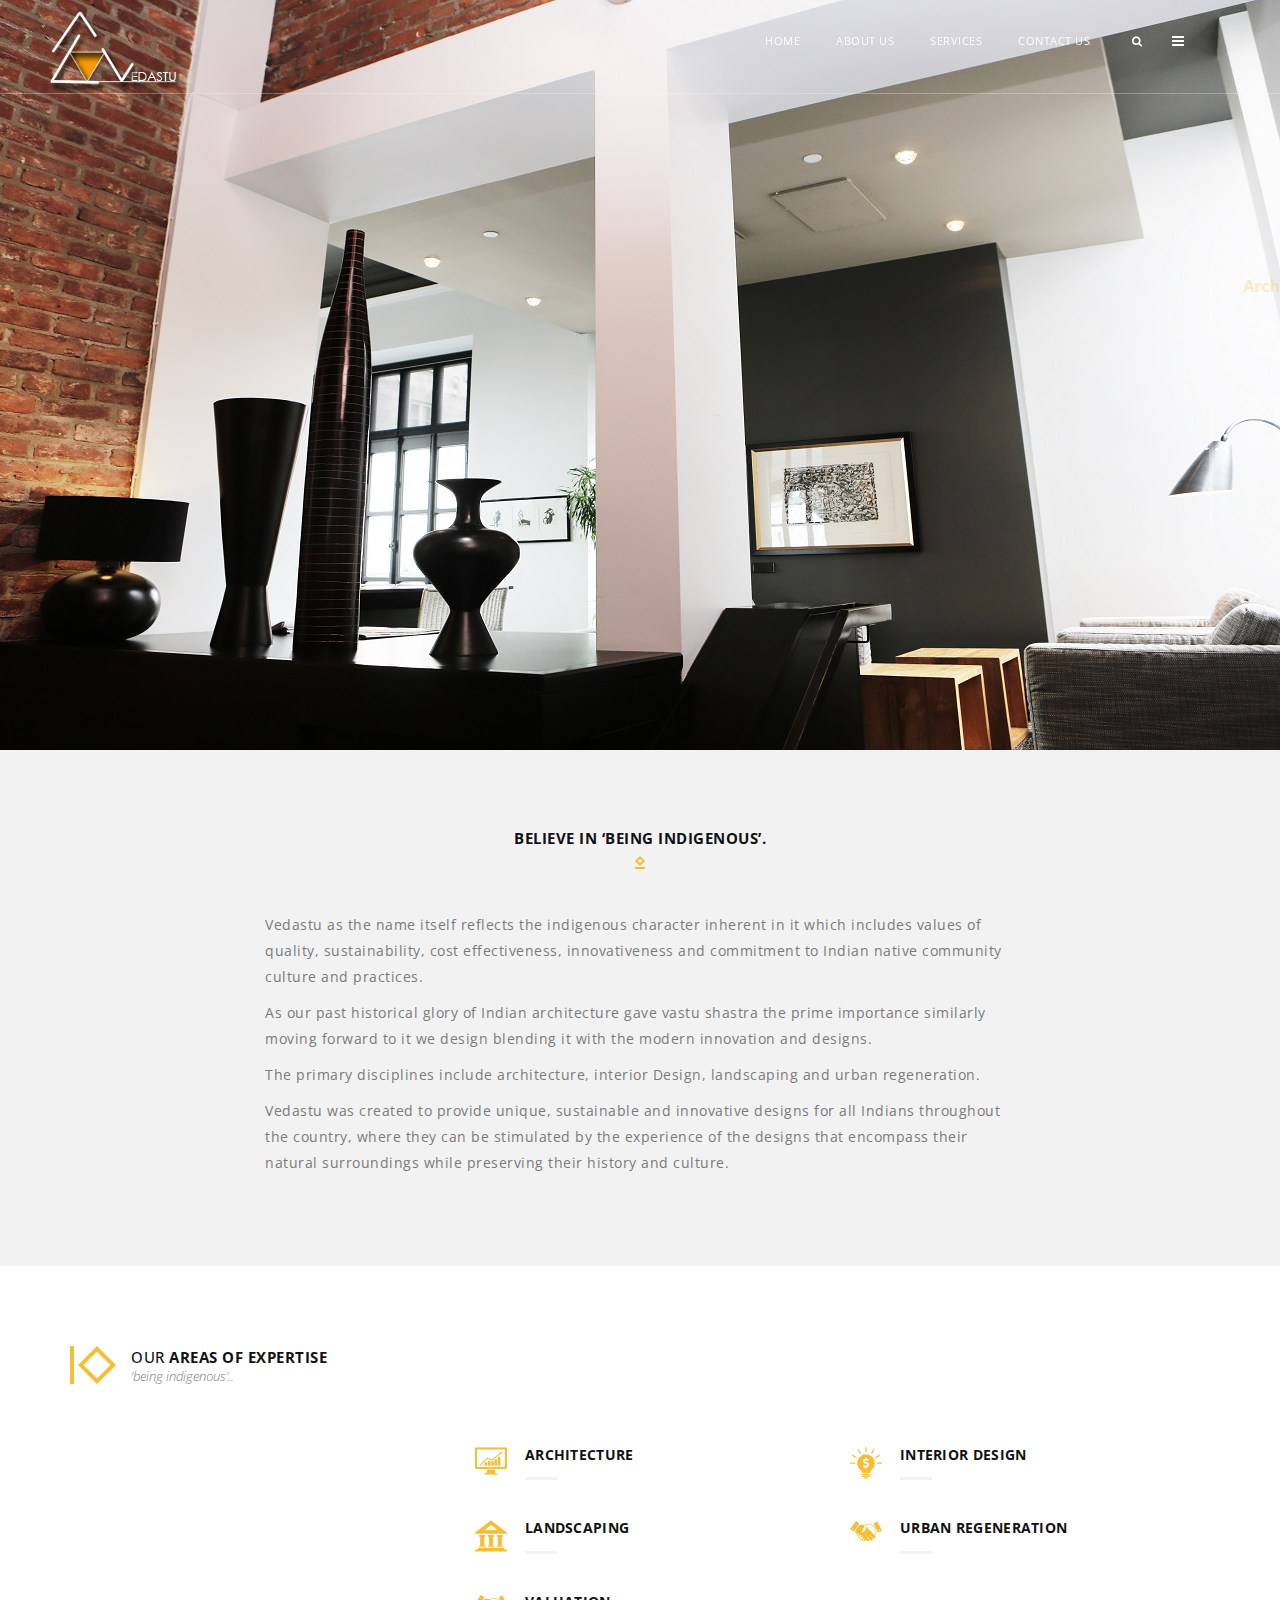
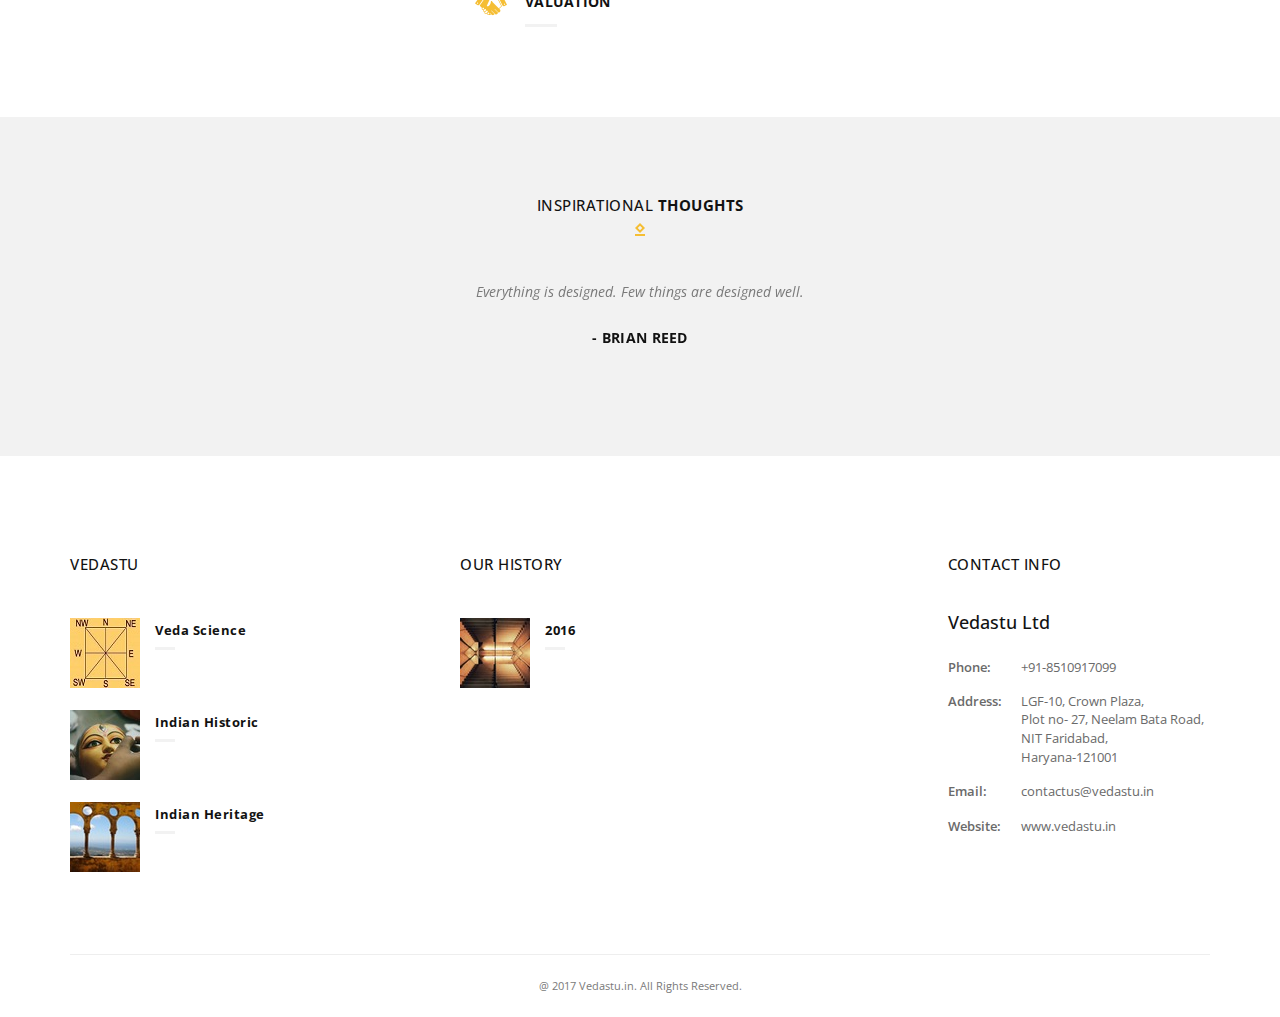
<file: index.html>
﻿<!DOCTYPE html>
<!--[if IE 9]>
<html class="ie ie9" lang="en-US">
<![endif]-->
<html lang="en-US">
<head>
    <meta charset="UTF-8">
    <meta name="viewport" content="width=device-width, initial-scale=1.0, maximum-scale=1.0, user-scalable=no" />

    <title>Vedastu - Being Indigenous</title>


    <link href='https://fonts.googleapis.com/css?family=Open+Sans:400,300,600,700,800' rel='stylesheet' type='text/css'>



    <link rel="stylesheet" href="assets/css/bootstrap.css">
    <link rel="stylesheet" href="assets/css/animate.css">
    <link rel="stylesheet" href="assets/css/jquery-ui.css">
    <link rel="stylesheet" href="assets/css/simple-line-icons.css">
    <link rel="stylesheet" href="assets/css/font-awesome.min.css">
    <link rel="stylesheet" href="assets/css/icon-font.css">
    <link rel="stylesheet" href="assets/css/anchro.css">

    <link rel="stylesheet" href="assets/rs-plugin/css/settings.css">

    <!--[if lt IE 9]>
    <script src="https://oss.maxcdn.com/libs/html5shiv/3.7.0/html5shiv.js"></script>
    <script src="https://oss.maxcdn.com/libs/respond.js/1.3.0/respond.min.js"></script>
    <![endif]-->

</head>
<body>


    <div class="sidebar-menu-container" id="sidebar-menu-container">

        <div class="sidebar-menu-push">

            <div class="sidebar-menu-overlay"></div>

            <div class="sidebar-menu-inner">

                <header class="site-header">
                    <div id="main-header" class="main-header header-sticky">
                        <div class="inner-header container clearfix">
                            <div class="logo">
                                <a href="index.html"></a>
                            </div>
                            <div class="header-right-toggle pull-right">
                                <a href="javascript:void(0)" class="side-menu-button"><i class="fa fa-bars"></i></a>
                            </div>
                            <nav class="main-navigation text-right hidden-xs hidden-sm">
                                <ul>
                                    <li><a href="index.html">Home</a></li>
                                    <li><a href="about.html">About Us</a></li>
                                    <!--<li>
                                        <a href="#" class="has-submenu">Projects</a>
                                        <ul class="sub-menu">
                                            <li><a href="projects-3-columns.html">Three Columns</a></li>
                                            <li><a href="projects-4-columns.html">Four Columns</a></li>
                                            <li><a href="single-project.html">Single Project</a></li>
                                        </ul>
                                    </li>-->
                                    <li><a href="services.html">Services</a></li>
                                    <!--<li><a href="#" class="has-submenu">Blog Entries</a>
                                        <ul class="sub-menu">
                                            <li><a href="blog-classic.html">Classic</a></li>
                                            <li><a href="blog-grids.html">Grids System</a></li>
                                            <li><a href="single-post.html">Single Post</a></li>
                                        </ul>
                                    </li>-->
                                    <li><a href="contact.html">Contact Us</a></li>
                                    <li>
                                        <p><a href="#" id="example-show" class="showLink" onclick="showHide('example');return false;"><i class="fa fa-search"></i></a></p>
                                        <div id="example" class="more">
                                            <form method="get" id="blog-search" class="blog-search">
                                                <input type="text" class="blog-search-field" name="s" placeholder="Type to search" value="">
                                            </form>
                                            <p>
                                                <a href="#" id="example-hide" class="hideLink"
                                                   onclick="showHide('example');return false;">
                                                    <i class="
                                                       fa fa-close"></i>
                                                </a>
                                            </p>
                                        </div>
                                    </li>
                                </ul>
                            </nav>
                        </div>
                    </div>
                </header>

                <div class="slider">
                    <div class="fullwidthbanner-container">
                        <div class="fullwidthbanner">
                            <ul>
                                <li class="first-slide" data-transition="fade" data-slotamount="10" data-masterspeed="300">
                                    <img src="assets/images/slider1.jpg" data-fullwidthcentering="on" alt="slide">
                                    <div class="tp-caption first-line lfr tp-resizeme start" data-x="center" data-hoffset="0" data-y="center" 
                                         data-speed="2500" data-start="500" data-easing="Power4.easeOut" data-splitin="none" data-splitout="none"
                                          data-elementdelay="0" data-endelementdelay="0">
                                    <span>Architecture </span><h1>Awesome <em>Interior</em></h1>
                                    <!--<div class="slider-button"><a href="single-project.html">View Project</a></div>-->
                                    </div>
                                </li>
                                <li class="first-slide" data-transition="fade" data-slotamount="10" data-masterspeed="300">
                                    <img src="assets/images/slider4.jpg" data-fullwidthcentering="on" alt="slide">
                                    <div class="tp-caption first-line lfr tp-resizeme start" data-x="center" data-hoffset="0" data-y="center" data-speed="2500"
                                         data-start="500" data-easing="Power4.easeOut" data-splitin="none" data-splitout="none" data-elementdelay="0"
                                         data-endelementdelay="0">
                                        <span>Building </span><h1>Color Combination <em>Texture</em></h1>
                                        <!--<div class="slider-button"><a href="single-project.html">View Project</a></div>-->
                                    </div>
                                </li>
                                <!--<li class="first-slide" data-transition="fade" data-slotamount="10" data-masterspeed="300">
                                    <img src="assets/images/vastu-sastra.jpg" data-fullwidthcentering="on" alt="slide">
                                    <div class="tp-caption first-line lfr tp-resizeme start" data-x="center" data-hoffset="0" data-y="center" data-speed="2500" data-start="500" data-easing="Power4.easeOut" data-splitin="none" data-splitout="none" data-elementdelay="0" data-endelementdelay="0"><span>Building / January 18, 2016</span><h1>Color Combination <em>Texture</em></h1><div class="slider-button"><a href="single-project.html">View Project</a></div></div>
                                </li>-->
         
                                <li class="first-slide" data-transition="fade" data-slotamount="10" data-masterspeed="300">
                                    <img src="assets/images/slider2.jpg" data-fullwidthcentering="on" alt="slide">
                                    <div class="tp-caption first-line lfr tp-resizeme start" data-x="center" data-hoffset="0" data-y="center" data-speed="3000"
                                         data-start="500" data-easing="Power4.easeOut" data-splitin="none" data-splitout="none" data-elementdelay="0"
                                         data-endelementdelay="0">
                                        <span>Interior </span><h1>luxurious <em>Living</em></h1>
                                        <!--<div class="slider-button"><a href="single-project.html">View Project</a></div>-->
                                    </div>
                                </li>
                                <li class="first-slide" data-transition="fade" data-slotamount="10" data-masterspeed="300">
                                    <img src="assets/images/slider3.jpg" data-fullwidthcentering="on" alt="slide">
                                    <div class="tp-caption first-line lfr tp-resizeme start" data-x="center" data-hoffset="0" data-y="center" data-speed="2500"
                                         data-start="500" data-easing="Power4.easeOut" data-splitin="none" data-splitout="none"
                                         data-elementdelay="0" data-endelementdelay="0">
                                        <span>Urban </span>
                                        <h1>Urban <em>Regeneration</em></h1>
                                        <!--<div class="slider-button">
                                                <a href="single-project.html">View Project</a>
                                        </div>-->
                                    </div>
                                </li>
                                
                            </ul>
                        </div>
                    </div>
                </div>

                <section class="first-call-to-action">
                    <div class="container">
                        <div class="row">
                            <div class="col-md-12">
                                <div class="section-heading-middle text-center">
                                    <h2><em>believe in ‘being indigenous’.</em></h2>
                                    <img src="assets/images/icon_small.png" alt="">
                                </div>
                            </div>
                        </div>
                        <div class="row">
                            <div class="col-md-8 col-md-offset-2">
                                <p>Vedastu as the name itself reflects the indigenous character inherent in it which includes values of quality, sustainability, cost effectiveness, innovativeness and commitment to Indian native community culture and practices.</p>
                                <p>As our past historical glory of Indian architecture gave vastu shastra the prime importance similarly moving forward to it we design blending it with the modern innovation and designs.</p>
                                <p>The primary disciplines include architecture, interior Design, landscaping and urban regeneration.</p>
                                <p>Vedastu was created to provide unique, sustainable and innovative designs for all Indians throughout the country, where they can be stimulated by the experience of the designs that encompass their natural surroundings while preserving their history and culture.</p>
                                <!--<div class="accent-button">
                                    <a href="#">Purchase Now</a>
                                </div>-->
                            </div>
                        </div>
                    </div>
                </section>

                <section class="our-services">
                    <div class="container">
                        <div class="row">
                            <div class="col-md-12">
                                <div class="section-heading-left text-left">
                                    <img src="assets/images/icon_big.png" alt="">
                                    <h2>Our <em>Areas of Expertise</em></h2>
                                    <p>‘being indigenous’..</p>
                                </div>
                            </div>
                        </div>
                        <div class="row">
                            <div class="col-md-4">
                                <div class="left-text">
                                    <p></p>
                                    <!--<a href="our-services.html">View all services now</a>-->
                                </div>
                            </div>
                            <div class="col-md-8">
                                <div class="services-item">
                                    <div class="col-md-6">
                                        <div class="service-item">
                                            <img src="assets/images/01-service-icon.png" alt="">
                                            <h4>Architecture</h4>
                                            <div class="line-dec"></div>
                                            <p></p>
                                        </div>
                                    </div>
                                    <div class="col-md-6">
                                        <div class="service-item">
                                            <img src="assets/images/02-service-icon.png" alt="">
                                            <h4>Interior Design</h4>
                                            <div class="line-dec"></div>
                                            <p></p>
                                        </div>
                                    </div>
                                    <div class="col-md-6">
                                        <div class="service-item second-service">
                                            <img src="assets/images/03-service-icon.png" alt="">
                                            <h4>Landscaping</h4>
                                            <div class="line-dec"></div>
                                            <p></p>
                                        </div>
                                    </div>
                                    <div class="col-md-6">
                                        <div class="service-item second-service last-service">
                                            <img src="assets/images/04-service-icon.png" alt="">
                                            <h4>Urban Regeneration</h4>
                                            <div class="line-dec"></div>
                                            <p></p>
                                        </div>
                                    </div>
                                    <div class="col-md-6">
                                        <div class="service-item second-service last-service">
                                            <img src="assets/images/04-service-icon.png" alt="">
                                            <h4>Valuation</h4>
                                            <div class="line-dec"></div>
                                            <p></p>
                                        </div>
                                    </div>
                                </div>
                            </div>
                        </div>
                    </div>
                </section>

                <!--<section class="our-projects">
                    <div class="container">
                        <div class="row">
                            <div class="col-md-12">
                                <div class="section-heading-left black-bg text-left">
                                    <img src="assets/images/icon_big.png" alt="">
                                    <h2>Our <em>Projects</em></h2>
                                    <p>Here are some of <span>our projects</span> we have finished.</p>
                                    <div class="accent-button">
                                        <a href="projects-3-columns.html">View All Projects</a>
                                    </div>
                                </div>
                            </div>
                        </div>
                    </div>
                </section>
                <div class="projects-items">
                    <div class="container">
                        <div class="row">
                            <div class="col-md-12">
                                <div id="owl-projects" class="owl-carousel owl-theme">
                                    <div class="item">
                                        <div class="project-item">
                                            <div class="thumb">
                                                <div class="image">
                                                    <a href="single-project.html"><img src="assets/images/plan-1859392_1920.jpg" alt=""></a>
                                                </div>
                                            </div>
                                            <a href="single-project.html"><h4>Creative appartments style</h4></a>
                                            <span>Building</span>
                                        </div>
                                    </div>
                                    <div class="item">
                                        <div class="project-item">
                                            <div class="thumb">
                                                <div class="image">
                                                    <a href="single-project.html"><img src="assets/images/plan-1859392_1920.jpg" alt=""></a>
                                                </div>
                                            </div>
                                            <a href="single-project.html"><h4>Interior Architecture Design</h4></a>
                                            <span>Interior</span>
                                        </div>
                                    </div>
                                    <div class="item">
                                        <div class="project-item">
                                            <div class="thumb">
                                                <div class="image">
                                                    <a href="single-project.html"><img src="assets/images/plan-1859392_1920.jpg" alt=""></a>
                                                </div>
                                            </div>
                                            <a href="single-project.html"><h4>Lovely colors combination</h4></a>
                                            <span>Construct</span>
                                        </div>
                                    </div>
                                    <div class="item">
                                        <div class="project-item">
                                            <div class="thumb">
                                                <div class="image">
                                                    <a href="single-project.html"><img src="assets/images/plan-1859392_1920.jpg" alt=""></a>
                                                </div>
                                            </div>
                                            <a href="single-project.html"><h4>White interior house</h4></a>
                                            <span>Interior</span>
                                        </div>
                                    </div>
                                    <div class="item">
                                        <div class="project-item">
                                            <div class="thumb">
                                                <div class="image">
                                                    <a href="single-project.html"><img src="assets/images/plan-1859392_1920.jpg" alt=""></a>
                                                </div>
                                            </div>
                                            <a href="single-project.html"><h4>Zik'zak contstruction shapes</h4></a>
                                            <span>Construct</span>
                                        </div>
                                    </div>
                                    <div class="item">
                                        <div class="project-item">
                                            <div class="thumb">
                                                <div class="image">
                                                    <a href="single-project.html"><img src="assets/images/plan-1859392_1920.jpg" alt=""></a>
                                                </div>
                                            </div>
                                            <a href="single-project.html"><h4>Overwall Bridge Consctruct</h4></a>
                                            <span>Construct</span>
                                        </div>
                                    </div>
                                </div>
                            </div>
                        </div>
                        <div class="owl-navigation hidden-sm hidden-xs">
                            <a class="btn prev fa fa-angle-left"></a>
                            <a class="btn next fa fa-angle-right"></a>
                        </div>
                    </div>
                </div>-->

                <section class="testimonials">
                    <div class="container">
                        <div class="row">
                            <div class="col-md-12">
                                <div class="section-heading-middle text-center">
                                    <!--<h2>Let's see what they <em>say</em></h2>-->
                                    <h2>Inspirational <em>Thoughts</em></h2>
                                    <img src="assets/images/icon_small.png" alt="">
                                </div>
                            </div>
                        </div>
                        <div class="row">
                            <div class="col-md-8 col-md-offset-2">
                                <div id="owl-testimonials" class="owl-carousel owl-theme">
                                    <div class="item text-center">
                                        <div class="testimonial-item">
                                            <p>Everything is designed. Few things are designed well.</p>
                                            <h4>- Brian Reed</h4>
                                            <!--<span>Webdesigner</span>-->
                                        </div>
                                    </div>
                                    <div class="item text-center">
                                        <div class="testimonial-item">
                                            <p>Logic will get you from A to B. Imagination will take you anywhere.</p>
                                            <h4>- Albert Einstein</h4>
                                            <!--<span>Manager</span>-->
                                        </div>
                                    </div>
                                    <div class="item text-center">
                                        <div class="testimonial-item">
                                            <p>In pure architecture the smallest detail should have a meaning or serve a purpose.</p>
                                            <h4>- Augustus W. N. Pugin</h4>
                                            <span><!--Marketing Agent--></span>
                                        </div>
                                    </div>
                                    <div class="item text-center">
                                        <div class="testimonial-item">
                                            <p>Architecture should speak of its time and place, but yearn for timelessness.</p>
                                            <h4>- Frank Gehry</h4>
                                            <span><!--Marketing Agent--></span>
                                        </div>
                                    </div>
                                    <div class="item text-center">
                                        <div class="testimonial-item">
                                            <p>Architecture is really about well-being. I think that people want to feel good in a space … On the one hand it's about shelter, but it's also about pleasure</p>
                                            <h4>- Zaha Hadid</h4>
                                            <span><!--Marketing Agent--></span>
                                        </div>
                                    </div>
                                </div>
                            </div>
                        </div>
                    </div>
                </section>

                <footer>
                    <div class="container">
                        <div class="row">
                            <div class="col-md-4">
                                <div class="our-history">
                                    <h6>Vedastu</h6>
                                    <div class="history-item">
                                        <img src="./assets/images/vastu.jpg" alt="">
                                        <h4>Veda Science</h4>
                                        <div class="line-dec"></div>
                                        <p></p><br />
                                    </div>
                                    <div class="history-item">
                                        <img src="./assets/images/pexels/pexels-historic.jpeg" alt="">
                                        <h4>Indian Historic</h4>
                                        <div class="line-dec"></div>
                                        <p></p><br />
                                    </div>
                                    <div class="history-item">
                                        <img src="./assets/images/pexels/pexels-heritage.jpeg" alt="">
                                        <h4>Indian Heritage</h4>
                                        <div class="line-dec"></div>
                                        <p></p><br />
                                    </div>
                                </div>
                            </div>
                            <div class="col-md-5">
                                <div class="our-history">
                                    <h6>Our History</h6>
                                    <div class="history-item">
                                        <img src="./assets/images/pexels/pexels-photo-20.jpeg" alt="">
                                        <h4>2016</h4>
                                        <div class="line-dec"></div>
                                        <p></p><br />
                                    </div>
                                    <!--<div class="history-item">
                                        <img src="./assets/images/pexels/pexels-photo-10.jpeg" alt="">
                                        <h4>2015</h4>
                                        <div class="line-dec"></div>
                                        <p>Flexitarian retro affogato listicle truffaut gluten-free a ready.</p>
                                    </div>-->
                                </div>
                            </div>
                            <div class="col-md-3">
                                <div class="contact-info">
                                    <h6>Contact Info</h6>
                                    <p><h4>Vedastu Ltd</h4></p>
                                    <ul class="contact-list">
                                        <li><span>Phone:</span> +91-8510917099</li>
                                        <li>
                                            <span>Address:</span> LGF-10, Crown Plaza,<br />
                                            <span></span> Plot no- 27, Neelam Bata Road,<br />
                                            <span></span> NIT Faridabad,<br />
                                            <span></span> Haryana-121001
                                        </li>
                                        <li><span>Email:</span> <a href="#">contactus@vedastu.in</a></li>
                                        <li><span>Website:</span> <a href="#">www.vedastu.in</a></li>
                                    </ul>
                                </div>
                            </div>
                        </div>
                        <div class="row">
                            <div class="col-md-12">
                                <div class="copyright-text">
                                    <p>@ 2017 Vedastu.in. All Rights Reserved.</p>
                                </div>
                            </div>
                        </div>
                    </div>
                </footer>

                <a href="#" class="go-top"><i class="fa fa-angle-up"></i></a>

            </div>

        </div>

        <nav class="sidebar-menu slide-from-left">
            <div class="nano">
                <div class="content">
                    <nav class="responsive-menu">
                        <ul>
                            <li><a href="index.html">Home</a></li>
                            <li><a href="about.html">About Us</a></li>
                            <!--<li class="menu-item-has-children">
                                <a href="#">Projects</a>
                                <ul class="sub-menu">
                                    <li><a href="projects-3-columns.html">Three Columns</a></li>
                                    <li><a href="projects-4-columns.html">Four Columns</a></li>
                                    <li><a href="single-project.html">Single Project</a></li>
                                </ul>
                            </li>-->
                            <li><a href="services.html">Services</a></li>
                            <!--<li class="menu-item-has-children">
                                <a href="#">Blog</a>
                                <ul class="sub-menu">
                                    <li><a href="blog-classic.html">Classic</a></li>
                                    <li><a href="blog-grids.html">Grids System</a></li>
                                    <li><a href="single-post.html">Single Post</a></li>
                                </ul>
                            </li>-->
                            <li><a href="contact.html">Contact</a></li>
                        </ul>
                    </nav>
                    <div class="company-info">
                        <img src="assets/images/vedastu-logo_black.png" alt="">
                        <div class="line-dec"></div>
                        <p>Vedastu Ltd</p>
                        <ul class="contact-list">
                            <li><span>Phone:</span>+91-8510917099</li>
                            <li>
                                <span>Address:</span>LGF-10, Crown Plaza,<br />
                                <span></span>Plot no- 27, Neelam Bata Road,<br />
                                <span></span>NIT Faridabad,<br />
                                <span></span>Haryana-121001
                            </li>
                            <li><span>Email:</span> <a href="#">contactus@vedastu.in</a></li>
                            <li><span>Website:</span> <a href="#">www.vedastu.in</a></li>
                        </ul>
                        <ul class="social-icons">
                            <li><a href="#"><i class="fa fa-facebook"></i></a></li>
                            <li><a href="#"><i class="fa fa-twitter"></i></a></li>
                            <li><a href="#"><i class="fa fa-linkedin"></i></a></li>
                            <li><a href="#"><i class="fa fa-behance"></i></a></li>
                        </ul>
                    </div>
                </div>
            </div>
        </nav>

    </div>




    <script type="text/javascript" src="assets/js/jquery-1.11.1.min.js"></script>
    <script type="text/javascript" src="assets/js/bootstrap.min.js"></script>
    <!-- SLIDER REVOLUTION 4.x SCRIPTS  -->
    <script src="assets/rs-plugin/js/jquery.themepunch.tools.min.js"></script>
    <script src="assets/rs-plugin/js/jquery.themepunch.revolution.min.js"></script>

    <script type="text/javascript" src="assets/js/plugins.js"></script>
    <script type="text/javascript" src="assets/js/custom.js"></script>

</body>
</html>
</file>
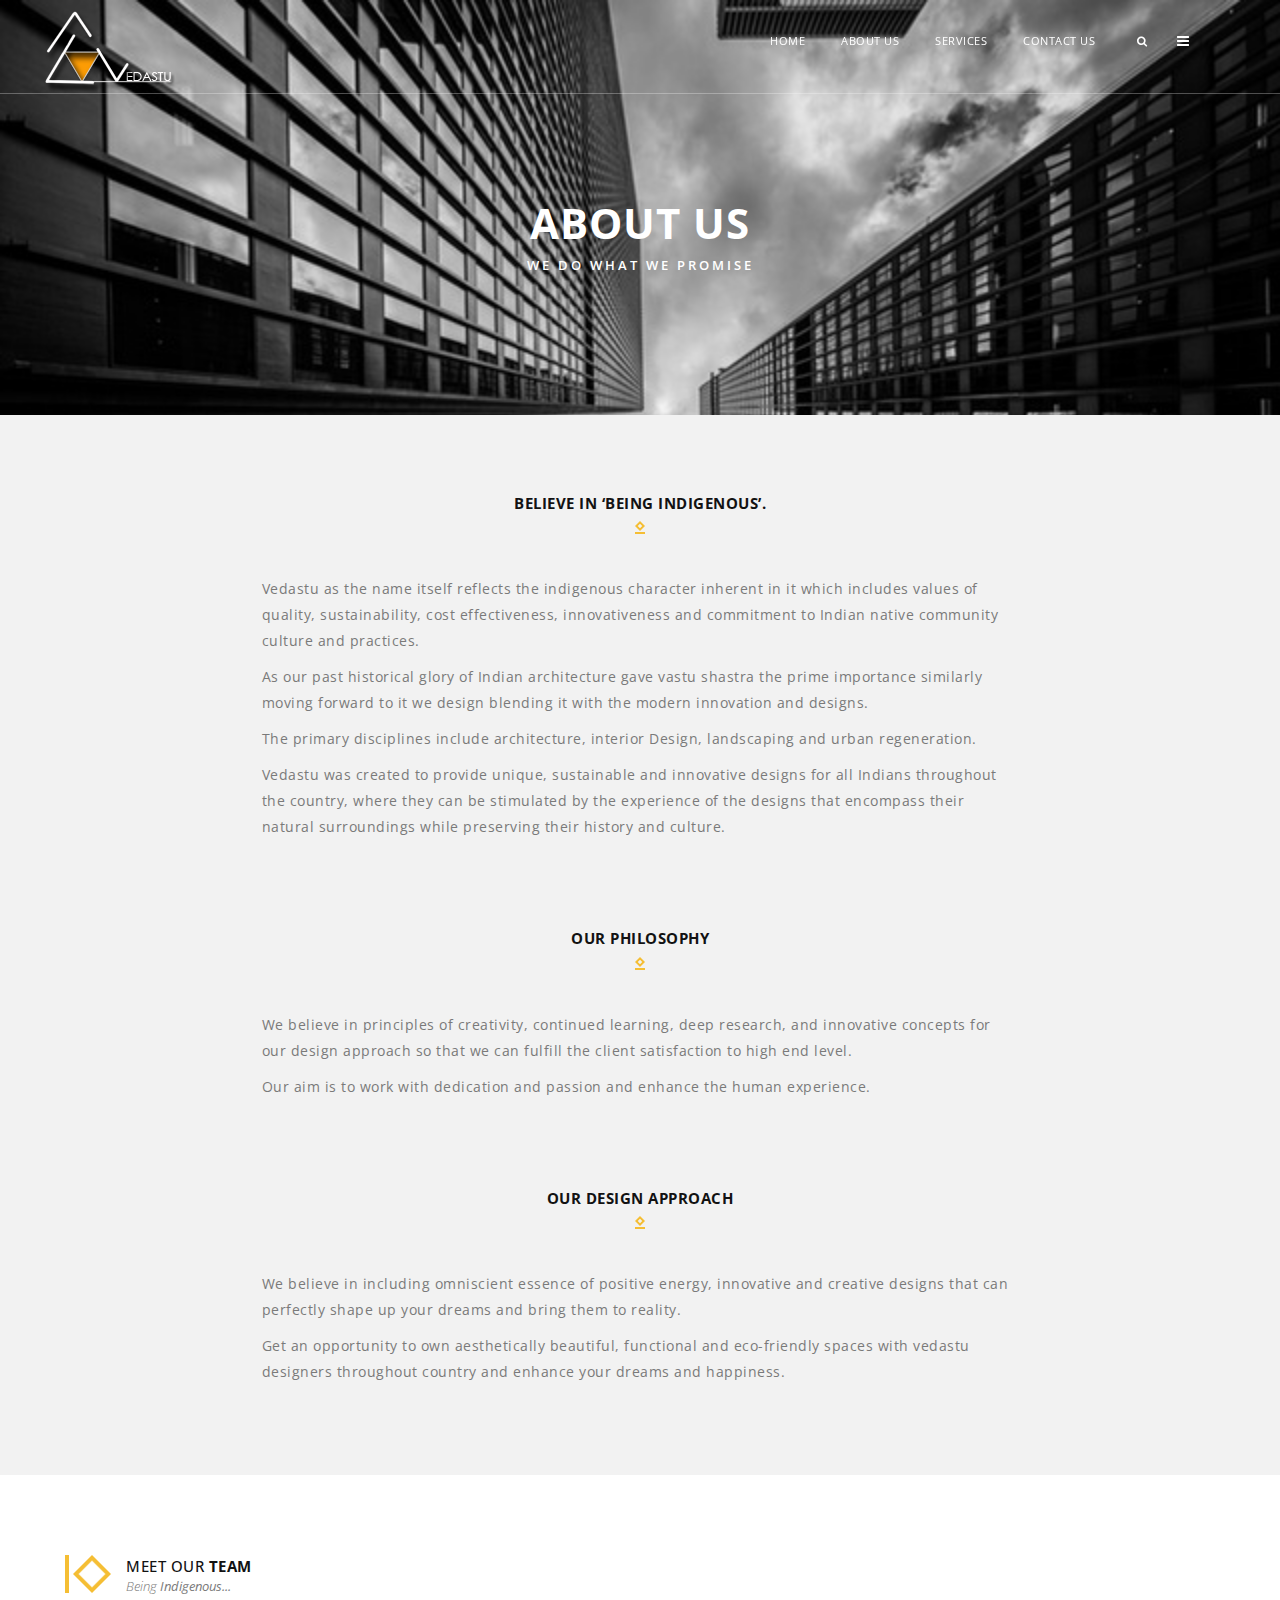
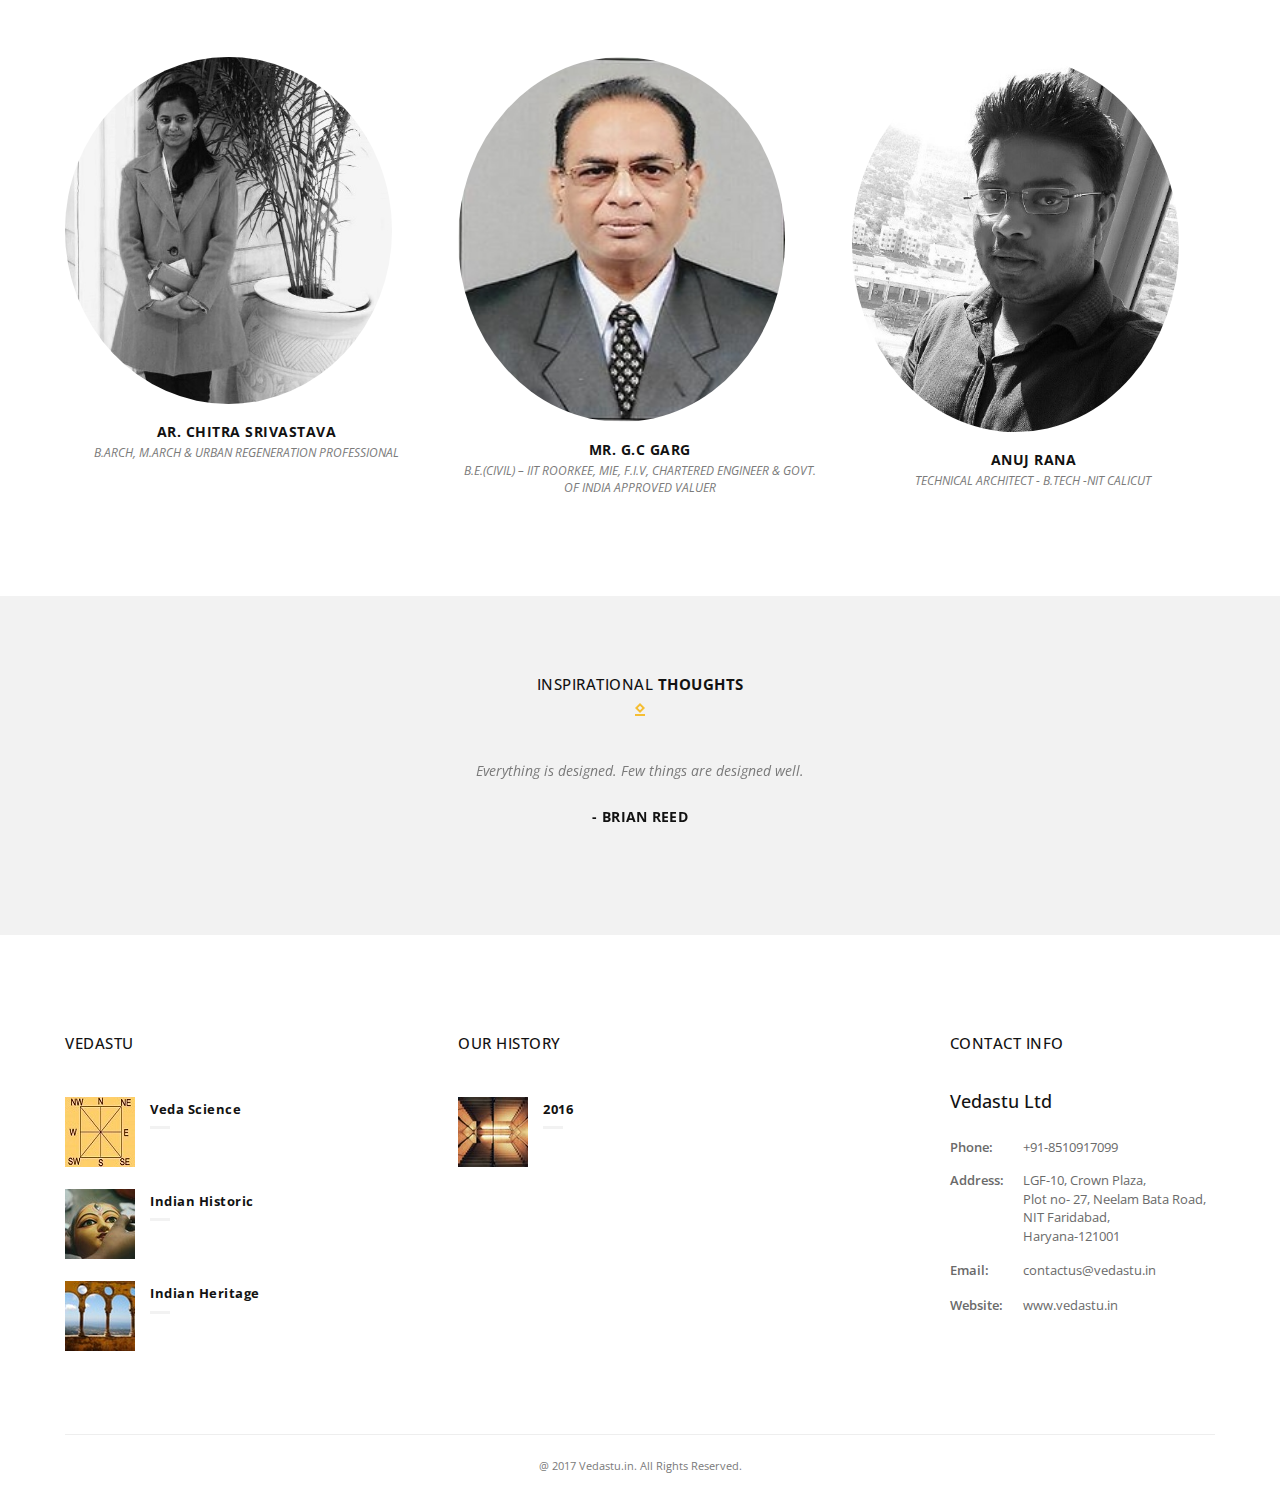
<file: about.html>
﻿<!DOCTYPE html>
<!--[if IE 9]>
<html class="ie ie9" lang="en-US">
<![endif]-->
<html lang="en-US">
<head>
    <meta charset="UTF-8">
    <meta name="viewport" content="width=device-width, initial-scale=1.0, maximum-scale=1.0, user-scalable=no" />

    <title>Vedastu - Being Indigenous</title>


    <link href='https://fonts.googleapis.com/css?family=Open+Sans:400,300,600,700,800' rel='stylesheet' type='text/css'>



    <link rel="stylesheet" href="assets/css/bootstrap.css">
    <link rel="stylesheet" href="assets/css/animate.css">
    <link rel="stylesheet" href="assets/css/jquery-ui.css">
    <link rel="stylesheet" href="assets/css/simple-line-icons.css">
    <link rel="stylesheet" href="assets/css/font-awesome.min.css">
    <link rel="stylesheet" href="assets/css/icon-font.css">
    <link rel="stylesheet" href="assets/css/anchro.css">
    <link rel="stylesheet" href="assets/css/custom.css">

    <link rel="stylesheet" href="assets/rs-plugin/css/settings.css">

    <!--[if lt IE 9]>
    <script src="https://oss.maxcdn.com/libs/html5shiv/3.7.0/html5shiv.js"></script>
    <script src="https://oss.maxcdn.com/libs/respond.js/1.3.0/respond.min.js"></script>
    <![endif]-->

</head>
<body>


    <div class="sidebar-menu-container" id="sidebar-menu-container">

        <div class="sidebar-menu-push">

            <div class="sidebar-menu-overlay"></div>

            <div class="sidebar-menu-inner">

                <header class="site-header">
                    <div id="main-header" class="main-header header-sticky">
                        <div class="inner-header container clearfix">
                            <div class="logo">
                                <a href="index.html"></a>
                            </div>
                            <div class="header-right-toggle pull-right">
                                <a href="javascript:void(0)" class="side-menu-button"><i class="fa fa-bars"></i></a>
                            </div>
                            <nav class="main-navigation text-right hidden-xs hidden-sm">
                                <ul>
                                    <li><a href="index.html">Home</a></li>
                                    <li><a href="about.html">About Us</a></li>
                                    <!--<li>
                                        <a href="#" class="has-submenu">Projects</a>
                                        <ul class="sub-menu">
                                            <li><a href="projects-3-columns.html">Three Columns</a></li>
                                            <li><a href="projects-4-columns.html">Four Columns</a></li>
                                            <li><a href="single-project.html">Single Project</a></li>
                                        </ul>
                                    </li>-->
                                    <li><a href="services.html">Services</a></li>
                                    <!--<li>
                                        <a href="#" class="has-submenu">Blog Entries</a>
                                        <ul class="sub-menu">
                                            <li><a href="blog-classic.html">Classic</a></li>
                                            <li><a href="blog-grids.html">Grids System</a></li>
                                            <li><a href="single-post.html">Single Post</a></li>
                                        </ul>
                                    </li>-->
                                    <li><a href="contact.html">Contact Us</a></li>
                                    <li>
                                        <p><a href="#" id="example-show" class="showLink" onclick="showHide('example');return false;"><i class="fa fa-search"></i></a></p>
                                        <div id="example" class="more">
                                            <form method="get" id="blog-search" class="blog-search">
                                                <input type="text" class="blog-search-field" name="s" placeholder="Type to search" value="">
                                            </form>
                                            <p>
                                                <a href="#" id="example-hide" class="hideLink"
                                                   onclick="showHide('example');return false;">
                                                    <i class="fa fa-close"></i>
                                                </a>
                                            </p>
                                        </div>
                                    </li>
                                </ul>
                            </nav>
                        </div>
                    </div>
                </header>

                <section class="heading-page">
                    <div class="container">
                        <div class="row">
                            <div class="col-md-12">
                                <h1>About Us</h1>
                                <span>We do what we promise</span>
                            </div>
                        </div>
                    </div>
                </section>

                <section class="first-call-to-action">
                    <div class="container">
                        <div class="row">
                            <div class="col-md-12">
                                <div class="section-heading-middle text-center">
                                    <h2><em>believe in ‘being indigenous’.</em></h2>
                                    <img src="assets/images/icon_small.png" alt="">
                                </div>
                            </div>
                        </div>
                        <div class="row">
                            <div class="col-md-8 col-md-offset-2">
                                <p>Vedastu as the name itself reflects the indigenous character inherent in it which includes values of quality, sustainability, cost effectiveness, innovativeness and commitment to Indian native community culture and practices.</p>
                                <p>As our past historical glory of Indian architecture gave vastu shastra the prime importance similarly moving forward to it we design blending it with the modern innovation and designs.</p>
                                <p>The primary disciplines include architecture, interior Design, landscaping and urban regeneration.</p>
                                <p>Vedastu was created to provide unique, sustainable and innovative designs for all Indians throughout the country, where they can be stimulated by the experience of the designs that encompass their natural surroundings while preserving their history and culture.</p>
                                <!--<div class="accent-button">
                                    <a href="#">Let's work together</a>
                                </div>-->
                            </div>
                        </div>
                    </div>
                </section>
                <section style="padding: 0 0 0 0" class="first-call-to-action">
                    <div class="container">
                        <div class="row">
                            <div class="col-md-12">
                                <div class="section-heading-middle text-center">
                                    <h2><em>Our Philosophy</em></h2>
                                    <img src="assets/images/icon_small.png" alt="">
                                </div>
                            </div>
                        </div>
                        <div class="row">
                            <div class="col-md-8 col-md-offset-2">
                                <p>We believe in principles of creativity, continued learning, deep research, and innovative concepts for our design approach so that we can fulfill the client satisfaction to high end level.</p>
                                <p>Our aim is to work with dedication and passion and enhance the human experience.</p>
                                <!--<div class="accent-button">
                                    <a href="#">Let's work together</a>
                                </div>-->
                            </div>
                        </div>
                    </div>
                </section>
                <section class="first-call-to-action">
                    <div class="container">
                        <div class="row">
                            <div class="col-md-12">
                                <div class="section-heading-middle text-center">
                                    <h2><em>Our Design Approach</em></h2>
                                    <img src="assets/images/icon_small.png" alt="">
                                </div>
                            </div>
                        </div>
                        <div class="row">
                            <div class="col-md-8 col-md-offset-2">
                                <p>We believe in including omniscient essence of positive energy, innovative and creative designs that can perfectly shape up your dreams and bring them to reality.</p>
                                <p>Get an opportunity to own aesthetically beautiful, functional and eco-friendly spaces with vedastu designers throughout country and enhance your dreams and happiness.</p>
                                <!--<div class="accent-button">
                                    <a href="#">Let's work together</a>
                                </div>-->
                            </div>
                        </div>
                    </div>
                </section>
                <section class="our-team">
                    <div class="container">
                        <div class="row">
                            <div class="col-md-12">
                                <div class="section-heading-left text-left">
                                    <img src="assets/images/icon_big.png" alt="">
                                    <h2>Meet Our <em>Team</em></h2>
                                    <p>Being <span>Indigenous...</span></p>
                                </div>
                            </div>
                        </div>
                        <div class="row">
                            <div class="col-md-4">
                                <div class="member-item">
                                    <figure>
                                        <a>
                                            <img alt="team-member" src="assets/images/chitra_s1.jpg" />
                                        </a>
                                        <figcaption>
                                            <ul>
                                                <li><a href="#"><i class="fa fa-facebook"></i></a></li>
                                                <li><a href="#"><i class="fa fa-twitter"></i></a></li>
                                                <li><a href="#"><i class="fa fa-linkedin"></i></a></li>
                                                <li><a href="#"><i class="fa fa-linkedin"></i></a></li>
                                            </ul>
                                            <div class="slider-button top-buffer">
                                                <a  href="persona/about_chitra.html">view profile</a>
                                            </div>
                                            
                                        </figcaption>

                                    </figure>
                                    <div class="down-content">
                                        <h3>Ar. Chitra Srivastava </h3>
                                        <span>B.Arch, M.Arch & Urban Regeneration Professional</span><br />
                                    </div>
                                </div>
                            </div>
                            <div class="col-md-4">
                                <div class="member-item">
                                    <figure>
                                        <a href="#"><img alt="team-member" src="assets/images/gc_garg.jpg"></a>
                                        <figcaption>
                                            <ul>
                                                <li><a href="#"><i class="fa fa-facebook"></i></a></li>
                                                <li><a href="#"><i class="fa fa-twitter"></i></a></li>
                                                <li><a href="#"><i class="fa fa-linkedin"></i></a></li>
                                            </ul>
                                            <div class="slider-button top-buffer">
                                                <a href="persona/about_gc.html">view profile</a>
                                            </div>
                                        </figcaption>
                                    </figure>
                                    <div class="down-content">
                                        <h3>Mr. G.C Garg</h3>
                                        <span>B.E.(Civil) – IIT Roorkee, MIE, F.I.V, Chartered Engineer & Govt. Of India Approved Valuer</span>
                                    </div>
                                </div>
                            </div>
                            <div class="col-md-4">
                                <div class="member-item">
                                    <figure>
                                        <a href="#"><img alt="team-member" src="assets/images/anuj_r1.jpg"></a>
                                        <figcaption>
                                            <ul>
                                                <li><a href="#"><i class="fa fa-facebook"></i></a></li>
                                                <li><a href="#"><i class="fa fa-twitter"></i></a></li>
                                                <li><a href="#"><i class="fa fa-linkedin"></i></a></li>
                                            </ul>
                                            <div class="slider-button top-buffer">
                                                <a href="persona/about_anuj.html">view profile</a>
                                            </div>
                                        </figcaption>
                                    </figure>
                                    <div class="down-content">
                                        <h3>Anuj Rana</h3>
                                        <span>Technical Architect - B.Tech -NIT Calicut</span>

                                    </div>
                                </div>
                            </div>
                        </div>
                    </div>
                </section>

                <section class="testimonials">
                    <div class="container">
                        <div class="row">
                            <div class="col-md-12">
                                <div class="section-heading-middle text-center">
                                    <!--<h2>Let's see what they <em>say</em></h2>-->
                                    <h2>Inspirational <em>Thoughts</em></h2>
                                    <img src="assets/images/icon_small.png" alt="">
                                </div>
                            </div>
                        </div>
                        <div class="row">
                            <div class="col-md-8 col-md-offset-2">
                                <div id="owl-testimonials" class="owl-carousel owl-theme">
                                    <div class="item text-center">
                                        <div class="testimonial-item">
                                            <p>Everything is designed. Few things are designed well.</p>
                                            <h4>- Brian Reed</h4>
                                            <!--<span>Webdesigner</span>-->
                                        </div>
                                    </div>
                                    <div class="item text-center">
                                        <div class="testimonial-item">
                                            <p>Logic will get you from A to B. Imagination will take you anywhere.</p>
                                            <h4>- Albert Einstein</h4>
                                            <!--<span>Manager</span>-->
                                        </div>
                                    </div>
                                    <div class="item text-center">
                                        <div class="testimonial-item">
                                            <p>In pure architecture the smallest detail should have a meaning or serve a purpose.</p>
                                            <h4>- Augustus W. N. Pugin</h4>
                                            <span><!--Marketing Agent--></span>
                                        </div>
                                    </div>
                                    <div class="item text-center">
                                        <div class="testimonial-item">
                                            <p>Architecture should speak of its time and place, but yearn for timelessness.</p>
                                            <h4>- Frank Gehry</h4>
                                            <span><!--Marketing Agent--></span>
                                        </div>
                                    </div>
                                    <div class="item text-center">
                                        <div class="testimonial-item">
                                            <p>Architecture is really about well-being. I think that people want to feel good in a space … On the one hand it's about shelter, but it's also about pleasure</p>
                                            <h4>- Zaha Hadid</h4>
                                            <span><!--Marketing Agent--></span>
                                        </div>
                                    </div>
                                </div>
                            </div>
                        </div>
                    </div>
                </section>

                <footer>
                    <div class="container">
                        <div class="row">
                            <div class="col-md-4">
                                <div class="our-history">
                                    <h6>Vedastu</h6>
                                    <div class="history-item">
                                        <img src="./assets/images/vastu.jpg" alt="">
                                        <h4>Veda Science</h4>
                                        <div class="line-dec"></div>
                                        <p></p><br />
                                    </div>
                                    <div class="history-item">
                                        <img src="./assets/images/pexels/pexels-historic.jpeg" alt="">
                                        <h4>Indian Historic</h4>
                                        <div class="line-dec"></div>
                                        <p></p><br />
                                    </div>
                                    <div class="history-item">
                                        <img src="./assets/images/pexels/pexels-heritage.jpeg" alt="">
                                        <h4>Indian Heritage</h4>
                                        <div class="line-dec"></div>
                                        <p></p><br />
                                    </div>
                                </div>
                            </div>
                            <div class="col-md-5">
                                <div class="our-history">
                                    <h6>Our History</h6>
                                    <div class="history-item">
                                        <img src="./assets/images/pexels/pexels-photo-20.jpeg" alt="">
                                        <h4>2016</h4>
                                        <div class="line-dec"></div>
                                        <p></p><br />
                                    </div>
                                    <!--<div class="history-item">
                            <img src="./assets/images/pexels/pexels-photo-10.jpeg" alt="">
                            <h4>2015</h4>
                            <div class="line-dec"></div>
                            <p>Flexitarian retro affogato listicle truffaut gluten-free a ready.</p>
                        </div>-->
                                </div>
                            </div>
                            <div class="col-md-3">
                                <div class="contact-info">
                                    <h6>Contact Info</h6>
                                    <p><h4>Vedastu Ltd</h4></p>
                                    <ul class="contact-list">
                                        <li><span>Phone:</span> +91-8510917099</li>
                                        <li>
                                            <span>Address:</span> LGF-10, Crown Plaza,<br />
                                            <span></span> Plot no- 27, Neelam Bata Road,<br />
                                            <span></span> NIT Faridabad,<br />
                                            <span></span> Haryana-121001
                                        </li>
                                        <li><span>Email:</span> <a href="#">contactus@vedastu.in</a></li>
                                        <li><span>Website:</span> <a href="#">www.vedastu.in</a></li>
                                    </ul>
                                </div>
                            </div>
                        </div>
                        <div class="row">
                            <div class="col-md-12">
                                <div class="copyright-text">
                                    <p>@ 2017 Vedastu.in. All Rights Reserved.</p>
                                </div>
                            </div>
                        </div>
                    </div>
                </footer>

                <a href="#" class="go-top"><i class="fa fa-angle-up"></i></a>

            </div>

        </div>

        <nav class="sidebar-menu slide-from-left">
            <div class="nano">
                <div class="content">
                    <nav class="responsive-menu">
                        <ul>
                            <li><a href="index.html">Home</a></li>
                            <li><a href="about.html">About Us</a></li>
                            <!--<li class="menu-item-has-children">
                            <a href="#">Projects</a>
                            <ul class="sub-menu">
                                <li><a href="projects-3-columns.html">Three Columns</a></li>
                                <li><a href="projects-4-columns.html">Four Columns</a></li>
                                <li><a href="single-project.html">Single Project</a></li>
                            </ul>
                        </li>-->
                            <li><a href="services.html">Services</a></li>
                            <!--<li class="menu-item-has-children">
                            <a href="#">Blog</a>
                            <ul class="sub-menu">
                                <li><a href="blog-classic.html">Classic</a></li>
                                <li><a href="blog-grids.html">Grids System</a></li>
                                <li><a href="single-post.html">Single Post</a></li>
                            </ul>
                        </li>-->
                            <li><a href="contact.html">Contact</a></li>
                        </ul>
                    </nav>
                    <div class="company-info">
                        <img src="assets/images/vedastu-logo_black.png" alt="">
                        <div class="line-dec"></div>
                        <p>Vedastu Ltd</p>
                        <ul class="contact-list">
                            <li><span>Phone:</span>+91-8510917099</li>
                            <li>
                                <span>Address:</span>LGF-10, Crown Plaza,<br />
                                <span></span>Plot no- 27, Neelam Bata Road,<br />
                                <span></span>NIT Faridabad,<br />
                                <span></span>Haryana-121001
                            </li>
                            <li><span>Email:</span> <a href="#">contactus@vedastu.in</a></li>
                            <li><span>Website:</span> <a href="#">www.vedastu.in</a></li>
                        </ul>
                        <ul class="social-icons">
                            <li><a href="#"><i class="fa fa-facebook"></i></a></li>
                            <li><a href="#"><i class="fa fa-twitter"></i></a></li>
                            <li><a href="#"><i class="fa fa-linkedin"></i></a></li>
                            <li><a href="#"><i class="fa fa-behance"></i></a></li>
                        </ul>
                    </div>
                </div>
            </div>
        </nav>

    </div>




    <script type="text/javascript" src="assets/js/jquery-1.11.1.min.js"></script>
    <script type="text/javascript" src="assets/js/bootstrap.min.js"></script>
    <!-- SLIDER REVOLUTION 4.x SCRIPTS  -->
    <script src="assets/rs-plugin/js/jquery.themepunch.tools.min.js"></script>
    <script src="assets/rs-plugin/js/jquery.themepunch.revolution.min.js"></script>

    <script type="text/javascript" src="assets/js/plugins.js"></script>
    <script type="text/javascript" src="assets/js/custom.js"></script>

</body>
</html>
</file>
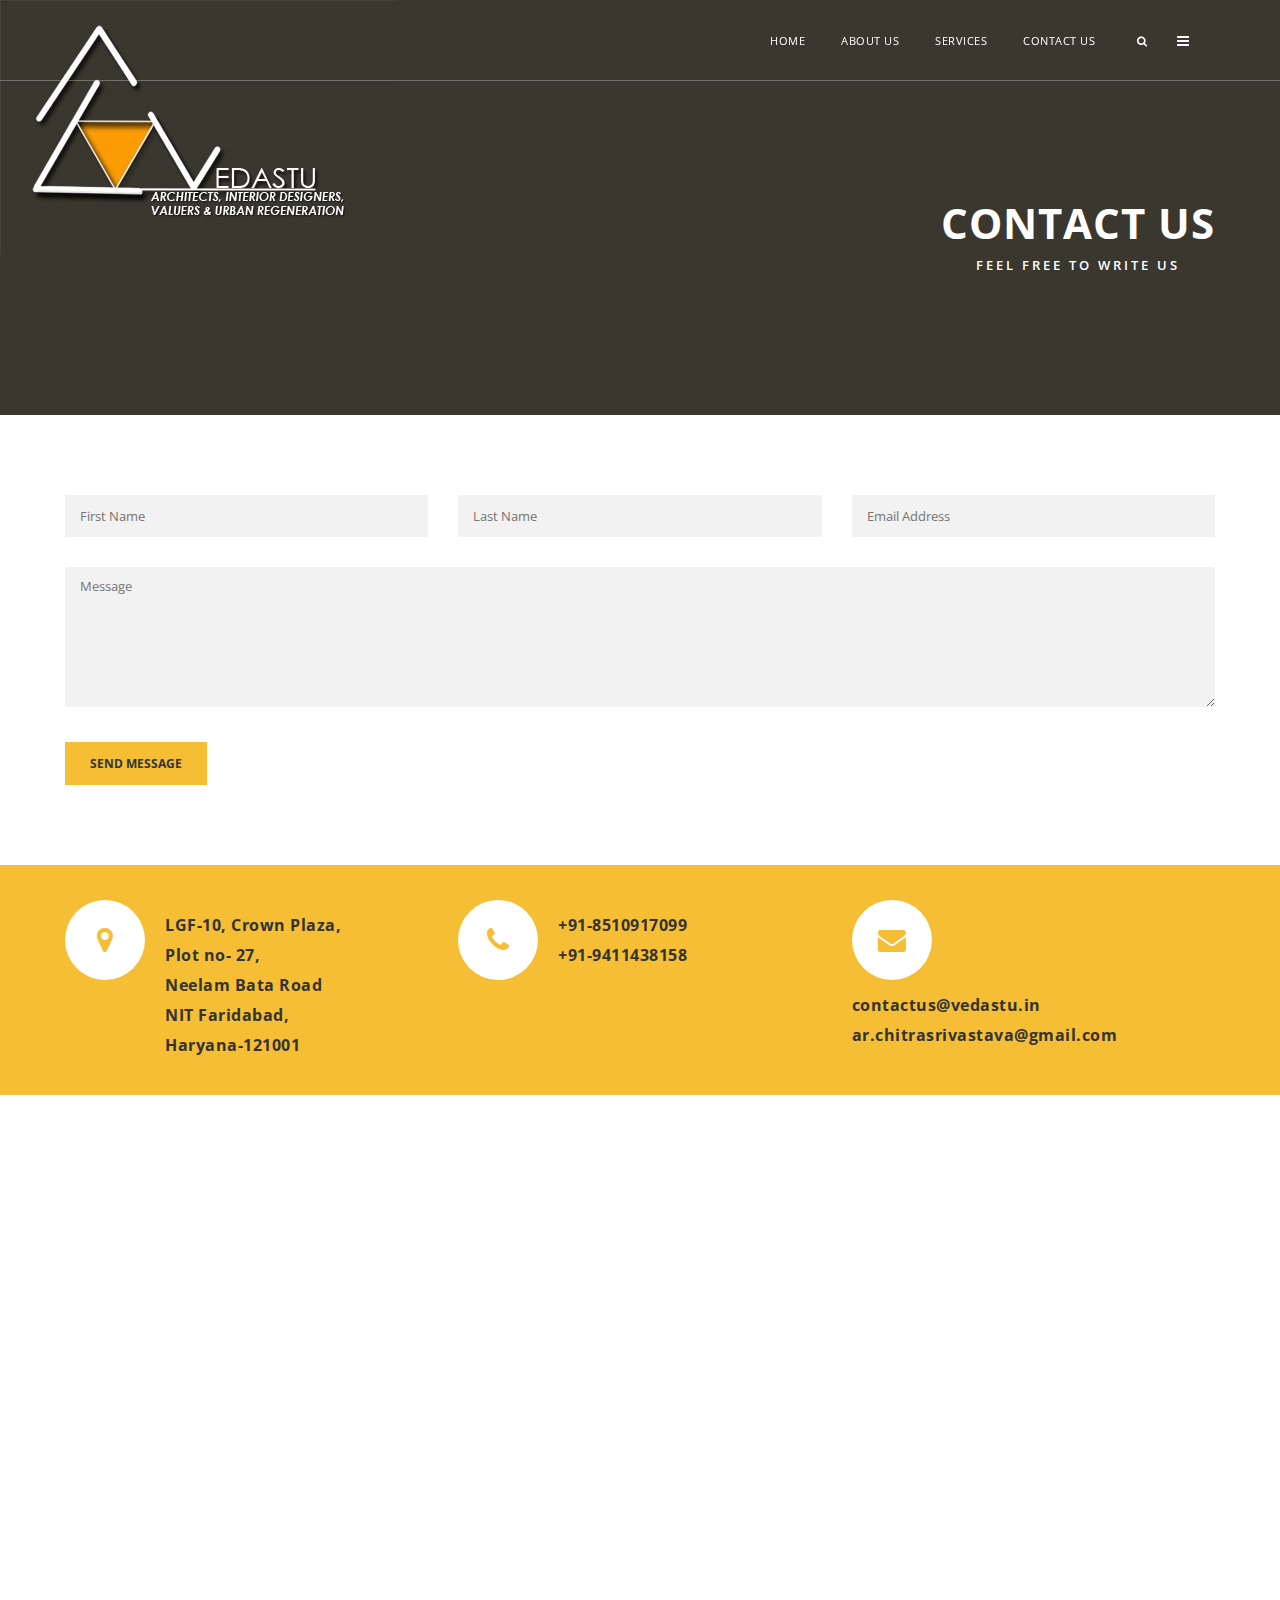
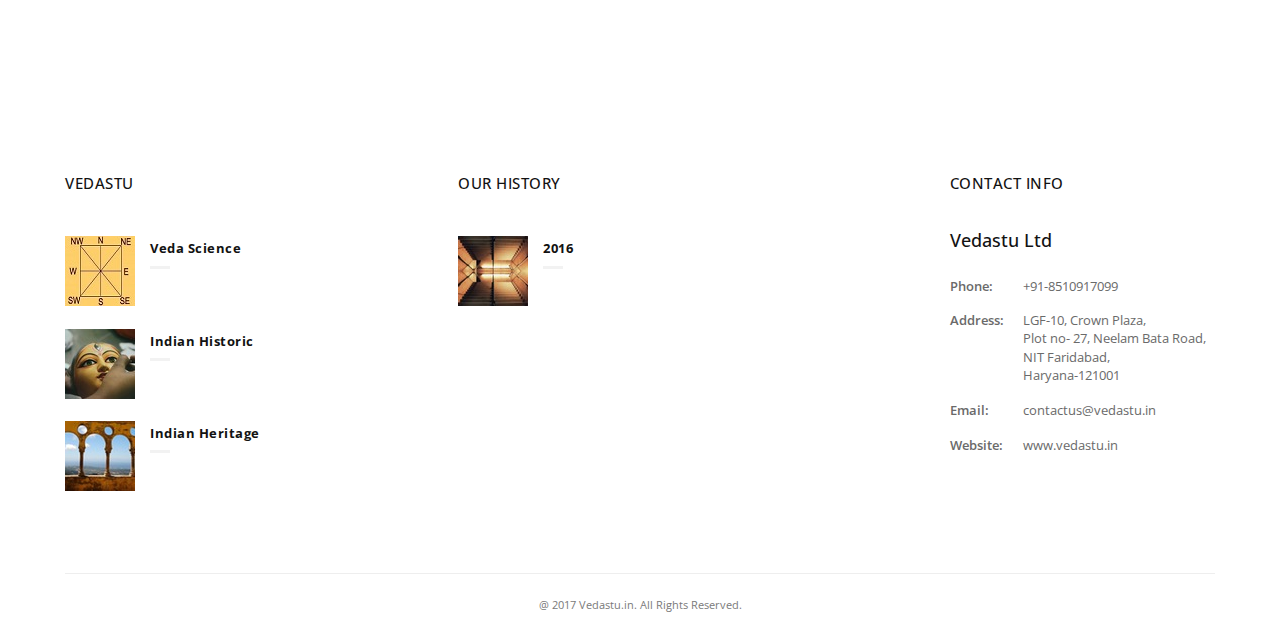
<file: contact.html>
﻿<!DOCTYPE html>
<!--[if IE 9]>
<html class="ie ie9" lang="en-US">
<![endif]-->
<html lang="en-US">
<head>
    <meta charset="UTF-8">
    <meta name="viewport" content="width=device-width, initial-scale=1.0, maximum-scale=1.0, user-scalable=no" />

    <title>Vedastu - Being Indigenous</title>


	<link href='https://fonts.googleapis.com/css?family=Open+Sans:400,300,600,700,800' rel='stylesheet' type='text/css'>

	

	<link rel="stylesheet" href="assets/css/bootstrap.css">
	<link rel="stylesheet" href="assets/css/animate.css">
	<link rel="stylesheet" href="assets/css/jquery-ui.css">
	<link rel="stylesheet" href="assets/css/simple-line-icons.css">
	<link rel="stylesheet" href="assets/css/font-awesome.min.css">
	<link rel="stylesheet" href="assets/css/icon-font.css">
    <link rel="stylesheet" href="assets/css/anchro.css">
	<link rel="stylesheet" href="assets/css/custom.css">

	<link rel="stylesheet" href="assets/rs-plugin/css/settings.css">

	<!--[if lt IE 9]>
	<script src="https://oss.maxcdn.com/libs/html5shiv/3.7.0/html5shiv.js"></script>
	<script src="https://oss.maxcdn.com/libs/respond.js/1.3.0/respond.min.js"></script>
	<![endif]-->

</head>
<body>

	
	<div class="sidebar-menu-container" id="sidebar-menu-container">

		<div class="sidebar-menu-push">

			<div class="sidebar-menu-overlay"></div>

			<div class="sidebar-menu-inner">

				<header class="site-header">
					<div id="main-header" class="main-header header-sticky">
						<div class="inner-header container clearfix">
							<div class="logo-contactus">
								<a href="index.html"></a>
							</div>
							<div class="header-right-toggle pull-right">
								<a href="javascript:void(0)" class="side-menu-button"><i class="fa fa-bars"></i></a>
							</div>
							<nav class="main-navigation text-right hidden-xs hidden-sm">
								<ul>
									<li><a href="index.html">Home</a></li>
									<li><a href="about.html">About Us</a></li>
									<!--<li><a href="#" class="has-submenu">Projects</a>
										<ul class="sub-menu">
											<li><a href="projects-3-columns.html">Three Columns</a></li>
											<li><a href="projects-4-columns.html">Four Columns</a></li>
											<li><a href="single-project.html">Single Project</a></li>
										</ul>
									</li>-->
									<li><a href="services.html">Services</a></li>
									<!--<li><a href="#" class="has-submenu">Blog Entries</a>
										<ul class="sub-menu">
											<li><a href="blog-classic.html">Classic</a></li>
											<li><a href="blog-grids.html">Grids System</a></li>
											<li><a href="single-post.html">Single Post</a></li>
										</ul>
									</li>-->
									<li><a href="contact.html">Contact Us</a></li>
									<li>
										<p><a href="#" id="example-show" class="showLink" onclick="showHide('example');return false;"><i class="fa fa-search"></i></a></p>
										<div id="example" class="more">
											<form method="get" id="blog-search" class="blog-search">
												<input type="text" class="blog-search-field" name="s" placeholder="Type to search" value="">
											</form>
											<p><a href="#" id="example-hide" class="hideLink" 
											onclick="showHide('example');return false;"><i class="
											fa fa-close"></i></a></p>
										</div>
									</li>
								</ul>
							</nav>
						</div>
					</div>
				</header>

				<section  class="heading-contactus-page">
					<div class="container">
						<div class="row">
							<div class="col-md-12">
                                <div class="pull-right">
                                    <h1>Contact Us</h1>
                                    <span>Feel free to write us</span>
                                </div>
							</div>
						</div>
					</div>
				</section>

				<section class="contact-form">
					<div class="container">
						<div class="row">
							<div class="col-md-12">
								<div class="row">
									<div class="col-md-4 col-sm-12">
										<input type="text" name="name-id" id="name-id" placeholder="First Name">
									</div>
									<div class="col-md-4 col-sm-12">
										<input type="text" name="surname-id" id="surname-id" placeholder="Last Name">
									</div>
									<div class="col-md-4 col-sm-12">
										<input type="email" name="email-id" id="email-id" placeholder="Email Address">
									</div>
									<div class="col-md-12 col-sm-12">
										<textarea name="message-id" id="message-id" placeholder="Message"></textarea>
										<button id="submit-contact" type="button" class="btn">Send Message</button>
									</div>
								</div>
							</div>
						</div>
					</div>
				</section>

				<section style="padding: 35px 0;" class="contact-info">
					<div class="container">
						<div class="row">
							<div class="col-md-4 col-ms-4 col-xs-12">
								<div class="contact-item">
									<i class="fa fa-map-marker"></i>
									<span>LGF-10, Crown Plaza,<br>Plot no- 27,<br /> Neelam Bata Road<br /> NIT Faridabad, <br />Haryana-121001</span>
								</div>
							</div>
							<div class="col-md-4 col-ms-4 col-xs-12">
								<div class="contact-item">
									<i class="fa fa-phone"></i>
									<span>+91-8510917099<br>+91-9411438158</span>
								</div>
							</div>
							<div class="col-md-4 col-ms-4 col-xs-12">
								<div class="contact-item">
									<i class="fa fa-envelope"></i>
									<span>contactus@vedastu.in<br>ar.chitrasrivastava@gmail.com</span>
								</div>
							</div>
						</div>
					</div>
				</section>

				<section class="map-section">
					<div class="container">
						<div class="row">
							<div class="col-md-12">
								<div class="content-map">
									<div class="contact-map" style="height: 420px;"></div>
								</div>
							</div>
						</div>
					</div>
				</section>

				<!--<section class="second-call-to-action">
					<div class="container">
						<div class="row">
							<div class="col-md-12">
								<h1><em>Anchro</em> is architecture &amp; multipurpose html template</h1>
								<div class="white-button">
									<a href="#">Purchase Now</a>
								</div>
							</div>
						</div>
					</div>
				</section>-->

                <footer>
                    <div class="container">
                        <div class="row">
                            <div class="col-md-4">
                                <div class="our-history">
                                    <h6>Vedastu</h6>
                                    <div class="history-item">
                                        <img src="./assets/images/vastu.jpg" alt="">
                                        <h4>Veda Science</h4>
                                        <div class="line-dec"></div>
                                        <p></p><br />
                                    </div>
                                    <div class="history-item">
                                        <img src="./assets/images/pexels/pexels-historic.jpeg" alt="">
                                        <h4>Indian Historic</h4>
                                        <div class="line-dec"></div>
                                        <p></p><br />
                                    </div>
                                    <div class="history-item">
                                        <img src="./assets/images/pexels/pexels-heritage.jpeg" alt="">
                                        <h4>Indian Heritage</h4>
                                        <div class="line-dec"></div>
                                        <p></p><br />
                                    </div>
                                </div>
                            </div>
                            <div class="col-md-5">
                                <div class="our-history">
                                    <h6>Our History</h6>
                                    <div class="history-item">
                                        <img src="./assets/images/pexels/pexels-photo-20.jpeg" alt="">
                                        <h4>2016</h4>
                                        <div class="line-dec"></div>
                                        <p></p><br />
                                    </div>
                                    <!--<div class="history-item">
                            <img src="./assets/images/pexels/pexels-photo-10.jpeg" alt="">
                            <h4>2015</h4>
                            <div class="line-dec"></div>
                            <p>Flexitarian retro affogato listicle truffaut gluten-free a ready.</p>
                        </div>-->
                                </div>
                            </div>
                            <div class="col-md-3">
                                <div class="contact-info">
                                    <h6>Contact Info</h6>
                                    <p><h4>Vedastu Ltd</h4></p>
                                    <ul class="contact-list">
                                        <li><span>Phone:</span> +91-8510917099</li>
                                        <li>
                                            <span>Address:</span> LGF-10, Crown Plaza,<br />
                                            <span></span> Plot no- 27, Neelam Bata Road,<br />
                                            <span></span> NIT Faridabad,<br />
                                            <span></span> Haryana-121001
                                        </li>
                                        <li><span>Email:</span> <a href="#">contactus@vedastu.in</a></li>
                                        <li><span>Website:</span> <a href="#">www.vedastu.in</a></li>
                                    </ul>
                                </div>
                            </div>
                        </div>
                        <div class="row">
                            <div class="col-md-12">
                                <div class="copyright-text">
                                    <p>@ 2017 Vedastu.in. All Rights Reserved.</p>
                                </div>
                            </div>
                        </div>
                    </div>
                </footer>

				<a href="#" class="go-top"><i class="fa fa-angle-up"></i></a>

			</div>

		</div>

        <nav class="sidebar-menu slide-from-left">
            <div class="nano">
                <div class="content">
                    <nav class="responsive-menu">
                        <ul>
                            <li><a href="index.html">Home</a></li>
                            <li><a href="about.html">About Us</a></li>
                            <!--<li class="menu-item-has-children">
                            <a href="#">Projects</a>
                            <ul class="sub-menu">
                                <li><a href="projects-3-columns.html">Three Columns</a></li>
                                <li><a href="projects-4-columns.html">Four Columns</a></li>
                                <li><a href="single-project.html">Single Project</a></li>
                            </ul>
                        </li>-->
                            <li><a href="services.html">Services</a></li>
                            <!--<li class="menu-item-has-children">
                            <a href="#">Blog</a>
                            <ul class="sub-menu">
                                <li><a href="blog-classic.html">Classic</a></li>
                                <li><a href="blog-grids.html">Grids System</a></li>
                                <li><a href="single-post.html">Single Post</a></li>
                            </ul>
                        </li>-->
                            <li><a href="contact.html">Contact</a></li>
                        </ul>
                    </nav>
                    <div class="company-info">
                        <img src="assets/images/vedastu-logo_black.png" alt="">
                        <div class="line-dec"></div>
                        <p>Vedastu Ltd</p>
                        <ul class="contact-list">
                            <li><span>Phone:</span>+91-8510917099</li>
                            <li>
                                <span>Address:</span>LGF-10, Crown Plaza,<br />
                                <span></span>Plot no- 27, Neelam Bata Road,<br />
                                <span></span>NIT Faridabad,<br />
                                <span></span>Haryana-121001
                            </li>
                            <li><span>Email:</span> <a href="#">contactus@vedastu.in</a></li>
                            <li><span>Website:</span> <a href="#">www.vedastu.in</a></li>
                        </ul>
                        <ul class="social-icons">
                            <li><a href="#"><i class="fa fa-facebook"></i></a></li>
                            <li><a href="#"><i class="fa fa-twitter"></i></a></li>
                            <li><a href="#"><i class="fa fa-linkedin"></i></a></li>
                            <li><a href="#"><i class="fa fa-behance"></i></a></li>
                        </ul>
                    </div>
                </div>
            </div>
        </nav>

	</div>


	

	<script type="text/javascript" src="assets/js/jquery-1.11.1.min.js"></script>
	<script type="text/javascript" src="assets/js/bootstrap.min.js"></script>
	<!-- SLIDER REVOLUTION 4.x SCRIPTS  -->
    <script src="assets/rs-plugin/js/jquery.themepunch.tools.min.js"></script>
    <script src="assets/rs-plugin/js/jquery.themepunch.revolution.min.js"></script>

	<script type="text/javascript" src="assets/js/plugins.js"></script>
	<script type="text/javascript" src="assets/js/custom.js"></script>

	<!-- Google Map -->
    <script src="http://maps.google.com/maps/api/js?sensor=true&key=AIzaSyAb3NTXrPwBFGb8nMaTPHDRC59k2K16NqI"></script>
    <script src="assets/js/jquery.gmap3.min.js"></script>
    <!--<script async defer src="https://maps.googleapis.com/maps/api/js?key=AIzaSyAb3NTXrPwBFGb8nMaTPHDRC59k2K16NqI&callback=initMap"
            type="text/javascript"></script>-->
    
    <!-- Google Map Init-->
    <script type="text/javascript">
        jQuery(function($){
            $('.contact-map').gmap3({
                marker:{
                    address: '28.3882221,77.2989865'
                },
                    map:{
                    options:{
                    zoom: 15,
                    scrollwheel: true,
                    streetViewControl : true
                    }
                }
            });
        });
    </script>


	<!-- Contact Form Validation -->
    <script type="text/javascript">
	    $(document).ready(function() {
	        $("#submit-contact").click(function() { 
	            
	            //Get input field values
	            var first_name       = $('input[name=name-id]').val(); 
	            var last_name      = $('input[name=surname-id]').val();
	            var user_email      = $('input[name=email-id]').val();
	            var user_message    = $('textarea[name=message-id]').val();
	            
	            
	            // Do simple validations of the values entered
	            var proceed = true;
	            if(first_name==""){ 
	                $('input[name=name-id]').css('border-color','red'); 
	                proceed = false;
	            }
	            if(last_name==""){ 
	                $('input[name=surname-id]').css('border-color','red'); 
	                proceed = false;
	            }
	            if(user_email==""){ 
	                $('input[name=email-id]').css('border-color','red'); 
	                proceed = false;
	            }
	            
	            if(user_message=="") {  
	                $('textarea[name=message]').css('border-color','red'); 
	                proceed = false;
	            }
	    
	            // Check if we can proceed
	            if(proceed) 
	            {
	                // Data to be sent to server
	                post_data = {'firstName':first_name, 'lastName':last_name, 'userEmail':user_email, 'userMessage':user_message};
	                
	                // Ajax post data to server
	                $.post('contact-form.php', post_data, function(response){  
	                    
	                    // Load json data from server and output message     
	                    if(response.type == 'error')
	                    {
	                        output = '<div class="alert alert-danger">'+response.text+'</div>';
	                    }else{
	                    
	                        output = '<div class="alert alert-success">'+response.text+'</div>';
	                        
	                        // Reset values in all input fields
	                        $('#contact input').val(''); 
	                        $('#contact textarea').val(''); 
	                    }
	                    
	                    $("#result").hide().html(output).slideDown();
	                }, 'json');
	                
	            }
	        });
	        
	        // Reset previously set border colors and hide all message on .keyup()
	        $("#contact input, #contact textarea").keyup(function() { 
	            $("#contact input, #contact textarea").css('border-color',''); 
	            $("#result").slideUp();
	        });
	        
	    });
	</script>

</body>
</html>
</file>
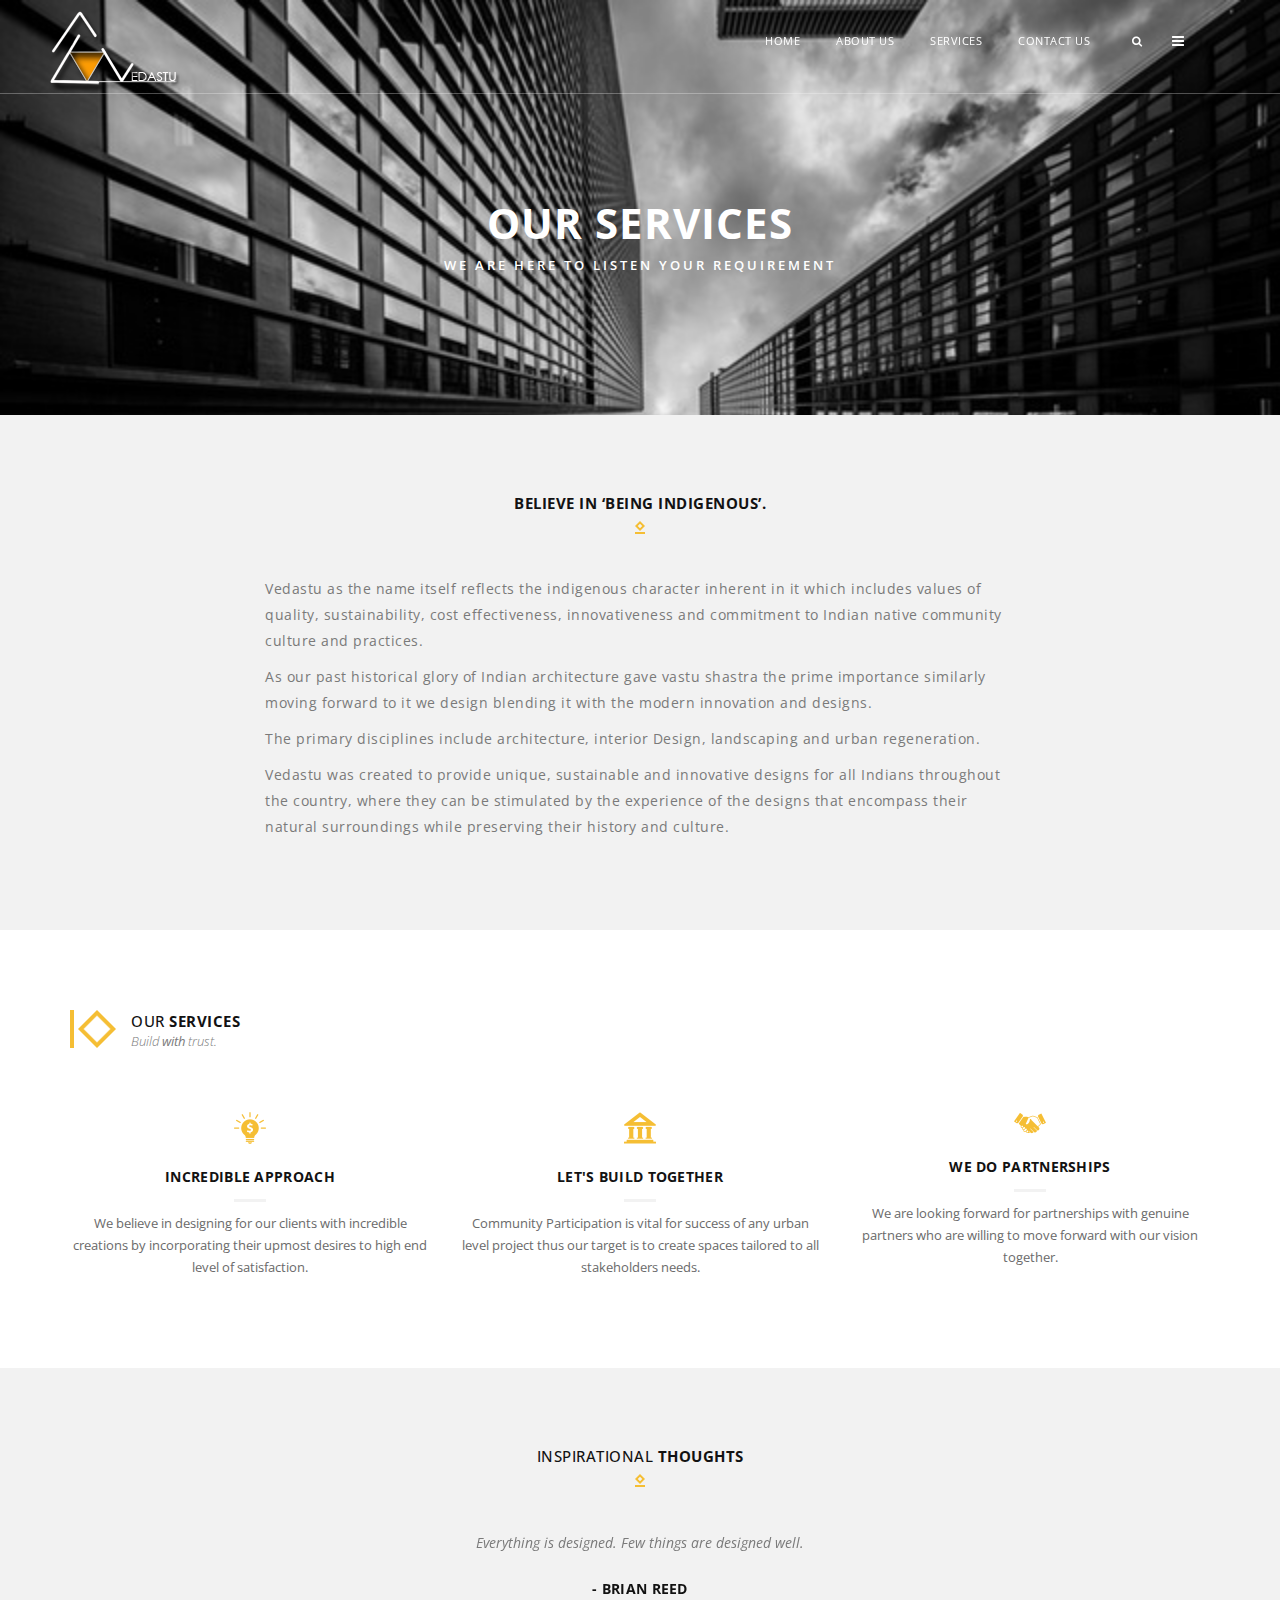
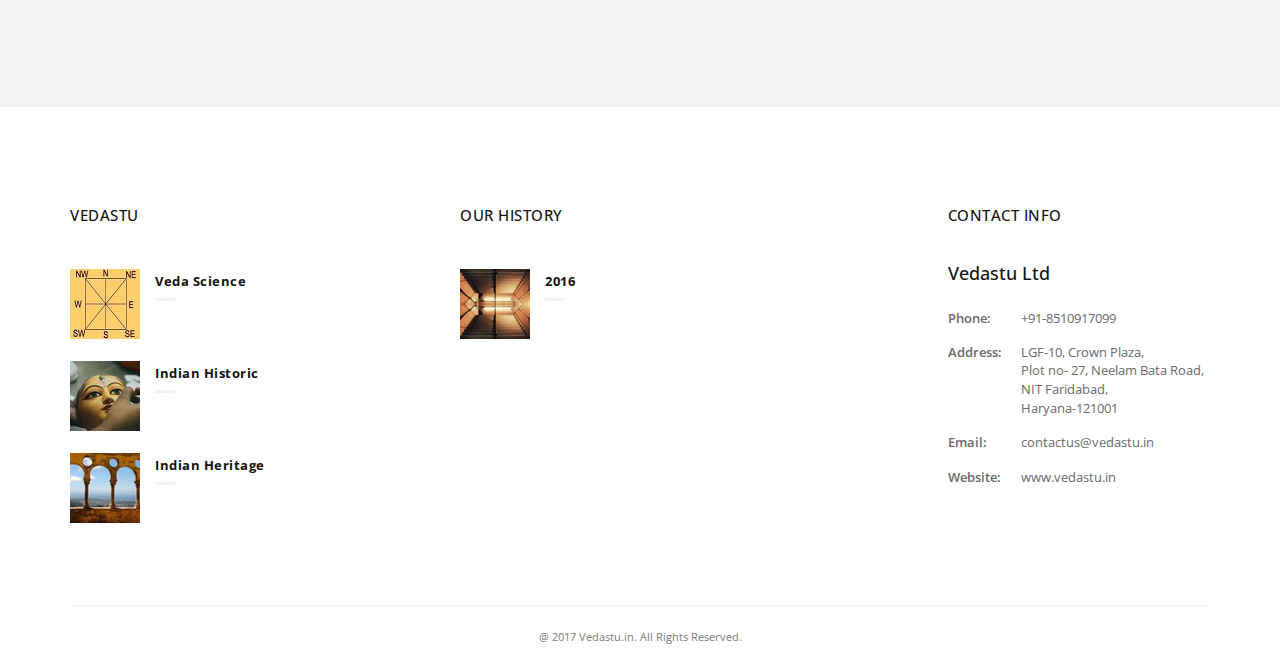
<file: services.html>
﻿<!DOCTYPE html>
<!--[if IE 9]>
<html class="ie ie9" lang="en-US">
<![endif]-->
<html lang="en-US">
<head>
    <meta charset="UTF-8">
    <meta name="viewport" content="width=device-width, initial-scale=1.0, maximum-scale=1.0, user-scalable=no" />

    <title>Vedastu - Being Indigenous</title>


	<link href='https://fonts.googleapis.com/css?family=Open+Sans:400,300,600,700,800' rel='stylesheet' type='text/css'>

	

	<link rel="stylesheet" href="assets/css/bootstrap.css">
	<link rel="stylesheet" href="assets/css/animate.css">
	<link rel="stylesheet" href="assets/css/jquery-ui.css">
	<link rel="stylesheet" href="assets/css/simple-line-icons.css">
	<link rel="stylesheet" href="assets/css/font-awesome.min.css">
	<link rel="stylesheet" href="assets/css/icon-font.css">
	<link rel="stylesheet" href="assets/css/anchro.css">

	<link rel="stylesheet" href="assets/rs-plugin/css/settings.css">

	<!--[if lt IE 9]>
	<script src="https://oss.maxcdn.com/libs/html5shiv/3.7.0/html5shiv.js"></script>
	<script src="https://oss.maxcdn.com/libs/respond.js/1.3.0/respond.min.js"></script>
	<![endif]-->

</head>
<body>

	
	<div class="sidebar-menu-container" id="sidebar-menu-container">

		<div class="sidebar-menu-push">

			<div class="sidebar-menu-overlay"></div>

			<div class="sidebar-menu-inner">

				<header class="site-header">
					<div id="main-header" class="main-header header-sticky">
						<div class="inner-header container clearfix">
							<div class="logo">
								<a href="index.html"></a>
							</div>
							<div class="header-right-toggle pull-right">
								<a href="javascript:void(0)" class="side-menu-button"><i class="fa fa-bars"></i></a>
							</div>
							<nav class="main-navigation text-right hidden-xs hidden-sm">
								<ul>
									<li><a href="index.html">Home</a></li>
									<li><a href="about.html">About Us</a></li>
									<!--<li><a href="#" class="has-submenu">Projects</a>
										<ul class="sub-menu">
											<li><a href="projects-3-columns.html">Three Columns</a></li>
											<li><a href="projects-4-columns.html">Four Columns</a></li>
											<li><a href="single-project.html">Single Project</a></li>
										</ul>
									</li>-->
									<li><a href="services.html">Services</a></li>
									<!--<li><a href="#" class="has-submenu">Blog Entries</a>
										<ul class="sub-menu">
											<li><a href="blog-classic.html">Classic</a></li>
											<li><a href="blog-grids.html">Grids System</a></li>
											<li><a href="single-post.html">Single Post</a></li>
										</ul>
									</li>-->
									<li><a href="contact.html">Contact Us</a></li>
									<li>
										<p><a href="#" id="example-show" class="showLink" onclick="showHide('example');return false;"><i class="fa fa-search"></i></a></p>
										<div id="example" class="more">
											<form method="get" id="blog-search" class="blog-search">
												<input type="text" class="blog-search-field" name="s" placeholder="Type to search" value="">
											</form>
											<p><a href="#" id="example-hide" class="hideLink" 
											onclick="showHide('example');return false;"><i class="
											fa fa-close"></i></a></p>
										</div>
									</li>
								</ul>
							</nav>
						</div>
					</div>
				</header>

				<section class="heading-page">
					<div class="container">
						<div class="row">
							<div class="col-md-12">
								<h1>Our Services</h1>
								<span>We are here to listen your requirement</span>
							</div>
						</div>
					</div>
				</section>

                <section class="first-call-to-action">
                    <div class="container">
                        <div class="row">
                            <div class="col-md-12">
                                <div class="section-heading-middle text-center">
                                    <h2><em>believe in ‘being indigenous’.</em></h2>
                                    <img src="assets/images/icon_small.png" alt="">
                                </div>
                            </div>
                        </div>
                        <div class="row">
                            <div class="col-md-8 col-md-offset-2">
                                <p>Vedastu as the name itself reflects the indigenous character inherent in it which includes values of quality, sustainability, cost effectiveness, innovativeness and commitment to Indian native community culture and practices.</p>
                                <p>As our past historical glory of Indian architecture gave vastu shastra the prime importance similarly moving forward to it we design blending it with the modern innovation and designs.</p>
                                <p>The primary disciplines include architecture, interior Design, landscaping and urban regeneration.</p>
                                <p>Vedastu was created to provide unique, sustainable and innovative designs for all Indians throughout the country, where they can be stimulated by the experience of the designs that encompass their natural surroundings while preserving their history and culture.</p>
                                <!--<div class="accent-button">
                        <a href="#">Purchase Now</a>
                    </div>-->
                            </div>
                        </div>
                    </div>
                </section>

				<section class="our-services">
					<div class="container">
						<div class="row">
							<div class="col-md-12">
								<div class="section-heading-left text-left">
									<img src="assets/images/icon_big.png" alt="">
									<h2>Our <em>Services</em></h2>
									<p>Build <span>with</span> trust.</p>
								</div>
							</div>
						</div>
						<div class="row">
							<div class="services-item">
								<!--<div class="col-md-3">
									<div class="second-service-item">
										<img src="assets/images/01-service-icon.png" alt="">
										<h4>Increase Your Business</h4>
										<div class="line-dec"></div>
										<p></p>
									</div>
								</div>-->
								<div class="col-md-4">
									<div class="second-service-item">
										<img src="assets/images/02-service-icon.png" alt="">
										<h4>Incredible Approach</h4>
										<div class="line-dec"></div>
										<p>We believe in designing for our clients with incredible creations by  incorporating their upmost desires to high end level of satisfaction.</p>
									</div>
								</div>
								<div class="col-md-4">
									<div class="second-service-item">
										<img src="assets/images/03-service-icon.png" alt="">
										<h4>Let's Build Together</h4>
										<div class="line-dec"></div>
										<p>Community Participation  is vital  for success of any urban level project thus our target is to create spaces tailored to all stakeholders  needs.</p>
									</div>
								</div>
								<div class="col-md-4">
									<div class="second-service-item">
										<img src="assets/images/04-service-icon.png" alt="">
										<h4>We Do Partnerships</h4>
										<div class="line-dec"></div>
										<p>We are looking forward for partnerships with genuine partners who are willing to move forward with our vision together. </p>
									</div>
								</div>
							</div>
						</div>
					</div>
				</section>

				<!--<section id="funny-facts">
					<div class="container">
						<div class="row">
							<div class="col-md-3 col-sm-6 text-center">
					            <div class="fact-item">
					              <div class="count-number" data-count="1745">
					                <span class="count-focus">1745</span>
					              </div>
					              <div class="line-dec"></div>
					              <span class="fact-role">Interested Clients</span>
					            </div>
					        </div>
					        <div class="col-md-3 col-sm-6 text-center">
					            <div class="fact-item">
					              <div class="count-number" data-count="750">
					                <span class="count-focus">750</span>
					              </div>
					              <div class="line-dec"></div>
					              <span class="fact-role">Finished Projects</span>
					            </div>
					        </div>
					        <div class="col-md-3 col-sm-6 text-center">
					            <div class="fact-item">
					              <div class="count-number" data-count="1940">
					                <span class="count-focus">1940</span>
					              </div>
					              <div class="line-dec"></div>
					              <span class="fact-role">Hours Worked</span>
					            </div>
					        </div>
					        <div class="col-md-3 col-sm-6 text-center">
					            <div class="fact-item last-fact">
					              <div class="count-number" data-count="870">
					                <span class="count-focus">870</span>
					              </div>
					              <div class="line-dec"></div>
					              <span class="fact-role">Winning Awards</span>
					            </div>
					        </div>
						</div>
					</div>
				</section>-->

                <section class="testimonials">
                    <div class="container">
                        <div class="row">
                            <div class="col-md-12">
                                <div class="section-heading-middle text-center">
                                    <!--<h2>Let's see what they <em>say</em></h2>-->
                                    <h2>Inspirational <em>Thoughts</em></h2>
                                    <img src="assets/images/icon_small.png" alt="">
                                </div>
                            </div>
                        </div>
                        <div class="row">
                            <div class="col-md-8 col-md-offset-2">
                                <div id="owl-testimonials" class="owl-carousel owl-theme">
                                    <div class="item text-center">
                                        <div class="testimonial-item">
                                            <p>Everything is designed. Few things are designed well.</p>
                                            <h4>- Brian Reed</h4>
                                            <!--<span>Webdesigner</span>-->
                                        </div>
                                    </div>
                                    <div class="item text-center">
                                        <div class="testimonial-item">
                                            <p>Logic will get you from A to B. Imagination will take you anywhere.</p>
                                            <h4>- Albert Einstein</h4>
                                            <!--<span>Manager</span>-->
                                        </div>
                                    </div>
                                    <div class="item text-center">
                                        <div class="testimonial-item">
                                            <p>In pure architecture the smallest detail should have a meaning or serve a purpose.</p>
                                            <h4>- Augustus W. N. Pugin</h4>
                                            <span><!--Marketing Agent--></span>
                                        </div>
                                    </div>
                                    <div class="item text-center">
                                        <div class="testimonial-item">
                                            <p>Architecture should speak of its time and place, but yearn for timelessness.</p>
                                            <h4>- Frank Gehry</h4>
                                            <span><!--Marketing Agent--></span>
                                        </div>
                                    </div>
                                    <div class="item text-center">
                                        <div class="testimonial-item">
                                            <p>Architecture is really about well-being. I think that people want to feel good in a space … On the one hand it's about shelter, but it's also about pleasure</p>
                                            <h4>- Zaha Hadid</h4>
                                            <span><!--Marketing Agent--></span>
                                        </div>
                                    </div>
                                </div>
                            </div>
                        </div>
                    </div>
                </section>

				<!--<section class="second-call-to-action">
					<div class="container">
						<div class="row">
							<div class="col-md-12">
								<h1><em>Anchro</em> is architecture &amp; multipurpose html template</h1>
								<div class="white-button">
									<a href="#">Purchase Now</a>
								</div>
							</div>
						</div>
					</div>
				</section>-->

                <footer>
                    <div class="container">
                        <div class="row">
                            <div class="col-md-4">
                                <div class="our-history">
                                    <h6>Vedastu</h6>
                                    <div class="history-item">
                                        <img src="./assets/images/vastu.jpg" alt="">
                                        <h4>Veda Science</h4>
                                        <div class="line-dec"></div>
                                        <p></p><br />
                                    </div>
                                    <div class="history-item">
                                        <img src="./assets/images/pexels/pexels-historic.jpeg" alt="">
                                        <h4>Indian Historic</h4>
                                        <div class="line-dec"></div>
                                        <p></p><br />
                                    </div>
                                    <div class="history-item">
                                        <img src="./assets/images/pexels/pexels-heritage.jpeg" alt="">
                                        <h4>Indian Heritage</h4>
                                        <div class="line-dec"></div>
                                        <p></p><br />
                                    </div>
                                </div>
                            </div>
                            <div class="col-md-5">
                                <div class="our-history">
                                    <h6>Our History</h6>
                                    <div class="history-item">
                                        <img src="./assets/images/pexels/pexels-photo-20.jpeg" alt="">
                                        <h4>2016</h4>
                                        <div class="line-dec"></div>
                                        <p></p><br />
                                    </div>
                                    <!--<div class="history-item">
                            <img src="./assets/images/pexels/pexels-photo-10.jpeg" alt="">
                            <h4>2015</h4>
                            <div class="line-dec"></div>
                            <p>Flexitarian retro affogato listicle truffaut gluten-free a ready.</p>
                        </div>-->
                                </div>
                            </div>
                            <div class="col-md-3">
                                <div class="contact-info">
                                    <h6>Contact Info</h6>
                                    <p><h4>Vedastu Ltd</h4></p>
                                    <ul class="contact-list">
                                        <li><span>Phone:</span> +91-8510917099</li>
                                        <li>
                                            <span>Address:</span> LGF-10, Crown Plaza,<br />
                                            <span></span> Plot no- 27, Neelam Bata Road,<br />
                                            <span></span> NIT Faridabad,<br />
                                            <span></span> Haryana-121001
                                        </li>
                                        <li><span>Email:</span> <a href="#">contactus@vedastu.in</a></li>
                                        <li><span>Website:</span> <a href="#">www.vedastu.in</a></li>
                                    </ul>
                                </div>
                            </div>
                        </div>
                        <div class="row">
                            <div class="col-md-12">
                                <div class="copyright-text">
                                    <p>@ 2017 Vedastu.in. All Rights Reserved.</p>
                                </div>
                            </div>
                        </div>
                    </div>
                </footer>

				<a href="#" class="go-top"><i class="fa fa-angle-up"></i></a>

			</div>

		</div>

        <nav class="sidebar-menu slide-from-left">
            <div class="nano">
                <div class="content">
                    <nav class="responsive-menu">
                        <ul>
                            <li><a href="index.html">Home</a></li>
                            <li><a href="about.html">About Us</a></li>
                            <!--<li class="menu-item-has-children">
                            <a href="#">Projects</a>
                            <ul class="sub-menu">
                                <li><a href="projects-3-columns.html">Three Columns</a></li>
                                <li><a href="projects-4-columns.html">Four Columns</a></li>
                                <li><a href="single-project.html">Single Project</a></li>
                            </ul>
                        </li>-->
                            <li><a href="services.html">Services</a></li>
                            <!--<li class="menu-item-has-children">
                            <a href="#">Blog</a>
                            <ul class="sub-menu">
                                <li><a href="blog-classic.html">Classic</a></li>
                                <li><a href="blog-grids.html">Grids System</a></li>
                                <li><a href="single-post.html">Single Post</a></li>
                            </ul>
                        </li>-->
                            <li><a href="contact.html">Contact</a></li>
                        </ul>
                    </nav>
                    <div class="company-info">
                        <img src="assets/images/vedastu-logo_black.png" alt="">
                        <div class="line-dec"></div>
                        <p>Vedastu Ltd</p>
                        <ul class="contact-list">
                            <li><span>Phone:</span>+91-8510917099</li>
                            <li>
                                <span>Address:</span>LGF-10, Crown Plaza,<br />
                                <span></span>Plot no- 27, Neelam Bata Road,<br />
                                <span></span>NIT Faridabad,<br />
                                <span></span>Haryana-121001
                            </li>
                            <li><span>Email:</span> <a href="#">contactus@vedastu.in</a></li>
                            <li><span>Website:</span> <a href="#">www.vedastu.in</a></li>
                        </ul>
                        <ul class="social-icons">
                            <li><a href="#"><i class="fa fa-facebook"></i></a></li>
                            <li><a href="#"><i class="fa fa-twitter"></i></a></li>
                            <li><a href="#"><i class="fa fa-linkedin"></i></a></li>
                            <li><a href="#"><i class="fa fa-behance"></i></a></li>
                        </ul>
                    </div>
                </div>
            </div>
        </nav>

	</div>


	

	<script type="text/javascript" src="assets/js/jquery-1.11.1.min.js"></script>
	<script type="text/javascript" src="assets/js/bootstrap.min.js"></script>
	<!-- SLIDER REVOLUTION 4.x SCRIPTS  -->
    <script src="assets/rs-plugin/js/jquery.themepunch.tools.min.js"></script>
    <script src="assets/rs-plugin/js/jquery.themepunch.revolution.min.js"></script>

	<script type="text/javascript" src="assets/js/plugins.js"></script>
	<script type="text/javascript" src="assets/js/custom.js"></script>

</body>
</html>
</file>
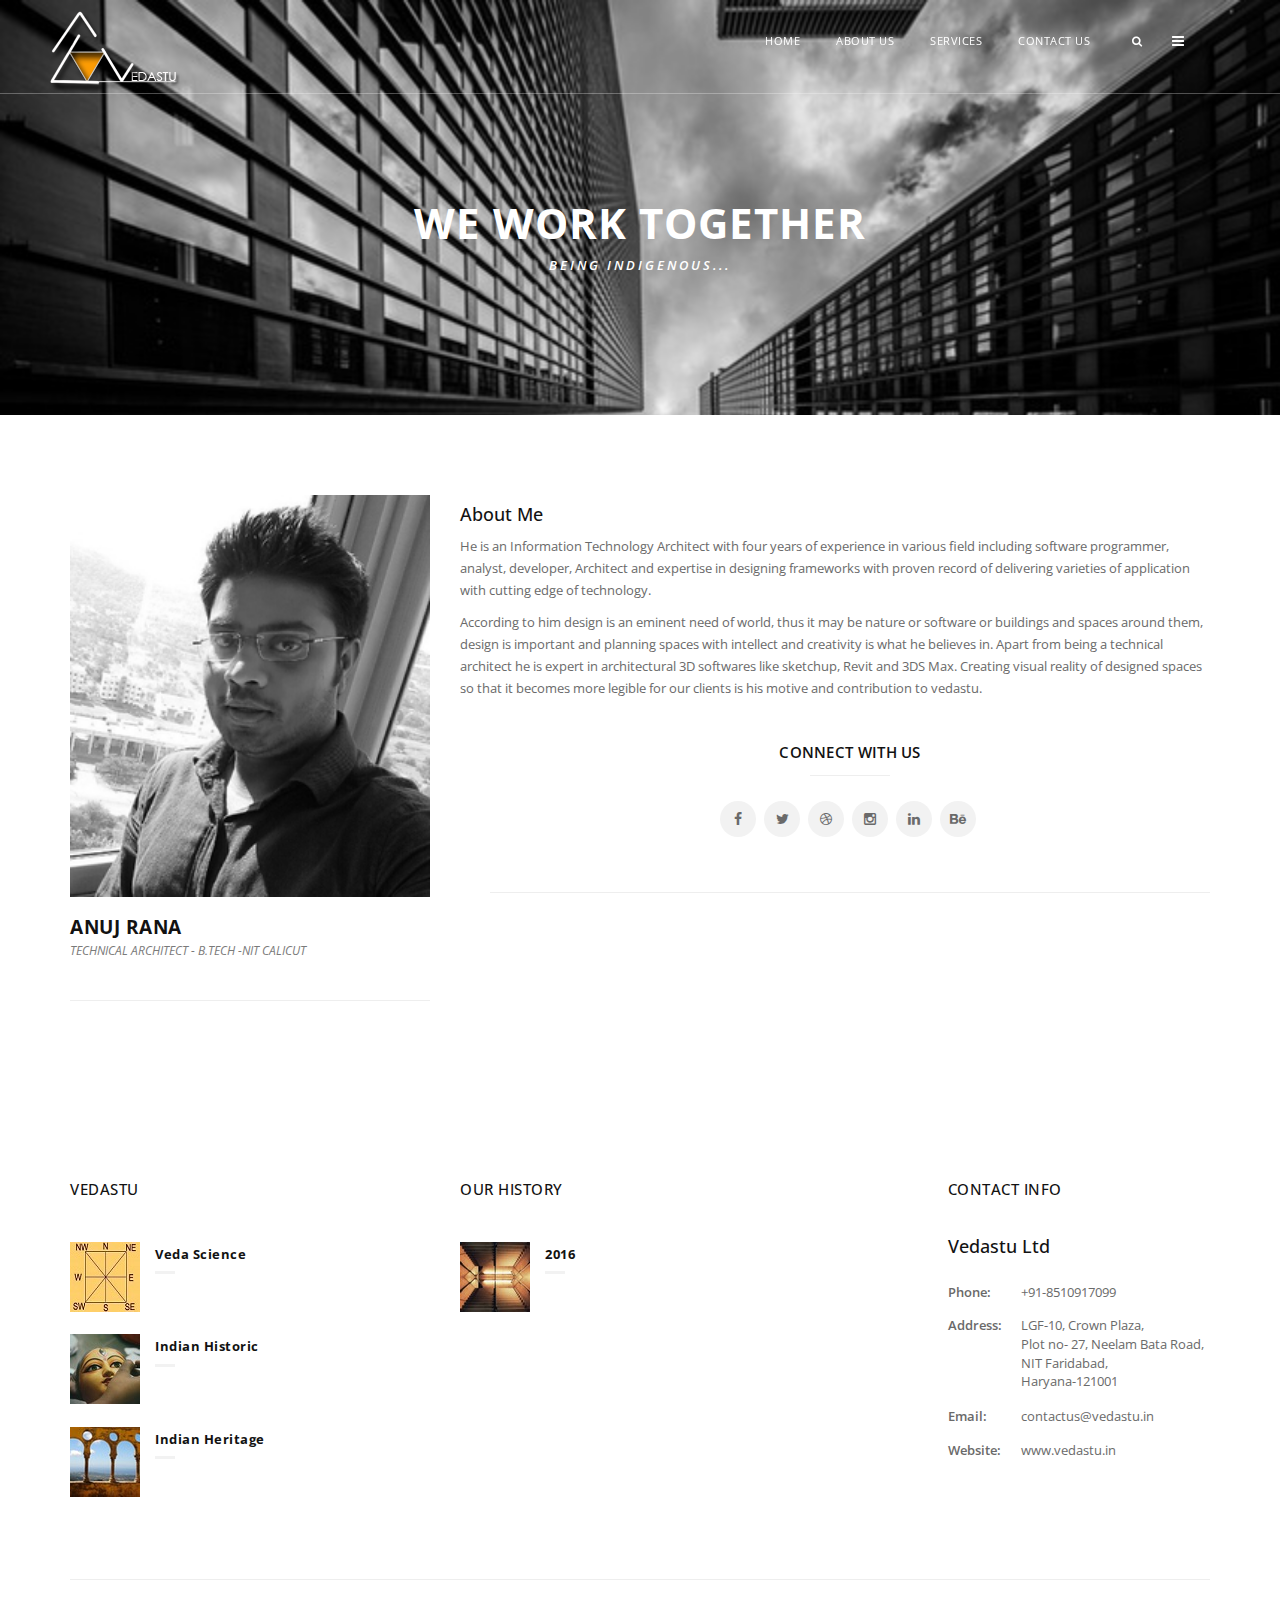
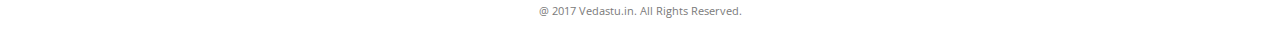
<file: persona/about_anuj.html>
﻿<!DOCTYPE html>
<!--[if IE 9]>
<html class="ie ie9" lang="en-US">
<![endif]-->
<html lang="en-US">
<head>
    <meta charset="UTF-8">
    <meta name="viewport" content="width=device-width, initial-scale=1.0, maximum-scale=1.0, user-scalable=no" />

    <title>Vedastu - Being Indigenous</title>


    <link href='https://fonts.googleapis.com/css?family=Open+Sans:400,300,600,700,800' rel='stylesheet' type='text/css'>



    <link rel="stylesheet" href="../assets/css/bootstrap.css">
    <link rel="stylesheet" href="../assets/css/animate.css">
    <link rel="stylesheet" href="../assets/css/jquery-ui.css">
    <link rel="stylesheet" href="../assets/css/simple-line-icons.css">
    <link rel="stylesheet" href="../assets/css/font-awesome.min.css">
    <link rel="stylesheet" href="../assets/css/icon-font.css">
    <link rel="stylesheet" href="../assets/css/anchro.css">

    <link rel="stylesheet" href="../assets/rs-plugin/css/settings.css">

    <!--[if lt IE 9]>
    <script src="https://oss.maxcdn.com/libs/html5shiv/3.7.0/html5shiv.js"></script>
    <script src="https://oss.maxcdn.com/libs/respond.js/1.3.0/respond.min.js"></script>
    <![endif]-->

</head>
<body>


    <div class="sidebar-menu-container" id="sidebar-menu-container">

        <div class="sidebar-menu-push">

            <div class="sidebar-menu-overlay"></div>

            <div class="sidebar-menu-inner">

                <header class="site-header">
                    <div id="main-header" class="main-header header-sticky">
                        <div class="inner-header container clearfix">
                            <div class="logo">
                                <a href="index.html"></a>
                            </div>
                            <div class="header-right-toggle pull-right">
                                <a href="javascript:void(0)" class="side-menu-button"><i class="fa fa-bars"></i></a>
                            </div>
                            <nav class="main-navigation text-right hidden-xs hidden-sm">
                                <ul>
                                    <li><a href="../index.html">Home</a></li>
                                    <li><a href="../about.html">About Us</a></li>
                                    <!--<li>
                                        <a href="#" class="has-submenu">Projects</a>
                                        <ul class="sub-menu">
                                            <li><a href="../projects-3-columns.html">Three Columns</a></li>
                                            <li><a href="../projects-4-columns.html">Four Columns</a></li>
                                            <li><a href="../single-project.html">Single Project</a></li>
                                        </ul>
                                    </li>-->
                                    <li><a href="../services.html">Services</a></li>
                                    <!--<li>
                <a href="#" class="has-submenu">Blog Entries</a>
                <ul class="sub-menu">
                    <li><a href="blog-classic.html">Classic</a></li>
                    <li><a href="blog-grids.html">Grids System</a></li>
                    <li><a href="single-post.html">Single Post</a></li>
                </ul>
            </li>-->
                                    <li><a href="../contact.html">Contact Us</a></li>
                                    <li>
                                        <p><a href="#" id="example-show" class="showLink" onclick="showHide('example');return false;"><i class="fa fa-search"></i></a></p>
                                        <div id="example" class="more">
                                            <form method="get" id="blog-search" class="blog-search">
                                                <input type="text" class="blog-search-field" name="s" placeholder="Type to search" value="">
                                            </form>
                                            <p>
                                                <a href="#" id="example-hide" class="hideLink"
                                                   onclick="showHide('example');return false;">
                                                    <i class="fa fa-close"></i>
                                                </a>
                                            </p>
                                        </div>
                                    </li>
                                </ul>
                            </nav>
                        </div>
                    </div>
                </header>

                <section class="heading-page">
                    <div class="container">
                        <div class="row">
                            <div class="col-md-12">
                                <h1>We Work Together</h1>
                                <i><span>Being Indigenous...</span></i>
                            </div>
                        </div>
                    </div>
                </section>

                <section class="single-blog-page">
                    <div class="container">
                        <div class="row">
                            <div class="col-md-4">
                                <div class="blog-post">
                                    <div class="row">
                                        <div class="col-md-12">
                                            <div class="blog-item">
                                                <img src="../assets/images/anuj_r.jpg" alt="">
                                                <div class="text-content">
                                                    <h4>ANUJ RANA</h4>
                                                    <span>TECHNICAL ARCHITECT - B.TECH -NIT CALICUT</span>
                                                </div>
                                            </div>
                                        </div>
                                    </div>
                                </div>
                            </div>
                            <div class="col-md-8">
                                <div class="blog-sidebar">
                                    <div class="row">
                                        <div class="col-md-12">
                                            <div class="company-info">
                                                <h4>About Me</h4>
                                                <p> He is an Information Technology Architect with four years of experience in various field including software programmer, analyst, developer, Architect and expertise in designing frameworks with proven record of delivering varieties of application with cutting edge of technology.</p>
                                                <p> According to him design is an eminent need of world, thus it may be nature or software or buildings and spaces around them, design is important and planning spaces with intellect and creativity is what he believes in.
                                                Apart from being a technical architect he is expert in architectural 3D softwares like sketchup, Revit and 3DS Max. Creating visual reality of designed spaces so that it becomes more legible for our clients is his motive and contribution to vedastu.</p>
                                            </div>
                                            <div class="sidebar-item connect-us">
                                                <h4>Connect With Us</h4>
                                                <div class="line-dec"></div>
                                                <ul class="social-icons">
                                                    <li><a href="#"><i class="fa fa-facebook"></i></a></li>
                                                    <li><a href="#"><i class="fa fa-twitter"></i></a></li>
                                                    <li><a href="#"><i class="fa fa-dribbble"></i></a></li>
                                                    <li><a href="#"><i class="fa fa-instagram"></i></a></li>
                                                    <li><a href="#"><i class="fa fa-linkedin"></i></a></li>
                                                    <li><a href="#"><i class="fa fa-behance"></i></a></li>
                                                </ul>
                                            </div>
                                            <!--<div class="sidebar-item subscribe-us">
                                                <h4>Subscribe Newsletters</h4>
                                                <div class="line-dec"></div>
                                                <p>Flexitarian retro affogato listicle truffaut gluten-free a ready made, kickstarter organic paleo roof party.</p>
                                                <input type="text" class="blog-search-field" name="s" placeholder="Your full name" value="">
                                                <input type="text" class="blog-search-field" name="s" placeholder="Your email address" value="">
                                                <div class="accent-button">
                                                    <a href="#">Subscribe now</a>
                                                </div>
                                            </div>-->
                                        </div>
                                    </div>
                                </div>
                            </div>
                        </div>
                    </div>
                </section>

                <footer>
                    <div class="container">
                        <div class="row">
                            <div class="col-md-4">
                                <div class="our-history">
                                    <h6>Vedastu</h6>
                                    <div class="history-item">
                                        <img src="../assets/images/vastu.jpg" alt="">
                                        <h4>Veda Science</h4>
                                        <div class="line-dec"></div>
                                        <p></p><br />
                                    </div>
                                    <div class="history-item">
                                        <img src="../assets/images/pexels/pexels-historic.jpeg" alt="">
                                        <h4>Indian Historic</h4>
                                        <div class="line-dec"></div>
                                        <p></p><br />
                                    </div>
                                    <div class="history-item">
                                        <img src="../assets/images/pexels/pexels-heritage.jpeg" alt="">
                                        <h4>Indian Heritage</h4>
                                        <div class="line-dec"></div>
                                        <p></p><br />
                                    </div>
                                </div>
                            </div>
                            <div class="col-md-5">
                                <div class="our-history">
                                    <h6>Our History</h6>
                                    <div class="history-item">
                                        <img src="../assets/images/pexels/pexels-photo-20.jpeg" alt="">
                                        <h4>2016</h4>
                                        <div class="line-dec"></div>
                                        <p></p><br />
                                    </div>
                                    <!--<div class="history-item">
                            <img src="./assets/images/pexels/pexels-photo-10.jpeg" alt="">
                            <h4>2015</h4>
                            <div class="line-dec"></div>
                            <p>Flexitarian retro affogato listicle truffaut gluten-free a ready.</p>
                        </div>-->
                                </div>
                            </div>
                            <div class="col-md-3">
                                <div class="contact-info">
                                    <h6>Contact Info</h6>
                                    <p><h4>Vedastu Ltd</h4></p>
                                    <ul class="contact-list">
                                        <li><span>Phone:</span> +91-8510917099</li>
                                        <li>
                                            <span>Address:</span> LGF-10, Crown Plaza,<br />
                                            <span></span> Plot no- 27, Neelam Bata Road,<br />
                                            <span></span> NIT Faridabad,<br />
                                            <span></span> Haryana-121001
                                        </li>
                                        <li><span>Email:</span> <a href="#">contactus@vedastu.in</a></li>
                                        <li><span>Website:</span> <a href="#">www.vedastu.in</a></li>
                                    </ul>
                                </div>
                            </div>
                        </div>
                        <div class="row">
                            <div class="col-md-12">
                                <div class="copyright-text">
                                    <p>@ 2017 Vedastu.in. All Rights Reserved.</p>
                                </div>
                            </div>
                        </div>
                    </div>
                </footer>

                <a href="#" class="go-top"><i class="fa fa-angle-up"></i></a>

            </div>

        </div>

        <nav class="sidebar-menu slide-from-left">
            <div class="nano">
                <div class="content">
                    <nav class="responsive-menu">
                        <ul>
                            <li><a href="index.html">Home</a></li>
                            <li><a href="about.html">About Us</a></li>
                            <!--<li class="menu-item-has-children">
                            <a href="#">Projects</a>
                            <ul class="sub-menu">
                                <li><a href="projects-3-columns.html">Three Columns</a></li>
                                <li><a href="projects-4-columns.html">Four Columns</a></li>
                                <li><a href="single-project.html">Single Project</a></li>
                            </ul>
                        </li>-->
                            <li><a href="services.html">Services</a></li>
                            <!--<li class="menu-item-has-children">
                            <a href="#">Blog</a>
                            <ul class="sub-menu">
                                <li><a href="blog-classic.html">Classic</a></li>
                                <li><a href="blog-grids.html">Grids System</a></li>
                                <li><a href="single-post.html">Single Post</a></li>
                            </ul>
                        </li>-->
                            <li><a href="contact.html">Contact</a></li>
                        </ul>
                    </nav>
                    <div class="company-info">
                        <img src="../assets/images/vedastu-logo_black.png" alt="">
                        <div class="line-dec"></div>
                        <p>Vedastu Ltd</p>
                        <ul class="contact-list">
                            <li><span>Phone:</span>+91-8510917099</li>
                            <li>
                                <span>Address:</span>LGF-10, Crown Plaza,<br />
                                <span></span>Plot no- 27, Neelam Bata Road,<br />
                                <span></span>NIT Faridabad,<br />
                                <span></span>Haryana-121001
                            </li>
                            <li><span>Email:</span> <a href="#">contactus@vedastu.in</a></li>
                            <li><span>Website:</span> <a href="#">www.vedastu.in</a></li>
                        </ul>
                        <ul class="social-icons">
                            <li><a href="#"><i class="fa fa-facebook"></i></a></li>
                            <li><a href="#"><i class="fa fa-twitter"></i></a></li>
                            <li><a href="#"><i class="fa fa-linkedin"></i></a></li>
                            <li><a href="#"><i class="fa fa-behance"></i></a></li>
                        </ul>
                    </div>
                </div>
            </div>
        </nav>

    </div>




    <script type="text/javascript" src="../assets/js/jquery-1.11.1.min.js"></script>
    <script type="text/javascript" src="../assets/js/bootstrap.min.js"></script>
    <!-- SLIDER REVOLUTION 4.x SCRIPTS  -->
    <script src="../assets/rs-plugin/js/jquery.themepunch.tools.min.js"></script>
    <script src="../assets/rs-plugin/js/jquery.themepunch.revolution.min.js"></script>

    <script type="text/javascript" src="../assets/js/plugins.js"></script>
    <script type="text/javascript" src="../assets/js/custom.js"></script>

</body>
</html>
</file>
<file: assets/css/simple-line-icons.css>
@font-face {
	font-family: 'Simple-Line-Icons';
	src:url('../fonts/Simple-Line-Icons.eot');
	src:url('../fonts/Simple-Line-Icons.eot?#iefix') format('embedded-opentype'),
		url('../fonts/Simple-Line-Icons.woff') format('woff'),
		url('../fonts/Simple-Line-Icons.ttf') format('truetype'),
		url('../fonts/Simple-Line-Icons.svg#Simple-Line-Icons') format('svg');
	font-weight: normal;
	font-style: normal;
}

/* Use the following CSS code if you want to use data attributes for inserting your icons */
[data-icon]:before {
	font-family: 'Simple-Line-Icons';
	content: attr(data-icon);
	speak: none;
	font-weight: normal;
	font-variant: normal;
	text-transform: none;
	line-height: 1;
	-webkit-font-smoothing: antialiased;
	-moz-osx-font-smoothing: grayscale;
}

/* Use the following CSS code if you want to have a class per icon */
/*
Instead of a list of all class selectors,
you can use the generic selector below, but it's slower:
[class*="icon-"] {
*/
.icon-user-female, .icon-user-follow, .icon-user-following, .icon-user-unfollow, .icon-trophy, .icon-screen-smartphone, .icon-screen-desktop, .icon-plane, .icon-notebook, .icon-moustache, .icon-mouse, .icon-magnet, .icon-energy, .icon-emoticon-smile, .icon-disc, .icon-cursor-move, .icon-crop, .icon-credit-card, .icon-chemistry, .icon-user, .icon-speedometer, .icon-social-youtube, .icon-social-twitter, .icon-social-tumblr, .icon-social-facebook, .icon-social-dropbox, .icon-social-dribbble, .icon-shield, .icon-screen-tablet, .icon-magic-wand, .icon-hourglass, .icon-graduation, .icon-ghost, .icon-game-controller, .icon-fire, .icon-eyeglasses, .icon-envelope-open, .icon-envelope-letter, .icon-bell, .icon-badge, .icon-anchor, .icon-wallet, .icon-vector, .icon-speech, .icon-puzzle, .icon-printer, .icon-present, .icon-playlist, .icon-pin, .icon-picture, .icon-map, .icon-layers, .icon-handbag, .icon-globe-alt, .icon-globe, .icon-frame, .icon-folder-alt, .icon-film, .icon-feed, .icon-earphones-alt, .icon-earphones, .icon-drop, .icon-drawer, .icon-docs, .icon-directions, .icon-direction, .icon-diamond, .icon-cup, .icon-compass, .icon-call-out, .icon-call-in, .icon-call-end, .icon-calculator, .icon-bubbles, .icon-briefcase, .icon-book-open, .icon-basket-loaded, .icon-basket, .icon-bag, .icon-action-undo, .icon-action-redo, .icon-wrench, .icon-umbrella, .icon-trash, .icon-tag, .icon-support, .icon-size-fullscreen, .icon-size-actual, .icon-shuffle, .icon-share-alt, .icon-share, .icon-rocket, .icon-question, .icon-pie-chart, .icon-pencil, .icon-note, .icon-music-tone-alt, .icon-music-tone, .icon-microphone, .icon-loop, .icon-logout, .icon-login, .icon-list, .icon-like, .icon-home, .icon-grid, .icon-graph, .icon-equalizer, .icon-dislike, .icon-cursor, .icon-control-start, .icon-control-rewind, .icon-control-play, .icon-control-pause, .icon-control-forward, .icon-control-end, .icon-calendar, .icon-bulb, .icon-bar-chart, .icon-arrow-up, .icon-arrow-right, .icon-arrow-left, .icon-arrow-down, .icon-ban, .icon-bubble, .icon-camcorder, .icon-camera, .icon-check, .icon-clock, .icon-close, .icon-cloud-download, .icon-cloud-upload, .icon-doc, .icon-envelope, .icon-eye, .icon-flag, .icon-folder, .icon-heart, .icon-info, .icon-key, .icon-link, .icon-lock, .icon-lock-open, .icon-magnifier, .icon-magnifier-add, .icon-magnifier-remove, .icon-paper-clip, .icon-paper-plane, .icon-plus, .icon-pointer, .icon-power, .icon-refresh, .icon-reload, .icon-settings, .icon-star, .icon-symbol-female, .icon-symbol-male, .icon-target, .icon-volume-1, .icon-volume-2, .icon-volume-off, .icon-users {
	font-family: 'Simple-Line-Icons';
	speak: none;
	font-style: normal;
	font-weight: normal;
	font-variant: normal;
	text-transform: none;
	line-height: 1;
	-webkit-font-smoothing: antialiased;
}
.icon-user-female:before {
	content: "\e000";
}
.icon-user-follow:before {
	content: "\e002";
}
.icon-user-following:before {
	content: "\e003";
}
.icon-user-unfollow:before {
	content: "\e004";
}
.icon-trophy:before {
	content: "\e006";
}
.icon-screen-smartphone:before {
	content: "\e010";
}
.icon-screen-desktop:before {
	content: "\e011";
}
.icon-plane:before {
	content: "\e012";
}
.icon-notebook:before {
	content: "\e013";
}
.icon-moustache:before {
	content: "\e014";
}
.icon-mouse:before {
	content: "\e015";
}
.icon-magnet:before {
	content: "\e016";
}
.icon-energy:before {
	content: "\e020";
}
.icon-emoticon-smile:before {
	content: "\e021";
}
.icon-disc:before {
	content: "\e022";
}
.icon-cursor-move:before {
	content: "\e023";
}
.icon-crop:before {
	content: "\e024";
}
.icon-credit-card:before {
	content: "\e025";
}
.icon-chemistry:before {
	content: "\e026";
}
.icon-user:before {
	content: "\e005";
}
.icon-speedometer:before {
	content: "\e007";
}
.icon-social-youtube:before {
	content: "\e008";
}
.icon-social-twitter:before {
	content: "\e009";
}
.icon-social-tumblr:before {
	content: "\e00a";
}
.icon-social-facebook:before {
	content: "\e00b";
}
.icon-social-dropbox:before {
	content: "\e00c";
}
.icon-social-dribbble:before {
	content: "\e00d";
}
.icon-shield:before {
	content: "\e00e";
}
.icon-screen-tablet:before {
	content: "\e00f";
}
.icon-magic-wand:before {
	content: "\e017";
}
.icon-hourglass:before {
	content: "\e018";
}
.icon-graduation:before {
	content: "\e019";
}
.icon-ghost:before {
	content: "\e01a";
}
.icon-game-controller:before {
	content: "\e01b";
}
.icon-fire:before {
	content: "\e01c";
}
.icon-eyeglasses:before {
	content: "\e01d";
}
.icon-envelope-open:before {
	content: "\e01e";
}
.icon-envelope-letter:before {
	content: "\e01f";
}
.icon-bell:before {
	content: "\e027";
}
.icon-badge:before {
	content: "\e028";
}
.icon-anchor:before {
	content: "\e029";
}
.icon-wallet:before {
	content: "\e02a";
}
.icon-vector:before {
	content: "\e02b";
}
.icon-speech:before {
	content: "\e02c";
}
.icon-puzzle:before {
	content: "\e02d";
}
.icon-printer:before {
	content: "\e02e";
}
.icon-present:before {
	content: "\e02f";
}
.icon-playlist:before {
	content: "\e030";
}
.icon-pin:before {
	content: "\e031";
}
.icon-picture:before {
	content: "\e032";
}
.icon-map:before {
	content: "\e033";
}
.icon-layers:before {
	content: "\e034";
}
.icon-handbag:before {
	content: "\e035";
}
.icon-globe-alt:before {
	content: "\e036";
}
.icon-globe:before {
	content: "\e037";
}
.icon-frame:before {
	content: "\e038";
}
.icon-folder-alt:before {
	content: "\e039";
}
.icon-film:before {
	content: "\e03a";
}
.icon-feed:before {
	content: "\e03b";
}
.icon-earphones-alt:before {
	content: "\e03c";
}
.icon-earphones:before {
	content: "\e03d";
}
.icon-drop:before {
	content: "\e03e";
}
.icon-drawer:before {
	content: "\e03f";
}
.icon-docs:before {
	content: "\e040";
}
.icon-directions:before {
	content: "\e041";
}
.icon-direction:before {
	content: "\e042";
}
.icon-diamond:before {
	content: "\e043";
}
.icon-cup:before {
	content: "\e044";
}
.icon-compass:before {
	content: "\e045";
}
.icon-call-out:before {
	content: "\e046";
}
.icon-call-in:before {
	content: "\e047";
}
.icon-call-end:before {
	content: "\e048";
}
.icon-calculator:before {
	content: "\e049";
}
.icon-bubbles:before {
	content: "\e04a";
}
.icon-briefcase:before {
	content: "\e04b";
}
.icon-book-open:before {
	content: "\e04c";
}
.icon-basket-loaded:before {
	content: "\e04d";
}
.icon-basket:before {
	content: "\e04e";
}
.icon-bag:before {
	content: "\e04f";
}
.icon-action-undo:before {
	content: "\e050";
}
.icon-action-redo:before {
	content: "\e051";
}
.icon-wrench:before {
	content: "\e052";
}
.icon-umbrella:before {
	content: "\e053";
}
.icon-trash:before {
	content: "\e054";
}
.icon-tag:before {
	content: "\e055";
}
.icon-support:before {
	content: "\e056";
}
.icon-size-fullscreen:before {
	content: "\e057";
}
.icon-size-actual:before {
	content: "\e058";
}
.icon-shuffle:before {
	content: "\e059";
}
.icon-share-alt:before {
	content: "\e05a";
}
.icon-share:before {
	content: "\e05b";
}
.icon-rocket:before {
	content: "\e05c";
}
.icon-question:before {
	content: "\e05d";
}
.icon-pie-chart:before {
	content: "\e05e";
}
.icon-pencil:before {
	content: "\e05f";
}
.icon-note:before {
	content: "\e060";
}
.icon-music-tone-alt:before {
	content: "\e061";
}
.icon-music-tone:before {
	content: "\e062";
}
.icon-microphone:before {
	content: "\e063";
}
.icon-loop:before {
	content: "\e064";
}
.icon-logout:before {
	content: "\e065";
}
.icon-login:before {
	content: "\e066";
}
.icon-list:before {
	content: "\e067";
}
.icon-like:before {
	content: "\e068";
}
.icon-home:before {
	content: "\e069";
}
.icon-grid:before {
	content: "\e06a";
}
.icon-graph:before {
	content: "\e06b";
}
.icon-equalizer:before {
	content: "\e06c";
}
.icon-dislike:before {
	content: "\e06d";
}
.icon-cursor:before {
	content: "\e06e";
}
.icon-control-start:before {
	content: "\e06f";
}
.icon-control-rewind:before {
	content: "\e070";
}
.icon-control-play:before {
	content: "\e071";
}
.icon-control-pause:before {
	content: "\e072";
}
.icon-control-forward:before {
	content: "\e073";
}
.icon-control-end:before {
	content: "\e074";
}
.icon-calendar:before {
	content: "\e075";
}
.icon-bulb:before {
	content: "\e076";
}
.icon-bar-chart:before {
	content: "\e077";
}
.icon-arrow-up:before {
	content: "\e078";
}
.icon-arrow-right:before {
	content: "\e079";
}
.icon-arrow-left:before {
	content: "\e07a";
}
.icon-arrow-down:before {
	content: "\e07b";
}
.icon-ban:before {
	content: "\e07c";
}
.icon-bubble:before {
	content: "\e07d";
}
.icon-camcorder:before {
	content: "\e07e";
}
.icon-camera:before {
	content: "\e07f";
}
.icon-check:before {
	content: "\e080";
}
.icon-clock:before {
	content: "\e081";
}
.icon-close:before {
	content: "\e082";
}
.icon-cloud-download:before {
	content: "\e083";
}
.icon-cloud-upload:before {
	content: "\e084";
}
.icon-doc:before {
	content: "\e085";
}
.icon-envelope:before {
	content: "\e086";
}
.icon-eye:before {
	content: "\e087";
}
.icon-flag:before {
	content: "\e088";
}
.icon-folder:before {
	content: "\e089";
}
.icon-heart:before {
	content: "\e08a";
}
.icon-info:before {
	content: "\e08b";
}
.icon-key:before {
	content: "\e08c";
}
.icon-link:before {
	content: "\e08d";
}
.icon-lock:before {
	content: "\e08e";
}
.icon-lock-open:before {
	content: "\e08f";
}
.icon-magnifier:before {
	content: "\e090";
}
.icon-magnifier-add:before {
	content: "\e091";
}
.icon-magnifier-remove:before {
	content: "\e092";
}
.icon-paper-clip:before {
	content: "\e093";
}
.icon-paper-plane:before {
	content: "\e094";
}
.icon-plus:before {
	content: "\e095";
}
.icon-pointer:before {
	content: "\e096";
}
.icon-power:before {
	content: "\e097";
}
.icon-refresh:before {
	content: "\e098";
}
.icon-reload:before {
	content: "\e099";
}
.icon-settings:before {
	content: "\e09a";
}
.icon-star:before {
	content: "\e09b";
}
.icon-symbol-female:before {
	content: "\e09c";
}
.icon-symbol-male:before {
	content: "\e09d";
}
.icon-target:before {
	content: "\e09e";
}
.icon-volume-1:before {
	content: "\e09f";
}
.icon-volume-2:before {
	content: "\e0a0";
}
.icon-volume-off:before {
	content: "\e0a1";
}
.icon-users:before {
	content: "\e001";
}
</file>
<file: assets/css/icon-font.css>
@font-face {
	font-family: 'icomoon';
	src:url('../fonts/icomoon.eot?litblh');
	src:url('../fonts/icomoon.eot?#iefixlitblh') format('embedded-opentype'),
		url('../fonts/icomoon.woff?litblh') format('woff'),
		url('../fonts/icomoon.ttf?litblh') format('truetype'),
		url('../fonts/icomoon.svg?litblh#icomoon') format('svg');
	font-weight: normal;
	font-style: normal;
}

[class^="icon-"], [class*=" icon-"] {
	font-family: 'icomoon';
	speak: none;
	font-style: normal;
	font-weight: normal;
	font-variant: normal;
	text-transform: none;
	line-height: 1;

	/* Better Font Rendering =========== */
	-webkit-font-smoothing: antialiased;
	-moz-osx-font-smoothing: grayscale;
}

.icon-3d-rotation:before {
	content: "\e600";
}

.icon-accessibility:before {
	content: "\e601";
}

.icon-account-balance:before {
	content: "\e602";
}

.icon-account-balance-wallet:before {
	content: "\e603";
}

.icon-account-box:before {
	content: "\e604";
}

.icon-account-child:before {
	content: "\e605";
}

.icon-account-circle:before {
	content: "\e606";
}

.icon-add-shopping-cart:before {
	content: "\e607";
}

.icon-alarm:before {
	content: "\e608";
}

.icon-alarm-add:before {
	content: "\e609";
}

.icon-alarm-off:before {
	content: "\e60a";
}

.icon-alarm-on:before {
	content: "\e60b";
}

.icon-android2:before {
	content: "\e60c";
}

.icon-announcement:before {
	content: "\e60d";
}

.icon-aspect-ratio:before {
	content: "\e60e";
}

.icon-assessment:before {
	content: "\e60f";
}

.icon-assignment:before {
	content: "\e610";
}

.icon-assignment-ind:before {
	content: "\e611";
}

.icon-assignment-late:before {
	content: "\e612";
}

.icon-assignment-return:before {
	content: "\e613";
}

.icon-assignment-returned:before {
	content: "\e614";
}

.icon-assignment-turned-in:before {
	content: "\e615";
}

.icon-autorenew:before {
	content: "\e616";
}

.icon-backup:before {
	content: "\e617";
}

.icon-book2:before {
	content: "\e618";
}

.icon-bookmark2:before {
	content: "\e619";
}

.icon-bookmark-outline:before {
	content: "\e61a";
}

.icon-bug-report:before {
	content: "\e61b";
}

.icon-cached:before {
	content: "\e61c";
}

.icon-class:before {
	content: "\e61d";
}

.icon-credit-card2:before {
	content: "\e61e";
}

.icon-dashboard2:before {
	content: "\e61f";
}

.icon-delete:before {
	content: "\e620";
}

.icon-description:before {
	content: "\e621";
}

.icon-dns:before {
	content: "\e622";
}

.icon-done:before {
	content: "\e623";
}

.icon-done-all:before {
	content: "\e624";
}

.icon-event:before {
	content: "\e625";
}

.icon-exit-to-app:before {
	content: "\e626";
}

.icon-explore:before {
	content: "\e627";
}

.icon-extension:before {
	content: "\e628";
}

.icon-face-unlock:before {
	content: "\e629";
}

.icon-favorite:before {
	content: "\e62a";
}

.icon-favorite-outline:before {
	content: "\e62b";
}

.icon-find-in-page:before {
	content: "\e62c";
}

.icon-find-replace:before {
	content: "\e62d";
}

.icon-flip-to-back:before {
	content: "\e62e";
}

.icon-flip-to-front:before {
	content: "\e62f";
}

.icon-get-app:before {
	content: "\e630";
}

.icon-grade:before {
	content: "\e631";
}

.icon-group-work:before {
	content: "\e632";
}

.icon-help:before {
	content: "\e633";
}

.icon-highlight-remove:before {
	content: "\e634";
}

.icon-history2:before {
	content: "\e635";
}

.icon-home4:before {
	content: "\e636";
}

.icon-https:before {
	content: "\e637";
}

.icon-info2:before {
	content: "\e638";
}

.icon-info-outline:before {
	content: "\e639";
}

.icon-input:before {
	content: "\e63a";
}

.icon-invert-colors:before {
	content: "\e63b";
}

.icon-label:before {
	content: "\e63c";
}

.icon-label-outline:before {
	content: "\e63d";
}

.icon-language2:before {
	content: "\e63e";
}

.icon-launch:before {
	content: "\e63f";
}

.icon-list3:before {
	content: "\e640";
}

.icon-lock2:before {
	content: "\e641";
}

.icon-lock-open:before {
	content: "\e642";
}

.icon-lock-outline:before {
	content: "\e643";
}

.icon-loyalty:before {
	content: "\e644";
}

.icon-markunread-mailbox:before {
	content: "\e645";
}

.icon-note-add:before {
	content: "\e646";
}

.icon-open-in-browser:before {
	content: "\e647";
}

.icon-open-in-new:before {
	content: "\e648";
}

.icon-open-with:before {
	content: "\e649";
}

.icon-pageview:before {
	content: "\e64a";
}

.icon-payment:before {
	content: "\e64b";
}

.icon-perm-camera-m:before {
	content: "\e64c";
}

.icon-perm-contact-cal:before {
	content: "\e64d";
}

.icon-perm-data-setting:before {
	content: "\e64e";
}

.icon-perm-device-info:before {
	content: "\e64f";
}

.icon-perm-identity:before {
	content: "\e650";
}

.icon-perm-media:before {
	content: "\e651";
}

.icon-perm-phone-msg:before {
	content: "\e652";
}

.icon-perm-scan-wifi:before {
	content: "\e653";
}

.icon-picture-in-picture:before {
	content: "\e654";
}

.icon-polymer:before {
	content: "\e655";
}

.icon-print2:before {
	content: "\e656";
}

.icon-query-builder:before {
	content: "\e657";
}

.icon-question-answer:before {
	content: "\e658";
}

.icon-receipt:before {
	content: "\e659";
}

.icon-redeem:before {
	content: "\e65a";
}

.icon-reorder2:before {
	content: "\e65b";
}

.icon-report-problem:before {
	content: "\e65c";
}

.icon-restore:before {
	content: "\e65d";
}

.icon-room:before {
	content: "\e65e";
}

.icon-schedule:before {
	content: "\e65f";
}

.icon-search2:before {
	content: "\e660";
}

.icon-settings:before {
	content: "\e661";
}

.icon-settings-applications:before {
	content: "\e662";
}

.icon-settings-backup-restore:before {
	content: "\e663";
}

.icon-settings-bluetooth:before {
	content: "\e664";
}

.icon-settings-cell:before {
	content: "\e665";
}

.icon-settings-display:before {
	content: "\e666";
}

.icon-settings-ethernet:before {
	content: "\e667";
}

.icon-settings-input-antenna:before {
	content: "\e668";
}

.icon-settings-input-component:before {
	content: "\e669";
}

.icon-settings-input-composite:before {
	content: "\e66a";
}

.icon-settings-input-hdmi:before {
	content: "\e66b";
}

.icon-settings-input-svideo:before {
	content: "\e66c";
}

.icon-settings-overscan:before {
	content: "\e66d";
}

.icon-settings-phone:before {
	content: "\e66e";
}

.icon-settings-power:before {
	content: "\e66f";
}

.icon-settings-remote:before {
	content: "\e670";
}

.icon-settings-voice:before {
	content: "\e671";
}

.icon-shop:before {
	content: "\e672";
}

.icon-shop-two:before {
	content: "\e673";
}

.icon-shopping-basket:before {
	content: "\e674";
}

.icon-shopping-cart2:before {
	content: "\e675";
}

.icon-speaker-notes:before {
	content: "\e676";
}

.icon-spellcheck:before {
	content: "\e677";
}

.icon-star-rate:before {
	content: "\e678";
}

.icon-stars:before {
	content: "\e679";
}

.icon-store:before {
	content: "\e67a";
}

.icon-subject:before {
	content: "\e67b";
}

.icon-supervisor-account:before {
	content: "\e67c";
}

.icon-swap-horiz:before {
	content: "\e67d";
}

.icon-swap-vert:before {
	content: "\e67e";
}

.icon-swap-vert-circle:before {
	content: "\e67f";
}

.icon-system-update-tv:before {
	content: "\e680";
}

.icon-tab:before {
	content: "\e681";
}

.icon-tab-unselected:before {
	content: "\e682";
}

.icon-theaters:before {
	content: "\e683";
}

.icon-thumb-down:before {
	content: "\e684";
}

.icon-thumb-up:before {
	content: "\e685";
}

.icon-thumbs-up-down:before {
	content: "\e686";
}

.icon-toc:before {
	content: "\e687";
}

.icon-today:before {
	content: "\e688";
}

.icon-track-changes:before {
	content: "\e689";
}

.icon-translate:before {
	content: "\e68a";
}

.icon-trending-down:before {
	content: "\e68b";
}

.icon-trending-neutral:before {
	content: "\e68c";
}

.icon-trending-up:before {
	content: "\e68d";
}

.icon-turned-in:before {
	content: "\e68e";
}

.icon-turned-in-not:before {
	content: "\e68f";
}

.icon-verified-user:before {
	content: "\e690";
}

.icon-view-agenda:before {
	content: "\e691";
}

.icon-view-array:before {
	content: "\e692";
}

.icon-view-carousel:before {
	content: "\e693";
}

.icon-view-column:before {
	content: "\e694";
}

.icon-view-day:before {
	content: "\e695";
}

.icon-view-headline:before {
	content: "\e696";
}

.icon-view-list:before {
	content: "\e697";
}

.icon-view-module:before {
	content: "\e698";
}

.icon-view-quilt:before {
	content: "\e699";
}

.icon-view-stream:before {
	content: "\e69a";
}

.icon-view-week:before {
	content: "\e69b";
}

.icon-visibility:before {
	content: "\e69c";
}

.icon-visibility-off:before {
	content: "\e69d";
}

.icon-wallet-giftcard:before {
	content: "\e69e";
}

.icon-wallet-membership:before {
	content: "\e69f";
}

.icon-wallet-travel:before {
	content: "\e6a0";
}

.icon-work:before {
	content: "\e6a1";
}

.icon-error:before {
	content: "\e6a2";
}

.icon-warning2:before {
	content: "\e6a3";
}

.icon-album:before {
	content: "\e6a4";
}

.icon-av-timer:before {
	content: "\e6a5";
}

.icon-closed-caption:before {
	content: "\e6a6";
}

.icon-equalizer:before {
	content: "\e6a7";
}

.icon-explicit:before {
	content: "\e6a8";
}

.icon-fast-forward2:before {
	content: "\e6a9";
}

.icon-fast-rewind:before {
	content: "\e6aa";
}

.icon-games:before {
	content: "\e6ab";
}

.icon-hearing:before {
	content: "\e6ac";
}

.icon-high-quality:before {
	content: "\e6ad";
}

.icon-loop:before {
	content: "\e6ae";
}

.icon-mic:before {
	content: "\e6af";
}

.icon-mnone:before {
	content: "\e6b0";
}

.icon-moff:before {
	content: "\e6b1";
}

.icon-movie:before {
	content: "\e6b2";
}

.icon-my-library-add:before {
	content: "\e6b3";
}

.icon-my-library-books:before {
	content: "\e6b4";
}

.icon-my-library-mus:before {
	content: "\e6b5";
}

.icon-new-releases:before {
	content: "\e6b6";
}

.icon-not-interested:before {
	content: "\e6b7";
}

.icon-pause3:before {
	content: "\e6b8";
}

.icon-pause-circle-fill:before {
	content: "\e6b9";
}

.icon-pause-circle-outline:before {
	content: "\e6ba";
}

.icon-play-arrow:before {
	content: "\e6bb";
}

.icon-play-circle-fill:before {
	content: "\e6bc";
}

.icon-play-circle-outline:before {
	content: "\e6bd";
}

.icon-play-shopping-bag:before {
	content: "\e6be";
}

.icon-playlist-add:before {
	content: "\e6bf";
}

.icon-queue:before {
	content: "\e6c0";
}

.icon-queue-mus:before {
	content: "\e6c1";
}

.icon-radio:before {
	content: "\e6c2";
}

.icon-recent-actors:before {
	content: "\e6c3";
}

.icon-repeat2:before {
	content: "\e6c4";
}

.icon-repeat-one:before {
	content: "\e6c5";
}

.icon-replay:before {
	content: "\e6c6";
}

.icon-shuffle:before {
	content: "\e6c7";
}

.icon-skip-next:before {
	content: "\e6c8";
}

.icon-skip-previous:before {
	content: "\e6c9";
}

.icon-snooze:before {
	content: "\e6ca";
}

.icon-stop3:before {
	content: "\e6cb";
}

.icon-subtitles:before {
	content: "\e6cc";
}

.icon-surround-sound:before {
	content: "\e6cd";
}

.icon-video-collection:before {
	content: "\e6ce";
}

.icon-videocam:before {
	content: "\e6cf";
}

.icon-videocam-off:before {
	content: "\e6d0";
}

.icon-volume-down2:before {
	content: "\e6d1";
}

.icon-volume-mute:before {
	content: "\e6d2";
}

.icon-volume-off2:before {
	content: "\e6d3";
}

.icon-volume-up2:before {
	content: "\e6d4";
}

.icon-web:before {
	content: "\e6d5";
}

.icon-business:before {
	content: "\e6d6";
}

.icon-call:before {
	content: "\e6d7";
}

.icon-call-end:before {
	content: "\e6d8";
}

.icon-call-made:before {
	content: "\e6d9";
}

.icon-call-merge:before {
	content: "\e6da";
}

.icon-call-missed:before {
	content: "\e6db";
}

.icon-call-received:before {
	content: "\e6dc";
}

.icon-call-split:before {
	content: "\e6dd";
}

.icon-chat:before {
	content: "\e6de";
}

.icon-clear-all:before {
	content: "\e6df";
}

.icon-comment2:before {
	content: "\e6e0";
}

.icon-contacts:before {
	content: "\e6e1";
}

.icon-dialer-sip:before {
	content: "\e6e2";
}

.icon-dialpad:before {
	content: "\e6e3";
}

.icon-dnd-on:before {
	content: "\e6e4";
}

.icon-email:before {
	content: "\e6e5";
}

.icon-forum:before {
	content: "\e6e6";
}

.icon-import-export:before {
	content: "\e6e7";
}

.icon-invert-colors-off:before {
	content: "\e6e8";
}

.icon-invert-colors-on:before {
	content: "\e6e9";
}

.icon-live-help:before {
	content: "\e6ea";
}

.icon-location-off:before {
	content: "\e6eb";
}

.icon-location-on:before {
	content: "\e6ec";
}

.icon-message:before {
	content: "\e6ed";
}

.icon-messenger:before {
	content: "\e6ee";
}

.icon-no-sim:before {
	content: "\e6ef";
}

.icon-phone2:before {
	content: "\e6f0";
}

.icon-portable-wifi-off:before {
	content: "\e6f1";
}

.icon-quick-contacts-dialer:before {
	content: "\e6f2";
}

.icon-quick-contacts-mail:before {
	content: "\e6f3";
}

.icon-ring-volume:before {
	content: "\e6f4";
}

.icon-stay-current-landscape:before {
	content: "\e6f5";
}

.icon-stay-current-portrait:before {
	content: "\e6f6";
}

.icon-stay-primary-landscape:before {
	content: "\e6f7";
}

.icon-stay-primary-portrait:before {
	content: "\e6f8";
}

.icon-swap-calls:before {
	content: "\e6f9";
}

.icon-textsms:before {
	content: "\e6fa";
}

.icon-voicemail:before {
	content: "\e6fb";
}

.icon-vpn-key:before {
	content: "\e6fc";
}

.icon-add:before {
	content: "\e6fd";
}

.icon-add-box:before {
	content: "\e6fe";
}

.icon-add-circle:before {
	content: "\e6ff";
}

.icon-add-circle-outline:before {
	content: "\e700";
}

.icon-archive2:before {
	content: "\e701";
}

.icon-backspace:before {
	content: "\e702";
}

.icon-block:before {
	content: "\e703";
}

.icon-clear:before {
	content: "\e704";
}

.icon-content-copy:before {
	content: "\e705";
}

.icon-content-cut:before {
	content: "\e706";
}

.icon-content-paste:before {
	content: "\e707";
}

.icon-create:before {
	content: "\e708";
}

.icon-drafts:before {
	content: "\e709";
}

.icon-filter-list:before {
	content: "\e70a";
}

.icon-flag2:before {
	content: "\e70b";
}

.icon-forward4:before {
	content: "\e70c";
}

.icon-gesture:before {
	content: "\e70d";
}

.icon-inbox2:before {
	content: "\e70e";
}

.icon-link2:before {
	content: "\e70f";
}

.icon-mail:before {
	content: "\e710";
}

.icon-markunread:before {
	content: "\e711";
}

.icon-redo:before {
	content: "\e712";
}

.icon-remove2:before {
	content: "\e713";
}

.icon-remove-circle:before {
	content: "\e714";
}

.icon-remove-circle-outline:before {
	content: "\e715";
}

.icon-reply2:before {
	content: "\e716";
}

.icon-reply-all2:before {
	content: "\e717";
}

.icon-report:before {
	content: "\e718";
}

.icon-save2:before {
	content: "\e719";
}

.icon-select-all:before {
	content: "\e71a";
}

.icon-send2:before {
	content: "\e71b";
}

.icon-sort2:before {
	content: "\e71c";
}

.icon-text-format:before {
	content: "\e71d";
}

.icon-undo3:before {
	content: "\e71e";
}

.icon-access-alarm:before {
	content: "\e71f";
}

.icon-access-alarms:before {
	content: "\e720";
}

.icon-access-time:before {
	content: "\e721";
}

.icon-add-alarm:before {
	content: "\e722";
}

.icon-airplanemode-off:before {
	content: "\e723";
}

.icon-airplanemode-on:before {
	content: "\e724";
}

.icon-battery-20:before {
	content: "\e725";
}

.icon-battery-30:before {
	content: "\e726";
}

.icon-battery-50:before {
	content: "\e727";
}

.icon-battery-60:before {
	content: "\e728";
}

.icon-battery-80:before {
	content: "\e729";
}

.icon-battery-90:before {
	content: "\e72a";
}

.icon-battery-alert:before {
	content: "\e72b";
}

.icon-battery-charging-20:before {
	content: "\e72c";
}

.icon-battery-charging-30:before {
	content: "\e72d";
}

.icon-battery-charging-50:before {
	content: "\e72e";
}

.icon-battery-charging-60:before {
	content: "\e72f";
}

.icon-battery-charging-80:before {
	content: "\e730";
}

.icon-battery-charging-90:before {
	content: "\e731";
}

.icon-battery-charging-full:before {
	content: "\e732";
}

.icon-battery-full:before {
	content: "\e733";
}

.icon-battery-std:before {
	content: "\e734";
}

.icon-battery-unknown:before {
	content: "\e735";
}

.icon-bluetooth:before {
	content: "\e736";
}

.icon-bluetooth-connected:before {
	content: "\e737";
}

.icon-bluetooth-disabled:before {
	content: "\e738";
}

.icon-bluetooth-searching:before {
	content: "\e739";
}

.icon-brightness-auto:before {
	content: "\e73a";
}

.icon-brightness-high:before {
	content: "\e73b";
}

.icon-brightness-low:before {
	content: "\e73c";
}

.icon-brightness-medium:before {
	content: "\e73d";
}

.icon-data-usage:before {
	content: "\e73e";
}

.icon-developer-mode:before {
	content: "\e73f";
}

.icon-devices:before {
	content: "\e740";
}

.icon-dvr:before {
	content: "\e741";
}

.icon-gps-fixed:before {
	content: "\e742";
}

.icon-gps-not-fixed:before {
	content: "\e743";
}

.icon-gps-off:before {
	content: "\e744";
}

.icon-location-disabled:before {
	content: "\e745";
}

.icon-location-searching:before {
	content: "\e746";
}

.icon-multitrack-audio:before {
	content: "\e747";
}

.icon-network-cell:before {
	content: "\e748";
}

.icon-network-wifi:before {
	content: "\e749";
}

.icon-nfc:before {
	content: "\e74a";
}

.icon-now-wallpaper:before {
	content: "\e74b";
}

.icon-now-widgets:before {
	content: "\e74c";
}

.icon-screen-lock-landscape:before {
	content: "\e74d";
}

.icon-screen-lock-portrait:before {
	content: "\e74e";
}

.icon-screen-lock-rotation:before {
	content: "\e74f";
}

.icon-screen-rotation:before {
	content: "\e750";
}

.icon-sd-storage:before {
	content: "\e751";
}

.icon-settings-system-daydream:before {
	content: "\e752";
}

.icon-signal-cellular-0-bar:before {
	content: "\e753";
}

.icon-signal-cellular-1-bar:before {
	content: "\e754";
}

.icon-signal-cellular-2-bar:before {
	content: "\e755";
}

.icon-signal-cellular-3-bar:before {
	content: "\e756";
}

.icon-signal-cellular-4-bar:before {
	content: "\e757";
}

.icon-signal-cellular-connected-no-internet-0-bar:before {
	content: "\e758";
}

.icon-signal-cellular-connected-no-internet-1-bar:before {
	content: "\e759";
}

.icon-signal-cellular-connected-no-internet-2-bar:before {
	content: "\e75a";
}

.icon-signal-cellular-connected-no-internet-3-bar:before {
	content: "\e75b";
}

.icon-signal-cellular-connected-no-internet-4-bar:before {
	content: "\e75c";
}

.icon-signal-cellular-no-sim:before {
	content: "\e75d";
}

.icon-signal-cellular-null:before {
	content: "\e75e";
}

.icon-signal-cellular-off:before {
	content: "\e75f";
}

.icon-signal-wifi-0-bar:before {
	content: "\e760";
}

.icon-signal-wifi-1-bar:before {
	content: "\e761";
}

.icon-signal-wifi-2-bar:before {
	content: "\e762";
}

.icon-signal-wifi-3-bar:before {
	content: "\e763";
}

.icon-signal-wifi-4-bar:before {
	content: "\e764";
}

.icon-signal-wifi-off:before {
	content: "\e765";
}

.icon-signal-wifi-statusbar-1-bar:before {
	content: "\e766";
}

.icon-signal-wifi-statusbar-2-bar:before {
	content: "\e767";
}

.icon-signal-wifi-statusbar-3-bar:before {
	content: "\e768";
}

.icon-signal-wifi-statusbar-4-bar:before {
	content: "\e769";
}

.icon-signal-wifi-statusbar-connected-no-internet-1:before {
	content: "\e76a";
}

.icon-signal-wifi-statusbar-connected-no-internet-2:before {
	content: "\e76b";
}

.icon-signal-wifi-statusbar-connected-no-internet-3:before {
	content: "\e76c";
}

.icon-signal-wifi-statusbar-connected-no-internet-4:before {
	content: "\e76d";
}

.icon-signal-wifi-statusbar-connected-no-internet:before {
	content: "\e76e";
}

.icon-signal-wifi-statusbar-not-connected:before {
	content: "\e76f";
}

.icon-signal-wifi-statusbar-null:before {
	content: "\e770";
}

.icon-storage:before {
	content: "\e771";
}

.icon-usb:before {
	content: "\e772";
}

.icon-wifi-lock:before {
	content: "\e773";
}

.icon-wifi-tethering:before {
	content: "\e774";
}

.icon-attach-file:before {
	content: "\e775";
}

.icon-attach-money:before {
	content: "\e776";
}

.icon-border-all:before {
	content: "\e777";
}

.icon-border-bottom:before {
	content: "\e778";
}

.icon-border-clear:before {
	content: "\e779";
}

.icon-border-color:before {
	content: "\e77a";
}

.icon-border-horizontal:before {
	content: "\e77b";
}

.icon-border-inner:before {
	content: "\e77c";
}

.icon-border-left:before {
	content: "\e77d";
}

.icon-border-outer:before {
	content: "\e77e";
}

.icon-border-right:before {
	content: "\e77f";
}

.icon-border-style:before {
	content: "\e780";
}

.icon-border-top:before {
	content: "\e781";
}

.icon-border-vertical:before {
	content: "\e782";
}

.icon-format-align-center:before {
	content: "\e783";
}

.icon-format-align-justify:before {
	content: "\e784";
}

.icon-format-align-left:before {
	content: "\e785";
}

.icon-format-align-right:before {
	content: "\e786";
}

.icon-format-bold:before {
	content: "\e787";
}

.icon-format-clear:before {
	content: "\e788";
}

.icon-format-color-fill:before {
	content: "\e789";
}

.icon-format-color-reset:before {
	content: "\e78a";
}

.icon-format-color-text:before {
	content: "\e78b";
}

.icon-format-indent-decrease:before {
	content: "\e78c";
}

.icon-format-indent-increase:before {
	content: "\e78d";
}

.icon-format-ital:before {
	content: "\e78e";
}

.icon-format-line-spacing:before {
	content: "\e78f";
}

.icon-format-list-bulleted:before {
	content: "\e790";
}

.icon-format-list-numbered:before {
	content: "\e791";
}

.icon-format-paint:before {
	content: "\e792";
}

.icon-format-quote:before {
	content: "\e793";
}

.icon-format-size:before {
	content: "\e794";
}

.icon-format-strikethrough:before {
	content: "\e795";
}

.icon-format-textdirection-l-to-r:before {
	content: "\e796";
}

.icon-format-textdirection-r-to-l:before {
	content: "\e797";
}

.icon-format-underline:before {
	content: "\e798";
}

.icon-functions:before {
	content: "\e799";
}

.icon-insert-chart:before {
	content: "\e79a";
}

.icon-insert-comment:before {
	content: "\e79b";
}

.icon-insert-drive-file:before {
	content: "\e79c";
}

.icon-insert-emoticon:before {
	content: "\e79d";
}

.icon-insert-invitation:before {
	content: "\e79e";
}

.icon-insert-link:before {
	content: "\e79f";
}

.icon-insert-photo:before {
	content: "\e7a0";
}

.icon-merge-type:before {
	content: "\e7a1";
}

.icon-mode-comment:before {
	content: "\e7a2";
}

.icon-mode-edit:before {
	content: "\e7a3";
}

.icon-publish:before {
	content: "\e7a4";
}

.icon-vertical-align-bottom:before {
	content: "\e7a5";
}

.icon-vertical-align-center:before {
	content: "\e7a6";
}

.icon-vertical-align-top:before {
	content: "\e7a7";
}

.icon-wrap-text:before {
	content: "\e7a8";
}

.icon-attachment:before {
	content: "\e7a9";
}

.icon-cloud2:before {
	content: "\e7aa";
}

.icon-cloud-circle:before {
	content: "\e7ab";
}

.icon-cloud-done:before {
	content: "\e7ac";
}

.icon-cloud-download2:before {
	content: "\e7ad";
}

.icon-cloud-off:before {
	content: "\e7ae";
}

.icon-cloud-queue:before {
	content: "\e7af";
}

.icon-cloud-upload2:before {
	content: "\e7b0";
}

.icon-file-download:before {
	content: "\e7b1";
}

.icon-file-upload:before {
	content: "\e7b2";
}

.icon-folder2:before {
	content: "\e7b3";
}

.icon-folder-open2:before {
	content: "\e7b4";
}

.icon-folder-shared:before {
	content: "\e7b5";
}

.icon-cast:before {
	content: "\e7b6";
}

.icon-cast-connected:before {
	content: "\e7b7";
}

.icon-computer:before {
	content: "\e7b8";
}

.icon-desktop-mac:before {
	content: "\e7b9";
}

.icon-desktop-windows:before {
	content: "\e7ba";
}

.icon-dock:before {
	content: "\e7bb";
}

.icon-gamepad2:before {
	content: "\e7bc";
}

.icon-headset:before {
	content: "\e7bd";
}

.icon-headset-m:before {
	content: "\e7be";
}

.icon-keyboard:before {
	content: "\e7bf";
}

.icon-keyboard-alt:before {
	content: "\e7c0";
}

.icon-keyboard-arrow-down:before {
	content: "\e7c1";
}

.icon-keyboard-arrow-left:before {
	content: "\e7c2";
}

.icon-keyboard-arrow-right:before {
	content: "\e7c3";
}

.icon-keyboard-arrow-up:before {
	content: "\e7c4";
}

.icon-keyboard-backspace:before {
	content: "\e7c5";
}

.icon-keyboard-capslock:before {
	content: "\e7c6";
}

.icon-keyboard-control:before {
	content: "\e7c7";
}

.icon-keyboard-hide:before {
	content: "\e7c8";
}

.icon-keyboard-return:before {
	content: "\e7c9";
}

.icon-keyboard-tab:before {
	content: "\e7ca";
}

.icon-keyboard-voice:before {
	content: "\e7cb";
}

.icon-laptop2:before {
	content: "\e7cc";
}

.icon-laptop-chromebook:before {
	content: "\e7cd";
}

.icon-laptop-mac:before {
	content: "\e7ce";
}

.icon-laptop-windows:before {
	content: "\e7cf";
}

.icon-memory:before {
	content: "\e7d0";
}

.icon-mouse:before {
	content: "\e7d1";
}

.icon-phone-android:before {
	content: "\e7d2";
}

.icon-phone-iphone:before {
	content: "\e7d3";
}

.icon-phonelink:before {
	content: "\e7d4";
}

.icon-phonelink-off:before {
	content: "\e7d5";
}

.icon-security:before {
	content: "\e7d6";
}

.icon-sim-card:before {
	content: "\e7d7";
}

.icon-smartphone:before {
	content: "\e7d8";
}

.icon-speaker:before {
	content: "\e7d9";
}

.icon-tablet2:before {
	content: "\e7da";
}

.icon-tablet-android:before {
	content: "\e7db";
}

.icon-tablet-mac:before {
	content: "\e7dc";
}

.icon-tv:before {
	content: "\e7dd";
}

.icon-watch:before {
	content: "\e7de";
}

.icon-add-to-photos:before {
	content: "\e7df";
}

.icon-adjust2:before {
	content: "\e7e0";
}

.icon-assistant-photo:before {
	content: "\e7e1";
}

.icon-audiotrack:before {
	content: "\e7e2";
}

.icon-blur-circular:before {
	content: "\e7e3";
}

.icon-blur-linear:before {
	content: "\e7e4";
}

.icon-blur-off:before {
	content: "\e7e5";
}

.icon-blur-on:before {
	content: "\e7e6";
}

.icon-brightness-1:before {
	content: "\e7e7";
}

.icon-brightness-2:before {
	content: "\e7e8";
}

.icon-brightness-3:before {
	content: "\e7e9";
}

.icon-brightness-4:before {
	content: "\e7ea";
}

.icon-brightness-5:before {
	content: "\e7eb";
}

.icon-brightness-6:before {
	content: "\e7ec";
}

.icon-brightness-7:before {
	content: "\e7ed";
}

.icon-brush:before {
	content: "\e7ee";
}

.icon-camera2:before {
	content: "\e7ef";
}

.icon-camera-alt:before {
	content: "\e7f0";
}

.icon-camera-front:before {
	content: "\e7f1";
}

.icon-camera-rear:before {
	content: "\e7f2";
}

.icon-camera-roll:before {
	content: "\e7f3";
}

.icon-center-focus-strong:before {
	content: "\e7f4";
}

.icon-center-focus-weak:before {
	content: "\e7f5";
}

.icon-collections:before {
	content: "\e7f6";
}

.icon-color-lens:before {
	content: "\e7f7";
}

.icon-colorize:before {
	content: "\e7f8";
}

.icon-compare:before {
	content: "\e7f9";
}

.icon-control-point:before {
	content: "\e7fa";
}

.icon-control-point-duplicate:before {
	content: "\e7fb";
}

.icon-crop-3-2:before {
	content: "\e7fc";
}

.icon-crop-5-4:before {
	content: "\e7fd";
}

.icon-crop-7-5:before {
	content: "\e7fe";
}

.icon-crop-16-9:before {
	content: "\e7ff";
}

.icon-crop2:before {
	content: "\e800";
}

.icon-crop-din:before {
	content: "\e801";
}

.icon-crop-free:before {
	content: "\e802";
}

.icon-crop-landscape:before {
	content: "\e803";
}

.icon-crop-original:before {
	content: "\e804";
}

.icon-crop-portrait:before {
	content: "\e805";
}

.icon-crop-square:before {
	content: "\e806";
}

.icon-dehaze:before {
	content: "\e807";
}

.icon-details:before {
	content: "\e808";
}

.icon-edit2:before {
	content: "\e809";
}

.icon-exposure:before {
	content: "\e80a";
}

.icon-exposure-minus-1:before {
	content: "\e80b";
}

.icon-exposure-minus-2:before {
	content: "\e80c";
}

.icon-exposure-plus-1:before {
	content: "\e80d";
}

.icon-exposure-plus-2:before {
	content: "\e80e";
}

.icon-exposure-zero:before {
	content: "\e80f";
}

.icon-filter-1:before {
	content: "\e810";
}

.icon-filter-2:before {
	content: "\e811";
}

.icon-filter-3:before {
	content: "\e812";
}

.icon-filter-4:before {
	content: "\e813";
}

.icon-filter-5:before {
	content: "\e814";
}

.icon-filter-6:before {
	content: "\e815";
}

.icon-filter-7:before {
	content: "\e816";
}

.icon-filter-8:before {
	content: "\e817";
}

.icon-filter-9:before {
	content: "\e818";
}

.icon-filter-9-plus:before {
	content: "\e819";
}

.icon-filter2:before {
	content: "\e81a";
}

.icon-filter-b-and-w:before {
	content: "\e81b";
}

.icon-filter-center-focus:before {
	content: "\e81c";
}

.icon-filter-drama:before {
	content: "\e81d";
}

.icon-filter-frames:before {
	content: "\e81e";
}

.icon-filter-hdr:before {
	content: "\e81f";
}

.icon-filter-none:before {
	content: "\e820";
}

.icon-filter-tilt-shift:before {
	content: "\e821";
}

.icon-filter-vintage:before {
	content: "\e822";
}

.icon-flare:before {
	content: "\e823";
}

.icon-flash-auto:before {
	content: "\e824";
}

.icon-flash-off:before {
	content: "\e825";
}

.icon-flash-on:before {
	content: "\e826";
}

.icon-flip:before {
	content: "\e827";
}

.icon-gradient:before {
	content: "\e828";
}

.icon-grain:before {
	content: "\e829";
}

.icon-grid-off:before {
	content: "\e82a";
}

.icon-grid-on:before {
	content: "\e82b";
}

.icon-hdr-off:before {
	content: "\e82c";
}

.icon-hdr-on:before {
	content: "\e82d";
}

.icon-hdr-strong:before {
	content: "\e82e";
}

.icon-hdr-weak:before {
	content: "\e82f";
}

.icon-healing:before {
	content: "\e830";
}

.icon-image2:before {
	content: "\e831";
}

.icon-image-aspect-ratio:before {
	content: "\e832";
}

.icon-iso:before {
	content: "\e833";
}

.icon-landscape:before {
	content: "\e834";
}

.icon-leak-add:before {
	content: "\e835";
}

.icon-leak-remove:before {
	content: "\e836";
}

.icon-lens:before {
	content: "\e837";
}

.icon-looks-3:before {
	content: "\e838";
}

.icon-looks-4:before {
	content: "\e839";
}

.icon-looks-5:before {
	content: "\e83a";
}

.icon-looks-6:before {
	content: "\e83b";
}

.icon-looks:before {
	content: "\e83c";
}

.icon-looks-one:before {
	content: "\e83d";
}

.icon-looks-two:before {
	content: "\e83e";
}

.icon-loupe:before {
	content: "\e83f";
}

.icon-movie-creation:before {
	content: "\e840";
}

.icon-nature:before {
	content: "\e841";
}

.icon-nature-people:before {
	content: "\e842";
}

.icon-navigate-before:before {
	content: "\e843";
}

.icon-navigate-next:before {
	content: "\e844";
}

.icon-palette:before {
	content: "\e845";
}

.icon-panorama:before {
	content: "\e846";
}

.icon-panorama-fisheye:before {
	content: "\e847";
}

.icon-panorama-horizontal:before {
	content: "\e848";
}

.icon-panorama-vertical:before {
	content: "\e849";
}

.icon-panorama-wide-angle:before {
	content: "\e84a";
}

.icon-photo2:before {
	content: "\e84b";
}

.icon-photo-album:before {
	content: "\e84c";
}

.icon-photo-camera:before {
	content: "\e84d";
}

.icon-photo-library:before {
	content: "\e84e";
}

.icon-portrait:before {
	content: "\e84f";
}

.icon-remove-red-eye:before {
	content: "\e850";
}

.icon-rotate-left2:before {
	content: "\e851";
}

.icon-rotate-right2:before {
	content: "\e852";
}

.icon-slideshow:before {
	content: "\e853";
}

.icon-straighten:before {
	content: "\e854";
}

.icon-style:before {
	content: "\e855";
}

.icon-switch-camera:before {
	content: "\e856";
}

.icon-switch-video:before {
	content: "\e857";
}

.icon-tag-faces:before {
	content: "\e858";
}

.icon-texture:before {
	content: "\e859";
}

.icon-timelapse:before {
	content: "\e85a";
}

.icon-timer-3:before {
	content: "\e85b";
}

.icon-timer-10:before {
	content: "\e85c";
}

.icon-timer:before {
	content: "\e85d";
}

.icon-timer-auto:before {
	content: "\e85e";
}

.icon-timer-off:before {
	content: "\e85f";
}

.icon-tonality:before {
	content: "\e860";
}

.icon-transform:before {
	content: "\e861";
}

.icon-tune:before {
	content: "\e862";
}

.icon-wb-auto:before {
	content: "\e863";
}

.icon-wb-cloudy:before {
	content: "\e864";
}

.icon-wb-incandescent:before {
	content: "\e865";
}

.icon-wb-irradescent:before {
	content: "\e866";
}

.icon-wb-sunny:before {
	content: "\e867";
}

.icon-beenhere:before {
	content: "\e868";
}

.icon-directions:before {
	content: "\e869";
}

.icon-directions-bike:before {
	content: "\e86a";
}

.icon-directions-bus:before {
	content: "\e86b";
}

.icon-directions-car:before {
	content: "\e86c";
}

.icon-directions-ferry:before {
	content: "\e86d";
}

.icon-directions-subway:before {
	content: "\e86e";
}

.icon-directions-train:before {
	content: "\e86f";
}

.icon-directions-transit:before {
	content: "\e870";
}

.icon-directions-walk:before {
	content: "\e871";
}

.icon-flight:before {
	content: "\e872";
}

.icon-hotel2:before {
	content: "\e873";
}

.icon-layers:before {
	content: "\e874";
}

.icon-layers-clear:before {
	content: "\e875";
}

.icon-local-airport:before {
	content: "\e876";
}

.icon-local-atm:before {
	content: "\e877";
}

.icon-local-attraction:before {
	content: "\e878";
}

.icon-local-bar:before {
	content: "\e879";
}

.icon-local-cafe:before {
	content: "\e87a";
}

.icon-local-car-wash:before {
	content: "\e87b";
}

.icon-local-convenience-store:before {
	content: "\e87c";
}

.icon-local-drink:before {
	content: "\e87d";
}

.icon-local-florist:before {
	content: "\e87e";
}

.icon-local-gas-station:before {
	content: "\e87f";
}

.icon-local-grocery-store:before {
	content: "\e880";
}

.icon-local-hospital:before {
	content: "\e881";
}

.icon-local-hotel:before {
	content: "\e882";
}

.icon-local-laundry-service:before {
	content: "\e883";
}

.icon-local-library:before {
	content: "\e884";
}

.icon-local-mall:before {
	content: "\e885";
}

.icon-local-movies:before {
	content: "\e886";
}

.icon-local-offer:before {
	content: "\e887";
}

.icon-local-parking:before {
	content: "\e888";
}

.icon-local-pharmacy:before {
	content: "\e889";
}

.icon-local-phone:before {
	content: "\e88a";
}

.icon-local-pizza:before {
	content: "\e88b";
}

.icon-local-play:before {
	content: "\e88c";
}

.icon-local-post-office:before {
	content: "\e88d";
}

.icon-local-print-shop:before {
	content: "\e88e";
}

.icon-local-restaurant:before {
	content: "\e88f";
}

.icon-local-see:before {
	content: "\e890";
}

.icon-local-shipping:before {
	content: "\e891";
}

.icon-local-taxi:before {
	content: "\e892";
}

.icon-location-history:before {
	content: "\e893";
}

.icon-map:before {
	content: "\e894";
}

.icon-my-location:before {
	content: "\e895";
}

.icon-navigation:before {
	content: "\e896";
}

.icon-pin-drop:before {
	content: "\e897";
}

.icon-place:before {
	content: "\e898";
}

.icon-rate-review:before {
	content: "\e899";
}

.icon-restaurant-menu:before {
	content: "\e89a";
}

.icon-satellite:before {
	content: "\e89b";
}

.icon-store-mall-directory:before {
	content: "\e89c";
}

.icon-terrain:before {
	content: "\e89d";
}

.icon-traff:before {
	content: "\e89e";
}

.icon-apps:before {
	content: "\e89f";
}

.icon-arrow-back:before {
	content: "\e8a0";
}

.icon-arrow-drop-down:before {
	content: "\e8a1";
}

.icon-arrow-drop-down-circle:before {
	content: "\e8a2";
}

.icon-arrow-drop-up:before {
	content: "\e8a3";
}

.icon-arrow-forward:before {
	content: "\e8a4";
}

.icon-cancel:before {
	content: "\e8a5";
}

.icon-check2:before {
	content: "\e8a6";
}

.icon-chevron-left2:before {
	content: "\e8a7";
}

.icon-chevron-right2:before {
	content: "\e8a8";
}

.icon-close2:before {
	content: "\e8a9";
}

.icon-expand-less:before {
	content: "\e8aa";
}

.icon-expand-more:before {
	content: "\e8ab";
}

.icon-fullscreen:before {
	content: "\e8ac";
}

.icon-fullscreen-exit:before {
	content: "\e8ad";
}

.icon-menu:before {
	content: "\e8ae";
}

.icon-more-horiz:before {
	content: "\e8af";
}

.icon-more-vert:before {
	content: "\e8b0";
}

.icon-refresh2:before {
	content: "\e8b1";
}

.icon-unfold-less:before {
	content: "\e8b2";
}

.icon-unfold-more:before {
	content: "\e8b3";
}

.icon-adb:before {
	content: "\e8b4";
}

.icon-bluetooth-audio:before {
	content: "\e8b5";
}

.icon-disc-full:before {
	content: "\e8b6";
}

.icon-dnd-forwardslash:before {
	content: "\e8b7";
}

.icon-do-not-disturb:before {
	content: "\e8b8";
}

.icon-drive-eta:before {
	content: "\e8b9";
}

.icon-event-available:before {
	content: "\e8ba";
}

.icon-event-busy:before {
	content: "\e8bb";
}

.icon-event-note:before {
	content: "\e8bc";
}

.icon-folder-special:before {
	content: "\e8bd";
}

.icon-mms:before {
	content: "\e8be";
}

.icon-more:before {
	content: "\e8bf";
}

.icon-network-locked:before {
	content: "\e8c0";
}

.icon-phone-bluetooth-speaker:before {
	content: "\e8c1";
}

.icon-phone-forwarded:before {
	content: "\e8c2";
}

.icon-phone-in-talk:before {
	content: "\e8c3";
}

.icon-phone-locked:before {
	content: "\e8c4";
}

.icon-phone-missed:before {
	content: "\e8c5";
}

.icon-phone-paused:before {
	content: "\e8c6";
}

.icon-play-download:before {
	content: "\e8c7";
}

.icon-play-install:before {
	content: "\e8c8";
}

.icon-sd-card:before {
	content: "\e8c9";
}

.icon-sim-card-alert:before {
	content: "\e8ca";
}

.icon-sms:before {
	content: "\e8cb";
}

.icon-sms-failed:before {
	content: "\e8cc";
}

.icon-sync:before {
	content: "\e8cd";
}

.icon-sync-disabled:before {
	content: "\e8ce";
}

.icon-sync-problem:before {
	content: "\e8cf";
}

.icon-system-update:before {
	content: "\e8d0";
}

.icon-tap-and-play:before {
	content: "\e8d1";
}

.icon-time-to-leave:before {
	content: "\e8d2";
}

.icon-vibration:before {
	content: "\e8d3";
}

.icon-voice-chat:before {
	content: "\e8d4";
}

.icon-vpn-lock:before {
	content: "\e8d5";
}

.icon-cake:before {
	content: "\e8d6";
}

.icon-domain:before {
	content: "\e8d7";
}

.icon-group2:before {
	content: "\e8d8";
}

.icon-group-add:before {
	content: "\e8d9";
}

.icon-location-city:before {
	content: "\e8da";
}

.icon-mood:before {
	content: "\e8db";
}

.icon-notifications:before {
	content: "\e8dc";
}

.icon-notifications-none:before {
	content: "\e8dd";
}

.icon-notifications-off:before {
	content: "\e8de";
}

.icon-notifications-on:before {
	content: "\e8df";
}

.icon-notifications-paused:before {
	content: "\e8e0";
}

.icon-pages:before {
	content: "\e8e1";
}

.icon-party-mode:before {
	content: "\e8e2";
}

.icon-people:before {
	content: "\e8e3";
}

.icon-people-outline:before {
	content: "\e8e4";
}

.icon-person:before {
	content: "\e8e5";
}

.icon-person-add:before {
	content: "\e8e6";
}

.icon-person-outline:before {
	content: "\e8e7";
}

.icon-plus-one:before {
	content: "\e8e8";
}

.icon-poll:before {
	content: "\e8e9";
}

.icon-publ:before {
	content: "\e8ea";
}

.icon-school:before {
	content: "\e8eb";
}

.icon-share3:before {
	content: "\e8ec";
}

.icon-whatshot:before {
	content: "\e8ed";
}

.icon-check-box:before {
	content: "\e8ee";
}

.icon-check-box-outline-blank:before {
	content: "\e8ef";
}

.icon-radio-button-off:before {
	content: "\e8f0";
}

.icon-radio-button-on:before {
	content: "\e8f1";
}

.icon-star2:before {
	content: "\e8f2";
}

.icon-star-half2:before {
	content: "\e8f3";
}

.icon-star-outline:before {
	content: "\e8f4";
}

.icon-times2:before {
	content: "\e8f5";
}

.icon-tick:before {
	content: "\e8f6";
}

.icon-plus2:before {
	content: "\e8f7";
}

.icon-minus2:before {
	content: "\e8f8";
}

.icon-equals:before {
	content: "\e8f9";
}

.icon-divide:before {
	content: "\e8fa";
}

.icon-chevron-right3:before {
	content: "\e8fb";
}

.icon-chevron-left3:before {
	content: "\e8fc";
}

.icon-arrow-right-thick:before {
	content: "\e8fd";
}

.icon-arrow-left-thick:before {
	content: "\e8fe";
}

.icon-th-small:before {
	content: "\e8ff";
}

.icon-th-menu:before {
	content: "\eaeb";
}

.icon-th-list2:before {
	content: "\eaec";
}

.icon-th-large2:before {
	content: "\eaed";
}

.icon-home5:before {
	content: "\eaee";
}

.icon-arrow-forward2:before {
	content: "\eaef";
}

.icon-arrow-back2:before {
	content: "\eaf0";
}

.icon-rss2:before {
	content: "\eaf1";
}

.icon-location:before {
	content: "\eaf2";
}

.icon-link3:before {
	content: "\eaf3";
}

.icon-image3:before {
	content: "\eaf4";
}

.icon-arrow-up-thick:before {
	content: "\eaf5";
}

.icon-arrow-down-thick:before {
	content: "\eaf6";
}

.icon-starburst:before {
	content: "\eaf7";
}

.icon-starburst-outline:before {
	content: "\eaf8";
}

.icon-star3:before {
	content: "\eaf9";
}

.icon-flow-children:before {
	content: "\eafa";
}

.icon-export:before {
	content: "\eafb";
}

.icon-delete2:before {
	content: "\eafc";
}

.icon-delete-outline:before {
	content: "\eafd";
}

.icon-cloud-storage:before {
	content: "\eafe";
}

.icon-wi-fi:before {
	content: "\eaff";
}

.icon-heart2:before {
	content: "\eb00";
}

.icon-flash2:before {
	content: "\eb01";
}

.icon-cancel2:before {
	content: "\eb02";
}

.icon-backspace2:before {
	content: "\eb03";
}

.icon-attachment2:before {
	content: "\eb04";
}

.icon-arrow-move:before {
	content: "\eb05";
}

.icon-warning3:before {
	content: "\eb06";
}

.icon-user2:before {
	content: "\eb07";
}

.icon-radar:before {
	content: "\eb08";
}

.icon-lock-open2:before {
	content: "\eb09";
}

.icon-lock-closed:before {
	content: "\eb0a";
}

.icon-location-arrow2:before {
	content: "\eb0b";
}

.icon-info3:before {
	content: "\eb0c";
}

.icon-user-delete:before {
	content: "\eb0d";
}

.icon-user-add:before {
	content: "\eb0e";
}

.icon-media-pause:before {
	content: "\eb0f";
}

.icon-group3:before {
	content: "\eb10";
}

.icon-chart-pie:before {
	content: "\eb11";
}

.icon-chart-line:before {
	content: "\eb12";
}

.icon-chart-bar:before {
	content: "\eb13";
}

.icon-chart-area:before {
	content: "\eb14";
}

.icon-video:before {
	content: "\eb15";
}

.icon-point-of-interest:before {
	content: "\eb16";
}

.icon-infinity:before {
	content: "\eb17";
}

.icon-globe2:before {
	content: "\eb18";
}

.icon-eye2:before {
	content: "\eb19";
}

.icon-cog2:before {
	content: "\eb1a";
}

.icon-camera3:before {
	content: "\eb1b";
}

.icon-upload4:before {
	content: "\eb1c";
}

.icon-scissors2:before {
	content: "\eb1d";
}

.icon-refresh3:before {
	content: "\eb1e";
}

.icon-pin:before {
	content: "\eb1f";
}

.icon-key3:before {
	content: "\eb20";
}

.icon-info-large:before {
	content: "\eb21";
}

.icon-eject2:before {
	content: "\eb22";
}

.icon-download4:before {
	content: "\eb23";
}

.icon-zoom:before {
	content: "\eb24";
}

.icon-zoom-out:before {
	content: "\eb25";
}

.icon-zoom-in:before {
	content: "\eb26";
}

.icon-sort-numerically:before {
	content: "\eb27";
}

.icon-sort-alphabetically:before {
	content: "\eb28";
}

.icon-input-checked:before {
	content: "\eb29";
}

.icon-calender:before {
	content: "\eb2a";
}

.icon-world:before {
	content: "\eb2b";
}

.icon-notes:before {
	content: "\eb2c";
}

.icon-code2:before {
	content: "\eb2d";
}

.icon-arrow-sync:before {
	content: "\eb2e";
}

.icon-arrow-shuffle:before {
	content: "\eb2f";
}

.icon-arrow-repeat:before {
	content: "\eb30";
}

.icon-arrow-minimise:before {
	content: "\eb31";
}

.icon-arrow-maximise:before {
	content: "\eb32";
}

.icon-arrow-loop:before {
	content: "\eb33";
}

.icon-anchor2:before {
	content: "\eb34";
}

.icon-spanner:before {
	content: "\eb35";
}

.icon-puzzle:before {
	content: "\eb36";
}

.icon-power:before {
	content: "\eb37";
}

.icon-plane2:before {
	content: "\eb38";
}

.icon-pi:before {
	content: "\eb39";
}

.icon-phone3:before {
	content: "\eb3a";
}

.icon-microphone2:before {
	content: "\eb3b";
}

.icon-media-rewind:before {
	content: "\eb3c";
}

.icon-flag3:before {
	content: "\eb3d";
}

.icon-adjust-brightness:before {
	content: "\eb3e";
}

.icon-waves:before {
	content: "\eb3f";
}

.icon-social-twitter:before {
	content: "\eb40";
}

.icon-social-facebook:before {
	content: "\eb41";
}

.icon-social-dribbble:before {
	content: "\eb42";
}

.icon-media-stop:before {
	content: "\eb43";
}

.icon-media-record:before {
	content: "\eb44";
}

.icon-media-play:before {
	content: "\eb45";
}

.icon-media-fast-forward:before {
	content: "\eb46";
}

.icon-media-eject:before {
	content: "\eb47";
}

.icon-social-vimeo:before {
	content: "\eb48";
}

.icon-social-tumbler:before {
	content: "\eb49";
}

.icon-social-skype:before {
	content: "\eb4a";
}

.icon-social-pinterest:before {
	content: "\eb4b";
}

.icon-social-linkedin:before {
	content: "\eb4c";
}

.icon-social-last-fm:before {
	content: "\eb4d";
}

.icon-social-github:before {
	content: "\eb4e";
}

.icon-social-flickr:before {
	content: "\eb4f";
}

.icon-at2:before {
	content: "\eb50";
}

.icon-times-outline:before {
	content: "\eb51";
}

.icon-plus-outline:before {
	content: "\eb52";
}

.icon-minus-outline:before {
	content: "\eb53";
}

.icon-tick-outline:before {
	content: "\eb54";
}

.icon-th-large-outline:before {
	content: "\eb55";
}

.icon-equals-outline:before {
	content: "\eb56";
}

.icon-divide-outline:before {
	content: "\eb57";
}

.icon-chevron-right-outline:before {
	content: "\eb58";
}

.icon-chevron-left-outline:before {
	content: "\eb59";
}

.icon-arrow-right-outline:before {
	content: "\eb5a";
}

.icon-arrow-left-outline:before {
	content: "\eb5b";
}

.icon-th-small-outline:before {
	content: "\eb5c";
}

.icon-th-menu-outline:before {
	content: "\eb5d";
}

.icon-th-list-outline:before {
	content: "\eb5e";
}

.icon-news:before {
	content: "\eb5f";
}

.icon-home-outline:before {
	content: "\eb60";
}

.icon-arrow-up-outline:before {
	content: "\eb61";
}

.icon-arrow-forward-outline:before {
	content: "\eb62";
}

.icon-arrow-down-outline:before {
	content: "\eb63";
}

.icon-arrow-back-outline:before {
	content: "\eb64";
}

.icon-trash2:before {
	content: "\eb65";
}

.icon-rss-outline:before {
	content: "\eb66";
}

.icon-message2:before {
	content: "\eb67";
}

.icon-location-outline:before {
	content: "\eb68";
}

.icon-link-outline:before {
	content: "\eb69";
}

.icon-image-outline:before {
	content: "\eb6a";
}

.icon-export-outline:before {
	content: "\eb6b";
}

.icon-cross:before {
	content: "\eb6c";
}

.icon-wi-fi-outline:before {
	content: "\eb6d";
}

.icon-star-outline2:before {
	content: "\eb6e";
}

.icon-media-pause-outline:before {
	content: "\eb6f";
}

.icon-mail5:before {
	content: "\eb70";
}

.icon-heart-outline:before {
	content: "\eb71";
}

.icon-flash-outline:before {
	content: "\eb72";
}

.icon-cancel-outline:before {
	content: "\eb73";
}

.icon-beaker:before {
	content: "\eb74";
}

.icon-arrow-move-outline:before {
	content: "\eb75";
}

.icon-watch2:before {
	content: "\eb76";
}

.icon-warning-outline:before {
	content: "\eb77";
}

.icon-time:before {
	content: "\eb78";
}

.icon-radar-outline:before {
	content: "\eb79";
}

.icon-lock-open-outline:before {
	content: "\eb7a";
}

.icon-location-arrow-outline:before {
	content: "\eb7b";
}

.icon-info-outline2:before {
	content: "\eb7c";
}

.icon-backspace-outline:before {
	content: "\eb7d";
}

.icon-attachment-outline:before {
	content: "\eb7e";
}

.icon-user-outline:before {
	content: "\eb7f";
}

.icon-user-delete-outline:before {
	content: "\eb80";
}

.icon-user-add-outline:before {
	content: "\eb81";
}

.icon-lock-closed-outline:before {
	content: "\eb82";
}

.icon-group-outline:before {
	content: "\eb83";
}

.icon-chart-pie-outline:before {
	content: "\eb84";
}

.icon-chart-line-outline:before {
	content: "\eb85";
}

.icon-chart-bar-outline:before {
	content: "\eb86";
}

.icon-chart-area-outline:before {
	content: "\eb87";
}

.icon-video-outline:before {
	content: "\eb88";
}

.icon-point-of-interest-outline:before {
	content: "\eb89";
}

.icon-map3:before {
	content: "\eb8a";
}

.icon-key-outline:before {
	content: "\eb8b";
}

.icon-infinity-outline:before {
	content: "\eb8c";
}

.icon-globe-outline:before {
	content: "\eb8d";
}

.icon-eye-outline:before {
	content: "\eb8e";
}

.icon-cog-outline:before {
	content: "\eb8f";
}

.icon-camera-outline:before {
	content: "\eb90";
}

.icon-upload-outline:before {
	content: "\eb91";
}

.icon-support2:before {
	content: "\eb92";
}

.icon-scissors-outline:before {
	content: "\eb93";
}

.icon-refresh-outline:before {
	content: "\eb94";
}

.icon-info-large-outline:before {
	content: "\eb95";
}

.icon-eject-outline:before {
	content: "\eb96";
}

.icon-download-outline:before {
	content: "\eb97";
}

.icon-battery-mid:before {
	content: "\eb98";
}

.icon-battery-low:before {
	content: "\eb99";
}

.icon-battery-high:before {
	content: "\eb9a";
}

.icon-zoom-outline:before {
	content: "\eb9b";
}

.icon-zoom-out-outline:before {
	content: "\eb9c";
}

.icon-zoom-in-outline:before {
	content: "\eb9d";
}

.icon-tag2:before {
	content: "\eb9e";
}

.icon-tabs-outline:before {
	content: "\eb9f";
}

.icon-pin-outline:before {
	content: "\eba0";
}

.icon-message-typing:before {
	content: "\eba1";
}

.icon-directions2:before {
	content: "\eba2";
}

.icon-battery-full2:before {
	content: "\eba3";
}

.icon-battery-charge:before {
	content: "\eba4";
}

.icon-pipette:before {
	content: "\eba5";
}

.icon-pencil3:before {
	content: "\eba6";
}

.icon-folder3:before {
	content: "\eba7";
}

.icon-folder-delete:before {
	content: "\eba8";
}

.icon-folder-add:before {
	content: "\eba9";
}

.icon-edit3:before {
	content: "\ebaa";
}

.icon-document:before {
	content: "\ebab";
}

.icon-document-delete:before {
	content: "\ebac";
}

.icon-document-add:before {
	content: "\ebad";
}

.icon-brush2:before {
	content: "\ebae";
}

.icon-thumbs-up2:before {
	content: "\ebaf";
}

.icon-thumbs-down2:before {
	content: "\ebb0";
}

.icon-pen:before {
	content: "\ebb1";
}

.icon-sort-numerically-outline:before {
	content: "\ebb2";
}

.icon-sort-alphabetically-outline:before {
	content: "\ebb3";
}

.icon-social-last-fm-circular:before {
	content: "\ebb4";
}

.icon-social-github-circular:before {
	content: "\ebb5";
}

.icon-compass3:before {
	content: "\ebb6";
}

.icon-bookmark3:before {
	content: "\ebb7";
}

.icon-input-checked-outline:before {
	content: "\ebb8";
}

.icon-code-outline:before {
	content: "\ebb9";
}

.icon-calender-outline:before {
	content: "\ebba";
}

.icon-business-card:before {
	content: "\ebbb";
}

.icon-arrow-up3:before {
	content: "\ebbc";
}

.icon-arrow-sync-outline:before {
	content: "\ebbd";
}

.icon-arrow-right3:before {
	content: "\ebbe";
}

.icon-arrow-repeat-outline:before {
	content: "\ebbf";
}

.icon-arrow-loop-outline:before {
	content: "\ebc0";
}

.icon-arrow-left3:before {
	content: "\ebc1";
}

.icon-flow-switch:before {
	content: "\ebc2";
}

.icon-flow-parallel:before {
	content: "\ebc3";
}

.icon-flow-merge:before {
	content: "\ebc4";
}

.icon-document-text:before {
	content: "\ebc5";
}

.icon-clipboard2:before {
	content: "\ebc6";
}

.icon-calculator2:before {
	content: "\ebc7";
}

.icon-arrow-minimise-outline:before {
	content: "\ebc8";
}

.icon-arrow-maximise-outline:before {
	content: "\ebc9";
}

.icon-arrow-down3:before {
	content: "\ebca";
}

.icon-gift2:before {
	content: "\ebcb";
}

.icon-film2:before {
	content: "\ebcc";
}

.icon-database2:before {
	content: "\ebcd";
}

.icon-bell2:before {
	content: "\ebce";
}

.icon-anchor-outline:before {
	content: "\ebcf";
}

.icon-adjust-contrast:before {
	content: "\ebd0";
}

.icon-world-outline:before {
	content: "\ebd1";
}

.icon-shopping-bag:before {
	content: "\ebd2";
}

.icon-power-outline:before {
	content: "\ebd3";
}

.icon-notes-outline:before {
	content: "\ebd4";
}

.icon-device-tablet:before {
	content: "\ebd5";
}

.icon-device-phone:before {
	content: "\ebd6";
}

.icon-device-laptop:before {
	content: "\ebd7";
}

.icon-device-desktop:before {
	content: "\ebd8";
}

.icon-briefcase2:before {
	content: "\ebd9";
}

.icon-stopwatch:before {
	content: "\ebda";
}

.icon-spanner-outline:before {
	content: "\ebdb";
}

.icon-puzzle-outline:before {
	content: "\ebdc";
}

.icon-printer:before {
	content: "\ebdd";
}

.icon-pi-outline:before {
	content: "\ebde";
}

.icon-lightbulb:before {
	content: "\ebdf";
}

.icon-flag-outline:before {
	content: "\ebe0";
}

.icon-contacts2:before {
	content: "\ebe1";
}

.icon-archive3:before {
	content: "\ebe2";
}

.icon-weather-stormy:before {
	content: "\ebe3";
}

.icon-weather-shower:before {
	content: "\ebe4";
}

.icon-weather-partly-sunny:before {
	content: "\ebe5";
}

.icon-weather-downpour:before {
	content: "\ebe6";
}

.icon-weather-cloudy:before {
	content: "\ebe7";
}

.icon-plane-outline:before {
	content: "\ebe8";
}

.icon-phone-outline:before {
	content: "\ebe9";
}

.icon-microphone-outline:before {
	content: "\ebea";
}

.icon-weather-windy:before {
	content: "\ebeb";
}

.icon-weather-windy-cloudy:before {
	content: "\ebec";
}

.icon-weather-sunny:before {
	content: "\ebed";
}

.icon-weather-snow:before {
	content: "\ebee";
}

.icon-weather-night:before {
	content: "\ebef";
}

.icon-media-stop-outline:before {
	content: "\ebf0";
}

.icon-media-rewind-outline:before {
	content: "\ebf1";
}

.icon-media-record-outline:before {
	content: "\ebf2";
}

.icon-media-play-outline:before {
	content: "\ebf3";
}

.icon-media-fast-forward-outline:before {
	content: "\ebf4";
}

.icon-media-eject-outline:before {
	content: "\ebf5";
}

.icon-wine:before {
	content: "\ebf6";
}

.icon-waves-outline:before {
	content: "\ebf7";
}

.icon-ticket2:before {
	content: "\ebf8";
}

.icon-tags2:before {
	content: "\ebf9";
}

.icon-plug2:before {
	content: "\ebfa";
}

.icon-headphones2:before {
	content: "\ebfb";
}

.icon-credit-card3:before {
	content: "\ebfc";
}

.icon-coffee2:before {
	content: "\ebfd";
}

.icon-book3:before {
	content: "\ebfe";
}

.icon-beer2:before {
	content: "\ebff";
}

.icon-volume:before {
	content: "\ec00";
}

.icon-volume-up3:before {
	content: "\ec01";
}

.icon-volume-mute3:before {
	content: "\ec02";
}

.icon-volume-down3:before {
	content: "\ec03";
}

.icon-social-vimeo-circular:before {
	content: "\ec04";
}

.icon-social-twitter-circular:before {
	content: "\ec05";
}

.icon-social-pinterest-circular:before {
	content: "\ec06";
}

.icon-social-linkedin-circular:before {
	content: "\ec07";
}

.icon-social-facebook-circular:before {
	content: "\ec08";
}

.icon-social-dribbble-circular:before {
	content: "\ec09";
}

.icon-tree2:before {
	content: "\ec0a";
}

.icon-thermometer:before {
	content: "\ec0b";
}

.icon-social-tumbler-circular:before {
	content: "\ec0c";
}

.icon-social-skype-outline:before {
	content: "\ec0d";
}

.icon-social-flickr-circular:before {
	content: "\ec0e";
}

.icon-social-at-circular:before {
	content: "\ec0f";
}

.icon-shopping-cart3:before {
	content: "\ec10";
}

.icon-messages:before {
	content: "\ec11";
}

.icon-leaf2:before {
	content: "\ec12";
}

.icon-feather:before {
	content: "\ec13";
}

.icon-eye3:before {
	content: "\e000";
}

.icon-paper-clip:before {
	content: "\e001";
}

.icon-mail6:before {
	content: "\e002";
}

.icon-toggle:before {
	content: "\e003";
}

.icon-layout:before {
	content: "\e004";
}

.icon-link4:before {
	content: "\e005";
}

.icon-bell3:before {
	content: "\e006";
}

.icon-lock3:before {
	content: "\e007";
}

.icon-unlock2:before {
	content: "\e008";
}

.icon-ribbon:before {
	content: "\e009";
}

.icon-image4:before {
	content: "\e010";
}

.icon-signal2:before {
	content: "\e011";
}

.icon-target:before {
	content: "\e012";
}

.icon-clipboard3:before {
	content: "\e013";
}

.icon-clock:before {
	content: "\e014";
}

.icon-watch3:before {
	content: "\e015";
}

.icon-air-play:before {
	content: "\e016";
}

.icon-camera4:before {
	content: "\e017";
}

.icon-video2:before {
	content: "\e018";
}

.icon-disc:before {
	content: "\e019";
}

.icon-printer2:before {
	content: "\e020";
}

.icon-monitor:before {
	content: "\e021";
}

.icon-server2:before {
	content: "\e022";
}

.icon-cog3:before {
	content: "\e023";
}

.icon-heart3:before {
	content: "\e024";
}

.icon-paragraph2:before {
	content: "\e025";
}

.icon-align-justify2:before {
	content: "\e026";
}

.icon-align-left2:before {
	content: "\e027";
}

.icon-align-center2:before {
	content: "\e028";
}

.icon-align-right2:before {
	content: "\e029";
}

.icon-book4:before {
	content: "\e030";
}

.icon-layers2:before {
	content: "\e031";
}

.icon-stack:before {
	content: "\e032";
}

.icon-stack-2:before {
	content: "\e033";
}

.icon-paper:before {
	content: "\e034";
}

.icon-paper-stack:before {
	content: "\e035";
}

.icon-search3:before {
	content: "\e036";
}

.icon-zoom-in2:before {
	content: "\e037";
}

.icon-zoom-out2:before {
	content: "\e038";
}

.icon-reply3:before {
	content: "\e039";
}

.icon-circle-plus:before {
	content: "\e040";
}

.icon-circle-minus:before {
	content: "\e041";
}

.icon-circle-check:before {
	content: "\e042";
}

.icon-circle-cross:before {
	content: "\e043";
}

.icon-square-plus:before {
	content: "\e044";
}

.icon-square-minus:before {
	content: "\e045";
}

.icon-square-check:before {
	content: "\e046";
}

.icon-square-cross:before {
	content: "\e047";
}

.icon-microphone3:before {
	content: "\e048";
}

.icon-record:before {
	content: "\e049";
}

.icon-skip-back:before {
	content: "\e050";
}

.icon-rewind:before {
	content: "\e051";
}

.icon-play4:before {
	content: "\e052";
}

.icon-pause4:before {
	content: "\e053";
}

.icon-stop4:before {
	content: "\e054";
}

.icon-fast-forward3:before {
	content: "\e055";
}

.icon-skip-forward:before {
	content: "\e056";
}

.icon-shuffle2:before {
	content: "\e057";
}

.icon-repeat3:before {
	content: "\e058";
}

.icon-folder4:before {
	content: "\e059";
}

.icon-umbrella2:before {
	content: "\e060";
}

.icon-moon:before {
	content: "\e061";
}

.icon-thermometer2:before {
	content: "\e062";
}

.icon-drop:before {
	content: "\e063";
}

.icon-sun:before {
	content: "\e064";
}

.icon-cloud3:before {
	content: "\e065";
}

.icon-cloud-upload3:before {
	content: "\e066";
}

.icon-cloud-download3:before {
	content: "\e067";
}

.icon-upload5:before {
	content: "\e068";
}

.icon-download5:before {
	content: "\e069";
}

.icon-location3:before {
	content: "\e070";
}

.icon-location-2:before {
	content: "\e071";
}

.icon-map4:before {
	content: "\e072";
}

.icon-battery:before {
	content: "\e073";
}

.icon-head:before {
	content: "\e074";
}

.icon-briefcase3:before {
	content: "\e075";
}

.icon-speech-bubble:before {
	content: "\e076";
}

.icon-anchor3:before {
	content: "\e077";
}

.icon-globe3:before {
	content: "\e078";
}

.icon-box:before {
	content: "\e079";
}

.icon-reload:before {
	content: "\e080";
}

.icon-share4:before {
	content: "\e081";
}

.icon-marquee:before {
	content: "\e082";
}

.icon-marquee-plus:before {
	content: "\e083";
}

.icon-marquee-minus:before {
	content: "\e084";
}

.icon-tag3:before {
	content: "\e085";
}

.icon-power2:before {
	content: "\e086";
}

.icon-command:before {
	content: "\e087";
}

.icon-alt:before {
	content: "\e088";
}

.icon-esc:before {
	content: "\e089";
}

.icon-bar-graph:before {
	content: "\e090";
}

.icon-bar-graph-2:before {
	content: "\e091";
}

.icon-pie-graph:before {
	content: "\e092";
}

.icon-star4:before {
	content: "\e093";
}

.icon-arrow-left4:before {
	content: "\e094";
}

.icon-arrow-right4:before {
	content: "\e095";
}

.icon-arrow-up4:before {
	content: "\e096";
}

.icon-arrow-down4:before {
	content: "\e097";
}

.icon-volume2:before {
	content: "\e098";
}

.icon-mute:before {
	content: "\e099";
}

.icon-content-right:before {
	content: "\e100";
}

.icon-content-left:before {
	content: "\e101";
}

.icon-grid:before {
	content: "\e102";
}

.icon-grid-2:before {
	content: "\e103";
}

.icon-columns2:before {
	content: "\e104";
}

.icon-loader:before {
	content: "\e105";
}

.icon-bag:before {
	content: "\e106";
}

.icon-ban2:before {
	content: "\e107";
}

.icon-flag4:before {
	content: "\e108";
}

.icon-trash3:before {
	content: "\e109";
}

.icon-expand2:before {
	content: "\e110";
}

.icon-contract:before {
	content: "\e111";
}

.icon-maximize:before {
	content: "\e112";
}

.icon-minimize:before {
	content: "\e113";
}

.icon-plus3:before {
	content: "\e114";
}

.icon-minus3:before {
	content: "\e115";
}

.icon-check3:before {
	content: "\e116";
}

.icon-cross2:before {
	content: "\e117";
}

.icon-move:before {
	content: "\e118";
}

.icon-delete3:before {
	content: "\e119";
}

.icon-menu5:before {
	content: "\e120";
}

.icon-archive4:before {
	content: "\e121";
}

.icon-inbox3:before {
	content: "\e122";
}

.icon-outbox:before {
	content: "\e123";
}

.icon-file2:before {
	content: "\e124";
}

.icon-file-add:before {
	content: "\e125";
}

.icon-file-subtract:before {
	content: "\e126";
}

.icon-help2:before {
	content: "\e127";
}

.icon-open:before {
	content: "\e128";
}

.icon-ellipsis:before {
	content: "\e129";
}

.icon-type:before {
	content: "\ec14";
}

.icon-box2:before {
	content: "\ec15";
}

.icon-archive5:before {
	content: "\ec16";
}

.icon-envelope2:before {
	content: "\ec17";
}

.icon-email2:before {
	content: "\ec18";
}

.icon-files:before {
	content: "\ec19";
}

.icon-uniEC1A:before {
	content: "\ec1a";
}

.icon-file-settings:before {
	content: "\ec1b";
}

.icon-file-add2:before {
	content: "\ec1c";
}

.icon-file3:before {
	content: "\ec1d";
}

.icon-align-left3:before {
	content: "\ec1e";
}

.icon-align-right3:before {
	content: "\ec1f";
}

.icon-align-center3:before {
	content: "\ec20";
}

.icon-align-justify3:before {
	content: "\ec21";
}

.icon-file-broken:before {
	content: "\ec22";
}

.icon-browser:before {
	content: "\ec23";
}

.icon-windows2:before {
	content: "\ec24";
}

.icon-window:before {
	content: "\ec25";
}

.icon-folder5:before {
	content: "\ec26";
}

.icon-folder-add2:before {
	content: "\ec27";
}

.icon-folder-settings:before {
	content: "\ec28";
}

.icon-folder-check:before {
	content: "\ec29";
}

.icon-wifi-low:before {
	content: "\ec2a";
}

.icon-wifi-mid:before {
	content: "\ec2b";
}

.icon-wifi-full:before {
	content: "\ec2c";
}

.icon-connection-empty:before {
	content: "\ec2d";
}

.icon-connection-25:before {
	content: "\ec2e";
}

.icon-connection-50:before {
	content: "\ec2f";
}

.icon-connection-75:before {
	content: "\ec30";
}

.icon-connection-full:before {
	content: "\ec31";
}

.icon-list4:before {
	content: "\ec32";
}

.icon-grid2:before {
	content: "\ec33";
}

.icon-uniEC34:before {
	content: "\ec34";
}

.icon-battery-charging:before {
	content: "\ec35";
}

.icon-battery-empty:before {
	content: "\ec36";
}

.icon-battery-25:before {
	content: "\ec37";
}

.icon-battery-502:before {
	content: "\ec38";
}

.icon-battery-75:before {
	content: "\ec39";
}

.icon-battery-full3:before {
	content: "\ec3a";
}

.icon-settings2:before {
	content: "\ec3b";
}

.icon-arrow-left5:before {
	content: "\ec3c";
}

.icon-arrow-up5:before {
	content: "\ec3d";
}

.icon-arrow-down5:before {
	content: "\ec3e";
}

.icon-arrow-right5:before {
	content: "\ec3f";
}

.icon-reload2:before {
	content: "\ec40";
}

.icon-refresh4:before {
	content: "\ec41";
}

.icon-volume3:before {
	content: "\ec42";
}

.icon-volume-increase:before {
	content: "\ec43";
}

.icon-volume-decrease:before {
	content: "\ec44";
}

.icon-mute2:before {
	content: "\ec45";
}

.icon-microphone4:before {
	content: "\ec46";
}

.icon-microphone-off:before {
	content: "\ec47";
}

.icon-book5:before {
	content: "\ec48";
}

.icon-checkmark:before {
	content: "\ec49";
}

.icon-checkbox-checked:before {
	content: "\ec4a";
}

.icon-checkbox:before {
	content: "\ec4b";
}

.icon-paperclip2:before {
	content: "\ec4c";
}

.icon-download6:before {
	content: "\ec4d";
}

.icon-tag4:before {
	content: "\ec4e";
}

.icon-trashcan:before {
	content: "\ec4f";
}

.icon-search4:before {
	content: "\ec50";
}

.icon-zoomin:before {
	content: "\ec51";
}

.icon-zoomout:before {
	content: "\ec52";
}

.icon-chat2:before {
	content: "\ec53";
}

.icon-chat-1:before {
	content: "\ec54";
}

.icon-chat-2:before {
	content: "\ec55";
}

.icon-chat-3:before {
	content: "\ec56";
}

.icon-comment3:before {
	content: "\ec57";
}

.icon-calendar2:before {
	content: "\ec58";
}

.icon-bookmark4:before {
	content: "\ec59";
}

.icon-email3:before {
	content: "\ec5a";
}

.icon-heart4:before {
	content: "\ec5b";
}

.icon-enter:before {
	content: "\ec5c";
}

.icon-cloud4:before {
	content: "\ec5d";
}

.icon-book6:before {
	content: "\ec5e";
}

.icon-star5:before {
	content: "\ec5f";
}

.icon-clock3:before {
	content: "\ec60";
}

.icon-printer3:before {
	content: "\ec61";
}

.icon-home6:before {
	content: "\ec62";
}

.icon-flag5:before {
	content: "\ec63";
}

.icon-meter:before {
	content: "\ec64";
}

.icon-switch:before {
	content: "\ec65";
}

.icon-forbidden:before {
	content: "\ec66";
}

.icon-lock4:before {
	content: "\ec67";
}

.icon-unlocked:before {
	content: "\ec68";
}

.icon-unlocked2:before {
	content: "\ec69";
}

.icon-users2:before {
	content: "\ec6a";
}

.icon-user3:before {
	content: "\ec6b";
}

.icon-users3:before {
	content: "\ec6c";
}

.icon-user4:before {
	content: "\ec6d";
}

.icon-bullhorn2:before {
	content: "\ec6e";
}

.icon-share5:before {
	content: "\ec6f";
}

.icon-screen:before {
	content: "\ec70";
}

.icon-phone4:before {
	content: "\ec71";
}

.icon-phone-portrait:before {
	content: "\ec72";
}

.icon-phone-landscape:before {
	content: "\ec73";
}

.icon-tablet3:before {
	content: "\ec74";
}

.icon-tablet-landscape:before {
	content: "\ec75";
}

.icon-laptop3:before {
	content: "\ec76";
}

.icon-camera5:before {
	content: "\ec77";
}

.icon-microwaveoven:before {
	content: "\ec78";
}

.icon-creditcards:before {
	content: "\ec79";
}

.icon-calculator3:before {
	content: "\ec7a";
}

.icon-bag2:before {
	content: "\ec7b";
}

.icon-diamond2:before {
	content: "\ec7c";
}

.icon-drink:before {
	content: "\ec7d";
}

.icon-shorts:before {
	content: "\ec7e";
}

.icon-vcard:before {
	content: "\ec7f";
}

.icon-sun2:before {
	content: "\ec80";
}

.icon-bill:before {
	content: "\ec81";
}

.icon-coffee3:before {
	content: "\ec82";
}

.icon-uniEC83:before {
	content: "\ec83";
}

.icon-newspaper:before {
	content: "\ec84";
}

.icon-stack2:before {
	content: "\ec85";
}

.icon-mapmarker:before {
	content: "\ec86";
}

.icon-map5:before {
	content: "\ec87";
}

.icon-support3:before {
	content: "\ec88";
}

.icon-uniEC89:before {
	content: "\ec89";
}

.icon-barbell:before {
	content: "\ec8a";
}

.icon-stopwatch2:before {
	content: "\ec8b";
}

.icon-atom:before {
	content: "\ec8c";
}

.icon-syringe:before {
	content: "\ec8d";
}

.icon-health:before {
	content: "\ec8e";
}

.icon-bolt2:before {
	content: "\ec8f";
}

.icon-pill:before {
	content: "\ec90";
}

.icon-bones:before {
	content: "\ec91";
}

.icon-lab:before {
	content: "\ec92";
}

.icon-clipboard4:before {
	content: "\ec93";
}

.icon-mug:before {
	content: "\ec94";
}

.icon-bucket:before {
	content: "\ec95";
}

.icon-select:before {
	content: "\ec96";
}

.icon-graph:before {
	content: "\ec97";
}

.icon-crop3:before {
	content: "\ec98";
}

.icon-image5:before {
	content: "\ec99";
}

.icon-cube2:before {
	content: "\ec9a";
}

.icon-bars2:before {
	content: "\ec9b";
}

.icon-chart:before {
	content: "\ec9c";
}

.icon-pencil4:before {
	content: "\ec9d";
}

.icon-measure:before {
	content: "\ec9e";
}

.icon-eyedropper2:before {
	content: "\ec9f";
}

.icon-number:before {
	content: "\eca0";
}

.icon-number2:before {
	content: "\eca1";
}

.icon-number3:before {
	content: "\eca2";
}

.icon-number4:before {
	content: "\eca3";
}

.icon-number5:before {
	content: "\eca4";
}

.icon-number6:before {
	content: "\eca5";
}

.icon-number7:before {
	content: "\eca6";
}

.icon-number8:before {
	content: "\eca7";
}

.icon-number9:before {
	content: "\eca8";
}

.icon-number10:before {
	content: "\eca9";
}

.icon-number11:before {
	content: "\ecaa";
}

.icon-number12:before {
	content: "\ecab";
}

.icon-number13:before {
	content: "\ecac";
}

.icon-number14:before {
	content: "\ecad";
}

.icon-number15:before {
	content: "\ecae";
}

.icon-number16:before {
	content: "\ecaf";
}

.icon-number17:before {
	content: "\ecb0";
}

.icon-number18:before {
	content: "\ecb1";
}

.icon-number19:before {
	content: "\ecb2";
}

.icon-number20:before {
	content: "\ecb3";
}

.icon-quote:before {
	content: "\ecb4";
}

.icon-quote2:before {
	content: "\ecb5";
}

.icon-tag5:before {
	content: "\ecb6";
}

.icon-tag6:before {
	content: "\ecb7";
}

.icon-link5:before {
	content: "\ecb8";
}

.icon-link6:before {
	content: "\ecb9";
}

.icon-cabinet:before {
	content: "\ecba";
}

.icon-cabinet2:before {
	content: "\ecbb";
}

.icon-calendar3:before {
	content: "\ecbc";
}

.icon-calendar4:before {
	content: "\ecbd";
}

.icon-calendar5:before {
	content: "\ecbe";
}

.icon-file4:before {
	content: "\ecbf";
}

.icon-file5:before {
	content: "\ecc0";
}

.icon-file6:before {
	content: "\ecc1";
}

.icon-files2:before {
	content: "\ecc2";
}

.icon-phone5:before {
	content: "\ecc3";
}

.icon-tablet4:before {
	content: "\ecc4";
}

.icon-window2:before {
	content: "\ecc5";
}

.icon-monitor2:before {
	content: "\ecc6";
}

.icon-ipod:before {
	content: "\ecc7";
}

.icon-tv2:before {
	content: "\ecc8";
}

.icon-camera6:before {
	content: "\ecc9";
}

.icon-camera7:before {
	content: "\ecca";
}

.icon-camera8:before {
	content: "\eccb";
}

.icon-film3:before {
	content: "\eccc";
}

.icon-film4:before {
	content: "\eccd";
}

.icon-film5:before {
	content: "\ecce";
}

.icon-microphone5:before {
	content: "\eccf";
}

.icon-microphone6:before {
	content: "\ecd0";
}

.icon-microphone7:before {
	content: "\ecd1";
}

.icon-drink2:before {
	content: "\ecd2";
}

.icon-drink3:before {
	content: "\ecd3";
}

.icon-drink4:before {
	content: "\ecd4";
}

.icon-drink5:before {
	content: "\ecd5";
}

.icon-coffee4:before {
	content: "\ecd6";
}

.icon-mug2:before {
	content: "\ecd7";
}

.icon-icecream:before {
	content: "\ecd8";
}

.icon-cake2:before {
	content: "\ecd9";
}

.icon-inbox4:before {
	content: "\ecda";
}

.icon-download7:before {
	content: "\ecdb";
}

.icon-upload6:before {
	content: "\ecdc";
}

.icon-inbox5:before {
	content: "\ecdd";
}

.icon-checkmark3:before {
	content: "\ecde";
}

.icon-checkmark4:before {
	content: "\ecdf";
}

.icon-cancel3:before {
	content: "\ece0";
}

.icon-cancel4:before {
	content: "\ece1";
}

.icon-plus4:before {
	content: "\ece2";
}

.icon-plus5:before {
	content: "\ece3";
}

.icon-minus4:before {
	content: "\ece4";
}

.icon-minus5:before {
	content: "\ece5";
}

.icon-notice:before {
	content: "\ece6";
}

.icon-notice2:before {
	content: "\ece7";
}

.icon-cog4:before {
	content: "\ece8";
}

.icon-cogs2:before {
	content: "\ece9";
}

.icon-cog5:before {
	content: "\ecea";
}

.icon-warning4:before {
	content: "\eceb";
}

.icon-health2:before {
	content: "\ecec";
}

.icon-suitcase2:before {
	content: "\eced";
}

.icon-suitcase3:before {
	content: "\ecee";
}

.icon-suitcase4:before {
	content: "\ecef";
}

.icon-picture:before {
	content: "\ecf0";
}

.icon-pictures:before {
	content: "\ecf1";
}

.icon-pictures2:before {
	content: "\ecf2";
}

.icon-android3:before {
	content: "\ecf3";
}

.icon-marvin:before {
	content: "\ecf4";
}

.icon-pacman:before {
	content: "\ecf5";
}

.icon-cassette:before {
	content: "\ecf6";
}

.icon-watch4:before {
	content: "\ecf7";
}

.icon-chronometer:before {
	content: "\ecf8";
}

.icon-watch5:before {
	content: "\ecf9";
}

.icon-alarmclock:before {
	content: "\ecfa";
}

.icon-time2:before {
	content: "\ecfb";
}

.icon-time3:before {
	content: "\ecfc";
}

.icon-headphones3:before {
	content: "\ecfd";
}

.icon-wallet:before {
	content: "\ecfe";
}

.icon-checkmark5:before {
	content: "\ecff";
}

.icon-cancel5:before {
	content: "\ed00";
}

.icon-eye4:before {
	content: "\ed01";
}

.icon-position:before {
	content: "\ed02";
}

.icon-sitemap2:before {
	content: "\ed03";
}

.icon-sitemap3:before {
	content: "\ed04";
}

.icon-cloud5:before {
	content: "\ed05";
}

.icon-upload7:before {
	content: "\ed06";
}

.icon-chart2:before {
	content: "\ed07";
}

.icon-chart3:before {
	content: "\ed08";
}

.icon-chart4:before {
	content: "\ed09";
}

.icon-chart5:before {
	content: "\ed0a";
}

.icon-chart6:before {
	content: "\ed0b";
}

.icon-chart7:before {
	content: "\ed0c";
}

.icon-location4:before {
	content: "\ed0d";
}

.icon-download8:before {
	content: "\ed0e";
}

.icon-basket:before {
	content: "\ed0f";
}

.icon-folder6:before {
	content: "\ed10";
}

.icon-gamepad3:before {
	content: "\ed11";
}

.icon-alarm2:before {
	content: "\ed12";
}

.icon-alarm-cancel:before {
	content: "\ed13";
}

.icon-phone6:before {
	content: "\ed14";
}

.icon-phone7:before {
	content: "\ed15";
}

.icon-image6:before {
	content: "\ed16";
}

.icon-open2:before {
	content: "\ed17";
}

.icon-sale:before {
	content: "\ed18";
}

.icon-direction:before {
	content: "\ed19";
}

.icon-map6:before {
	content: "\ed1a";
}

.icon-trashcan2:before {
	content: "\ed1b";
}

.icon-vote:before {
	content: "\ed1c";
}

.icon-graduate:before {
	content: "\ed1d";
}

.icon-lab2:before {
	content: "\ed1e";
}

.icon-tie:before {
	content: "\ed1f";
}

.icon-football:before {
	content: "\ed20";
}

.icon-eightball:before {
	content: "\ed21";
}

.icon-bowling:before {
	content: "\ed22";
}

.icon-bowlingpin:before {
	content: "\ed23";
}

.icon-baseball:before {
	content: "\ed24";
}

.icon-soccer:before {
	content: "\ed25";
}

.icon-3dglasses:before {
	content: "\ed26";
}

.icon-microwave:before {
	content: "\ed27";
}

.icon-refrigerator:before {
	content: "\ed28";
}

.icon-oven:before {
	content: "\ed29";
}

.icon-washingmachine:before {
	content: "\ed2a";
}

.icon-mouse2:before {
	content: "\ed2b";
}

.icon-smiley:before {
	content: "\ed2c";
}

.icon-sad:before {
	content: "\ed2d";
}

.icon-mute3:before {
	content: "\ed2e";
}

.icon-hand:before {
	content: "\ed2f";
}

.icon-radio2:before {
	content: "\ed30";
}

.icon-satellite2:before {
	content: "\ed31";
}

.icon-medal:before {
	content: "\ed32";
}

.icon-medal2:before {
	content: "\ed33";
}

.icon-switch2:before {
	content: "\ed34";
}

.icon-key4:before {
	content: "\ed35";
}

.icon-cord:before {
	content: "\ed36";
}

.icon-locked:before {
	content: "\ed37";
}

.icon-unlocked3:before {
	content: "\ed38";
}

.icon-locked2:before {
	content: "\ed39";
}

.icon-unlocked4:before {
	content: "\ed3a";
}

.icon-magnifier:before {
	content: "\ed3b";
}

.icon-zoomin2:before {
	content: "\ed3c";
}

.icon-zoomout2:before {
	content: "\ed3d";
}

.icon-stack3:before {
	content: "\ed3e";
}

.icon-stack4:before {
	content: "\ed3f";
}

.icon-stack5:before {
	content: "\ed40";
}

.icon-davidstar:before {
	content: "\ed41";
}

.icon-cross3:before {
	content: "\ed42";
}

.icon-moonandstar:before {
	content: "\ed43";
}

.icon-transformers:before {
	content: "\ed44";
}

.icon-batman:before {
	content: "\ed45";
}

.icon-spaceinvaders:before {
	content: "\ed46";
}

.icon-skeletor:before {
	content: "\ed47";
}

.icon-lamp:before {
	content: "\ed48";
}

.icon-lamp2:before {
	content: "\ed49";
}

.icon-umbrella3:before {
	content: "\ed4a";
}

.icon-streetlight:before {
	content: "\ed4b";
}

.icon-bomb2:before {
	content: "\ed4c";
}

.icon-archive6:before {
	content: "\ed4d";
}

.icon-battery2:before {
	content: "\ed4e";
}

.icon-battery3:before {
	content: "\ed4f";
}

.icon-battery4:before {
	content: "\ed50";
}

.icon-battery5:before {
	content: "\ed51";
}

.icon-battery6:before {
	content: "\ed52";
}

.icon-megaphone:before {
	content: "\ed53";
}

.icon-megaphone2:before {
	content: "\ed54";
}

.icon-patch:before {
	content: "\ed55";
}

.icon-pil:before {
	content: "\ed56";
}

.icon-injection:before {
	content: "\ed57";
}

.icon-thermometer3:before {
	content: "\ed58";
}

.icon-lamp3:before {
	content: "\ed59";
}

.icon-lamp4:before {
	content: "\ed5a";
}

.icon-lamp5:before {
	content: "\ed5b";
}

.icon-cube3:before {
	content: "\ed5c";
}

.icon-box3:before {
	content: "\ed5d";
}

.icon-box4:before {
	content: "\ed5e";
}

.icon-diamond3:before {
	content: "\ed5f";
}

.icon-bag3:before {
	content: "\ed60";
}

.icon-moneybag:before {
	content: "\ed61";
}

.icon-grid3:before {
	content: "\ed62";
}

.icon-grid4:before {
	content: "\ed63";
}

.icon-list5:before {
	content: "\ed64";
}

.icon-list6:before {
	content: "\ed65";
}

.icon-ruler:before {
	content: "\ed66";
}

.icon-ruler2:before {
	content: "\ed67";
}

.icon-layout2:before {
	content: "\ed68";
}

.icon-layout3:before {
	content: "\ed69";
}

.icon-layout4:before {
	content: "\ed6a";
}

.icon-layout5:before {
	content: "\ed6b";
}

.icon-layout6:before {
	content: "\ed6c";
}

.icon-layout7:before {
	content: "\ed6d";
}

.icon-layout8:before {
	content: "\ed6e";
}

.icon-layout9:before {
	content: "\ed6f";
}

.icon-layout10:before {
	content: "\ed70";
}

.icon-layout11:before {
	content: "\ed71";
}

.icon-layout12:before {
	content: "\ed72";
}

.icon-layout13:before {
	content: "\ed73";
}

.icon-layout14:before {
	content: "\ed74";
}

.icon-layout15:before {
	content: "\ed75";
}

.icon-tools:before {
	content: "\ed76";
}

.icon-screwdriver:before {
	content: "\ed77";
}

.icon-paint:before {
	content: "\ed78";
}

.icon-hammer:before {
	content: "\ed79";
}

.icon-brush3:before {
	content: "\ed7a";
}

.icon-pen2:before {
	content: "\ed7b";
}

.icon-chat3:before {
	content: "\ed7c";
}

.icon-comments2:before {
	content: "\ed7d";
}

.icon-chat4:before {
	content: "\ed7e";
}

.icon-chat5:before {
	content: "\ed7f";
}

.icon-volume4:before {
	content: "\ed80";
}

.icon-volume5:before {
	content: "\ed81";
}

.icon-volume6:before {
	content: "\ed82";
}

.icon-equalizer3:before {
	content: "\ed83";
}

.icon-resize:before {
	content: "\ed84";
}

.icon-resize2:before {
	content: "\ed85";
}

.icon-stretch:before {
	content: "\ed86";
}

.icon-narrow:before {
	content: "\ed87";
}

.icon-resize3:before {
	content: "\ed88";
}

.icon-download9:before {
	content: "\ed89";
}

.icon-calculator4:before {
	content: "\ed8a";
}

.icon-library:before {
	content: "\ed8b";
}

.icon-auction:before {
	content: "\ed8c";
}

.icon-justice:before {
	content: "\ed8d";
}

.icon-stats:before {
	content: "\ed8e";
}

.icon-stats2:before {
	content: "\ed8f";
}

.icon-attachment3:before {
	content: "\ed90";
}

.icon-hourglass:before {
	content: "\ed91";
}

.icon-abacus:before {
	content: "\ed92";
}

.icon-pencil5:before {
	content: "\ed93";
}

.icon-pen3:before {
	content: "\ed94";
}

.icon-pin2:before {
	content: "\ed95";
}

.icon-pin3:before {
	content: "\ed96";
}

.icon-discout:before {
	content: "\ed97";
}

.icon-edit4:before {
	content: "\ed98";
}

.icon-scissors3:before {
	content: "\ed99";
}

.icon-profile:before {
	content: "\ed9a";
}

.icon-profile2:before {
	content: "\ed9b";
}

.icon-profile3:before {
	content: "\ed9c";
}

.icon-rotate:before {
	content: "\ed9d";
}

.icon-rotate2:before {
	content: "\ed9e";
}

.icon-reply4:before {
	content: "\ed9f";
}

.icon-forward5:before {
	content: "\eda0";
}

.icon-retweet2:before {
	content: "\eda1";
}

.icon-shuffle3:before {
	content: "\eda2";
}

.icon-loop3:before {
	content: "\eda3";
}

.icon-crop4:before {
	content: "\eda4";
}

.icon-square2:before {
	content: "\eda5";
}

.icon-square3:before {
	content: "\eda6";
}

.icon-circle2:before {
	content: "\eda7";
}

.icon-dollar2:before {
	content: "\eda8";
}

.icon-dollar3:before {
	content: "\eda9";
}

.icon-coins:before {
	content: "\edaa";
}

.icon-pig:before {
	content: "\edab";
}

.icon-bookmark5:before {
	content: "\edac";
}

.icon-bookmark6:before {
	content: "\edad";
}

.icon-addressbook:before {
	content: "\edae";
}

.icon-addressbook2:before {
	content: "\edaf";
}

.icon-safe:before {
	content: "\edb0";
}

.icon-envelope3:before {
	content: "\edb1";
}

.icon-envelope4:before {
	content: "\edb2";
}

.icon-radioactive:before {
	content: "\edb3";
}

.icon-music2:before {
	content: "\edb4";
}

.icon-presentation:before {
	content: "\edb5";
}

.icon-male2:before {
	content: "\edb6";
}

.icon-female2:before {
	content: "\edb7";
}

.icon-aids:before {
	content: "\edb8";
}

.icon-heart5:before {
	content: "\edb9";
}

.icon-info4:before {
	content: "\edba";
}

.icon-info5:before {
	content: "\edbb";
}

.icon-piano:before {
	content: "\edbc";
}

.icon-rain:before {
	content: "\edbd";
}

.icon-snow:before {
	content: "\edbe";
}

.icon-lightning:before {
	content: "\edbf";
}

.icon-sun3:before {
	content: "\edc0";
}

.icon-moon2:before {
	content: "\edc1";
}

.icon-cloudy:before {
	content: "\edc2";
}

.icon-cloudy2:before {
	content: "\edc3";
}

.icon-car2:before {
	content: "\edc4";
}

.icon-bike:before {
	content: "\edc5";
}

.icon-truck2:before {
	content: "\edc6";
}

.icon-bus2:before {
	content: "\edc7";
}

.icon-bike2:before {
	content: "\edc8";
}

.icon-plane3:before {
	content: "\edc9";
}

.icon-paperplane:before {
	content: "\edca";
}

.icon-rocket2:before {
	content: "\edcb";
}

.icon-book7:before {
	content: "\edcc";
}

.icon-book8:before {
	content: "\edcd";
}

.icon-barcode2:before {
	content: "\edce";
}

.icon-barcode3:before {
	content: "\edcf";
}

.icon-expand3:before {
	content: "\edd0";
}

.icon-collapse:before {
	content: "\edd1";
}

.icon-popout:before {
	content: "\edd2";
}

.icon-popin:before {
	content: "\edd3";
}

.icon-target2:before {
	content: "\edd4";
}

.icon-badge:before {
	content: "\edd5";
}

.icon-badge2:before {
	content: "\edd6";
}

.icon-ticket3:before {
	content: "\edd7";
}

.icon-ticket4:before {
	content: "\edd8";
}

.icon-ticket5:before {
	content: "\edd9";
}

.icon-microphone8:before {
	content: "\edda";
}

.icon-cone:before {
	content: "\eddb";
}

.icon-blocked:before {
	content: "\eddc";
}

.icon-stop5:before {
	content: "\eddd";
}

.icon-keyboard2:before {
	content: "\edde";
}

.icon-keyboard3:before {
	content: "\eddf";
}

.icon-radio3:before {
	content: "\ede0";
}

.icon-printer4:before {
	content: "\ede1";
}

.icon-checked:before {
	content: "\ede2";
}

.icon-error2:before {
	content: "\ede3";
}

.icon-add2:before {
	content: "\ede4";
}

.icon-minus6:before {
	content: "\ede5";
}

.icon-alert:before {
	content: "\ede6";
}

.icon-pictures3:before {
	content: "\ede7";
}

.icon-atom2:before {
	content: "\ede8";
}

.icon-eyedropper3:before {
	content: "\ede9";
}

.icon-globe4:before {
	content: "\edea";
}

.icon-globe5:before {
	content: "\edeb";
}

.icon-shipping:before {
	content: "\edec";
}

.icon-yingyang:before {
	content: "\eded";
}

.icon-compass4:before {
	content: "\edee";
}

.icon-zip:before {
	content: "\edef";
}

.icon-zip2:before {
	content: "\edf0";
}

.icon-anchor4:before {
	content: "\edf1";
}

.icon-lockedheart:before {
	content: "\edf2";
}

.icon-magnet2:before {
	content: "\edf3";
}

.icon-navigation2:before {
	content: "\edf4";
}

.icon-tags3:before {
	content: "\edf5";
}

.icon-heart6:before {
	content: "\edf6";
}

.icon-heart7:before {
	content: "\edf7";
}

.icon-usb2:before {
	content: "\edf8";
}

.icon-clipboard5:before {
	content: "\edf9";
}

.icon-clipboard6:before {
	content: "\edfa";
}

.icon-clipboard7:before {
	content: "\edfb";
}

.icon-switch3:before {
	content: "\edfc";
}

.icon-ruler3:before {
	content: "\edfd";
}

.icon-mobile3:before {
	content: "\e00a";
}

.icon-laptop4:before {
	content: "\e00b";
}

.icon-desktop2:before {
	content: "\e00c";
}

.icon-tablet5:before {
	content: "\e00d";
}

.icon-phone8:before {
	content: "\e00e";
}

.icon-document2:before {
	content: "\e00f";
}

.icon-documents:before {
	content: "\e01a";
}

.icon-search5:before {
	content: "\e01b";
}

.icon-clipboard8:before {
	content: "\e01c";
}

.icon-newspaper2:before {
	content: "\e01d";
}

.icon-notebook:before {
	content: "\e01e";
}

.icon-book-open:before {
	content: "\e01f";
}

.icon-browser2:before {
	content: "\e02a";
}

.icon-calendar6:before {
	content: "\e02b";
}

.icon-presentation2:before {
	content: "\e02c";
}

.icon-picture2:before {
	content: "\e02d";
}

.icon-pictures4:before {
	content: "\e02e";
}

.icon-video3:before {
	content: "\e02f";
}

.icon-camera9:before {
	content: "\e03a";
}

.icon-printer5:before {
	content: "\e03b";
}

.icon-toolbox:before {
	content: "\e03c";
}

.icon-briefcase4:before {
	content: "\e03d";
}

.icon-wallet2:before {
	content: "\e03e";
}

.icon-gift3:before {
	content: "\e03f";
}

.icon-bargraph:before {
	content: "\e04a";
}

.icon-grid5:before {
	content: "\e04b";
}

.icon-expand4:before {
	content: "\e04c";
}

.icon-focus:before {
	content: "\e04d";
}

.icon-edit5:before {
	content: "\e04e";
}

.icon-adjustments:before {
	content: "\e04f";
}

.icon-ribbon2:before {
	content: "\e05a";
}

.icon-hourglass2:before {
	content: "\e05b";
}

.icon-lock5:before {
	content: "\e05c";
}

.icon-megaphone3:before {
	content: "\e05d";
}

.icon-shield2:before {
	content: "\e05e";
}

.icon-trophy2:before {
	content: "\e05f";
}

.icon-flag6:before {
	content: "\e06a";
}

.icon-map7:before {
	content: "\e06b";
}

.icon-puzzle2:before {
	content: "\e06c";
}

.icon-basket2:before {
	content: "\e06d";
}

.icon-envelope5:before {
	content: "\e06e";
}

.icon-streetsign:before {
	content: "\e06f";
}

.icon-telescope:before {
	content: "\e07a";
}

.icon-gears2:before {
	content: "\e07b";
}

.icon-key5:before {
	content: "\e07c";
}

.icon-paperclip3:before {
	content: "\e07d";
}

.icon-attachment4:before {
	content: "\e07e";
}

.icon-pricetags:before {
	content: "\e07f";
}

.icon-lightbulb2:before {
	content: "\e08a";
}

.icon-layers3:before {
	content: "\e08b";
}

.icon-pencil6:before {
	content: "\e08c";
}

.icon-tools2:before {
	content: "\e08d";
}

.icon-tools-2:before {
	content: "\e08e";
}

.icon-scissors4:before {
	content: "\e08f";
}

.icon-paintbrush:before {
	content: "\e09a";
}

.icon-magnifying-glass:before {
	content: "\e09b";
}

.icon-circle-compass:before {
	content: "\e09c";
}

.icon-linegraph:before {
	content: "\e09d";
}

.icon-mic2:before {
	content: "\e09e";
}

.icon-strategy:before {
	content: "\e09f";
}

.icon-beaker2:before {
	content: "\e0a0";
}

.icon-caution:before {
	content: "\e0a1";
}

.icon-recycle2:before {
	content: "\e0a2";
}

.icon-anchor5:before {
	content: "\e0a3";
}

.icon-profile-male:before {
	content: "\e0a4";
}

.icon-profile-female:before {
	content: "\e0a5";
}

.icon-bike3:before {
	content: "\e0a6";
}

.icon-wine2:before {
	content: "\e0a7";
}

.icon-hotairballoon:before {
	content: "\e0a8";
}

.icon-globe6:before {
	content: "\e0a9";
}

.icon-genius:before {
	content: "\e0aa";
}

.icon-map-pin:before {
	content: "\e0ab";
}

.icon-dial:before {
	content: "\e0ac";
}

.icon-chat6:before {
	content: "\e0ad";
}

.icon-heart8:before {
	content: "\e0ae";
}

.icon-cloud6:before {
	content: "\e0af";
}

.icon-upload8:before {
	content: "\e0b0";
}

.icon-download10:before {
	content: "\e0b1";
}

.icon-target3:before {
	content: "\e0b2";
}

.icon-hazardous:before {
	content: "\e0b3";
}

.icon-piechart:before {
	content: "\e0b4";
}

.icon-speedometer:before {
	content: "\e0b5";
}

.icon-global:before {
	content: "\e0b6";
}

.icon-compass5:before {
	content: "\e0b7";
}

.icon-lifesaver:before {
	content: "\e0b8";
}

.icon-clock4:before {
	content: "\e0b9";
}

.icon-aperture:before {
	content: "\e0ba";
}

.icon-quote3:before {
	content: "\e0bb";
}

.icon-scope:before {
	content: "\e0bc";
}

.icon-alarmclock2:before {
	content: "\e0bd";
}

.icon-refresh5:before {
	content: "\e0be";
}

.icon-happy:before {
	content: "\e0bf";
}

.icon-sad3:before {
	content: "\e0c0";
}

.icon-facebook4:before {
	content: "\e0c1";
}

.icon-twitter4:before {
	content: "\e0c2";
}

.icon-googleplus:before {
	content: "\e0c3";
}

.icon-rss3:before {
	content: "\e0c4";
}

.icon-tumblr3:before {
	content: "\e0c5";
}

.icon-linkedin3:before {
	content: "\e0c6";
}

.icon-dribbble4:before {
	content: "\e0c7";
}

.icon-like:before {
	content: "\edfe";
}

.icon-store2:before {
	content: "\edff";
}

.icon-out:before {
	content: "\ee00";
}

.icon-in:before {
	content: "\ee01";
}

.icon-in-alt:before {
	content: "\ee02";
}

.icon-home7:before {
	content: "\ee03";
}

.icon-lightbulb3:before {
	content: "\ee04";
}

.icon-anchor6:before {
	content: "\ee05";
}

.icon-feather2:before {
	content: "\ee06";
}

.icon-expand5:before {
	content: "\ee07";
}

.icon-maximize2:before {
	content: "\ee08";
}

.icon-search6:before {
	content: "\ee09";
}

.icon-zoomin3:before {
	content: "\ee0a";
}

.icon-zoomout3:before {
	content: "\ee0b";
}

.icon-add3:before {
	content: "\ee0c";
}

.icon-subtract:before {
	content: "\ee0d";
}

.icon-exclamation2:before {
	content: "\ee0e";
}

.icon-question2:before {
	content: "\ee0f";
}

.icon-close3:before {
	content: "\ee10";
}

.icon-cmd:before {
	content: "\ee11";
}

.icon-forbid:before {
	content: "\ee12";
}

.icon-book9:before {
	content: "\ee13";
}

.icon-spinner12:before {
	content: "\ee14";
}

.icon-play5:before {
	content: "\ee15";
}

.icon-stop6:before {
	content: "\ee16";
}

.icon-pause5:before {
	content: "\ee17";
}

.icon-forward6:before {
	content: "\ee18";
}

.icon-rewind2:before {
	content: "\ee19";
}

.icon-sound:before {
	content: "\ee1a";
}

.icon-sound-alt:before {
	content: "\ee1b";
}

.icon-soundoff:before {
	content: "\ee1c";
}

.icon-task:before {
	content: "\ee1d";
}

.icon-inbox6:before {
	content: "\ee1e";
}

.icon-inbox-alt:before {
	content: "\ee1f";
}

.icon-envelope6:before {
	content: "\ee20";
}

.icon-compose:before {
	content: "\ee21";
}

.icon-newspaper3:before {
	content: "\ee22";
}

.icon-newspaper-alt:before {
	content: "\ee23";
}

.icon-clipboard9:before {
	content: "\ee24";
}

.icon-calendar7:before {
	content: "\ee25";
}

.icon-hyperlink:before {
	content: "\ee26";
}

.icon-trash4:before {
	content: "\ee27";
}

.icon-trash-alt:before {
	content: "\ee28";
}

.icon-grid6:before {
	content: "\ee29";
}

.icon-grid-alt:before {
	content: "\ee2a";
}

.icon-menu6:before {
	content: "\ee2b";
}

.icon-list7:before {
	content: "\ee2c";
}

.icon-gallery:before {
	content: "\ee2d";
}

.icon-calculator5:before {
	content: "\ee2e";
}

.icon-windows3:before {
	content: "\ee2f";
}

.icon-browser3:before {
	content: "\ee30";
}

.icon-alarm3:before {
	content: "\ee31";
}

.icon-clock5:before {
	content: "\ee32";
}

.icon-attachment5:before {
	content: "\ee33";
}

.icon-settings3:before {
	content: "\ee34";
}

.icon-portfolio:before {
	content: "\ee35";
}

.icon-user5:before {
	content: "\ee36";
}

.icon-users4:before {
	content: "\ee37";
}

.icon-heart9:before {
	content: "\ee38";
}

.icon-chat7:before {
	content: "\ee39";
}

.icon-comments3:before {
	content: "\ee3a";
}

.icon-screen2:before {
	content: "\ee3b";
}

.icon-iphone:before {
	content: "\ee3c";
}

.icon-ipad:before {
	content: "\ee3d";
}

.icon-forkandspoon:before {
	content: "\ee3e";
}

.icon-forkandknife:before {
	content: "\ee3f";
}

.icon-instagram2:before {
	content: "\ee40";
}

.icon-facebook5:before {
	content: "\ee41";
}

.icon-delicious2:before {
	content: "\ee42";
}

.icon-googleplus2:before {
	content: "\ee43";
}

.icon-dribbble5:before {
	content: "\ee44";
}

.icon-pin4:before {
	content: "\ee45";
}

.icon-pin-alt:before {
	content: "\ee46";
}

.icon-camera10:before {
	content: "\ee47";
}

.icon-brightness:before {
	content: "\ee48";
}

.icon-brightness-half:before {
	content: "\ee49";
}

.icon-moon3:before {
	content: "\ee4a";
}

.icon-cloud7:before {
	content: "\ee4b";
}

.icon-circle-full:before {
	content: "\ee4c";
}

.icon-circle-half:before {
	content: "\ee4d";
}

.icon-globe7:before {
	content: "\ee4e";
}

.icon-sunrise:before {
	content: "\ee4f";
}

.icon-sun4:before {
	content: "\ee50";
}

.icon-moon4:before {
	content: "\ee51";
}

.icon-sun5:before {
	content: "\ee52";
}

.icon-windy:before {
	content: "\ee53";
}

.icon-wind:before {
	content: "\ee54";
}

.icon-snowflake:before {
	content: "\ee55";
}

.icon-cloudy3:before {
	content: "\ee56";
}

.icon-cloud8:before {
	content: "\ee57";
}

.icon-weather:before {
	content: "\ee58";
}

.icon-weather2:before {
	content: "\ee59";
}

.icon-weather3:before {
	content: "\ee5a";
}

.icon-lines:before {
	content: "\ee5b";
}

.icon-cloud9:before {
	content: "\ee5c";
}

.icon-lightning2:before {
	content: "\ee5d";
}

.icon-lightning3:before {
	content: "\ee5e";
}

.icon-rainy:before {
	content: "\ee5f";
}

.icon-rainy2:before {
	content: "\ee60";
}

.icon-windy2:before {
	content: "\ee61";
}

.icon-windy3:before {
	content: "\ee62";
}

.icon-snowy:before {
	content: "\ee63";
}

.icon-snowy2:before {
	content: "\ee64";
}

.icon-snowy3:before {
	content: "\ee65";
}

.icon-weather4:before {
	content: "\ee66";
}

.icon-cloudy4:before {
	content: "\ee67";
}

.icon-cloud10:before {
	content: "\ee68";
}

.icon-lightning4:before {
	content: "\ee69";
}

.icon-sun6:before {
	content: "\ee6a";
}

.icon-moon5:before {
	content: "\ee6b";
}

.icon-cloudy5:before {
	content: "\ee6c";
}

.icon-cloud11:before {
	content: "\ee6d";
}

.icon-cloud12:before {
	content: "\ee6e";
}

.icon-lightning5:before {
	content: "\ee6f";
}

.icon-rainy3:before {
	content: "\ee70";
}

.icon-rainy4:before {
	content: "\ee71";
}

.icon-windy4:before {
	content: "\ee72";
}

.icon-windy5:before {
	content: "\ee73";
}

.icon-snowy4:before {
	content: "\ee74";
}

.icon-snowy5:before {
	content: "\ee75";
}

.icon-weather5:before {
	content: "\ee76";
}

.icon-cloudy6:before {
	content: "\ee77";
}

.icon-lightning6:before {
	content: "\ee78";
}

.icon-thermometer4:before {
	content: "\ee79";
}

.icon-compass6:before {
	content: "\ee7a";
}

.icon-none:before {
	content: "\ee7b";
}

.icon-Celsius:before {
	content: "\ee7c";
}

.icon-Fahrenheit:before {
	content: "\ee7d";
}

.icon-chat8:before {
	content: "\ee7e";
}

.icon-chat-alt-stroke:before {
	content: "\ee7f";
}

.icon-chat-alt-fill:before {
	content: "\ee80";
}

.icon-comment-alt1-stroke:before {
	content: "\ee81";
}

.icon-comment4:before {
	content: "\ee82";
}

.icon-comment-stroke:before {
	content: "\ee83";
}

.icon-comment-fill:before {
	content: "\ee84";
}

.icon-comment-alt2-stroke:before {
	content: "\ee85";
}

.icon-comment-alt2-fill:before {
	content: "\ee86";
}

.icon-checkmark6:before {
	content: "\ee87";
}

.icon-check-alt:before {
	content: "\ee88";
}

.icon-x:before {
	content: "\ee89";
}

.icon-x-altx-alt:before {
	content: "\ee8a";
}

.icon-denied:before {
	content: "\ee8b";
}

.icon-cursor:before {
	content: "\ee8c";
}

.icon-rss4:before {
	content: "\ee8d";
}

.icon-rss-alt:before {
	content: "\ee8e";
}

.icon-wrench2:before {
	content: "\ee8f";
}

.icon-dial2:before {
	content: "\ee90";
}

.icon-cog6:before {
	content: "\ee91";
}

.icon-calendar8:before {
	content: "\ee92";
}

.icon-calendar-alt-stroke:before {
	content: "\ee93";
}

.icon-calendar-alt-fill:before {
	content: "\ee94";
}

.icon-share6:before {
	content: "\ee95";
}

.icon-mail7:before {
	content: "\ee96";
}

.icon-heart-stroke:before {
	content: "\ee97";
}

.icon-heart-fill:before {
	content: "\ee98";
}

.icon-movie2:before {
	content: "\ee99";
}

.icon-document-alt-stroke:before {
	content: "\ee9a";
}

.icon-document-alt-fill:before {
	content: "\ee9b";
}

.icon-document-stroke:before {
	content: "\ee9c";
}

.icon-document-fill:before {
	content: "\ee9d";
}

.icon-plus6:before {
	content: "\ee9e";
}

.icon-plus-alt:before {
	content: "\ee9f";
}

.icon-minus7:before {
	content: "\eea0";
}

.icon-minus-alt:before {
	content: "\eea1";
}

.icon-pin5:before {
	content: "\eea2";
}

.icon-link7:before {
	content: "\eea3";
}

.icon-bolt3:before {
	content: "\eea4";
}

.icon-move2:before {
	content: "\eea5";
}

.icon-move-alt1:before {
	content: "\eea6";
}

.icon-move-alt2:before {
	content: "\eea7";
}

.icon-equalizer4:before {
	content: "\eea8";
}

.icon-award-fill:before {
	content: "\eea9";
}

.icon-award-stroke:before {
	content: "\eeaa";
}

.icon-magnifying-glass2:before {
	content: "\eeab";
}

.icon-trash-stroke:before {
	content: "\eeac";
}

.icon-trash-fill:before {
	content: "\eead";
}

.icon-beaker-alt:before {
	content: "\eeae";
}

.icon-beaker3:before {
	content: "\eeaf";
}

.icon-key-stroke:before {
	content: "\eeb0";
}

.icon-key-fill:before {
	content: "\eeb1";
}

.icon-new-window:before {
	content: "\eeb2";
}

.icon-lightbulb4:before {
	content: "\eeb3";
}

.icon-spin-alt:before {
	content: "\eeb4";
}

.icon-spin:before {
	content: "\eeb5";
}

.icon-curved-arrow:before {
	content: "\eeb6";
}

.icon-undo4:before {
	content: "\eeb7";
}

.icon-reload3:before {
	content: "\eeb8";
}

.icon-reload-alt:before {
	content: "\eeb9";
}

.icon-loop4:before {
	content: "\eeba";
}

.icon-loop-alt1:before {
	content: "\eebb";
}

.icon-loop-alt2:before {
	content: "\eebc";
}

.icon-loop-alt3:before {
	content: "\eebd";
}

.icon-loop-alt4:before {
	content: "\eebe";
}

.icon-transfer:before {
	content: "\eebf";
}

.icon-move-vertical:before {
	content: "\eec0";
}

.icon-move-vertical-alt1:before {
	content: "\eec1";
}

.icon-move-vertical-alt2:before {
	content: "\eec2";
}

.icon-move-horizontal:before {
	content: "\eec3";
}

.icon-move-horizontal-alt1:before {
	content: "\eec4";
}

.icon-move-horizontal-alt2:before {
	content: "\eec5";
}

.icon-arrow-left6:before {
	content: "\eec6";
}

.icon-arrow-left-alt1:before {
	content: "\eec7";
}

.icon-arrow-left-alt2:before {
	content: "\eec8";
}

.icon-arrow-right6:before {
	content: "\eec9";
}

.icon-arrow-right-alt1:before {
	content: "\eeca";
}

.icon-arrow-right-alt2:before {
	content: "\eecb";
}

.icon-arrow-up6:before {
	content: "\eecc";
}

.icon-arrow-up-alt1:before {
	content: "\eecd";
}

.icon-arrow-up-alt2:before {
	content: "\eece";
}

.icon-arrow-down6:before {
	content: "\eecf";
}

.icon-arrow-down-alt1:before {
	content: "\eed0";
}

.icon-arrow-down-alt2:before {
	content: "\eed1";
}

.icon-cd:before {
	content: "\eed2";
}

.icon-steering-wheel:before {
	content: "\eed3";
}

.icon-microphone9:before {
	content: "\eed4";
}

.icon-headphones4:before {
	content: "\eed5";
}

.icon-volume7:before {
	content: "\eed6";
}

.icon-volume-mute4:before {
	content: "\eed7";
}

.icon-play6:before {
	content: "\eed8";
}

.icon-pause6:before {
	content: "\eed9";
}

.icon-stop7:before {
	content: "\eeda";
}

.icon-eject3:before {
	content: "\eedb";
}

.icon-first:before {
	content: "\eedc";
}

.icon-last:before {
	content: "\eedd";
}

.icon-play-alt:before {
	content: "\eede";
}

.icon-fullscreen-exit2:before {
	content: "\eedf";
}

.icon-fullscreen-exit-alt:before {
	content: "\eee0";
}

.icon-fullscreen2:before {
	content: "\eee1";
}

.icon-fullscreen-alt:before {
	content: "\eee2";
}

.icon-iphone2:before {
	content: "\eee3";
}

.icon-battery-empty2:before {
	content: "\eee4";
}

.icon-battery-half:before {
	content: "\eee5";
}

.icon-battery-full4:before {
	content: "\eee6";
}

.icon-battery-charging2:before {
	content: "\eee7";
}

.icon-compass7:before {
	content: "\eee8";
}

.icon-box5:before {
	content: "\eee9";
}

.icon-folder-stroke:before {
	content: "\eeea";
}

.icon-folder-fill:before {
	content: "\eeeb";
}

.icon-at3:before {
	content: "\eeec";
}

.icon-ampersand:before {
	content: "\eeed";
}

.icon-info6:before {
	content: "\eeee";
}

.icon-question-mark:before {
	content: "\eeef";
}

.icon-pilcrow:before {
	content: "\eef0";
}

.icon-hash:before {
	content: "\eef1";
}

.icon-left-quote:before {
	content: "\eef2";
}

.icon-right-quote:before {
	content: "\eef3";
}

.icon-left-quote-alt:before {
	content: "\eef4";
}

.icon-right-quote-alt:before {
	content: "\eef5";
}

.icon-article:before {
	content: "\eef6";
}

.icon-read-more:before {
	content: "\eef7";
}

.icon-list8:before {
	content: "\eef8";
}

.icon-list-nested:before {
	content: "\eef9";
}

.icon-book10:before {
	content: "\eefa";
}

.icon-book-alt:before {
	content: "\eefb";
}

.icon-book-alt2:before {
	content: "\eefc";
}

.icon-pen4:before {
	content: "\eefd";
}

.icon-pen-alt-stroke:before {
	content: "\eefe";
}

.icon-pen-alt-fill:before {
	content: "\eeff";
}

.icon-pen-alt2:before {
	content: "\ef00";
}

.icon-brush4:before {
	content: "\ef01";
}

.icon-brush-alt:before {
	content: "\ef02";
}

.icon-eyedropper4:before {
	content: "\ef03";
}

.icon-layers-alt:before {
	content: "\ef04";
}

.icon-layers4:before {
	content: "\ef05";
}

.icon-image7:before {
	content: "\ef06";
}

.icon-camera11:before {
	content: "\ef07";
}

.icon-aperture2:before {
	content: "\ef08";
}

.icon-aperture-alt:before {
	content: "\ef09";
}

.icon-chart8:before {
	content: "\ef0a";
}

.icon-chart-alt:before {
	content: "\ef0b";
}

.icon-bars3:before {
	content: "\ef0c";
}

.icon-bars-alt:before {
	content: "\ef0d";
}

.icon-eye5:before {
	content: "\ef0e";
}

.icon-user6:before {
	content: "\ef0f";
}

.icon-home8:before {
	content: "\ef10";
}

.icon-clock6:before {
	content: "\ef11";
}

.icon-lock-stroke:before {
	content: "\ef12";
}

.icon-lock-fill:before {
	content: "\ef13";
}

.icon-unlock-stroke:before {
	content: "\ef14";
}

.icon-unlock-fill:before {
	content: "\ef15";
}

.icon-tag-stroke:before {
	content: "\ef16";
}

.icon-tag-fill:before {
	content: "\ef17";
}

.icon-sun-stroke:before {
	content: "\ef18";
}

.icon-sun-fill:before {
	content: "\ef19";
}

.icon-moon-stroke:before {
	content: "\ef1a";
}

.icon-moon-fill:before {
	content: "\ef1b";
}

.icon-cloud13:before {
	content: "\ef1c";
}

.icon-rain2:before {
	content: "\ef1d";
}

.icon-umbrella4:before {
	content: "\ef1e";
}

.icon-star6:before {
	content: "\ef1f";
}

.icon-map-pin-stroke:before {
	content: "\ef20";
}

.icon-map-pin-fill:before {
	content: "\ef21";
}

.icon-map-pin-alt:before {
	content: "\ef22";
}

.icon-target4:before {
	content: "\ef23";
}

.icon-download11:before {
	content: "\ef24";
}

.icon-upload9:before {
	content: "\ef25";
}

.icon-cloud-download4:before {
	content: "\ef26";
}

.icon-cloud-upload4:before {
	content: "\ef27";
}

.icon-fork:before {
	content: "\ef28";
}

.icon-paperclip4:before {
	content: "\ef29";
}

.icon-earth:before {
	content: "\ef2a";
}

.icon-clock7:before {
	content: "\ef2b";
}

.icon-minus8:before {
	content: "\ef2c";
}

.icon-plus7:before {
	content: "\ef2d";
}

.icon-cancel6:before {
	content: "\ef2e";
}

.icon-question3:before {
	content: "\ef2f";
}

.icon-comment5:before {
	content: "\ef30";
}

.icon-chat9:before {
	content: "\ef31";
}

.icon-speaker2:before {
	content: "\ef32";
}

.icon-heart10:before {
	content: "\ef33";
}

.icon-list9:before {
	content: "\ef34";
}

.icon-edit6:before {
	content: "\ef35";
}

.icon-trash5:before {
	content: "\ef36";
}

.icon-briefcase5:before {
	content: "\ef37";
}

.icon-newspaper4:before {
	content: "\ef38";
}

.icon-calendar9:before {
	content: "\ef39";
}

.icon-inbox7:before {
	content: "\ef3a";
}

.icon-facebook6:before {
	content: "\ef3b";
}

.icon-googleplus3:before {
	content: "\ef3c";
}

.icon-instagram3:before {
	content: "\ef3d";
}

.icon-contrast:before {
	content: "\ef3e";
}

.icon-brightness2:before {
	content: "\ef3f";
}

.icon-user7:before {
	content: "\ef40";
}

.icon-users5:before {
	content: "\ef41";
}

.icon-sent:before {
	content: "\ef42";
}

.icon-archive7:before {
	content: "\ef43";
}

.icon-desktop3:before {
	content: "\ef44";
}

.icon-reply5:before {
	content: "\ef45";
}

.icon-popup:before {
	content: "\ef46";
}

.icon-grid7:before {
	content: "\ef47";
}

.icon-email4:before {
	content: "\ef48";
}

.icon-tag7:before {
	content: "\ef49";
}

.icon-film6:before {
	content: "\ef4a";
}

.icon-share7:before {
	content: "\ef4b";
}

.icon-picture3:before {
	content: "\ef4c";
}

.icon-frame:before {
	content: "\ef4d";
}

.icon-wand:before {
	content: "\ef4e";
}

.icon-mobile4:before {
	content: "\ef4f";
}

.icon-crop5:before {
	content: "\ef50";
}

.icon-marquee2:before {
	content: "\ef51";
}

.icon-locked3:before {
	content: "\ef52";
}

.icon-pin6:before {
	content: "\ef53";
}

.icon-zoomin4:before {
	content: "\ef54";
}

.icon-zoomout4:before {
	content: "\ef55";
}

.icon-search7:before {
	content: "\ef56";
}

.icon-home9:before {
	content: "\ef57";
}

.icon-cart:before {
	content: "\ef58";
}

.icon-camera12:before {
	content: "\ef59";
}

.icon-compass8:before {
	content: "\ef5a";
}

.icon-cloud14:before {
	content: "\ef5b";
}

.icon-warning5:before {
	content: "\ef5c";
}

.icon-cloud15:before {
	content: "\ef5d";
}

.icon-locked4:before {
	content: "\ef5e";
}

.icon-inbox8:before {
	content: "\ef5f";
}

.icon-comment6:before {
	content: "\ef60";
}

.icon-mic3:before {
	content: "\ef61";
}

.icon-envelope7:before {
	content: "\ef62";
}

.icon-briefcase6:before {
	content: "\ef63";
}

.icon-cart2:before {
	content: "\ef64";
}

.icon-contrast2:before {
	content: "\ef65";
}

.icon-clock8:before {
	content: "\ef66";
}

.icon-user8:before {
	content: "\ef67";
}

.icon-cog7:before {
	content: "\ef68";
}

.icon-music3:before {
	content: "\ef69";
}

.icon-twitter5:before {
	content: "\ef6a";
}

.icon-pencil7:before {
	content: "\ef6b";
}

.icon-frame2:before {
	content: "\ef6c";
}

.icon-switch4:before {
	content: "\ef6d";
}

.icon-star7:before {
	content: "\ef6e";
}

.icon-key6:before {
	content: "\ef6f";
}

.icon-chart9:before {
	content: "\ef70";
}

.icon-apple2:before {
	content: "\ef71";
}

.icon-file7:before {
	content: "\ef72";
}

.icon-plus8:before {
	content: "\ef73";
}

.icon-minus9:before {
	content: "\ef74";
}

.icon-picture4:before {
	content: "\ef75";
}

.icon-folder7:before {
	content: "\ef76";
}

.icon-camera13:before {
	content: "\ef77";
}

.icon-search8:before {
	content: "\ef78";
}

.icon-dribbble6:before {
	content: "\ef79";
}

.icon-forrst:before {
	content: "\ef7a";
}

.icon-feed:before {
	content: "\ef7b";
}

.icon-blocked2:before {
	content: "\ef7c";
}

.icon-target5:before {
	content: "\ef7d";
}

.icon-play7:before {
	content: "\ef7e";
}

.icon-pause7:before {
	content: "\ef7f";
}

.icon-bug2:before {
	content: "\ef80";
}

.icon-console:before {
	content: "\ef81";
}

.icon-film7:before {
	content: "\ef82";
}

.icon-type2:before {
	content: "\ef83";
}

.icon-home10:before {
	content: "\ef84";
}

.icon-earth2:before {
	content: "\ef85";
}

.icon-location5:before {
	content: "\ef86";
}

.icon-info7:before {
	content: "\ef87";
}

.icon-eye6:before {
	content: "\ef88";
}

.icon-heart11:before {
	content: "\ef89";
}

.icon-bookmark7:before {
	content: "\ef8a";
}

.icon-wrench3:before {
	content: "\ef8b";
}

.icon-calendar10:before {
	content: "\ef8c";
}

.icon-window3:before {
	content: "\ef8d";
}

.icon-monitor3:before {
	content: "\ef8e";
}

.icon-mobile5:before {
	content: "\ef8f";
}

.icon-droplet:before {
	content: "\ef90";
}

.icon-mouse3:before {
	content: "\ef91";
}

.icon-refresh6:before {
	content: "\ef92";
}

.icon-location6:before {
	content: "\ef93";
}

.icon-tag8:before {
	content: "\ef94";
}

.icon-phone9:before {
	content: "\ef95";
}

.icon-star8:before {
	content: "\ef96";
}

.icon-pointer:before {
	content: "\ef97";
}

.icon-thumbsup:before {
	content: "\ef98";
}

.icon-thumbsdown:before {
	content: "\ef99";
}

.icon-headphones5:before {
	content: "\ef9a";
}

.icon-move3:before {
	content: "\ef9b";
}

.icon-checkmark7:before {
	content: "\ef9c";
}

.icon-cancel7:before {
	content: "\ef9d";
}

.icon-skype2:before {
	content: "\ef9e";
}

.icon-gift4:before {
	content: "\ef9f";
}

.icon-cone2:before {
	content: "\efa0";
}

.icon-alarm4:before {
	content: "\efa1";
}

.icon-coffee5:before {
	content: "\efa2";
}

.icon-basket3:before {
	content: "\efa3";
}

.icon-flag7:before {
	content: "\efa4";
}

.icon-ipod2:before {
	content: "\efa5";
}

.icon-trashcan3:before {
	content: "\efa6";
}

.icon-bolt4:before {
	content: "\efa7";
}

.icon-ampersand2:before {
	content: "\efa8";
}

.icon-compass9:before {
	content: "\efa9";
}

.icon-list10:before {
	content: "\efaa";
}

.icon-grid8:before {
	content: "\efab";
}

.icon-volume8:before {
	content: "\efac";
}

.icon-volume9:before {
	content: "\efad";
}

.icon-stats3:before {
	content: "\efae";
}

.icon-target6:before {
	content: "\efaf";
}

.icon-forward7:before {
	content: "\efb0";
}

.icon-paperclip5:before {
	content: "\efb1";
}

.icon-keyboard4:before {
	content: "\efb2";
}

.icon-crop6:before {
	content: "\efb3";
}

.icon-floppy:before {
	content: "\efb4";
}

.icon-filter3:before {
	content: "\efb5";
}

.icon-trophy3:before {
	content: "\efb6";
}

.icon-diary:before {
	content: "\efb7";
}

.icon-addressbook3:before {
	content: "\efb8";
}

.icon-stop8:before {
	content: "\efb9";
}

.icon-smiley2:before {
	content: "\efba";
}

.icon-shit:before {
	content: "\efbb";
}

.icon-bookmark8:before {
	content: "\efbc";
}

.icon-camera14:before {
	content: "\efbd";
}

.icon-lamp6:before {
	content: "\efbe";
}

.icon-disk:before {
	content: "\efbf";
}

.icon-button:before {
	content: "\efc0";
}

.icon-database3:before {
	content: "\efc1";
}

.icon-creditcard:before {
	content: "\efc2";
}

.icon-atom3:before {
	content: "\efc3";
}

.icon-winsows:before {
	content: "\efc4";
}

.icon-target7:before {
	content: "\efc5";
}

.icon-battery7:before {
	content: "\efc6";
}

.icon-code3:before {
	content: "\efc7";
}

.icon-alert2:before {
	content: "\f02d";
}

.icon-alignment-align:before {
	content: "\f08a";
}

.icon-alignment-aligned-to:before {
	content: "\f08e";
}

.icon-alignment-unalign:before {
	content: "\f08b";
}

.icon-arrow-down7:before {
	content: "\f03f";
}

.icon-arrow-left7:before {
	content: "\f040";
}

.icon-arrow-right7:before {
	content: "\f03e";
}

.icon-arrow-small-down:before {
	content: "\f0a0";
}

.icon-arrow-small-left:before {
	content: "\f0a1";
}

.icon-arrow-small-right:before {
	content: "\f071";
}

.icon-arrow-small-up:before {
	content: "\f09f";
}

.icon-arrow-up7:before {
	content: "\f03d";
}

.icon-beer3:before {
	content: "\f069";
}

.icon-book11:before {
	content: "\f007";
}

.icon-bookmark9:before {
	content: "\f07b";
}

.icon-briefcase7:before {
	content: "\f0d3";
}

.icon-broadcast:before {
	content: "\f048";
}

.icon-browser4:before {
	content: "\f0c5";
}

.icon-bug3:before {
	content: "\f091";
}

.icon-calendar11:before {
	content: "\f068";
}

.icon-check4:before {
	content: "\f03a";
}

.icon-checklist:before {
	content: "\f076";
}

.icon-chevron-down2:before {
	content: "\f0a3";
}

.icon-chevron-left4:before {
	content: "\f0a4";
}

.icon-chevron-right4:before {
	content: "\f078";
}

.icon-chevron-up2:before {
	content: "\f0a2";
}

.icon-circle-slash:before {
	content: "\f084";
}

.icon-circuit-board:before {
	content: "\f0d6";
}

.icon-clippy:before {
	content: "\f035";
}

.icon-clock9:before {
	content: "\f046";
}

.icon-cloud-download5:before {
	content: "\f00b";
}

.icon-cloud-upload5:before {
	content: "\f00c";
}

.icon-code4:before {
	content: "\f05f";
}

.icon-color-mode:before {
	content: "\f065";
}

.icon-comment7:before {
	content: "\f02b";
}

.icon-comment-discussion:before {
	content: "\f04f";
}

.icon-credit-card4:before {
	content: "\f045";
}

.icon-dash:before {
	content: "\f0ca";
}

.icon-dashboard3:before {
	content: "\f07d";
}

.icon-database4:before {
	content: "\f096";
}

.icon-device-camera:before {
	content: "\f056";
}

.icon-device-camera-video:before {
	content: "\f057";
}

.icon-device-desktop2:before {
	content: "\f27c";
}

.icon-device-mobile:before {
	content: "\f038";
}

.icon-diff:before {
	content: "\f04d";
}

.icon-diff-added:before {
	content: "\f06b";
}

.icon-diff-ignored:before {
	content: "\f099";
}

.icon-diff-modified:before {
	content: "\f06d";
}

.icon-diff-removed:before {
	content: "\f06c";
}

.icon-diff-renamed:before {
	content: "\f06e";
}

.icon-ellipsis2:before {
	content: "\f09a";
}

.icon-eye7:before {
	content: "\f04e";
}

.icon-file-binary:before {
	content: "\f094";
}

.icon-file-code:before {
	content: "\f010";
}

.icon-file-directory:before {
	content: "\f016";
}

.icon-file-media:before {
	content: "\f012";
}

.icon-file-pdf:before {
	content: "\f014";
}

.icon-file-submodule:before {
	content: "\f017";
}

.icon-file-symlink-directory:before {
	content: "\f0b1";
}

.icon-file-symlink-file:before {
	content: "\f0b0";
}

.icon-file-text3:before {
	content: "\f011";
}

.icon-file-zip:before {
	content: "\f013";
}

.icon-flame:before {
	content: "\f0d2";
}

.icon-fold:before {
	content: "\f0cc";
}

.icon-gear2:before {
	content: "\f02f";
}

.icon-gift5:before {
	content: "\f042";
}

.icon-gist:before {
	content: "\f00e";
}

.icon-gist-secret:before {
	content: "\f08c";
}

.icon-git-branch:before {
	content: "\f020";
}

.icon-git-commit:before {
	content: "\f01f";
}

.icon-git-compare:before {
	content: "\f0ac";
}

.icon-git-merge:before {
	content: "\f023";
}

.icon-git-pull-request:before {
	content: "\f009";
}

.icon-globe8:before {
	content: "\f0b6";
}

.icon-graph2:before {
	content: "\f043";
}

.icon-heart12:before {
	content: "\2665";
}

.icon-history3:before {
	content: "\f07e";
}

.icon-home11:before {
	content: "\f08d";
}

.icon-horizontal-rule:before {
	content: "\f070";
}

.icon-hourglass3:before {
	content: "\f09e";
}

.icon-hubot:before {
	content: "\f09d";
}

.icon-inbox9:before {
	content: "\f0cf";
}

.icon-info8:before {
	content: "\f059";
}

.icon-issue-closed:before {
	content: "\f028";
}

.icon-issue-opened:before {
	content: "\f026";
}

.icon-issue-reopened:before {
	content: "\f027";
}

.icon-jersey:before {
	content: "\f019";
}

.icon-jump-down:before {
	content: "\f072";
}

.icon-jump-left:before {
	content: "\f0a5";
}

.icon-jump-right:before {
	content: "\f0a6";
}

.icon-jump-up:before {
	content: "\f073";
}

.icon-key7:before {
	content: "\f049";
}

.icon-keyboard5:before {
	content: "\f00d";
}

.icon-law:before {
	content: "\f0d8";
}

.icon-light-bulb:before {
	content: "\f000";
}

.icon-link8:before {
	content: "\f05c";
}

.icon-link-external:before {
	content: "\f07f";
}

.icon-list-ordered:before {
	content: "\f062";
}

.icon-list-unordered:before {
	content: "\f061";
}

.icon-location7:before {
	content: "\f060";
}

.icon-lock6:before {
	content: "\f06a";
}

.icon-logo-github:before {
	content: "\f092";
}

.icon-mail8:before {
	content: "\f03b";
}

.icon-mail-read:before {
	content: "\f03c";
}

.icon-mail-reply2:before {
	content: "\f051";
}

.icon-mark-github:before {
	content: "\f00a";
}

.icon-markdown:before {
	content: "\f0c9";
}

.icon-megaphone4:before {
	content: "\f077";
}

.icon-mention:before {
	content: "\f0be";
}

.icon-microscope:before {
	content: "\f089";
}

.icon-milestone:before {
	content: "\f075";
}

.icon-mirror:before {
	content: "\f024";
}

.icon-mortar-board2:before {
	content: "\f0d7";
}

.icon-move-down:before {
	content: "\f0a8";
}

.icon-move-left:before {
	content: "\f074";
}

.icon-move-right:before {
	content: "\f0a9";
}

.icon-move-up:before {
	content: "\f0a7";
}

.icon-mute4:before {
	content: "\f080";
}

.icon-no-newline:before {
	content: "\f09c";
}

.icon-octoface:before {
	content: "\f008";
}

.icon-organization:before {
	content: "\f037";
}

.icon-package:before {
	content: "\f0c4";
}

.icon-paintcan:before {
	content: "\f0d1";
}

.icon-pencil8:before {
	content: "\f058";
}

.icon-person2:before {
	content: "\f018";
}

.icon-pin7:before {
	content: "\f041";
}

.icon-playback-fast-forward:before {
	content: "\f0bd";
}

.icon-playback-pause:before {
	content: "\f0bb";
}

.icon-playback-play:before {
	content: "\f0bf";
}

.icon-playback-rewind:before {
	content: "\f0bc";
}

.icon-plug3:before {
	content: "\f0d4";
}

.icon-plus9:before {
	content: "\f05d";
}

.icon-podium:before {
	content: "\f0af";
}

.icon-primitive-dot:before {
	content: "\f052";
}

.icon-primitive-square:before {
	content: "\f053";
}

.icon-pulse:before {
	content: "\f085";
}

.icon-puzzle3:before {
	content: "\f0c0";
}

.icon-question4:before {
	content: "\f02c";
}

.icon-quote4:before {
	content: "\f063";
}

.icon-radio-tower:before {
	content: "\f030";
}

.icon-repo:before {
	content: "\f001";
}

.icon-repo-clone:before {
	content: "\f04c";
}

.icon-repo-force-push:before {
	content: "\f04a";
}

.icon-repo-forked:before {
	content: "\f002";
}

.icon-repo-pull:before {
	content: "\f006";
}

.icon-repo-push:before {
	content: "\f005";
}

.icon-rocket3:before {
	content: "\f033";
}

.icon-rss5:before {
	content: "\f034";
}

.icon-ruby:before {
	content: "\f047";
}

.icon-screen-full:before {
	content: "\f066";
}

.icon-screen-normal:before {
	content: "\f067";
}

.icon-search9:before {
	content: "\f02e";
}

.icon-server3:before {
	content: "\f097";
}

.icon-settings4:before {
	content: "\f07c";
}

.icon-sign-in2:before {
	content: "\f036";
}

.icon-sign-out2:before {
	content: "\f032";
}

.icon-split:before {
	content: "\f0c6";
}

.icon-squirrel:before {
	content: "\f0b2";
}

.icon-star9:before {
	content: "\f02a";
}

.icon-steps:before {
	content: "\f0c7";
}

.icon-stop9:before {
	content: "\f08f";
}

.icon-sync2:before {
	content: "\f087";
}

.icon-tag9:before {
	content: "\f015";
}

.icon-telescope2:before {
	content: "\f088";
}

.icon-terminal2:before {
	content: "\f0c8";
}

.icon-three-bars:before {
	content: "\f05e";
}

.icon-tools3:before {
	content: "\f031";
}

.icon-trashcan4:before {
	content: "\f0d0";
}

.icon-triangle-down:before {
	content: "\f05b";
}

.icon-triangle-left:before {
	content: "\f044";
}

.icon-triangle-right:before {
	content: "\f05a";
}

.icon-triangle-up:before {
	content: "\f0aa";
}

.icon-unfold:before {
	content: "\f039";
}

.icon-unmute:before {
	content: "\f0ba";
}

.icon-versions:before {
	content: "\f064";
}

.icon-x2:before {
	content: "\f081";
}

.icon-zap:before {
	content: "\26a1";
}

.icon-home12:before {
	content: "\e900";
}

.icon-home2:before {
	content: "\e901";
}

.icon-home3:before {
	content: "\e902";
}

.icon-office:before {
	content: "\e903";
}

.icon-newspaper5:before {
	content: "\e904";
}

.icon-pencil9:before {
	content: "\e905";
}

.icon-pencil2:before {
	content: "\e906";
}

.icon-quill:before {
	content: "\e907";
}

.icon-pen5:before {
	content: "\e908";
}

.icon-blog:before {
	content: "\e909";
}

.icon-eyedropper5:before {
	content: "\e90a";
}

.icon-droplet2:before {
	content: "\e90b";
}

.icon-paint-format:before {
	content: "\e90c";
}

.icon-image8:before {
	content: "\e90d";
}

.icon-images:before {
	content: "\e90e";
}

.icon-camera15:before {
	content: "\e90f";
}

.icon-headphones6:before {
	content: "\e910";
}

.icon-music4:before {
	content: "\e911";
}

.icon-play8:before {
	content: "\e912";
}

.icon-film8:before {
	content: "\e913";
}

.icon-video-camera2:before {
	content: "\e914";
}

.icon-dice:before {
	content: "\e915";
}

.icon-pacman2:before {
	content: "\e916";
}

.icon-spades:before {
	content: "\e917";
}

.icon-clubs:before {
	content: "\e918";
}

.icon-diamonds:before {
	content: "\e919";
}

.icon-bullhorn3:before {
	content: "\e91a";
}

.icon-connection:before {
	content: "\e91b";
}

.icon-podcast:before {
	content: "\e91c";
}

.icon-feed5:before {
	content: "\e91d";
}

.icon-mic4:before {
	content: "\e91e";
}

.icon-book12:before {
	content: "\e91f";
}

.icon-books:before {
	content: "\e920";
}

.icon-library2:before {
	content: "\e921";
}

.icon-file-text4:before {
	content: "\e922";
}

.icon-profile4:before {
	content: "\e923";
}

.icon-file-empty:before {
	content: "\e924";
}

.icon-files-empty:before {
	content: "\e925";
}

.icon-file-text2:before {
	content: "\e926";
}

.icon-file-picture:before {
	content: "\e927";
}

.icon-file-music:before {
	content: "\e928";
}

.icon-file-play:before {
	content: "\e929";
}

.icon-file-video:before {
	content: "\e92a";
}

.icon-file-zip2:before {
	content: "\e92b";
}

.icon-copy2:before {
	content: "\e92c";
}

.icon-paste2:before {
	content: "\e92d";
}

.icon-stack6:before {
	content: "\e92e";
}

.icon-folder8:before {
	content: "\e92f";
}

.icon-folder-open3:before {
	content: "\e930";
}

.icon-folder-plus:before {
	content: "\e931";
}

.icon-folder-minus:before {
	content: "\e932";
}

.icon-folder-download:before {
	content: "\e933";
}

.icon-folder-upload:before {
	content: "\e934";
}

.icon-price-tag:before {
	content: "\e935";
}

.icon-price-tags:before {
	content: "\e936";
}

.icon-barcode4:before {
	content: "\e937";
}

.icon-qrcode2:before {
	content: "\e938";
}

.icon-ticket6:before {
	content: "\e939";
}

.icon-cart3:before {
	content: "\e93a";
}

.icon-coin-dollar:before {
	content: "\e93b";
}

.icon-coin-euro:before {
	content: "\e93c";
}

.icon-coin-pound:before {
	content: "\e93d";
}

.icon-coin-yen:before {
	content: "\e93e";
}

.icon-credit-card5:before {
	content: "\e93f";
}

.icon-calculator6:before {
	content: "\e940";
}

.icon-lifebuoy:before {
	content: "\e941";
}

.icon-phone10:before {
	content: "\e942";
}

.icon-phone-hang-up:before {
	content: "\e943";
}

.icon-address-book:before {
	content: "\e944";
}

.icon-envelop:before {
	content: "\e945";
}

.icon-pushpin:before {
	content: "\e946";
}

.icon-location8:before {
	content: "\e947";
}

.icon-location2:before {
	content: "\e948";
}

.icon-compass10:before {
	content: "\e949";
}

.icon-compass2:before {
	content: "\e94a";
}

.icon-map8:before {
	content: "\e94b";
}

.icon-map2:before {
	content: "\e94c";
}

.icon-history4:before {
	content: "\e94d";
}

.icon-clock10:before {
	content: "\e94e";
}

.icon-clock2:before {
	content: "\e94f";
}

.icon-alarm5:before {
	content: "\e950";
}

.icon-bell4:before {
	content: "\e951";
}

.icon-stopwatch3:before {
	content: "\e952";
}

.icon-calendar12:before {
	content: "\e953";
}

.icon-printer6:before {
	content: "\e954";
}

.icon-keyboard6:before {
	content: "\e955";
}

.icon-display:before {
	content: "\e956";
}

.icon-laptop5:before {
	content: "\e957";
}

.icon-mobile6:before {
	content: "\e958";
}

.icon-mobile2:before {
	content: "\e959";
}

.icon-tablet6:before {
	content: "\e95a";
}

.icon-tv3:before {
	content: "\e95b";
}

.icon-drawer:before {
	content: "\e95c";
}

.icon-drawer2:before {
	content: "\e95d";
}

.icon-box-add:before {
	content: "\e95e";
}

.icon-box-remove:before {
	content: "\e95f";
}

.icon-download12:before {
	content: "\e960";
}

.icon-upload10:before {
	content: "\e961";
}

.icon-floppy-disk:before {
	content: "\e962";
}

.icon-drive:before {
	content: "\e963";
}

.icon-database5:before {
	content: "\e964";
}

.icon-undo5:before {
	content: "\e965";
}

.icon-redo3:before {
	content: "\e966";
}

.icon-undo2:before {
	content: "\e967";
}

.icon-redo2:before {
	content: "\e968";
}

.icon-forward8:before {
	content: "\e969";
}

.icon-reply6:before {
	content: "\e96a";
}

.icon-bubble:before {
	content: "\e96b";
}

.icon-bubbles:before {
	content: "\e96c";
}

.icon-bubbles2:before {
	content: "\e96d";
}

.icon-bubble2:before {
	content: "\e96e";
}

.icon-bubbles3:before {
	content: "\e96f";
}

.icon-bubbles4:before {
	content: "\e970";
}

.icon-user9:before {
	content: "\e971";
}

.icon-users6:before {
	content: "\e972";
}

.icon-user-plus2:before {
	content: "\e973";
}

.icon-user-minus:before {
	content: "\e974";
}

.icon-user-check:before {
	content: "\e975";
}

.icon-user-tie:before {
	content: "\e976";
}

.icon-quotes-left:before {
	content: "\e977";
}

.icon-quotes-right:before {
	content: "\e978";
}

.icon-hour-glass:before {
	content: "\e979";
}

.icon-spinner13:before {
	content: "\e97a";
}

.icon-spinner2:before {
	content: "\e97b";
}

.icon-spinner3:before {
	content: "\e97c";
}

.icon-spinner4:before {
	content: "\e97d";
}

.icon-spinner5:before {
	content: "\e97e";
}

.icon-spinner6:before {
	content: "\e97f";
}

.icon-spinner7:before {
	content: "\e980";
}

.icon-spinner8:before {
	content: "\e981";
}

.icon-spinner9:before {
	content: "\e982";
}

.icon-spinner10:before {
	content: "\e983";
}

.icon-spinner11:before {
	content: "\e984";
}

.icon-binoculars2:before {
	content: "\e985";
}

.icon-search10:before {
	content: "\e986";
}

.icon-zoom-in3:before {
	content: "\e987";
}

.icon-zoom-out3:before {
	content: "\e988";
}

.icon-enlarge:before {
	content: "\e989";
}

.icon-shrink:before {
	content: "\e98a";
}

.icon-enlarge2:before {
	content: "\e98b";
}

.icon-shrink2:before {
	content: "\e98c";
}

.icon-key8:before {
	content: "\e98d";
}

.icon-key2:before {
	content: "\e98e";
}

.icon-lock7:before {
	content: "\e98f";
}

.icon-unlocked5:before {
	content: "\e990";
}

.icon-wrench4:before {
	content: "\e991";
}

.icon-equalizer5:before {
	content: "\e992";
}

.icon-equalizer2:before {
	content: "\e993";
}

.icon-cog8:before {
	content: "\e994";
}

.icon-cogs3:before {
	content: "\e995";
}

.icon-hammer3:before {
	content: "\e996";
}

.icon-magic-wand:before {
	content: "\e997";
}

.icon-aid-kit:before {
	content: "\e998";
}

.icon-bug4:before {
	content: "\e999";
}

.icon-pie-chart2:before {
	content: "\e99a";
}

.icon-stats-dots:before {
	content: "\e99b";
}

.icon-stats-bars:before {
	content: "\e99c";
}

.icon-stats-bars2:before {
	content: "\e99d";
}

.icon-trophy4:before {
	content: "\e99e";
}

.icon-gift6:before {
	content: "\e99f";
}

.icon-glass3:before {
	content: "\e9a0";
}

.icon-glass2:before {
	content: "\e9a1";
}

.icon-mug3:before {
	content: "\e9a2";
}

.icon-spoon-knife:before {
	content: "\e9a3";
}

.icon-leaf3:before {
	content: "\e9a4";
}

.icon-rocket4:before {
	content: "\e9a5";
}

.icon-meter3:before {
	content: "\e9a6";
}

.icon-meter2:before {
	content: "\e9a7";
}

.icon-hammer2:before {
	content: "\e9a8";
}

.icon-fire2:before {
	content: "\e9a9";
}

.icon-lab3:before {
	content: "\e9aa";
}

.icon-magnet3:before {
	content: "\e9ab";
}

.icon-bin:before {
	content: "\e9ac";
}

.icon-bin2:before {
	content: "\e9ad";
}

.icon-briefcase8:before {
	content: "\e9ae";
}

.icon-airplane:before {
	content: "\e9af";
}

.icon-truck3:before {
	content: "\e9b0";
}

.icon-road2:before {
	content: "\e9b1";
}

.icon-accessibility2:before {
	content: "\e9b2";
}

.icon-target8:before {
	content: "\e9b3";
}

.icon-shield3:before {
	content: "\e9b4";
}

.icon-power3:before {
	content: "\e9b5";
}

.icon-switch5:before {
	content: "\e9b6";
}

.icon-power-cord:before {
	content: "\e9b7";
}

.icon-clipboard10:before {
	content: "\e9b8";
}

.icon-list-numbered:before {
	content: "\e9b9";
}

.icon-list11:before {
	content: "\e9ba";
}

.icon-list2:before {
	content: "\e9bb";
}

.icon-tree3:before {
	content: "\e9bc";
}

.icon-menu7:before {
	content: "\e9bd";
}

.icon-menu2:before {
	content: "\e9be";
}

.icon-menu3:before {
	content: "\e9bf";
}

.icon-menu4:before {
	content: "\e9c0";
}

.icon-cloud16:before {
	content: "\e9c1";
}

.icon-cloud-download6:before {
	content: "\e9c2";
}

.icon-cloud-upload6:before {
	content: "\e9c3";
}

.icon-cloud-check:before {
	content: "\e9c4";
}

.icon-download2:before {
	content: "\e9c5";
}

.icon-upload2:before {
	content: "\e9c6";
}

.icon-download3:before {
	content: "\e9c7";
}

.icon-upload3:before {
	content: "\e9c8";
}

.icon-sphere:before {
	content: "\e9c9";
}

.icon-earth3:before {
	content: "\e9ca";
}

.icon-link9:before {
	content: "\e9cb";
}

.icon-flag8:before {
	content: "\e9cc";
}

.icon-attachment6:before {
	content: "\e9cd";
}

.icon-eye8:before {
	content: "\e9ce";
}

.icon-eye-plus:before {
	content: "\e9cf";
}

.icon-eye-minus:before {
	content: "\e9d0";
}

.icon-eye-blocked:before {
	content: "\e9d1";
}

.icon-bookmark10:before {
	content: "\e9d2";
}

.icon-bookmarks:before {
	content: "\e9d3";
}

.icon-sun7:before {
	content: "\e9d4";
}

.icon-contrast3:before {
	content: "\e9d5";
}

.icon-brightness-contrast:before {
	content: "\e9d6";
}

.icon-star-empty:before {
	content: "\e9d7";
}

.icon-star-half3:before {
	content: "\e9d8";
}

.icon-star-full:before {
	content: "\e9d9";
}

.icon-heart13:before {
	content: "\e9da";
}

.icon-heart-broken:before {
	content: "\e9db";
}

.icon-man:before {
	content: "\e9dc";
}

.icon-woman:before {
	content: "\e9dd";
}

.icon-man-woman:before {
	content: "\e9de";
}

.icon-happy3:before {
	content: "\e9df";
}

.icon-happy2:before {
	content: "\e9e0";
}

.icon-smile:before {
	content: "\e9e1";
}

.icon-smile2:before {
	content: "\e9e2";
}

.icon-tongue:before {
	content: "\e9e3";
}

.icon-tongue2:before {
	content: "\e9e4";
}

.icon-sad4:before {
	content: "\e9e5";
}

.icon-sad2:before {
	content: "\e9e6";
}

.icon-wink:before {
	content: "\e9e7";
}

.icon-wink2:before {
	content: "\e9e8";
}

.icon-grin:before {
	content: "\e9e9";
}

.icon-grin2:before {
	content: "\e9ea";
}

.icon-cool:before {
	content: "\e9eb";
}

.icon-cool2:before {
	content: "\e9ec";
}

.icon-angry:before {
	content: "\e9ed";
}

.icon-angry2:before {
	content: "\e9ee";
}

.icon-evil:before {
	content: "\e9ef";
}

.icon-evil2:before {
	content: "\e9f0";
}

.icon-shocked:before {
	content: "\e9f1";
}

.icon-shocked2:before {
	content: "\e9f2";
}

.icon-baffled:before {
	content: "\e9f3";
}

.icon-baffled2:before {
	content: "\e9f4";
}

.icon-confused:before {
	content: "\e9f5";
}

.icon-confused2:before {
	content: "\e9f6";
}

.icon-neutral:before {
	content: "\e9f7";
}

.icon-neutral2:before {
	content: "\e9f8";
}

.icon-hipster:before {
	content: "\e9f9";
}

.icon-hipster2:before {
	content: "\e9fa";
}

.icon-wondering:before {
	content: "\e9fb";
}

.icon-wondering2:before {
	content: "\e9fc";
}

.icon-sleepy:before {
	content: "\e9fd";
}

.icon-sleepy2:before {
	content: "\e9fe";
}

.icon-frustrated:before {
	content: "\e9ff";
}

.icon-frustrated2:before {
	content: "\ea00";
}

.icon-crying:before {
	content: "\ea01";
}

.icon-crying2:before {
	content: "\ea02";
}

.icon-point-up:before {
	content: "\ea03";
}

.icon-point-right:before {
	content: "\ea04";
}

.icon-point-down:before {
	content: "\ea05";
}

.icon-point-left:before {
	content: "\ea06";
}

.icon-warning6:before {
	content: "\ea07";
}

.icon-notification:before {
	content: "\ea08";
}

.icon-question5:before {
	content: "\ea09";
}

.icon-plus10:before {
	content: "\ea0a";
}

.icon-minus10:before {
	content: "\ea0b";
}

.icon-info9:before {
	content: "\ea0c";
}

.icon-cancel-circle:before {
	content: "\ea0d";
}

.icon-blocked3:before {
	content: "\ea0e";
}

.icon-cross4:before {
	content: "\ea0f";
}

.icon-checkmark8:before {
	content: "\ea10";
}

.icon-checkmark2:before {
	content: "\ea11";
}

.icon-spell-check:before {
	content: "\ea12";
}

.icon-enter2:before {
	content: "\ea13";
}

.icon-exit:before {
	content: "\ea14";
}

.icon-play2:before {
	content: "\ea15";
}

.icon-pause8:before {
	content: "\ea16";
}

.icon-stop10:before {
	content: "\ea17";
}

.icon-previous:before {
	content: "\ea18";
}

.icon-next:before {
	content: "\ea19";
}

.icon-backward3:before {
	content: "\ea1a";
}

.icon-forward2:before {
	content: "\ea1b";
}

.icon-play3:before {
	content: "\ea1c";
}

.icon-pause2:before {
	content: "\ea1d";
}

.icon-stop2:before {
	content: "\ea1e";
}

.icon-backward2:before {
	content: "\ea1f";
}

.icon-forward3:before {
	content: "\ea20";
}

.icon-first2:before {
	content: "\ea21";
}

.icon-last2:before {
	content: "\ea22";
}

.icon-previous2:before {
	content: "\ea23";
}

.icon-next2:before {
	content: "\ea24";
}

.icon-eject4:before {
	content: "\ea25";
}

.icon-volume-high:before {
	content: "\ea26";
}

.icon-volume-medium:before {
	content: "\ea27";
}

.icon-volume-low:before {
	content: "\ea28";
}

.icon-volume-mute5:before {
	content: "\ea29";
}

.icon-volume-mute2:before {
	content: "\ea2a";
}

.icon-volume-increase2:before {
	content: "\ea2b";
}

.icon-volume-decrease2:before {
	content: "\ea2c";
}

.icon-loop5:before {
	content: "\ea2d";
}

.icon-loop2:before {
	content: "\ea2e";
}

.icon-infinite:before {
	content: "\ea2f";
}

.icon-shuffle4:before {
	content: "\ea30";
}

.icon-arrow-up-left:before {
	content: "\ea31";
}

.icon-arrow-up8:before {
	content: "\ea32";
}

.icon-arrow-up-right:before {
	content: "\ea33";
}

.icon-arrow-right8:before {
	content: "\ea34";
}

.icon-arrow-down-right:before {
	content: "\ea35";
}

.icon-arrow-down8:before {
	content: "\ea36";
}

.icon-arrow-down-left:before {
	content: "\ea37";
}

.icon-arrow-left8:before {
	content: "\ea38";
}

.icon-arrow-up-left2:before {
	content: "\ea39";
}

.icon-arrow-up2:before {
	content: "\ea3a";
}

.icon-arrow-up-right2:before {
	content: "\ea3b";
}

.icon-arrow-right2:before {
	content: "\ea3c";
}

.icon-arrow-down-right2:before {
	content: "\ea3d";
}

.icon-arrow-down2:before {
	content: "\ea3e";
}

.icon-arrow-down-left2:before {
	content: "\ea3f";
}

.icon-arrow-left2:before {
	content: "\ea40";
}

.icon-circle-up:before {
	content: "\ea41";
}

.icon-circle-right:before {
	content: "\ea42";
}

.icon-circle-down:before {
	content: "\ea43";
}

.icon-circle-left:before {
	content: "\ea44";
}

.icon-tab2:before {
	content: "\ea45";
}

.icon-move-up2:before {
	content: "\ea46";
}

.icon-move-down2:before {
	content: "\ea47";
}

.icon-sort-alpha-asc2:before {
	content: "\ea48";
}

.icon-sort-alpha-desc2:before {
	content: "\ea49";
}

.icon-sort-numeric-asc2:before {
	content: "\ea4a";
}

.icon-sort-numberic-desc:before {
	content: "\ea4b";
}

.icon-sort-amount-asc2:before {
	content: "\ea4c";
}

.icon-sort-amount-desc2:before {
	content: "\ea4d";
}

.icon-command2:before {
	content: "\ea4e";
}

.icon-shift:before {
	content: "\ea4f";
}

.icon-ctrl:before {
	content: "\ea50";
}

.icon-opt:before {
	content: "\ea51";
}

.icon-checkbox-checked2:before {
	content: "\ea52";
}

.icon-checkbox-unchecked:before {
	content: "\ea53";
}

.icon-radio-checked:before {
	content: "\ea54";
}

.icon-radio-checked2:before {
	content: "\ea55";
}

.icon-radio-unchecked:before {
	content: "\ea56";
}

.icon-crop7:before {
	content: "\ea57";
}

.icon-make-group:before {
	content: "\ea58";
}

.icon-ungroup:before {
	content: "\ea59";
}

.icon-scissors5:before {
	content: "\ea5a";
}

.icon-filter4:before {
	content: "\ea5b";
}

.icon-font2:before {
	content: "\ea5c";
}

.icon-ligature:before {
	content: "\ea5d";
}

.icon-ligature2:before {
	content: "\ea5e";
}

.icon-text-height2:before {
	content: "\ea5f";
}

.icon-text-width2:before {
	content: "\ea60";
}

.icon-font-size:before {
	content: "\ea61";
}

.icon-bold2:before {
	content: "\ea62";
}

.icon-underline2:before {
	content: "\ea63";
}

.icon-italic2:before {
	content: "\ea64";
}

.icon-strikethrough2:before {
	content: "\ea65";
}

.icon-omega:before {
	content: "\ea66";
}

.icon-sigma:before {
	content: "\ea67";
}

.icon-page-break:before {
	content: "\ea68";
}

.icon-superscript3:before {
	content: "\ea69";
}

.icon-subscript3:before {
	content: "\ea6a";
}

.icon-superscript2:before {
	content: "\ea6b";
}

.icon-subscript2:before {
	content: "\ea6c";
}

.icon-text-color:before {
	content: "\ea6d";
}

.icon-pagebreak:before {
	content: "\ea6e";
}

.icon-clear-formatting:before {
	content: "\ea6f";
}

.icon-table3:before {
	content: "\ea70";
}

.icon-table2:before {
	content: "\ea71";
}

.icon-insert-template:before {
	content: "\ea72";
}

.icon-pilcrow2:before {
	content: "\ea73";
}

.icon-ltr:before {
	content: "\ea74";
}

.icon-rtl:before {
	content: "\ea75";
}

.icon-section:before {
	content: "\ea76";
}

.icon-paragraph-left:before {
	content: "\ea77";
}

.icon-paragraph-center:before {
	content: "\ea78";
}

.icon-paragraph-right:before {
	content: "\ea79";
}

.icon-paragraph-justify:before {
	content: "\ea7a";
}

.icon-indent-increase:before {
	content: "\ea7b";
}

.icon-indent-decrease:before {
	content: "\ea7c";
}

.icon-share8:before {
	content: "\ea7d";
}

.icon-new-tab:before {
	content: "\ea7e";
}

.icon-embed:before {
	content: "\ea7f";
}

.icon-embed2:before {
	content: "\ea80";
}

.icon-terminal3:before {
	content: "\ea81";
}

.icon-share2:before {
	content: "\ea82";
}

.icon-mail9:before {
	content: "\ea83";
}

.icon-mail2:before {
	content: "\ea84";
}

.icon-mail3:before {
	content: "\ea85";
}

.icon-mail4:before {
	content: "\ea86";
}

.icon-google2:before {
	content: "\ea87";
}

.icon-google-plus4:before {
	content: "\ea88";
}

.icon-google-plus2:before {
	content: "\ea89";
}

.icon-google-plus3:before {
	content: "\ea8a";
}

.icon-google-drive:before {
	content: "\ea8b";
}

.icon-facebook7:before {
	content: "\ea8c";
}

.icon-facebook2:before {
	content: "\ea8d";
}

.icon-facebook3:before {
	content: "\ea8e";
}

.icon-ello:before {
	content: "\ea8f";
}

.icon-instagram4:before {
	content: "\ea90";
}

.icon-twitter6:before {
	content: "\ea91";
}

.icon-twitter2:before {
	content: "\ea92";
}

.icon-twitter3:before {
	content: "\ea93";
}

.icon-feed2:before {
	content: "\ea94";
}

.icon-feed3:before {
	content: "\ea95";
}

.icon-feed4:before {
	content: "\ea96";
}

.icon-youtube5:before {
	content: "\ea97";
}

.icon-youtube2:before {
	content: "\ea98";
}

.icon-youtube3:before {
	content: "\ea99";
}

.icon-youtube4:before {
	content: "\ea9a";
}

.icon-twitch2:before {
	content: "\ea9b";
}

.icon-vimeo:before {
	content: "\ea9c";
}

.icon-vimeo2:before {
	content: "\ea9d";
}

.icon-vimeo3:before {
	content: "\ea9e";
}

.icon-lanyrd:before {
	content: "\ea9f";
}

.icon-flickr5:before {
	content: "\eaa0";
}

.icon-flickr2:before {
	content: "\eaa1";
}

.icon-flickr3:before {
	content: "\eaa2";
}

.icon-flickr4:before {
	content: "\eaa3";
}

.icon-picassa:before {
	content: "\eaa4";
}

.icon-picassa2:before {
	content: "\eaa5";
}

.icon-dribbble7:before {
	content: "\eaa6";
}

.icon-dribbble2:before {
	content: "\eaa7";
}

.icon-dribbble3:before {
	content: "\eaa8";
}

.icon-forrst3:before {
	content: "\eaa9";
}

.icon-forrst2:before {
	content: "\eaaa";
}

.icon-deviantart3:before {
	content: "\eaab";
}

.icon-deviantart2:before {
	content: "\eaac";
}

.icon-steam3:before {
	content: "\eaad";
}

.icon-steam2:before {
	content: "\eaae";
}

.icon-dropbox2:before {
	content: "\eaaf";
}

.icon-onedrive:before {
	content: "\eab0";
}

.icon-github6:before {
	content: "\eab1";
}

.icon-github2:before {
	content: "\eab2";
}

.icon-github3:before {
	content: "\eab3";
}

.icon-github4:before {
	content: "\eab4";
}

.icon-github5:before {
	content: "\eab5";
}

.icon-wordpress3:before {
	content: "\eab6";
}

.icon-wordpress2:before {
	content: "\eab7";
}

.icon-joomla2:before {
	content: "\eab8";
}

.icon-blogger:before {
	content: "\eab9";
}

.icon-blogger2:before {
	content: "\eaba";
}

.icon-tumblr4:before {
	content: "\eabb";
}

.icon-tumblr2:before {
	content: "\eabc";
}

.icon-yahoo2:before {
	content: "\eabd";
}

.icon-tux:before {
	content: "\eabe";
}

.icon-apple3:before {
	content: "\eabf";
}

.icon-finder:before {
	content: "\eac0";
}

.icon-android4:before {
	content: "\eac1";
}

.icon-windows4:before {
	content: "\eac2";
}

.icon-windows8:before {
	content: "\eac3";
}

.icon-soundcloud3:before {
	content: "\eac4";
}

.icon-soundcloud2:before {
	content: "\eac5";
}

.icon-skype3:before {
	content: "\eac6";
}

.icon-reddit2:before {
	content: "\eac7";
}

.icon-linkedin4:before {
	content: "\eac8";
}

.icon-linkedin2:before {
	content: "\eac9";
}

.icon-lastfm3:before {
	content: "\eaca";
}

.icon-lastfm2:before {
	content: "\eacb";
}

.icon-delicious3:before {
	content: "\eacc";
}

.icon-stumbleupon3:before {
	content: "\eacd";
}

.icon-stumbleupon2:before {
	content: "\eace";
}

.icon-stackoverflow:before {
	content: "\eacf";
}

.icon-pinterest3:before {
	content: "\ead0";
}

.icon-pinterest2:before {
	content: "\ead1";
}

.icon-xing3:before {
	content: "\ead2";
}

.icon-xing2:before {
	content: "\ead3";
}

.icon-flattr:before {
	content: "\ead4";
}

.icon-foursquare2:before {
	content: "\ead5";
}

.icon-paypal4:before {
	content: "\ead6";
}

.icon-paypal2:before {
	content: "\ead7";
}

.icon-paypal3:before {
	content: "\ead8";
}

.icon-yelp2:before {
	content: "\ead9";
}

.icon-file-pdf2:before {
	content: "\eada";
}

.icon-file-openoffice:before {
	content: "\eadb";
}

.icon-file-word:before {
	content: "\eadc";
}

.icon-file-excel:before {
	content: "\eadd";
}

.icon-libreoffice:before {
	content: "\eade";
}

.icon-html53:before {
	content: "\eadf";
}

.icon-html52:before {
	content: "\eae0";
}

.icon-css32:before {
	content: "\eae1";
}

.icon-git2:before {
	content: "\eae2";
}

.icon-svg:before {
	content: "\eae3";
}

.icon-codepen2:before {
	content: "\eae4";
}

.icon-chrome:before {
	content: "\eae5";
}

.icon-firefox:before {
	content: "\eae6";
}

.icon-IE:before {
	content: "\eae7";
}

.icon-opera:before {
	content: "\eae8";
}

.icon-safari:before {
	content: "\eae9";
}

.icon-IcoMoon:before {
	content: "\eaea";
}

.icon-facebook8:before {
	content: "\efc8";
}

.icon-twitter-old:before {
	content: "\efc9";
}

.icon-share9:before {
	content: "\efca";
}

.icon-feed6:before {
	content: "\efcb";
}

.icon-bird:before {
	content: "\efcc";
}

.icon-chat10:before {
	content: "\efcd";
}

.icon-envelope8:before {
	content: "\efce";
}

.icon-envelope9:before {
	content: "\efcf";
}

.icon-phone11:before {
	content: "\efd0";
}

.icon-phone12:before {
	content: "\efd1";
}

.icon-phone13:before {
	content: "\efd2";
}

.icon-mobile7:before {
	content: "\efd3";
}

.icon-ipod3:before {
	content: "\efd4";
}

.icon-monitor4:before {
	content: "\efd5";
}

.icon-laptop6:before {
	content: "\efd6";
}

.icon-modem:before {
	content: "\efd7";
}

.icon-speaker3:before {
	content: "\efd8";
}

.icon-window4:before {
	content: "\efd9";
}

.icon-server4:before {
	content: "\efda";
}

.icon-hdd:before {
	content: "\efdb";
}

.icon-keyboard7:before {
	content: "\efdc";
}

.icon-mouse4:before {
	content: "\efdd";
}

.icon-cd2:before {
	content: "\efde";
}

.icon-floppy2:before {
	content: "\efdf";
}

.icon-hardware:before {
	content: "\efe0";
}

.icon-usb3:before {
	content: "\efe1";
}

.icon-cord2:before {
	content: "\efe2";
}

.icon-socket:before {
	content: "\efe3";
}

.icon-socket2:before {
	content: "\efe4";
}

.icon-socket3:before {
	content: "\efe5";
}

.icon-printer7:before {
	content: "\efe6";
}

.icon-camera16:before {
	content: "\efe7";
}

.icon-pictures5:before {
	content: "\efe8";
}

.icon-eye9:before {
	content: "\efe9";
}

.icon-uniEFEA:before {
	content: "\efea";
}

.icon-film9:before {
	content: "\efeb";
}

.icon-camera17:before {
	content: "\efec";
}

.icon-movie3:before {
	content: "\efed";
}

.icon-tv4:before {
	content: "\efee";
}

.icon-camera18:before {
	content: "\efef";
}

.icon-camera19:before {
	content: "\eff0";
}

.icon-volume10:before {
	content: "\eff1";
}

.icon-music5:before {
	content: "\eff2";
}

.icon-microphone10:before {
	content: "\eff3";
}

.icon-radio4:before {
	content: "\eff4";
}

.icon-ipod4:before {
	content: "\eff5";
}

.icon-headphone:before {
	content: "\eff6";
}

.icon-cassette2:before {
	content: "\eff7";
}

.icon-broadcast2:before {
	content: "\eff8";
}

.icon-broadcast3:before {
	content: "\eff9";
}

.icon-calculator7:before {
	content: "\effa";
}

.icon-gamepad4:before {
	content: "\effb";
}

.icon-gamepad5:before {
	content: "\effc";
}

.icon-cog9:before {
	content: "\effd";
}

.icon-shield4:before {
	content: "\effe";
}

.icon-skull:before {
	content: "\efff";
}

.icon-bug5:before {
	content: "\f003";
}

.icon-mine:before {
	content: "\f004";
}

.icon-earth4:before {
	content: "\f00f";
}

.icon-globe9:before {
	content: "\f01a";
}

.icon-planet:before {
	content: "\f01b";
}

.icon-battery8:before {
	content: "\f01c";
}

.icon-battery-low2:before {
	content: "\f01d";
}

.icon-battery9:before {
	content: "\f01e";
}

.icon-battery-full5:before {
	content: "\f021";
}

.icon-folder9:before {
	content: "\f022";
}

.icon-search11:before {
	content: "\f025";
}

.icon-zoomout5:before {
	content: "\f029";
}

.icon-zoomin5:before {
	content: "\f04b";
}

.icon-binocular:before {
	content: "\f050";
}

.icon-location9:before {
	content: "\f054";
}

.icon-pin8:before {
	content: "\f055";
}

.icon-file8:before {
	content: "\f06f";
}

.icon-tag10:before {
	content: "\f079";
}

.icon-quote5:before {
	content: "\f07a";
}

.icon-attachment7:before {
	content: "\f082";
}

.icon-bookmark11:before {
	content: "\f083";
}

.icon-bookmark12:before {
	content: "\f086";
}

.icon-newspaper6:before {
	content: "\f090";
}

.icon-notebook2:before {
	content: "\f093";
}

.icon-addressbook4:before {
	content: "\f095";
}

.icon-clipboard11:before {
	content: "\f098";
}

.icon-clipboard12:before {
	content: "\f09b";
}

.icon-board:before {
	content: "\f0ab";
}

.icon-pencil10:before {
	content: "\f0ad";
}

.icon-pen6:before {
	content: "\f0ae";
}

.icon-user10:before {
	content: "\f0b3";
}

.icon-user11:before {
	content: "\f0b4";
}

.icon-user12:before {
	content: "\f0b5";
}

.icon-trashcan5:before {
	content: "\f0b7";
}

.icon-cart4:before {
	content: "\f0b8";
}

.icon-bag4:before {
	content: "\f0b9";
}

.icon-suitcase5:before {
	content: "\f0c1";
}

.icon-card:before {
	content: "\f0c2";
}

.icon-book13:before {
	content: "\f0c3";
}

.icon-gift7:before {
	content: "\f0cb";
}

.icon-lamp7:before {
	content: "\f0cd";
}

.icon-settings5:before {
	content: "\f0ce";
}

.icon-support4:before {
	content: "\f0d5";
}

.icon-medicine:before {
	content: "\f0d9";
}

.icon-cone3:before {
	content: "\f0da";
}

.icon-locked5:before {
	content: "\f0db";
}

.icon-unlocked6:before {
	content: "\f0dc";
}

.icon-key9:before {
	content: "\f0dd";
}

.icon-info10:before {
	content: "\f0de";
}

.icon-clock11:before {
	content: "\f0df";
}

.icon-timer2:before {
	content: "\f0e0";
}

.icon-food:before {
	content: "\f0e1";
}

.icon-drink6:before {
	content: "\f0e2";
}

.icon-mug4:before {
	content: "\f0e3";
}

.icon-cup:before {
	content: "\f0e4";
}

.icon-drink7:before {
	content: "\f0e5";
}

.icon-mug5:before {
	content: "\f0e6";
}

.icon-lollipop:before {
	content: "\f0e7";
}

.icon-lab4:before {
	content: "\f0e8";
}

.icon-puzzle4:before {
	content: "\f0e9";
}

.icon-flag9:before {
	content: "\f0ea";
}

.icon-star10:before {
	content: "\f0eb";
}

.icon-heart14:before {
	content: "\f0ec";
}

.icon-badge3:before {
	content: "\f0ed";
}

.icon-cup2:before {
	content: "\f0ee";
}

.icon-scissors6:before {
	content: "\f0ef";
}

.icon-snowflake2:before {
	content: "\f0f0";
}

.icon-cloud17:before {
	content: "\f0f1";
}

.icon-lightning7:before {
	content: "\f0f2";
}

.icon-night:before {
	content: "\f0f3";
}

.icon-sunny:before {
	content: "\f0f4";
}

.icon-droplet3:before {
	content: "\f0f5";
}

.icon-umbrella5:before {
	content: "\f0f6";
}

.icon-truck4:before {
	content: "\f0f7";
}

.icon-car3:before {
	content: "\f0f8";
}

.icon-gaspump:before {
	content: "\f0f9";
}

.icon-factory:before {
	content: "\f0fa";
}

.icon-tree4:before {
	content: "\f0fb";
}

.icon-leaf4:before {
	content: "\f0fc";
}

.icon-flower:before {
	content: "\f0fd";
}

.icon-direction2:before {
	content: "\f0fe";
}

.icon-thumbsup2:before {
	content: "\f0ff";
}

.icon-thumbsdown2:before {
	content: "\f100";
}

.icon-pointer2:before {
	content: "\f101";
}

.icon-pointer3:before {
	content: "\f102";
}

.icon-pointer4:before {
	content: "\f103";
}

.icon-pointer5:before {
	content: "\f104";
}

.icon-arrow-up9:before {
	content: "\f105";
}

.icon-arrow-down9:before {
	content: "\f106";
}

.icon-arrow-left9:before {
	content: "\f107";
}

.icon-arrow-right9:before {
	content: "\f108";
}

.icon-arrow-top-right:before {
	content: "\f109";
}

.icon-arrow-top-left:before {
	content: "\f10a";
}

.icon-arrow-bottom-right:before {
	content: "\f10b";
}

.icon-arrow-bottom-left:before {
	content: "\f10c";
}

.icon-contract2:before {
	content: "\f10d";
}

.icon-enlarge3:before {
	content: "\f10e";
}

.icon-refresh7:before {
	content: "\f10f";
}

.icon-glass:before {
	content: "\f110";
}

.icon-music:before {
	content: "\f111";
}

.icon-search:before {
	content: "\f112";
}

.icon-envelope-o:before {
	content: "\f113";
}

.icon-heart:before {
	content: "\f114";
}

.icon-star:before {
	content: "\f115";
}

.icon-star-o:before {
	content: "\f116";
}

.icon-user:before {
	content: "\f117";
}

.icon-film:before {
	content: "\f118";
}

.icon-th-large:before {
	content: "\f119";
}

.icon-th:before {
	content: "\f11a";
}

.icon-th-list:before {
	content: "\f11b";
}

.icon-check:before {
	content: "\f11c";
}

.icon-close:before {
	content: "\f11d";
}

.icon-remove:before {
	content: "\f11d";
}

.icon-times:before {
	content: "\f11d";
}

.icon-search-plus:before {
	content: "\f11e";
}

.icon-search-minus:before {
	content: "\f11f";
}

.icon-power-off:before {
	content: "\f120";
}

.icon-signal:before {
	content: "\f121";
}

.icon-cog:before {
	content: "\f122";
}

.icon-gear:before {
	content: "\f122";
}

.icon-trash-o:before {
	content: "\f123";
}

.icon-home:before {
	content: "\f124";
}

.icon-file-o:before {
	content: "\f125";
}

.icon-clock-o:before {
	content: "\f126";
}

.icon-road:before {
	content: "\f127";
}

.icon-download:before {
	content: "\f128";
}

.icon-arrow-circle-o-down:before {
	content: "\f129";
}

.icon-arrow-circle-o-up:before {
	content: "\f12a";
}

.icon-inbox:before {
	content: "\f12b";
}

.icon-play-circle-o:before {
	content: "\f12c";
}

.icon-repeat:before {
	content: "\f12d";
}

.icon-rotate-right:before {
	content: "\f12d";
}

.icon-refresh:before {
	content: "\f12e";
}

.icon-list-alt:before {
	content: "\f12f";
}

.icon-lock:before {
	content: "\f130";
}

.icon-flag:before {
	content: "\f131";
}

.icon-headphones:before {
	content: "\f132";
}

.icon-volume-off:before {
	content: "\f133";
}

.icon-volume-down:before {
	content: "\f134";
}

.icon-volume-up:before {
	content: "\f135";
}

.icon-qrcode:before {
	content: "\f136";
}

.icon-barcode:before {
	content: "\f137";
}

.icon-tag:before {
	content: "\f138";
}

.icon-tags:before {
	content: "\f139";
}

.icon-book:before {
	content: "\f13a";
}

.icon-bookmark:before {
	content: "\f13b";
}

.icon-print:before {
	content: "\f13c";
}

.icon-camera:before {
	content: "\f13d";
}

.icon-font:before {
	content: "\f13e";
}

.icon-bold:before {
	content: "\f13f";
}

.icon-italic:before {
	content: "\f140";
}

.icon-text-height:before {
	content: "\f141";
}

.icon-text-width:before {
	content: "\f142";
}

.icon-align-left:before {
	content: "\f143";
}

.icon-align-center:before {
	content: "\f144";
}

.icon-align-right:before {
	content: "\f145";
}

.icon-align-justify:before {
	content: "\f146";
}

.icon-list:before {
	content: "\f147";
}

.icon-dedent:before {
	content: "\f148";
}

.icon-outdent:before {
	content: "\f148";
}

.icon-indent:before {
	content: "\f149";
}

.icon-video-camera:before {
	content: "\f14a";
}

.icon-image:before {
	content: "\f14b";
}

.icon-photo:before {
	content: "\f14b";
}

.icon-picture-o:before {
	content: "\f14b";
}

.icon-pencil:before {
	content: "\f14c";
}

.icon-map-marker:before {
	content: "\f14d";
}

.icon-adjust:before {
	content: "\f14e";
}

.icon-tint:before {
	content: "\f14f";
}

.icon-edit:before {
	content: "\f150";
}

.icon-pencil-square-o:before {
	content: "\f150";
}

.icon-share-square-o:before {
	content: "\f151";
}

.icon-check-square-o:before {
	content: "\f152";
}

.icon-arrows:before {
	content: "\f153";
}

.icon-step-backward:before {
	content: "\f154";
}

.icon-fast-backward:before {
	content: "\f155";
}

.icon-backward:before {
	content: "\f156";
}

.icon-play:before {
	content: "\f157";
}

.icon-pause:before {
	content: "\f158";
}

.icon-stop:before {
	content: "\f159";
}

.icon-forward:before {
	content: "\f15a";
}

.icon-fast-forward:before {
	content: "\f15b";
}

.icon-step-forward:before {
	content: "\f15c";
}

.icon-eject:before {
	content: "\f15d";
}

.icon-chevron-left:before {
	content: "\f15e";
}

.icon-chevron-right:before {
	content: "\f15f";
}

.icon-plus-circle:before {
	content: "\f160";
}

.icon-minus-circle:before {
	content: "\f161";
}

.icon-times-circle:before {
	content: "\f162";
}

.icon-check-circle:before {
	content: "\f163";
}

.icon-question-circle:before {
	content: "\f164";
}

.icon-info-circle:before {
	content: "\f165";
}

.icon-crosshairs:before {
	content: "\f166";
}

.icon-times-circle-o:before {
	content: "\f167";
}

.icon-check-circle-o:before {
	content: "\f168";
}

.icon-ban:before {
	content: "\f169";
}

.icon-arrow-left:before {
	content: "\f16a";
}

.icon-arrow-right:before {
	content: "\f16b";
}

.icon-arrow-up:before {
	content: "\f16c";
}

.icon-arrow-down:before {
	content: "\f16d";
}

.icon-mail-forward:before {
	content: "\f16e";
}

.icon-share:before {
	content: "\f16e";
}

.icon-expand:before {
	content: "\f16f";
}

.icon-compress:before {
	content: "\f170";
}

.icon-plus:before {
	content: "\f171";
}

.icon-minus:before {
	content: "\f172";
}

.icon-asterisk:before {
	content: "\f173";
}

.icon-exclamation-circle:before {
	content: "\f174";
}

.icon-gift:before {
	content: "\f175";
}

.icon-leaf:before {
	content: "\f176";
}

.icon-fire:before {
	content: "\f177";
}

.icon-eye:before {
	content: "\f178";
}

.icon-eye-slash:before {
	content: "\f179";
}

.icon-exclamation-triangle:before {
	content: "\f17a";
}

.icon-warning:before {
	content: "\f17a";
}

.icon-plane:before {
	content: "\f17b";
}

.icon-calendar:before {
	content: "\f17c";
}

.icon-random:before {
	content: "\f17d";
}

.icon-comment:before {
	content: "\f17e";
}

.icon-magnet:before {
	content: "\f17f";
}

.icon-chevron-up:before {
	content: "\f180";
}

.icon-chevron-down:before {
	content: "\f181";
}

.icon-retweet:before {
	content: "\f182";
}

.icon-shopping-cart:before {
	content: "\f183";
}

.icon-folder:before {
	content: "\f184";
}

.icon-folder-open:before {
	content: "\f185";
}

.icon-arrows-v:before {
	content: "\f186";
}

.icon-arrows-h:before {
	content: "\f187";
}

.icon-bar-chart:before {
	content: "\f188";
}

.icon-bar-chart-o:before {
	content: "\f188";
}

.icon-twitter-square:before {
	content: "\f189";
}

.icon-facebook-square:before {
	content: "\f18a";
}

.icon-camera-retro:before {
	content: "\f18b";
}

.icon-key:before {
	content: "\f18c";
}

.icon-cogs:before {
	content: "\f18d";
}

.icon-gears:before {
	content: "\f18d";
}

.icon-comments:before {
	content: "\f18e";
}

.icon-thumbs-o-up:before {
	content: "\f18f";
}

.icon-thumbs-o-down:before {
	content: "\f190";
}

.icon-star-half:before {
	content: "\f191";
}

.icon-heart-o:before {
	content: "\f192";
}

.icon-sign-out:before {
	content: "\f193";
}

.icon-linkedin-square:before {
	content: "\f194";
}

.icon-thumb-tack:before {
	content: "\f195";
}

.icon-external-link:before {
	content: "\f196";
}

.icon-sign-in:before {
	content: "\f197";
}

.icon-trophy:before {
	content: "\f198";
}

.icon-github-square:before {
	content: "\f199";
}

.icon-upload:before {
	content: "\f19a";
}

.icon-lemon-o:before {
	content: "\f19b";
}

.icon-phone:before {
	content: "\f19c";
}

.icon-square-o:before {
	content: "\f19d";
}

.icon-bookmark-o:before {
	content: "\f19e";
}

.icon-phone-square:before {
	content: "\f19f";
}

.icon-twitter:before {
	content: "\f1a0";
}

.icon-facebook:before {
	content: "\f1a1";
}

.icon-facebook-f:before {
	content: "\f1a1";
}

.icon-github:before {
	content: "\f1a2";
}

.icon-unlock:before {
	content: "\f1a3";
}

.icon-credit-card:before {
	content: "\f1a4";
}

.icon-rss:before {
	content: "\f1a5";
}

.icon-hdd-o:before {
	content: "\f1a6";
}

.icon-bullhorn:before {
	content: "\f1a7";
}

.icon-bell-o:before {
	content: "\f1a8";
}

.icon-certificate:before {
	content: "\f1a9";
}

.icon-hand-o-right:before {
	content: "\f1aa";
}

.icon-hand-o-left:before {
	content: "\f1ab";
}

.icon-hand-o-up:before {
	content: "\f1ac";
}

.icon-hand-o-down:before {
	content: "\f1ad";
}

.icon-arrow-circle-left:before {
	content: "\f1ae";
}

.icon-arrow-circle-right:before {
	content: "\f1af";
}

.icon-arrow-circle-up:before {
	content: "\f1b0";
}

.icon-arrow-circle-down:before {
	content: "\f1b1";
}

.icon-globe:before {
	content: "\f1b2";
}

.icon-wrench:before {
	content: "\f1b3";
}

.icon-tasks:before {
	content: "\f1b4";
}

.icon-filter:before {
	content: "\f1b5";
}

.icon-briefcase:before {
	content: "\f1b6";
}

.icon-arrows-alt:before {
	content: "\f1b7";
}

.icon-group:before {
	content: "\f1b8";
}

.icon-users:before {
	content: "\f1b8";
}

.icon-chain:before {
	content: "\f1b9";
}

.icon-link:before {
	content: "\f1b9";
}

.icon-cloud:before {
	content: "\f1ba";
}

.icon-flask:before {
	content: "\f1bb";
}

.icon-cut:before {
	content: "\f1bc";
}

.icon-scissors:before {
	content: "\f1bc";
}

.icon-copy:before {
	content: "\f1bd";
}

.icon-files-o:before {
	content: "\f1bd";
}

.icon-paperclip:before {
	content: "\f1be";
}

.icon-floppy-o:before {
	content: "\f1bf";
}

.icon-save:before {
	content: "\f1bf";
}

.icon-square:before {
	content: "\f1c0";
}

.icon-bars:before {
	content: "\f1c1";
}

.icon-navicon:before {
	content: "\f1c1";
}

.icon-reorder:before {
	content: "\f1c1";
}

.icon-list-ul:before {
	content: "\f1c2";
}

.icon-list-ol:before {
	content: "\f1c3";
}

.icon-strikethrough:before {
	content: "\f1c4";
}

.icon-underline:before {
	content: "\f1c5";
}

.icon-table:before {
	content: "\f1c6";
}

.icon-magic:before {
	content: "\f1c7";
}

.icon-truck:before {
	content: "\f1c8";
}

.icon-pinterest:before {
	content: "\f1c9";
}

.icon-pinterest-square:before {
	content: "\f1ca";
}

.icon-google-plus-square:before {
	content: "\f1cb";
}

.icon-google-plus:before {
	content: "\f1cc";
}

.icon-money:before {
	content: "\f1cd";
}

.icon-caret-down:before {
	content: "\f1ce";
}

.icon-caret-up:before {
	content: "\f1cf";
}

.icon-caret-left:before {
	content: "\f1d0";
}

.icon-caret-right:before {
	content: "\f1d1";
}

.icon-columns:before {
	content: "\f1d2";
}

.icon-sort:before {
	content: "\f1d3";
}

.icon-unsorted:before {
	content: "\f1d3";
}

.icon-sort-desc:before {
	content: "\f1d4";
}

.icon-sort-down:before {
	content: "\f1d4";
}

.icon-sort-asc:before {
	content: "\f1d5";
}

.icon-sort-up:before {
	content: "\f1d5";
}

.icon-envelope:before {
	content: "\f1d6";
}

.icon-linkedin:before {
	content: "\f1d7";
}

.icon-rotate-left:before {
	content: "\f1d8";
}

.icon-undo:before {
	content: "\f1d8";
}

.icon-gavel:before {
	content: "\f1d9";
}

.icon-legal:before {
	content: "\f1d9";
}

.icon-dashboard:before {
	content: "\f1da";
}

.icon-tachometer:before {
	content: "\f1da";
}

.icon-comment-o:before {
	content: "\f1db";
}

.icon-comments-o:before {
	content: "\f1dc";
}

.icon-bolt:before {
	content: "\f1dd";
}

.icon-flash:before {
	content: "\f1dd";
}

.icon-sitemap:before {
	content: "\f1de";
}

.icon-umbrella:before {
	content: "\f1df";
}

.icon-clipboard:before {
	content: "\f1e0";
}

.icon-paste:before {
	content: "\f1e0";
}

.icon-lightbulb-o:before {
	content: "\f1e1";
}

.icon-exchange:before {
	content: "\f1e2";
}

.icon-cloud-download:before {
	content: "\f1e3";
}

.icon-cloud-upload:before {
	content: "\f1e4";
}

.icon-user-md:before {
	content: "\f1e5";
}

.icon-stethoscope:before {
	content: "\f1e6";
}

.icon-suitcase:before {
	content: "\f1e7";
}

.icon-bell:before {
	content: "\f1e8";
}

.icon-coffee:before {
	content: "\f1e9";
}

.icon-cutlery:before {
	content: "\f1ea";
}

.icon-file-text-o:before {
	content: "\f1eb";
}

.icon-building-o:before {
	content: "\f1ec";
}

.icon-hospital-o:before {
	content: "\f1ed";
}

.icon-ambulance:before {
	content: "\f1ee";
}

.icon-medkit:before {
	content: "\f1ef";
}

.icon-fighter-jet:before {
	content: "\f1f0";
}

.icon-beer:before {
	content: "\f1f1";
}

.icon-h-square:before {
	content: "\f1f2";
}

.icon-plus-square:before {
	content: "\f1f3";
}

.icon-angle-double-left:before {
	content: "\f1f4";
}

.icon-angle-double-right:before {
	content: "\f1f5";
}

.icon-angle-double-up:before {
	content: "\f1f6";
}

.icon-angle-double-down:before {
	content: "\f1f7";
}

.icon-angle-left:before {
	content: "\f1f8";
}

.icon-angle-right:before {
	content: "\f1f9";
}

.icon-angle-up:before {
	content: "\f1fa";
}

.icon-angle-down:before {
	content: "\f1fb";
}

.icon-desktop:before {
	content: "\f1fc";
}

.icon-laptop:before {
	content: "\f1fd";
}

.icon-tablet:before {
	content: "\f1fe";
}

.icon-mobile:before {
	content: "\f1ff";
}

.icon-mobile-phone:before {
	content: "\f1ff";
}

.icon-circle-o:before {
	content: "\f200";
}

.icon-quote-left:before {
	content: "\f201";
}

.icon-quote-right:before {
	content: "\f202";
}

.icon-spinner:before {
	content: "\f203";
}

.icon-circle:before {
	content: "\f204";
}

.icon-mail-reply:before {
	content: "\f205";
}

.icon-reply:before {
	content: "\f205";
}

.icon-github-alt:before {
	content: "\f206";
}

.icon-folder-o:before {
	content: "\f207";
}

.icon-folder-open-o:before {
	content: "\f208";
}

.icon-smile-o:before {
	content: "\f209";
}

.icon-frown-o:before {
	content: "\f20a";
}

.icon-meh-o:before {
	content: "\f20b";
}

.icon-gamepad:before {
	content: "\f20c";
}

.icon-keyboard-o:before {
	content: "\f20d";
}

.icon-flag-o:before {
	content: "\f20e";
}

.icon-flag-checkered:before {
	content: "\f20f";
}

.icon-terminal:before {
	content: "\f210";
}

.icon-code:before {
	content: "\f211";
}

.icon-mail-reply-all:before {
	content: "\f212";
}

.icon-reply-all:before {
	content: "\f212";
}

.icon-star-half-empty:before {
	content: "\f213";
}

.icon-star-half-full:before {
	content: "\f213";
}

.icon-star-half-o:before {
	content: "\f213";
}

.icon-location-arrow:before {
	content: "\f214";
}

.icon-crop:before {
	content: "\f215";
}

.icon-code-fork:before {
	content: "\f216";
}

.icon-chain-broken:before {
	content: "\f217";
}

.icon-unlink:before {
	content: "\f217";
}

.icon-question:before {
	content: "\f218";
}

.icon-info:before {
	content: "\f219";
}

.icon-exclamation:before {
	content: "\f21a";
}

.icon-superscript:before {
	content: "\f21b";
}

.icon-subscript:before {
	content: "\f21c";
}

.icon-eraser:before {
	content: "\f21d";
}

.icon-puzzle-piece:before {
	content: "\f21e";
}

.icon-microphone:before {
	content: "\f21f";
}

.icon-microphone-slash:before {
	content: "\f220";
}

.icon-shield:before {
	content: "\f221";
}

.icon-calendar-o:before {
	content: "\f222";
}

.icon-fire-extinguisher:before {
	content: "\f223";
}

.icon-rocket:before {
	content: "\f224";
}

.icon-maxcdn:before {
	content: "\f225";
}

.icon-chevron-circle-left:before {
	content: "\f226";
}

.icon-chevron-circle-right:before {
	content: "\f227";
}

.icon-chevron-circle-up:before {
	content: "\f228";
}

.icon-chevron-circle-down:before {
	content: "\f229";
}

.icon-html5:before {
	content: "\f22a";
}

.icon-css3:before {
	content: "\f22b";
}

.icon-anchor:before {
	content: "\f22c";
}

.icon-unlock-alt:before {
	content: "\f22d";
}

.icon-bullseye:before {
	content: "\f22e";
}

.icon-ellipsis-h:before {
	content: "\f22f";
}

.icon-ellipsis-v:before {
	content: "\f230";
}

.icon-rss-square:before {
	content: "\f231";
}

.icon-play-circle:before {
	content: "\f232";
}

.icon-ticket:before {
	content: "\f233";
}

.icon-minus-square:before {
	content: "\f234";
}

.icon-minus-square-o:before {
	content: "\f235";
}

.icon-level-up:before {
	content: "\f236";
}

.icon-level-down:before {
	content: "\f237";
}

.icon-check-square:before {
	content: "\f238";
}

.icon-pencil-square:before {
	content: "\f239";
}

.icon-external-link-square:before {
	content: "\f23a";
}

.icon-share-square:before {
	content: "\f23b";
}

.icon-compass:before {
	content: "\f23c";
}

.icon-caret-square-o-down:before {
	content: "\f23d";
}

.icon-toggle-down:before {
	content: "\f23d";
}

.icon-caret-square-o-up:before {
	content: "\f23e";
}

.icon-toggle-up:before {
	content: "\f23e";
}

.icon-caret-square-o-right:before {
	content: "\f23f";
}

.icon-toggle-right:before {
	content: "\f23f";
}

.icon-eur:before {
	content: "\f240";
}

.icon-euro:before {
	content: "\f240";
}

.icon-gbp:before {
	content: "\f241";
}

.icon-dollar:before {
	content: "\f242";
}

.icon-usd:before {
	content: "\f242";
}

.icon-inr:before {
	content: "\f243";
}

.icon-rupee:before {
	content: "\f243";
}

.icon-cny:before {
	content: "\f244";
}

.icon-jpy:before {
	content: "\f244";
}

.icon-rmb:before {
	content: "\f244";
}

.icon-yen:before {
	content: "\f244";
}

.icon-rouble:before {
	content: "\f245";
}

.icon-rub:before {
	content: "\f245";
}

.icon-ruble:before {
	content: "\f245";
}

.icon-krw:before {
	content: "\f246";
}

.icon-won:before {
	content: "\f246";
}

.icon-bitcoin:before {
	content: "\f247";
}

.icon-btc:before {
	content: "\f247";
}

.icon-file:before {
	content: "\f248";
}

.icon-file-text:before {
	content: "\f249";
}

.icon-sort-alpha-asc:before {
	content: "\f24a";
}

.icon-sort-alpha-desc:before {
	content: "\f24b";
}

.icon-sort-amount-asc:before {
	content: "\f24c";
}

.icon-sort-amount-desc:before {
	content: "\f24d";
}

.icon-sort-numeric-asc:before {
	content: "\f24e";
}

.icon-sort-numeric-desc:before {
	content: "\f24f";
}

.icon-thumbs-up:before {
	content: "\f250";
}

.icon-thumbs-down:before {
	content: "\f251";
}

.icon-youtube-square:before {
	content: "\f252";
}

.icon-youtube:before {
	content: "\f253";
}

.icon-xing:before {
	content: "\f254";
}

.icon-xing-square:before {
	content: "\f255";
}

.icon-youtube-play:before {
	content: "\f256";
}

.icon-dropbox:before {
	content: "\f257";
}

.icon-stack-overflow:before {
	content: "\f258";
}

.icon-instagram:before {
	content: "\f259";
}

.icon-flickr:before {
	content: "\f25a";
}

.icon-adn:before {
	content: "\f25b";
}

.icon-bitbucket:before {
	content: "\f25c";
}

.icon-bitbucket-square:before {
	content: "\f25d";
}

.icon-tumblr:before {
	content: "\f25e";
}

.icon-tumblr-square:before {
	content: "\f25f";
}

.icon-long-arrow-down:before {
	content: "\f260";
}

.icon-long-arrow-up:before {
	content: "\f261";
}

.icon-long-arrow-left:before {
	content: "\f262";
}

.icon-long-arrow-right:before {
	content: "\f263";
}

.icon-apple:before {
	content: "\f264";
}

.icon-windows:before {
	content: "\f265";
}

.icon-android:before {
	content: "\f266";
}

.icon-linux:before {
	content: "\f267";
}

.icon-dribbble:before {
	content: "\f268";
}

.icon-skype:before {
	content: "\f269";
}

.icon-foursquare:before {
	content: "\f26a";
}

.icon-trello:before {
	content: "\f26b";
}

.icon-female:before {
	content: "\f26c";
}

.icon-male:before {
	content: "\f26d";
}

.icon-gittip:before {
	content: "\f26e";
}

.icon-gratipay:before {
	content: "\f26e";
}

.icon-sun-o:before {
	content: "\f26f";
}

.icon-moon-o:before {
	content: "\f270";
}

.icon-archive:before {
	content: "\f271";
}

.icon-bug:before {
	content: "\f272";
}

.icon-vk:before {
	content: "\f273";
}

.icon-weibo:before {
	content: "\f274";
}

.icon-renren:before {
	content: "\f275";
}

.icon-pagelines:before {
	content: "\f276";
}

.icon-stack-exchange:before {
	content: "\f277";
}

.icon-arrow-circle-o-right:before {
	content: "\f278";
}

.icon-arrow-circle-o-left:before {
	content: "\f279";
}

.icon-caret-square-o-left:before {
	content: "\f27a";
}

.icon-toggle-left:before {
	content: "\f27a";
}

.icon-dot-circle-o:before {
	content: "\f27b";
}

.icon-wheelchair:before {
	content: "\f27d";
}

.icon-vimeo-square:before {
	content: "\f27e";
}

.icon-try:before {
	content: "\f27f";
}

.icon-turkish-lira:before {
	content: "\f27f";
}

.icon-plus-square-o:before {
	content: "\f280";
}

.icon-space-shuttle:before {
	content: "\f281";
}

.icon-slack:before {
	content: "\f282";
}

.icon-envelope-square:before {
	content: "\f283";
}

.icon-wordpress:before {
	content: "\f284";
}

.icon-openid:before {
	content: "\f285";
}

.icon-bank:before {
	content: "\f286";
}

.icon-institution:before {
	content: "\f286";
}

.icon-university:before {
	content: "\f286";
}

.icon-graduation-cap:before {
	content: "\f287";
}

.icon-mortar-board:before {
	content: "\f287";
}

.icon-yahoo:before {
	content: "\f288";
}

.icon-google:before {
	content: "\f289";
}

.icon-reddit:before {
	content: "\f28a";
}

.icon-reddit-square:before {
	content: "\f28b";
}

.icon-stumbleupon-circle:before {
	content: "\f28c";
}

.icon-stumbleupon:before {
	content: "\f28d";
}

.icon-delicious:before {
	content: "\f28e";
}

.icon-digg:before {
	content: "\f28f";
}

.icon-pied-piper:before {
	content: "\f290";
}

.icon-pied-piper-alt:before {
	content: "\f291";
}

.icon-drupal:before {
	content: "\f292";
}

.icon-joomla:before {
	content: "\f293";
}

.icon-language:before {
	content: "\f294";
}

.icon-fax:before {
	content: "\f295";
}

.icon-building:before {
	content: "\f296";
}

.icon-child:before {
	content: "\f297";
}

.icon-paw:before {
	content: "\f298";
}

.icon-spoon:before {
	content: "\f299";
}

.icon-cube:before {
	content: "\f29a";
}

.icon-cubes:before {
	content: "\f29b";
}

.icon-behance:before {
	content: "\f29c";
}

.icon-behance-square:before {
	content: "\f29d";
}

.icon-steam:before {
	content: "\f29e";
}

.icon-steam-square:before {
	content: "\f29f";
}

.icon-recycle:before {
	content: "\f2a0";
}

.icon-automobile:before {
	content: "\f2a1";
}

.icon-car:before {
	content: "\f2a1";
}

.icon-cab:before {
	content: "\f2a2";
}

.icon-taxi:before {
	content: "\f2a2";
}

.icon-tree:before {
	content: "\f2a3";
}

.icon-spotify:before {
	content: "\f2a4";
}

.icon-deviantart:before {
	content: "\f2a5";
}

.icon-soundcloud:before {
	content: "\f2a6";
}

.icon-database:before {
	content: "\f2a7";
}

.icon-file-pdf-o:before {
	content: "\f2a8";
}

.icon-file-word-o:before {
	content: "\f2a9";
}

.icon-file-excel-o:before {
	content: "\f2aa";
}

.icon-file-powerpoint-o:before {
	content: "\f2ab";
}

.icon-file-image-o:before {
	content: "\f2ac";
}

.icon-file-photo-o:before {
	content: "\f2ac";
}

.icon-file-picture-o:before {
	content: "\f2ac";
}

.icon-file-archive-o:before {
	content: "\f2ad";
}

.icon-file-zip-o:before {
	content: "\f2ad";
}

.icon-file-audio-o:before {
	content: "\f2ae";
}

.icon-file-sound-o:before {
	content: "\f2ae";
}

.icon-file-movie-o:before {
	content: "\f2af";
}

.icon-file-video-o:before {
	content: "\f2af";
}

.icon-file-code-o:before {
	content: "\f2b0";
}

.icon-vine:before {
	content: "\f2b1";
}

.icon-codepen:before {
	content: "\f2b2";
}

.icon-jsfiddle:before {
	content: "\f2b3";
}

.icon-life-bouy:before {
	content: "\f2b4";
}

.icon-life-buoy:before {
	content: "\f2b4";
}

.icon-life-ring:before {
	content: "\f2b4";
}

.icon-life-saver:before {
	content: "\f2b4";
}

.icon-support:before {
	content: "\f2b4";
}

.icon-circle-o-notch:before {
	content: "\f2b5";
}

.icon-ra:before {
	content: "\f2b6";
}

.icon-rebel:before {
	content: "\f2b6";
}

.icon-empire:before {
	content: "\f2b7";
}

.icon-ge:before {
	content: "\f2b7";
}

.icon-git-square:before {
	content: "\f2b8";
}

.icon-git:before {
	content: "\f2b9";
}

.icon-hacker-news:before {
	content: "\f2ba";
}

.icon-tencent-weibo:before {
	content: "\f2bb";
}

.icon-qq:before {
	content: "\f2bc";
}

.icon-wechat:before {
	content: "\f2bd";
}

.icon-weixin:before {
	content: "\f2bd";
}

.icon-paper-plane:before {
	content: "\f2be";
}

.icon-send:before {
	content: "\f2be";
}

.icon-paper-plane-o:before {
	content: "\f2bf";
}

.icon-send-o:before {
	content: "\f2bf";
}

.icon-history:before {
	content: "\f2c0";
}

.icon-circle-thin:before {
	content: "\f2c1";
}

.icon-genderless:before {
	content: "\f2c1";
}

.icon-header:before {
	content: "\f2c2";
}

.icon-paragraph:before {
	content: "\f2c3";
}

.icon-sliders:before {
	content: "\f2c4";
}

.icon-share-alt:before {
	content: "\f2c5";
}

.icon-share-alt-square:before {
	content: "\f2c6";
}

.icon-bomb:before {
	content: "\f2c7";
}

.icon-futbol-o:before {
	content: "\f2c8";
}

.icon-soccer-ball-o:before {
	content: "\f2c8";
}

.icon-tty:before {
	content: "\f2c9";
}

.icon-binoculars:before {
	content: "\f2ca";
}

.icon-plug:before {
	content: "\f2cb";
}

.icon-slideshare:before {
	content: "\f2cc";
}

.icon-twitch:before {
	content: "\f2cd";
}

.icon-yelp:before {
	content: "\f2ce";
}

.icon-newspaper-o:before {
	content: "\f2cf";
}

.icon-wifi:before {
	content: "\f2d0";
}

.icon-calculator:before {
	content: "\f2d1";
}

.icon-paypal:before {
	content: "\f2d2";
}

.icon-google-wallet:before {
	content: "\f2d3";
}

.icon-cc-visa:before {
	content: "\f2d4";
}

.icon-cc-mastercard:before {
	content: "\f2d5";
}

.icon-cc-discover:before {
	content: "\f2d6";
}

.icon-cc-amex:before {
	content: "\f2d7";
}

.icon-cc-paypal:before {
	content: "\f2d8";
}

.icon-cc-stripe:before {
	content: "\f2d9";
}

.icon-bell-slash:before {
	content: "\f2da";
}

.icon-bell-slash-o:before {
	content: "\f2db";
}

.icon-trash:before {
	content: "\f2dc";
}

.icon-copyright:before {
	content: "\f2dd";
}

.icon-at:before {
	content: "\f2de";
}

.icon-eyedropper:before {
	content: "\f2df";
}

.icon-paint-brush:before {
	content: "\f2e0";
}

.icon-birthday-cake:before {
	content: "\f2e1";
}

.icon-area-chart:before {
	content: "\f2e2";
}

.icon-pie-chart:before {
	content: "\f2e3";
}

.icon-line-chart:before {
	content: "\f2e4";
}

.icon-lastfm:before {
	content: "\f2e5";
}

.icon-lastfm-square:before {
	content: "\f2e6";
}

.icon-toggle-off:before {
	content: "\f2e7";
}

.icon-toggle-on:before {
	content: "\f2e8";
}

.icon-bicycle:before {
	content: "\f2e9";
}

.icon-bus:before {
	content: "\f2ea";
}

.icon-ioxhost:before {
	content: "\f2eb";
}

.icon-angellist:before {
	content: "\f2ec";
}

.icon-cc:before {
	content: "\f2ed";
}

.icon-ils:before {
	content: "\f2ee";
}

.icon-shekel:before {
	content: "\f2ee";
}

.icon-sheqel:before {
	content: "\f2ee";
}

.icon-meanpath:before {
	content: "\f2ef";
}

.icon-buysellads:before {
	content: "\f2f0";
}

.icon-connectdevelop:before {
	content: "\f2f1";
}

.icon-dashcube:before {
	content: "\f2f2";
}

.icon-forumbee:before {
	content: "\f2f3";
}

.icon-leanpub:before {
	content: "\f2f4";
}

.icon-sellsy:before {
	content: "\f2f5";
}

.icon-shirtsinbulk:before {
	content: "\f2f6";
}

.icon-simplybuilt:before {
	content: "\f2f7";
}

.icon-skyatlas:before {
	content: "\f2f8";
}

.icon-cart-plus:before {
	content: "\f2f9";
}

.icon-cart-arrow-down:before {
	content: "\f2fa";
}

.icon-diamond:before {
	content: "\f2fb";
}

.icon-ship:before {
	content: "\f2fc";
}

.icon-user-secret:before {
	content: "\f2fd";
}

.icon-motorcycle:before {
	content: "\f2fe";
}

.icon-street-view:before {
	content: "\f2ff";
}

.icon-heartbeat:before {
	content: "\f300";
}

.icon-venus:before {
	content: "\f301";
}

.icon-mars:before {
	content: "\f302";
}

.icon-mercury:before {
	content: "\f303";
}

.icon-transgender:before {
	content: "\f304";
}

.icon-transgender-alt:before {
	content: "\f305";
}

.icon-venus-double:before {
	content: "\f306";
}

.icon-mars-double:before {
	content: "\f307";
}

.icon-venus-mars:before {
	content: "\f308";
}

.icon-mars-stroke:before {
	content: "\f309";
}

.icon-mars-stroke-v:before {
	content: "\f30a";
}

.icon-mars-stroke-h:before {
	content: "\f30b";
}

.icon-neuter:before {
	content: "\f30c";
}

.icon-facebook-official:before {
	content: "\f30d";
}

.icon-pinterest-p:before {
	content: "\f30e";
}

.icon-whatsapp:before {
	content: "\f30f";
}

.icon-server:before {
	content: "\f310";
}

.icon-user-plus:before {
	content: "\f311";
}

.icon-user-times:before {
	content: "\f312";
}

.icon-bed:before {
	content: "\f313";
}

.icon-hotel:before {
	content: "\f313";
}

.icon-viacoin:before {
	content: "\f314";
}

.icon-train:before {
	content: "\f315";
}

.icon-subway:before {
	content: "\f316";
}

.icon-medium:before {
	content: "\f317";
}

.icon-download13:before {
	content: "\f318";
}

.icon-chat11:before {
	content: "\f319";
}

.icon-archive8:before {
	content: "\f31a";
}

.icon-user13:before {
	content: "\f31b";
}

.icon-users7:before {
	content: "\f31c";
}

.icon-archive9:before {
	content: "\f31d";
}

.icon-earth5:before {
	content: "\f31e";
}

.icon-location10:before {
	content: "\f31f";
}

.icon-contract3:before {
	content: "\f320";
}

.icon-mobile8:before {
	content: "\f321";
}

.icon-screen3:before {
	content: "\f322";
}

.icon-mail10:before {
	content: "\f323";
}

.icon-support5:before {
	content: "\f324";
}

.icon-help3:before {
	content: "\f325";
}

.icon-videos:before {
	content: "\f326";
}

.icon-pictures6:before {
	content: "\f327";
}

.icon-link10:before {
	content: "\f328";
}

.icon-search12:before {
	content: "\f329";
}

.icon-cog10:before {
	content: "\f32a";
}

.icon-trashcan6:before {
	content: "\f32b";
}

.icon-pencil11:before {
	content: "\f32c";
}

.icon-info11:before {
	content: "\f32d";
}

.icon-article2:before {
	content: "\f32e";
}

.icon-clock12:before {
	content: "\f32f";
}

.icon-photoshop:before {
	content: "\f330";
}

.icon-illustrator:before {
	content: "\f331";
}

.icon-star11:before {
	content: "\f332";
}

.icon-heart15:before {
	content: "\f333";
}

.icon-bookmark13:before {
	content: "\f334";
}

.icon-file9:before {
	content: "\f335";
}

.icon-feed7:before {
	content: "\f336";
}

.icon-locked6:before {
	content: "\f337";
}

.icon-unlocked7:before {
	content: "\f338";
}

.icon-refresh8:before {
	content: "\f339";
}

.icon-list12:before {
	content: "\f33a";
}

.icon-share10:before {
	content: "\f33b";
}

.icon-archive10:before {
	content: "\f33c";
}

.icon-images2:before {
	content: "\f33d";
}

.icon-images3:before {
	content: "\f33e";
}

.icon-pencil12:before {
	content: "\f33f";
}

.icon-add-to-list:before {
	content: "\f340";
}

.icon-classic-computer:before {
	content: "\f341";
}

.icon-controller-fast-backward:before {
	content: "\f342";
}

.icon-creative-commons-attribution:before {
	content: "\f343";
}

.icon-creative-commons-noderivs:before {
	content: "\f344";
}

.icon-creative-commons-noncommercial-eu:before {
	content: "\f345";
}

.icon-creative-commons-noncommercial-us:before {
	content: "\f346";
}

.icon-creative-commons-public-domain:before {
	content: "\f347";
}

.icon-creative-commons-remix:before {
	content: "\f348";
}

.icon-creative-commons-share:before {
	content: "\f349";
}

.icon-creative-commons-sharealike:before {
	content: "\f34a";
}

.icon-creative-commons:before {
	content: "\f34b";
}

.icon-document-landscape:before {
	content: "\f34c";
}

.icon-remove-user:before {
	content: "\f34d";
}

.icon-warning7:before {
	content: "\f34e";
}

.icon-arrow-bold-down:before {
	content: "\f34f";
}

.icon-arrow-bold-left:before {
	content: "\f350";
}

.icon-arrow-bold-right:before {
	content: "\f351";
}

.icon-arrow-bold-up:before {
	content: "\f352";
}

.icon-arrow-down10:before {
	content: "\f353";
}

.icon-arrow-left10:before {
	content: "\f354";
}

.icon-arrow-long-down:before {
	content: "\f355";
}

.icon-arrow-long-left:before {
	content: "\f356";
}

.icon-arrow-long-right:before {
	content: "\f357";
}

.icon-arrow-long-up:before {
	content: "\f358";
}

.icon-arrow-right10:before {
	content: "\f359";
}

.icon-arrow-up10:before {
	content: "\f35a";
}

.icon-arrow-with-circle-down:before {
	content: "\f35b";
}

.icon-arrow-with-circle-left:before {
	content: "\f35c";
}

.icon-arrow-with-circle-right:before {
	content: "\f35d";
}

.icon-arrow-with-circle-up:before {
	content: "\f35e";
}

.icon-bookmark14:before {
	content: "\f35f";
}

.icon-bookmarks2:before {
	content: "\f360";
}

.icon-chevron-down3:before {
	content: "\f361";
}

.icon-chevron-left5:before {
	content: "\f362";
}

.icon-chevron-right5:before {
	content: "\f363";
}

.icon-chevron-small-down:before {
	content: "\f364";
}

.icon-chevron-small-left:before {
	content: "\f365";
}

.icon-chevron-small-right:before {
	content: "\f366";
}

.icon-chevron-small-up:before {
	content: "\f367";
}

.icon-chevron-thin-down:before {
	content: "\f368";
}

.icon-chevron-thin-left:before {
	content: "\f369";
}

.icon-chevron-thin-right:before {
	content: "\f36a";
}

.icon-chevron-thin-up:before {
	content: "\f36b";
}

.icon-chevron-up3:before {
	content: "\f36c";
}

.icon-chevron-with-circle-down:before {
	content: "\f36d";
}

.icon-chevron-with-circle-left:before {
	content: "\f36e";
}

.icon-chevron-with-circle-right:before {
	content: "\f36f";
}

.icon-chevron-with-circle-up:before {
	content: "\f370";
}

.icon-cloud18:before {
	content: "\f371";
}

.icon-controller-fast-forward:before {
	content: "\f372";
}

.icon-controller-jump-to-start:before {
	content: "\f373";
}

.icon-controller-next:before {
	content: "\f374";
}

.icon-controller-paus:before {
	content: "\f375";
}

.icon-controller-play:before {
	content: "\f376";
}

.icon-controller-record:before {
	content: "\f377";
}

.icon-controller-stop:before {
	content: "\f378";
}

.icon-controller-volume:before {
	content: "\f379";
}

.icon-dot-single:before {
	content: "\f37a";
}

.icon-dots-three-horizontal:before {
	content: "\f37b";
}

.icon-dots-three-vertical:before {
	content: "\f37c";
}

.icon-dots-two-horizontal:before {
	content: "\f37d";
}

.icon-dots-two-vertical:before {
	content: "\f37e";
}

.icon-download14:before {
	content: "\f37f";
}

.icon-emoji-flirt:before {
	content: "\f380";
}

.icon-flow-branch:before {
	content: "\f381";
}

.icon-flow-cascade:before {
	content: "\f382";
}

.icon-flow-line:before {
	content: "\f383";
}

.icon-flow-parallel2:before {
	content: "\f384";
}

.icon-flow-tree:before {
	content: "\f385";
}

.icon-install:before {
	content: "\f386";
}

.icon-layers5:before {
	content: "\f387";
}

.icon-open-book:before {
	content: "\f388";
}

.icon-resize-100:before {
	content: "\f389";
}

.icon-resize-full-screen:before {
	content: "\f38a";
}

.icon-save3:before {
	content: "\f38b";
}

.icon-select-arrows:before {
	content: "\f38c";
}

.icon-sound-mute:before {
	content: "\f38d";
}

.icon-sound2:before {
	content: "\f38e";
}

.icon-trash6:before {
	content: "\f38f";
}

.icon-triangle-down2:before {
	content: "\f390";
}

.icon-triangle-left2:before {
	content: "\f391";
}

.icon-triangle-right2:before {
	content: "\f392";
}

.icon-triangle-up2:before {
	content: "\f393";
}

.icon-uninstall:before {
	content: "\f394";
}

.icon-upload-to-cloud:before {
	content: "\f395";
}

.icon-upload11:before {
	content: "\f396";
}

.icon-add-user:before {
	content: "\f397";
}

.icon-address:before {
	content: "\f398";
}

.icon-adjust3:before {
	content: "\f399";
}

.icon-air:before {
	content: "\f39a";
}

.icon-aircraft-landing:before {
	content: "\f39b";
}

.icon-aircraft-take-off:before {
	content: "\f39c";
}

.icon-aircraft:before {
	content: "\f39d";
}

.icon-align-bottom:before {
	content: "\f39e";
}

.icon-align-horizontal-middle:before {
	content: "\f39f";
}

.icon-align-left4:before {
	content: "\f3a0";
}

.icon-align-right4:before {
	content: "\f3a1";
}

.icon-align-top:before {
	content: "\f3a2";
}

.icon-align-vertical-middle:before {
	content: "\f3a3";
}

.icon-archive11:before {
	content: "\f3a4";
}

.icon-area-graph:before {
	content: "\f3a5";
}

.icon-attachment8:before {
	content: "\f3a6";
}

.icon-awareness-ribbon:before {
	content: "\f3a7";
}

.icon-back-in-time:before {
	content: "\f3a8";
}

.icon-back:before {
	content: "\f3a9";
}

.icon-bar-graph2:before {
	content: "\f3aa";
}

.icon-battery10:before {
	content: "\f3ab";
}

.icon-beamed-note:before {
	content: "\f3ac";
}

.icon-bell5:before {
	content: "\f3ad";
}

.icon-blackboard:before {
	content: "\f3ae";
}

.icon-block2:before {
	content: "\f3af";
}

.icon-book14:before {
	content: "\f3b0";
}

.icon-bowl:before {
	content: "\f3b1";
}

.icon-box6:before {
	content: "\f3b2";
}

.icon-briefcase9:before {
	content: "\f3b3";
}

.icon-browser5:before {
	content: "\f3b4";
}

.icon-brush5:before {
	content: "\f3b5";
}

.icon-bucket2:before {
	content: "\f3b6";
}

.icon-cake3:before {
	content: "\f3b7";
}

.icon-calculator8:before {
	content: "\f3b8";
}

.icon-calendar13:before {
	content: "\f3b9";
}

.icon-camera20:before {
	content: "\f3ba";
}

.icon-ccw:before {
	content: "\f3bb";
}

.icon-chat12:before {
	content: "\f3bc";
}

.icon-check5:before {
	content: "\f3bd";
}

.icon-circle-with-cross:before {
	content: "\f3be";
}

.icon-circle-with-minus:before {
	content: "\f3bf";
}

.icon-circle-with-plus:before {
	content: "\f3c0";
}

.icon-circle3:before {
	content: "\f3c1";
}

.icon-circular-graph:before {
	content: "\f3c2";
}

.icon-clapperboard:before {
	content: "\f3c3";
}

.icon-clipboard13:before {
	content: "\f3c4";
}

.icon-clock13:before {
	content: "\f3c5";
}

.icon-code5:before {
	content: "\f3c6";
}

.icon-cog11:before {
	content: "\f3c7";
}

.icon-colours:before {
	content: "\f3c8";
}

.icon-compass11:before {
	content: "\f3c9";
}

.icon-copy3:before {
	content: "\f3ca";
}

.icon-credit-card6:before {
	content: "\f3cb";
}

.icon-credit:before {
	content: "\f3cc";
}

.icon-cross5:before {
	content: "\f3cd";
}

.icon-cup3:before {
	content: "\f3ce";
}

.icon-cw:before {
	content: "\f3cf";
}

.icon-cycle:before {
	content: "\f3d0";
}

.icon-database6:before {
	content: "\f3d1";
}

.icon-dial-pad:before {
	content: "\f3d2";
}

.icon-direction3:before {
	content: "\f3d3";
}

.icon-document3:before {
	content: "\f3d4";
}

.icon-documents2:before {
	content: "\f3d5";
}

.icon-drink8:before {
	content: "\f3d6";
}

.icon-drive2:before {
	content: "\f3d7";
}

.icon-drop2:before {
	content: "\f3d8";
}

.icon-edit7:before {
	content: "\f3d9";
}

.icon-email5:before {
	content: "\f3da";
}

.icon-emoji-happy:before {
	content: "\f3db";
}

.icon-emoji-neutral:before {
	content: "\f3dc";
}

.icon-emoji-sad:before {
	content: "\f3dd";
}

.icon-erase:before {
	content: "\f3de";
}

.icon-eraser2:before {
	content: "\f3df";
}

.icon-export2:before {
	content: "\f3e0";
}

.icon-eye10:before {
	content: "\f3e1";
}

.icon-feather3:before {
	content: "\f3e2";
}

.icon-flag10:before {
	content: "\f3e3";
}

.icon-flash3:before {
	content: "\f3e4";
}

.icon-flashlight:before {
	content: "\f3e5";
}

.icon-flat-brush:before {
	content: "\f3e6";
}

.icon-folder-images:before {
	content: "\f3e7";
}

.icon-folder-music:before {
	content: "\f3e8";
}

.icon-folder-video:before {
	content: "\f3e9";
}

.icon-folder10:before {
	content: "\f3ea";
}

.icon-forward9:before {
	content: "\f3eb";
}

.icon-funnel:before {
	content: "\f3ec";
}

.icon-game-controller:before {
	content: "\f3ed";
}

.icon-gauge:before {
	content: "\f3ee";
}

.icon-globe10:before {
	content: "\f3ef";
}

.icon-graduation-cap2:before {
	content: "\f3f0";
}

.icon-grid9:before {
	content: "\f3f1";
}

.icon-hair-cross:before {
	content: "\f3f2";
}

.icon-hand2:before {
	content: "\f3f3";
}

.icon-heart-outlined:before {
	content: "\f3f4";
}

.icon-heart16:before {
	content: "\f3f5";
}

.icon-help-with-circle:before {
	content: "\f3f6";
}

.icon-help4:before {
	content: "\f3f7";
}

.icon-home13:before {
	content: "\f3f8";
}

.icon-hour-glass2:before {
	content: "\f3f9";
}

.icon-image-inverted:before {
	content: "\f3fa";
}

.icon-image9:before {
	content: "\f3fb";
}

.icon-images4:before {
	content: "\f3fc";
}

.icon-inbox10:before {
	content: "\f3fd";
}

.icon-infinity2:before {
	content: "\f3fe";
}

.icon-info-with-circle:before {
	content: "\f3ff";
}

.icon-info12:before {
	content: "\f400";
}

.icon-key10:before {
	content: "\f401";
}

.icon-keyboard8:before {
	content: "\f402";
}

.icon-lab-flask:before {
	content: "\f403";
}

.icon-landline:before {
	content: "\f404";
}

.icon-language3:before {
	content: "\f405";
}

.icon-laptop7:before {
	content: "\f406";
}

.icon-leaf5:before {
	content: "\f407";
}

.icon-level-down2:before {
	content: "\f408";
}

.icon-level-up2:before {
	content: "\f409";
}

.icon-lifebuoy2:before {
	content: "\f40a";
}

.icon-light-bulb2:before {
	content: "\f40b";
}

.icon-light-down:before {
	content: "\f40c";
}

.icon-light-up:before {
	content: "\f40d";
}

.icon-line-graph:before {
	content: "\f40e";
}

.icon-link11:before {
	content: "\f40f";
}

.icon-list13:before {
	content: "\f410";
}

.icon-location-pin:before {
	content: "\f411";
}

.icon-location11:before {
	content: "\f412";
}

.icon-lock-open3:before {
	content: "\f413";
}

.icon-lock8:before {
	content: "\f414";
}

.icon-log-out:before {
	content: "\f415";
}

.icon-login:before {
	content: "\f416";
}

.icon-loop6:before {
	content: "\f417";
}

.icon-magnet4:before {
	content: "\f418";
}

.icon-magnifying-glass3:before {
	content: "\f419";
}

.icon-mail11:before {
	content: "\f41a";
}

.icon-man2:before {
	content: "\f41b";
}

.icon-map9:before {
	content: "\f41c";
}

.icon-mask:before {
	content: "\f41d";
}

.icon-medal3:before {
	content: "\f41e";
}

.icon-megaphone5:before {
	content: "\f41f";
}

.icon-menu8:before {
	content: "\f420";
}

.icon-message3:before {
	content: "\f421";
}

.icon-mic5:before {
	content: "\f422";
}

.icon-minus11:before {
	content: "\f423";
}

.icon-mobile9:before {
	content: "\f424";
}

.icon-modern-mic:before {
	content: "\f425";
}

.icon-moon6:before {
	content: "\f426";
}

.icon-mouse5:before {
	content: "\f427";
}

.icon-music6:before {
	content: "\f428";
}

.icon-network:before {
	content: "\f429";
}

.icon-new-message:before {
	content: "\f42a";
}

.icon-new:before {
	content: "\f42b";
}

.icon-news2:before {
	content: "\f42c";
}

.icon-note:before {
	content: "\f42d";
}

.icon-notification2:before {
	content: "\f42e";
}

.icon-old-mobile:before {
	content: "\f42f";
}

.icon-old-phone:before {
	content: "\f430";
}

.icon-palette2:before {
	content: "\f431";
}

.icon-paper-plane2:before {
	content: "\f432";
}

.icon-pencil13:before {
	content: "\f433";
}

.icon-phone14:before {
	content: "\f434";
}

.icon-pie-chart3:before {
	content: "\f435";
}

.icon-pin9:before {
	content: "\f436";
}

.icon-plus11:before {
	content: "\f437";
}

.icon-popup2:before {
	content: "\f438";
}

.icon-power-plug:before {
	content: "\f439";
}

.icon-price-ribbon:before {
	content: "\f43a";
}

.icon-price-tag2:before {
	content: "\f43b";
}

.icon-print3:before {
	content: "\f43c";
}

.icon-progress-empty:before {
	content: "\f43d";
}

.icon-progress-full:before {
	content: "\f43e";
}

.icon-progress-one:before {
	content: "\f43f";
}

.icon-progress-two:before {
	content: "\f440";
}

.icon-publish2:before {
	content: "\f441";
}

.icon-quote6:before {
	content: "\f442";
}

.icon-radio5:before {
	content: "\f443";
}

.icon-reply-all3:before {
	content: "\f444";
}

.icon-reply7:before {
	content: "\f445";
}

.icon-retweet3:before {
	content: "\f446";
}

.icon-rocket5:before {
	content: "\f447";
}

.icon-round-brush:before {
	content: "\f448";
}

.icon-rss6:before {
	content: "\f449";
}

.icon-ruler4:before {
	content: "\f44a";
}

.icon-scissors7:before {
	content: "\f44b";
}

.icon-share-alternitive:before {
	content: "\f44c";
}

.icon-share11:before {
	content: "\f44d";
}

.icon-shareable:before {
	content: "\f44e";
}

.icon-shield5:before {
	content: "\f44f";
}

.icon-shop2:before {
	content: "\f450";
}

.icon-shopping-bag2:before {
	content: "\f451";
}

.icon-shopping-basket2:before {
	content: "\f452";
}

.icon-shopping-cart4:before {
	content: "\f453";
}

.icon-shuffle5:before {
	content: "\f454";
}

.icon-signal3:before {
	content: "\f455";
}

.icon-sound-mix:before {
	content: "\f456";
}

.icon-sports-club:before {
	content: "\f457";
}

.icon-spreadsheet:before {
	content: "\f458";
}

.icon-squared-cross:before {
	content: "\f459";
}

.icon-squared-minus:before {
	content: "\f45a";
}

.icon-squared-plus:before {
	content: "\f45b";
}

.icon-star-outlined:before {
	content: "\f45c";
}

.icon-star12:before {
	content: "\f45d";
}

.icon-stopwatch4:before {
	content: "\f45e";
}

.icon-suitcase6:before {
	content: "\f45f";
}

.icon-swap:before {
	content: "\f460";
}

.icon-sweden:before {
	content: "\f461";
}

.icon-switch6:before {
	content: "\f462";
}

.icon-tablet7:before {
	content: "\f463";
}

.icon-tag11:before {
	content: "\f464";
}

.icon-text-document-inverted:before {
	content: "\f465";
}

.icon-text-document:before {
	content: "\f466";
}

.icon-text:before {
	content: "\f467";
}

.icon-thermometer5:before {
	content: "\f468";
}

.icon-thumbs-down3:before {
	content: "\f469";
}

.icon-thumbs-up3:before {
	content: "\f46a";
}

.icon-thunder-cloud:before {
	content: "\f46b";
}

.icon-ticket7:before {
	content: "\f46c";
}

.icon-time-slot:before {
	content: "\f46d";
}

.icon-tools4:before {
	content: "\f46e";
}

.icon-traffic-cone:before {
	content: "\f46f";
}

.icon-tree5:before {
	content: "\f470";
}

.icon-trophy5:before {
	content: "\f471";
}

.icon-tv5:before {
	content: "\f472";
}

.icon-typing:before {
	content: "\f473";
}

.icon-unread:before {
	content: "\f474";
}

.icon-untag:before {
	content: "\f475";
}

.icon-user14:before {
	content: "\f476";
}

.icon-users8:before {
	content: "\f477";
}

.icon-v-card:before {
	content: "\f478";
}

.icon-video4:before {
	content: "\f479";
}

.icon-vinyl:before {
	content: "\f47a";
}

.icon-voicemail2:before {
	content: "\f47b";
}

.icon-wallet3:before {
	content: "\f47c";
}

.icon-water:before {
	content: "\f47d";
}

.icon-500px-with-circle:before {
	content: "\f47e";
}

.icon-500px:before {
	content: "\f47f";
}

.icon-basecamp:before {
	content: "\f480";
}

.icon-behance2:before {
	content: "\f481";
}

.icon-creative-cloud:before {
	content: "\f482";
}

.icon-dropbox3:before {
	content: "\f483";
}

.icon-evernote:before {
	content: "\f484";
}

.icon-flattr2:before {
	content: "\f485";
}

.icon-foursquare3:before {
	content: "\f486";
}

.icon-google-drive2:before {
	content: "\f487";
}

.icon-google-hangouts:before {
	content: "\f488";
}

.icon-grooveshark:before {
	content: "\f489";
}

.icon-icloud:before {
	content: "\f48a";
}

.icon-mixi:before {
	content: "\f48b";
}

.icon-onedrive2:before {
	content: "\f48c";
}

.icon-paypal5:before {
	content: "\f48d";
}

.icon-picasa:before {
	content: "\f48e";
}

.icon-qq2:before {
	content: "\f48f";
}

.icon-rdio-with-circle:before {
	content: "\f490";
}

.icon-renren2:before {
	content: "\f491";
}

.icon-scribd:before {
	content: "\f492";
}

.icon-sina-weibo:before {
	content: "\f493";
}

.icon-skype-with-circle:before {
	content: "\f494";
}

.icon-skype4:before {
	content: "\f495";
}

.icon-slideshare2:before {
	content: "\f496";
}

.icon-smashing:before {
	content: "\f497";
}

.icon-soundcloud4:before {
	content: "\f498";
}

.icon-spotify-with-circle:before {
	content: "\f499";
}

.icon-spotify2:before {
	content: "\f49a";
}

.icon-swarm:before {
	content: "\f49b";
}

.icon-vine-with-circle:before {
	content: "\f49c";
}

.icon-vine2:before {
	content: "\f49d";
}

.icon-vk-alternitive:before {
	content: "\f49e";
}

.icon-vk-with-circle:before {
	content: "\f49f";
}

.icon-vk2:before {
	content: "\f4a0";
}

.icon-xing-with-circle:before {
	content: "\f4a1";
}

.icon-xing4:before {
	content: "\f4a2";
}

.icon-yelp3:before {
	content: "\f4a3";
}

.icon-dribbble-with-circle:before {
	content: "\f4a4";
}

.icon-dribbble8:before {
	content: "\f4a5";
}

.icon-facebook-with-circle:before {
	content: "\f4a6";
}

.icon-facebook9:before {
	content: "\f4a7";
}

.icon-flickr-with-circle:before {
	content: "\f4a8";
}

.icon-flickr6:before {
	content: "\f4a9";
}

.icon-github-with-circle:before {
	content: "\f4aa";
}

.icon-github7:before {
	content: "\f4ab";
}

.icon-google-with-circle:before {
	content: "\f4ac";
}

.icon-google3:before {
	content: "\f4ad";
}

.icon-instagram-with-circle:before {
	content: "\f4ae";
}

.icon-instagram5:before {
	content: "\f4af";
}

.icon-lastfm-with-circle:before {
	content: "\f4b0";
}

.icon-lastfm4:before {
	content: "\f4b1";
}

.icon-linkedin-with-circle:before {
	content: "\f4b2";
}

.icon-linkedin5:before {
	content: "\f4b3";
}

.icon-pinterest-with-circle:before {
	content: "\f4b4";
}

.icon-pinterest4:before {
	content: "\f4b5";
}

.icon-rdio:before {
	content: "\f4b6";
}

.icon-stumbleupon-with-circle:before {
	content: "\f4b7";
}

.icon-stumbleupon4:before {
	content: "\f4b8";
}

.icon-tumblr-with-circle:before {
	content: "\f4b9";
}

.icon-tumblr5:before {
	content: "\f4ba";
}

.icon-twitter-with-circle:before {
	content: "\f4bb";
}

.icon-twitter7:before {
	content: "\f4bc";
}

.icon-vimeo-with-circle:before {
	content: "\f4bd";
}

.icon-vimeo4:before {
	content: "\f4be";
}

.icon-youtube-with-circle:before {
	content: "\f4bf";
}

.icon-youtube6:before {
	content: "\f4c0";
}

.icon-box7:before {
	content: "\f4c1";
}

.icon-write:before {
	content: "\f4c2";
}

.icon-clock14:before {
	content: "\f4c3";
}

.icon-reply8:before {
	content: "\f4c4";
}

.icon-reply-all4:before {
	content: "\f4c5";
}

.icon-forward10:before {
	content: "\f4c6";
}

.icon-flag11:before {
	content: "\f4c7";
}

.icon-search13:before {
	content: "\f4c8";
}

.icon-trash7:before {
	content: "\f4c9";
}

.icon-envelope10:before {
	content: "\f4ca";
}

.icon-bubble3:before {
	content: "\f4cb";
}

.icon-bubbles5:before {
	content: "\f4cc";
}

.icon-user15:before {
	content: "\f4cd";
}

.icon-users9:before {
	content: "\f4ce";
}

.icon-cloud19:before {
	content: "\f4cf";
}

.icon-download15:before {
	content: "\f4d0";
}

.icon-upload12:before {
	content: "\f4d1";
}

.icon-rain3:before {
	content: "\f4d2";
}

.icon-sun8:before {
	content: "\f4d3";
}

.icon-moon7:before {
	content: "\f4d4";
}

.icon-bell6:before {
	content: "\f4d5";
}

.icon-folder11:before {
	content: "\f4d6";
}

.icon-pin10:before {
	content: "\f4d7";
}

.icon-sound3:before {
	content: "\f4d8";
}

.icon-microphone11:before {
	content: "\f4d9";
}

.icon-camera21:before {
	content: "\f4da";
}

.icon-image10:before {
	content: "\f4db";
}

.icon-cog12:before {
	content: "\f4dc";
}

.icon-calendar14:before {
	content: "\f4dd";
}

.icon-book15:before {
	content: "\f4de";
}

.icon-map-marker2:before {
	content: "\f4df";
}

.icon-store3:before {
	content: "\f4e0";
}

.icon-support6:before {
	content: "\f4e1";
}

.icon-tag12:before {
	content: "\f4e2";
}

.icon-heart17:before {
	content: "\f4e3";
}

.icon-video-camera3:before {
	content: "\f4e4";
}

.icon-trophy6:before {
	content: "\f4e5";
}

.icon-cart5:before {
	content: "\f4e6";
}

.icon-eye11:before {
	content: "\f4e7";
}

.icon-cancel8:before {
	content: "\f4e8";
}

.icon-chart10:before {
	content: "\f4e9";
}

.icon-target9:before {
	content: "\f4ea";
}

.icon-printer8:before {
	content: "\f4eb";
}

.icon-location12:before {
	content: "\f4ec";
}

.icon-bookmark15:before {
	content: "\f4ed";
}

.icon-monitor5:before {
	content: "\f4ee";
}

.icon-cross6:before {
	content: "\f4ef";
}

.icon-plus12:before {
	content: "\f4f0";
}

.icon-left:before {
	content: "\f4f1";
}

.icon-up:before {
	content: "\f4f2";
}

.icon-browser6:before {
	content: "\f4f3";
}

.icon-windows5:before {
	content: "\f4f4";
}

.icon-switch7:before {
	content: "\f4f5";
}

.icon-dashboard4:before {
	content: "\f4f6";
}

.icon-play9:before {
	content: "\f4f7";
}

.icon-fast-forward4:before {
	content: "\f4f8";
}

.icon-next3:before {
	content: "\f4f9";
}

.icon-refresh9:before {
	content: "\f4fa";
}

.icon-film10:before {
	content: "\f4fb";
}

.icon-home14:before {
	content: "\f4fc";
}
</file>
<file: assets/css/anchro.css>
/*------------------------------------------------------------------
[Table of contents]

	General Styling
	Header
	Footer
	About Us
	Blog
	Contact
	Portfolio
	Sidebar
	Typography
	Elements [Forms, buttons etc..]
	Other Plugins
	
[/Table of contents]
-------------------------------------------------------------------*/
.primary-font,
a.side-menu-button,
nav.main-navigation ul li ul.sub-menu li a,
nav.main-navigation ul a,
nav.responsive-menu ul li .sub-menu a,
nav.responsive-menu a,
.first-line {
    font-family: 'Open Sans', sans-serif;
}

html {
    -webkit-font-smoothing: antialiased;
    -moz-osx-font-smoothing: grayscale;
    font-size: 93.75%;
}

section {
    padding: 80px 0;
}

p {
    font-family: 'Open Sans', sans-serif;
    font-size: 13px;
    line-height: 22px;
    color: #6a6a6a;
}

h1,
h2,
h3,
h4,
h5,
h6 {
    font-family: 'Open Sans', sans-serif;
    color: #121212;
}

.site-header {
    position: fixed;
    width: 100%;
    border-bottom: 1px solid rgba(250, 250, 250, 0.3);
    top: 0;
    left: 0;
    z-index: 9999;
    background-color: rgba(250, 250, 250, 0);
    -webkit-transition: all 400ms;
    -moz-transition: all 400ms;
    -o-transition: all 400ms;
    transition: all 400ms;
}

    .site-header .main-header .logo {
        background-image: url('../images/vedastu-logo_white.png');
        width: 205px;
        height: 93px;
        float: left;
        background-repeat: no-repeat;
        margin: 0px -3%;
    }

.scrolled-header {
    background-color: rgba(250, 250, 250, 0.98);
    border-bottom: none;
    top: 0;
}

    .scrolled-header .main-header .logo {
        background-image: url('../images/vedastu-logo_black.png');
        width: 205px;
        height: 93px;
        float: left;
        background-repeat: no-repeat;
        margin: 0px -3%;
    }
.scrolled-header .main-header .logo-contactus {
        background-image: url('../images/vedastu-logo_black.png');
        width: 205px;
        height: 93px;
        float: left;
        background-repeat: no-repeat;
        margin: 0px -3%;
    }

    .scrolled-header nav.main-navigation ul li a {
        color: #121212;
    }

    .scrolled-header nav.main-navigation ul li:last-child .showLink {
        position: relative;
    }

        .scrolled-header nav.main-navigation ul li:last-child .showLink i {
            color: #121212;
        }

    .scrolled-header .header-right-toggle a i {
        color: #121212;
    }

.header-right-toggle {
    margin-top: 10px;
    margin-right: 20px;
    position: relative;
    z-index: 9999;
}

    .header-right-toggle a i {
        color: #ffffff;
        margin-top: 24px;
        padding-left: 15px;
    }

a.side-menu-button {
    text-transform: uppercase;
    font-weight: 700;
    color: #121212;
}

    a.side-menu-button i {
        margin-right: 6px;
    }

nav.main-navigation {
    position: relative;
    z-index: 20;
}

    nav.main-navigation ul {
        margin: 0;
        padding: 0;
        list-style: none;
    }

        nav.main-navigation ul li {
            position: relative;
            display: inline-block;
            padding: 30px 16px;
        }

            nav.main-navigation ul li ul.sub-menu {
                text-align: left;
                position: absolute;
                top: 90%;
                left: 0;
                width: 160px;
                background: #ffffff;
                padding: 5px 0;
                visibility: hidden;
                opacity: 0;
                box-shadow: 0px 0px 3px rgba(0, 0, 0, 0.2);
            }

                nav.main-navigation ul li ul.sub-menu li {
                    display: block;
                    padding: 0;
                    margin: 10px 0px;
                }

                    nav.main-navigation ul li ul.sub-menu li a {
                        color: #121212;
                        font-size: 11px;
                        padding: 5px 22px;
                        text-transform: capitalize;
                    }

                        nav.main-navigation ul li ul.sub-menu li a:hover {
                            color: #f5be34;
                        }

                    nav.main-navigation ul li ul.sub-menu li:last-child {
                        float: none;
                    }

            nav.main-navigation ul li:hover ul.sub-menu {
                visibility: visible;
                opacity: 1;
                transition: all 0.5s;
                -moz-transform: translate3d(0, 0, 0);
                -o-transform: translate3d(0, 0, 0);
                -ms-transform: translate3d(0, 0, 0);
                -webkit-transform: translate3d(0, 0, 0);
                transform: translate3d(0, 0, 0);
            }

        nav.main-navigation ul a {
            font-size: 11px;
            letter-spacing: 0.5px;
            font-weight: 400;
            color: #ffffff;
            text-transform: uppercase;
        }

            nav.main-navigation ul a i {
                margin-left: 7px;
            }

@media (min-width: 992px) and (max-width: 1200px) {
    nav.main-navigation ul a {
        padding: 10px 0;
    }
}

nav.main-navigation ul a:hover {
    color: #f5be34;
    transition: all 0.3s;
}

nav.main-navigation ul li:last-child {
    padding: 0;
}

    nav.main-navigation ul li:last-child .showLink {
        position: relative;
    }

        nav.main-navigation ul li:last-child .showLink i {
            color: #ffffff;
        }

    nav.main-navigation ul li:last-child .hideLink {
        position: absolute;
        top: 0;
        right: 0;
    }

        nav.main-navigation ul li:last-child .hideLink i {
            color: #f5be34;
        }

    nav.main-navigation ul li:last-child #example {
        display: none;
    }

        nav.main-navigation ul li:last-child #example input {
            margin-top: 10px;
            background-color: #ffffff;
            border-radius: 20px;
            border: none;
            height: 40px;
            width: 240px;
            display: inline-block;
            outline: none;
            font-family: 'Open Sans', sans-serif;
            font-size: 11px;
            color: #6a6a6a;
            padding-left: 15px;
        }

    nav.main-navigation ul li:last-child i {
        margin-top: 20px;
        width: 40px;
        height: 40px;
        display: inline-block;
        line-height: 40px;
        text-align: center;
        border-radius: 50%;
        background-color: transparent;
    }

.sidebar-menu .company-info {
    border-top: 1px solid #eeeeee;
    text-align: left;
    padding: 30px;
}

    .sidebar-menu .company-info img {
        padding-bottom: 0px;
    }

    .sidebar-menu .company-info .line-dec {
        margin: -5px 0 20px 0;
        width: 40px;
        height: 2px;
        background-color: #eeeeee;
    }

    .sidebar-menu .company-info ul.contact-list {
        padding: 0;
        margin-top: 25px;
        list-style: none;
    }

        .sidebar-menu .company-info ul.contact-list li {
            display: inline-block;
            margin-bottom: 15px;
            font-family: 'Open Sans', sans-serif;
            font-size: 13px;
            color: #6a6a6a;
        }

            .sidebar-menu .company-info ul.contact-list li span {
                font-weight: 600;
                width: 75px;
                display: inline-block;
            }

            .sidebar-menu .company-info ul.contact-list li a {
                color: #6a6a6a;
            }

                .sidebar-menu .company-info ul.contact-list li a:hover {
                    color: #f5be34;
                    transition: all 0.5s;
                }

    .sidebar-menu .company-info ul.social-icons {
        padding: 0;
        margin-top: 25px;
        list-style: none;
    }

        .sidebar-menu .company-info ul.social-icons li {
            display: inline-block;
            margin-right: 3px;
        }

            .sidebar-menu .company-info ul.social-icons li a {
                width: 40px;
                height: 40px;
                background-color: #f2f2f2;
                display: inline-block;
                text-align: center;
                line-height: 40px;
                color: #6a6a6a;
            }

                .sidebar-menu .company-info ul.social-icons li a:hover {
                    background-color: #f5be34;
                    color: #ffffff;
                    transition: all 0.5s;
                }

nav.responsive-menu ul {
    padding: 25px 15px;
    margin: 0;
    list-style: none;
}

    nav.responsive-menu ul li {
        display: block;
        position: relative;
    }

        nav.responsive-menu ul li .show-submenu {
            position: absolute;
            top: 5px;
            right: 15px;
            cursor: pointer;
            color: #7a7a7a;
        }

        nav.responsive-menu ul li .sub-menu {
            display: none;
            padding: 0 0 0 30px;
        }

            nav.responsive-menu ul li .sub-menu.open {
                display: block;
            }

            nav.responsive-menu ul li .sub-menu li {
                position: relative;
                margin: 0;
                padding: 0 0 0 10px;
            }

                nav.responsive-menu ul li .sub-menu li:before {
                    content: '-';
                    position: absolute;
                    left: 0;
                    top: 2px;
                }

            nav.responsive-menu ul li .sub-menu a {
                padding: 5px;
                text-transform: uppercase;
                font-size: 11px;
                font-weight: 400;
            }

nav.responsive-menu a {
    font-size: 13px;
    font-weight: 700;
    text-transform: uppercase;
    display: block;
    padding: 5px 10px;
    margin: 0;
    color: #121212;
}

.sidebar-menu-inner {
    position: relative;
    overflow: hidden;
    background: #fff;
}

.sidebar-menu-container {
    position: relative;
    overflow: hidden;
}

.sidebar-menu-push {
    position: relative;
    left: 0;
    z-index: 9999;
    height: 100%;
    -webkit-transition: -webkit-transform 0.5s;
    transition: transform 0.5s;
}

.sidebar-menu-overlay {
    position: absolute;
    z-index: 9999;
    top: 0;
    right: 0;
    width: 0;
    height: 0;
    background: rgba(0, 0, 0, 0.3);
    content: '';
    opacity: 0;
}

.sidebar-menu-open .sidebar-menu-overlay {
    width: 100%;
    height: 100%;
    opacity: 1;
    -webkit-transition: opacity .5s;
    transition: opacity .5s;
}

.sidebar-menu {
    position: fixed;
    top: 0;
    left: 0;
    z-index: 1000;
    visibility: hidden;
    width: 250px;
    height: 100%;
    margin: 0;
    padding: 0;
    background: #fff;
    -webkit-transition: all 1s;
    transition: all 1s;
    overflow-y: auto;
}

    .sidebar-menu::after {
        position: absolute;
        top: 0;
        right: 0;
        width: 100%;
        height: 100%;
        background: rgba(0, 0, 0, 0.2);
        content: '';
        opacity: 1;
    }

.sidebar-menu-open .sidebar-menu::after {
    width: 0;
    height: 0;
    opacity: 0;
}

.slide-from-left.sidebar-menu-open .sidebar-menu-push {
    -webkit-transform: translate3d(250px, 0, 0);
    transform: translate3d(250px, 0, 0);
}

.ie9 .slide-from-left .sidebar-menu-push {
    margin-left: 250px;
}

.slide-from-left.sidebar-menu {
    z-index: 1;
}

.slide-from-left.sidebar-menu-open .slide-from-left.sidebar-menu {
    visibility: visible;
    -webkit-transition: -webkit-transform 0s;
    transition: transform 0s;
}

.slide-from-left.sidebar-menu::after {
    display: none;
}
/* Medium Screens */
@media only screen and (min-width: 40.063em) {
    .sidebar-menu {
        width: 320px;
    }

    .slide-from-left.sidebar-menu-open .sidebar-menu-push {
        -webkit-transform: translate3d(320px, 0, 0);
        transform: translate3d(320px, 0, 0);
    }

    .ie9 .slide-from-left .sidebar-menu-push {
        margin-left: 320px;
    }
}

footer {
    margin-top: 100px;
}

@media (max-width: 991px) {
    footer {
        text-align: center;
    }
}

@media (max-width: 991px) {
    footer .about-us {
        margin-bottom: 45px;
        padding-bottom: 45px;
        border-bottom: 1px solid #eeeeee;
    }
}

footer .about-us img {
    margin-bottom: 40px;
}

footer .about-us ul.social-icons {
    padding: 0;
    margin-top: 25px;
    list-style: none;
}

    footer .about-us ul.social-icons li {
        display: inline-block;
        margin-right: 3px;
    }

        footer .about-us ul.social-icons li a {
            width: 40px;
            height: 40px;
            background-color: #f2f2f2;
            display: inline-block;
            text-align: center;
            line-height: 40px;
            color: #6a6a6a;
        }

            footer .about-us ul.social-icons li a:hover {
                background-color: #f5be34;
                color: #ffffff;
                transition: all 0.5s;
            }

@media (max-width: 991px) {
    footer .our-history {
        margin-bottom: 45px;
        padding-bottom: 45px;
        border-bottom: 1px solid #eeeeee;
    }
}

footer .our-history h6 {
    font-size: 15px;
    text-transform: uppercase;
    letter-spacing: 0.5px;
    margin-top: 0px;
    margin-bottom: 45px;
}

footer .our-history .history-item {
    margin-bottom: 30px;
}

    footer .our-history .history-item img {
        float: left;
    }

@media (max-width: 991px) {
    footer .our-history .history-item img {
        float: none;
    }
}

footer .our-history .history-item h4 {
    padding-top: 5px;
    margin-left: 85px;
    font-size: 13px;
    font-weight: 700;
    letter-spacing: 0.5px;
}

@media (max-width: 991px) {
    footer .our-history .history-item h4 {
        margin-left: 0px;
    }
}

footer .our-history .history-item .line-dec {
    margin-left: 85px;
    margin-top: 10px;
    margin-bottom: 7px;
    width: 20px;
    height: 3px;
    background-color: #f2f2f2;
}

@media (max-width: 991px) {
    footer .our-history .history-item .line-dec {
        margin: 10px auto;
    }
}

footer .our-history .history-item p {
    margin-left: 85px;
}

@media (max-width: 991px) {
    footer .our-history .history-item p {
        margin-left: 0px;
    }
}

footer .contact-info h6 {
    font-size: 15px;
    text-transform: uppercase;
    letter-spacing: 0.5px;
    margin-top: 0px;
    margin-bottom: 40px;
}

footer .contact-info ul.contact-list {
    padding: 0;
    margin-top: 25px;
    list-style: none;
}

    footer .contact-info ul.contact-list li {
        display: inline-block;
        margin-bottom: 15px;
        font-family: 'Open Sans', sans-serif;
        font-size: 13px;
        color: #6a6a6a;
    }

        footer .contact-info ul.contact-list li span {
            font-weight: 600;
            width: 70px;
            display: inline-block;
        }

        footer .contact-info ul.contact-list li a {
            color: #6a6a6a;
        }

            footer .contact-info ul.contact-list li a:hover {
                color: #f5be34;
                transition: all 0.5s;
            }

footer .copyright-text p {
    font-size: 11px;
    color: #7a7a7a;
    margin-top: 60px;
    margin-bottom: 20px;
    padding-top: 20px;
    text-align: center;
    border-top: 1px solid #eeeeee;
}

section.our-team .member-item {
    margin-bottom: 30px;
}

@media (max-width: 991px) {
    section.our-team .member-item {
        margin-bottom: 45px;
        padding-bottom: 45px;
        border-bottom: 1px solid #eeeeee;
    }
}

section.our-team .member-item .down-content {
    text-align: center;
}

    section.our-team .member-item .down-content h3 {
        font-size: 14px;
        font-weight: 700;
        text-transform: uppercase;
        letter-spacing: 0.5px;
        margin-top: 20px;
        margin-bottom: 0px;
    }

    section.our-team .member-item .down-content span {
        display: block;
        margin-top: 5px;
        margin-bottom: -10px;
        font-family: 'Open Sans', sans-serif;
        font-size: 12px;
        color: #7a7a7a;
        font-style: italic;
        text-transform: uppercase;
    }

section.our-team .member-item figure {
    margin: 0;
    padding: 0;
    height: 100%;
    position: relative;
    display: block;
    cursor: pointer;
    overflow: hidden;
}

    section.our-team .member-item figure:hover figcaption {
        -ms-filter: progid:DXImageTransform.Microsoft.Alpha(Opacity=100);
        filter: alpha(opacity=100);
        opacity: 1;
        top: 0;
    }

section.our-team .member-item figcaption {
    text-align: center;
    -ms-filter: progid:DXImageTransform.Microsoft.Alpha(Opacity=0);
    filter: alpha(opacity=0);
    opacity: 0;
    position: absolute;
    padding-top: 42%;
    width: 90%;
    height: 100%;
    overflow: hidden;
    background: rgba(0, 0, 0, 0.75);
    color: #fff;
    -webkit-transition: all .9s ease;
    -moz-transition: all .9s ease;
    -o-transition: all .9s ease;
    -ms-transition: all .9s ease;
    transition: all .9s ease;
    -webkit-transition-delay: 0.1s;
    -moz-transition-delay: .1s;
    -o-transition-delay: .1s;
    -ms-transition-delay: .1s;
    transition-delay: .1s;
    border-radius: 50%;
}

section.our-team .member-item figure img {
    border-radius: 50%;
    width: 90%;
    -webkit-transition: all 1.5s;
    -moz-transition: all 1.5s;
    -o-transition: all 1.5s;
    -ms-transition: all 1.5s;
    transition: all 1.5s;
    -webkit-transition-delay: .1s;
    -moz-transition-delay: .1s;
    -o-transition-delay: .1s;
    -ms-transition-delay: .1s;
    transition-delay: .1s;
}

section.our-team .member-item figcaption a {
    background-color: transparent !important;
}

section.our-team .member-item figcaption ul {
    padding: 0;
    margin: 0;
    list-style: none;
}

    section.our-team .member-item figcaption ul li {
        display: inline-block;
        margin: 0px 2px;
    }

section.our-team .member-item figcaption i {
    margin-top: 0px;
    width: 40px;
    height: 40px;
    line-height: 40px;
    border-radius: 50%;
    text-align: center;
    display: inline-block;
    color: #121212;
    background-color: #ffffff;
    overflow: hidden;
}

    section.our-team .member-item figcaption i:hover {
        background-color: #f5be34;
        transition: all 0.5s;
    }

section.our-team .member-item figcaption div a:hover {
    background-color: #f5be34 !important;
    transition: all 0.5s;
}

section.our-team .member-item figcaption a:hover {
    color: #ffffff;
    background: #fff;
}

@media (max-width: 991px) {
    .our-blog .latest-post {
        border-bottom: 1px solid #eeeeee;
        padding-bottom: 30px;
        text-align: center;
    }
}

.our-blog .latest-post img {
    max-width: 100%;
}

.our-blog .latest-post h3 {
    font-size: 19px;
    font-weight: 700;
    text-transform: uppercase;
    letter-spacing: 0.3px;
    margin-top: 20px;
    margin-bottom: 0px;
    line-height: 24px;
}

.our-blog .latest-post span {
    display: block;
    margin-top: 5px;
    margin-bottom: 20px;
    font-family: 'Open Sans', sans-serif;
    font-size: 12px;
    color: #7a7a7a;
    font-style: italic;
}

.our-blog .latest-post a {
    font-family: 'Open Sans', sans-serif;
    font-size: 12px;
    font-weight: 700;
    color: #f5be34;
    text-transform: uppercase;
    margin-top: 20px;
    display: block;
}

.our-blog .latest-posts .blog-item {
    margin-bottom: 10px;
}

@media (max-width: 991px) {
    .our-blog .latest-posts .blog-item {
        margin-top: 30px;
        text-align: center;
    }
}

.our-blog .latest-posts .blog-item img {
    width: 170px;
    float: left;
    margin-right: 25px;
}

@media (max-width: 991px) {
    .our-blog .latest-posts .blog-item img {
        float: none;
        margin-right: 0px;
        width: 100%;
    }
}

.our-blog .latest-posts .blog-item h4 {
    font-size: 14px;
    font-weight: 700;
    text-transform: uppercase;
    letter-spacing: 0.5px;
    margin-top: 20px;
    margin-bottom: 0px;
    line-height: 20px;
}

.our-blog .latest-posts .blog-item span {
    display: block;
    margin-top: 5px;
    margin-bottom: 12px;
    font-family: 'Open Sans', sans-serif;
    font-size: 12px;
    color: #7a7a7a;
    font-style: italic;
}

.our-blog .latest-posts .blog-item a {
    font-family: 'Open Sans', sans-serif;
    font-size: 12px;
    font-weight: 700;
    color: #f5be34;
    text-transform: uppercase;
    margin-top: 15px;
    display: block;
}

.classic-blog-page .blog-posts .featured-blog-post {
    border-bottom: 1px solid #eeeeee;
    margin-bottom: 10px;
    padding-bottom: 50px;
}

    .classic-blog-page .blog-posts .featured-blog-post img {
        position: relative;
        width: 100%;
        overflow: hidden;
    }

    .classic-blog-page .blog-posts .featured-blog-post .text-content {
        padding: 30px;
        text-align: center;
        margin: 0px 60px 0px 50px;
        bottom: 110px;
        position: absolute;
        background-color: rgba(250, 250, 250, 0.9);
    }

        .classic-blog-page .blog-posts .featured-blog-post .text-content h4 {
            font-size: 17px;
            font-weight: 700;
            text-transform: uppercase;
            letter-spacing: 0.5px;
            margin-top: 0px;
            margin-bottom: 0px;
        }

        .classic-blog-page .blog-posts .featured-blog-post .text-content span {
            display: block;
            margin-top: 5px;
            margin-bottom: 12px;
            font-family: 'Open Sans', sans-serif;
            font-size: 12px;
            color: #7a7a7a;
            font-style: italic;
        }

        .classic-blog-page .blog-posts .featured-blog-post .text-content a {
            font-family: 'Open Sans', sans-serif;
            font-size: 12px;
            font-weight: 700;
            color: #f5be34;
            text-transform: uppercase;
            margin-top: 15px;
            display: block;
        }

.classic-blog-page .blog-posts .blog-item {
    margin-top: 40px;
}

    .classic-blog-page .blog-posts .blog-item img {
        width: 100%;
        overflow: hidden;
    }

    .classic-blog-page .blog-posts .blog-item h4 {
        font-size: 14px;
        font-weight: 700;
        text-transform: uppercase;
        letter-spacing: 0.5px;
        margin-top: 20px;
        margin-bottom: 0px;
    }

    .classic-blog-page .blog-posts .blog-item span {
        display: block;
        margin-top: 5px;
        margin-bottom: 12px;
        font-family: 'Open Sans', sans-serif;
        font-size: 12px;
        color: #7a7a7a;
        font-style: italic;
    }

    .classic-blog-page .blog-posts .blog-item a {
        font-family: 'Open Sans', sans-serif;
        font-size: 12px;
        font-weight: 700;
        color: #f5be34;
        text-transform: uppercase;
        margin-top: 15px;
        display: block;
    }

.grids-blog-page .blog-posts .featured-blog-post {
    border-bottom: 1px solid #eeeeee;
    margin-bottom: 10px;
    padding-bottom: 50px;
}

    .grids-blog-page .blog-posts .featured-blog-post img {
        position: relative;
        width: 100%;
        overflow: hidden;
    }

    .grids-blog-page .blog-posts .featured-blog-post .text-content {
        padding: 30px;
        text-align: center;
        margin: 0px 60px 0px 50px;
        bottom: 110px;
        position: absolute;
        background-color: rgba(250, 250, 250, 0.9);
    }

        .grids-blog-page .blog-posts .featured-blog-post .text-content h4 {
            font-size: 17px;
            font-weight: 700;
            text-transform: uppercase;
            letter-spacing: 0.5px;
            margin-top: 0px;
            margin-bottom: 0px;
        }

        .grids-blog-page .blog-posts .featured-blog-post .text-content span {
            display: block;
            margin-top: 5px;
            margin-bottom: 12px;
            font-family: 'Open Sans', sans-serif;
            font-size: 12px;
            color: #7a7a7a;
            font-style: italic;
        }

        .grids-blog-page .blog-posts .featured-blog-post .text-content a {
            font-family: 'Open Sans', sans-serif;
            font-size: 12px;
            font-weight: 700;
            color: #f5be34;
            text-transform: uppercase;
            margin-top: 15px;
            display: block;
        }

.grids-blog-page .blog-posts .blog-item {
    margin-top: 40px;
}

    .grids-blog-page .blog-posts .blog-item img {
        width: 100%;
        overflow: hidden;
    }

    .grids-blog-page .blog-posts .blog-item .text-content {
        background-color: #f2f2f2;
        padding: 20px;
    }

        .grids-blog-page .blog-posts .blog-item .text-content h4 {
            font-size: 14px;
            font-weight: 700;
            text-transform: uppercase;
            letter-spacing: 0.5px;
            margin-top: -15px;
            margin-bottom: 0px;
        }

        .grids-blog-page .blog-posts .blog-item .text-content span {
            display: block;
            margin-top: 5px;
            margin-bottom: 12px;
            font-family: 'Open Sans', sans-serif;
            font-size: 12px;
            color: #7a7a7a;
            font-style: italic;
        }

        .grids-blog-page .blog-posts .blog-item .text-content a {
            font-family: 'Open Sans', sans-serif;
            font-size: 12px;
            font-weight: 700;
            color: #f5be34;
            text-transform: uppercase;
            margin-top: 15px;
            display: block;
        }

.single-blog-page .blog-post .blog-item {
    margin-top: 0px;
}

    .single-blog-page .blog-post .blog-item img {
        width: 100%;
        overflow: hidden;
    }

    .single-blog-page .blog-post .blog-item .text-content {
        border-bottom: 1px solid #eeeeee;
        padding-bottom: 20px;
    }

        .single-blog-page .blog-post .blog-item .text-content h4 {
            font-size: 19px;
            font-weight: 700;
            text-transform: uppercase;
            letter-spacing: 0.5px;
            margin-top: 20px;
            margin-bottom: 0px;
        }

        .single-blog-page .blog-post .blog-item .text-content span {
            display: block;
            margin-top: 5px;
            margin-bottom: 20px;
            font-family: 'Open Sans', sans-serif;
            font-size: 12px;
            color: #7a7a7a;
            font-style: italic;
        }

        .single-blog-page .blog-post .blog-item .text-content p {
            font-size: 14px;
            line-height: 25px;
        }

        .single-blog-page .blog-post .blog-item .text-content blockquote {
            margin: 25px 10px;
            border: 3px solid #eeeeee;
            font-family: 'Open Sans', sans-serif;
            font-size: 15px;
            color: #121212;
            font-style: italic;
            line-height: 27px;
        }

    .single-blog-page .blog-post .blog-item .direction {
        text-align: center;
        margin-top: 45px;
    }

        .single-blog-page .blog-post .blog-item .direction ul {
            padding: 0;
            margin: 0;
            list-style: none;
        }

            .single-blog-page .blog-post .blog-item .direction ul li {
                display: inline-block;
            }

                .single-blog-page .blog-post .blog-item .direction ul li ul.social-icons {
                    padding: 0;
                    margin-top: -10px;
                    text-align: center;
                    list-style: none;
                }

@media (max-width: 991px) {
    .single-blog-page .blog-post .blog-item .direction ul li ul.social-icons {
        margin-top: 40px;
    }
}

.single-blog-page .blog-post .blog-item .direction ul li ul.social-icons li {
    display: inline-block;
    margin-right: 4px;
}

    .single-blog-page .blog-post .blog-item .direction ul li ul.social-icons li a {
        width: 36px;
        height: 36px;
        background-color: #f2f2f2;
        display: inline-block;
        text-align: center;
        line-height: 36px;
        color: #6a6a6a;
        border-radius: 50%;
    }

        .single-blog-page .blog-post .blog-item .direction ul li ul.social-icons li a:hover {
            background-color: #f5be34;
            color: #ffffff;
            transition: all 0.5s;
        }

.single-blog-page .blog-post .blog-item .direction ul li:first-child {
    float: left;
}

.single-blog-page .blog-post .blog-item .direction ul li:last-child {
    float: right;
}

@media (max-width: 991px) {
    .single-blog-page .blog-post .blog-item .direction ul .accent-button {
        float: right;
        margin-top: -95px;
    }
}

.single-blog-page .blog-post .comments {
    border-top: 1px solid #eeeeee;
    margin-top: 30px;
    border-bottom: 1px solid #eeeeee;
}

    .single-blog-page .blog-post .comments h4 {
        margin-top: 60px;
        margin-bottom: 50px;
        text-transform: uppercase;
        font-size: 15px;
        font-weight: 600;
        letter-spacing: 0.3px;
    }

    .single-blog-page .blog-post .comments .comment-items ul {
        padding: 0;
        margin: 0;
        list-style: none;
    }

        .single-blog-page .blog-post .comments .comment-items ul li {
            display: block;
            margin-bottom: 45px;
        }

            .single-blog-page .blog-post .comments .comment-items ul li img {
                float: left;
                margin-right: 30px;
                display: inline-block;
                border-radius: 50%;
            }

            .single-blog-page .blog-post .comments .comment-items ul li .reply {
                float: right;
            }

                .single-blog-page .blog-post .comments .comment-items ul li .reply a {
                    font-family: 'Open Sans', sans-serif;
                    font-size: 12px;
                    color: #6a6a6a;
                    font-style: italic;
                }

            .single-blog-page .blog-post .comments .comment-items ul li h6 {
                font-size: 13px;
                font-weight: 700;
                letter-spacing: 0.5px;
                text-transform: uppercase;
                margin-bottom: 8px;
            }

            .single-blog-page .blog-post .comments .comment-items ul li span {
                display: block;
                font-family: 'Open Sans', sans-serif;
                font-size: 12px;
                color: #7a7a7a;
                font-style: italic;
            }

            .single-blog-page .blog-post .comments .comment-items ul li p {
                margin-top: 15px;
            }

        .single-blog-page .blog-post .comments .comment-items ul .second-comment {
            margin-left: 110px;
        }

@media (max-width: 991px) {
    .single-blog-page .blog-post .leave-comment {
        margin-bottom: 25px;
    }
}

.single-blog-page .blog-post .leave-comment h4 {
    margin-top: 60px;
    margin-bottom: 50px;
    text-transform: uppercase;
    font-size: 15px;
    font-weight: 600;
    letter-spacing: 0.3px;
}

.single-blog-page .blog-post .leave-comment input {
    width: 100%;
    background-color: #f2f2f2;
    border: none;
    height: 42px;
    padding-left: 15px;
    font-size: 13px;
    outline: none;
    margin-bottom: 30px;
    font-family: 'Open Sans', sans-serif;
}

.single-blog-page .blog-post .leave-comment textarea {
    margin-bottom: 30px;
    width: 100%;
    max-width: 100%;
    background-color: #f2f2f2;
    border: none;
    height: 180px;
    max-height: 220px;
    padding-top: 14px;
    padding-left: 15px;
    font-size: 13px;
    outline: none;
    font-family: 'Open Sans', sans-serif;
}

.blog-pagination {
    margin-top: 50px;
    margin-bottom: 30px;
}

    .blog-pagination ul {
        padding: 0;
        margin: 0;
        list-style: none;
    }

        .blog-pagination ul li {
            display: inline-block;
        }

            .blog-pagination ul li a {
                color: #6a6a6a;
                font-size: 12px;
                font-weight: 600;
                width: 38px;
                height: 38px;
                display: inline-block;
                text-align: center;
                line-height: 38px;
                background-color: #f2f2f2;
            }

                .blog-pagination ul li a:hover {
                    color: #f5be34;
                    transition: all 0.5s;
                }

        .blog-pagination ul .active a {
            color: #ffffff;
            background-color: #f5be34;
        }

.contact-form input {
    width: 100%;
    background-color: #f2f2f2;
    border: none;
    height: 42px;
    padding-left: 15px;
    font-size: 13px;
    outline: none;
    font-family: 'Open Sans', sans-serif;
    margin-bottom: 30px;
}

.contact-form textarea {
    margin-bottom: 30px;
    outline: none;
    padding-left: 15px;
    padding-top: 10px;
    border: none;
    overflow: hidden;
    background-color: #f2f2f2;
    height: 140px;
    max-height: 190px;
    width: 100%;
    max-width: 100%;
    border-radius: 3px;
    margin-right: 15px;
    display: inline-block;
    font-family: 'Open Sans', sans-serif;
    font-size: 13px;
}

.contact-form .btn {
    text-align: center;
}

.contact-form button {
    font-family: 'Open Sans', sans-serif;
    font-size: 12px;
    font-weight: 700;
    color: #343434;
    text-transform: uppercase;
    padding: 12px 24px;
    background-color: #f5be34;
}

section.contact-info {
    background-color: #f5be34;
}

@media (max-width: 991px) {
    section.contact-info .contact-item {
        margin-bottom: 30px;
    }
}

section.contact-info .contact-item i {
    font-size: 28px;
    color: #f5be34;
    background-color: #ffffff;
    width: 80px;
    height: 80px;
    display: inline-block;
    line-height: 80px;
    text-align: center;
    border-radius: 50%;
    float: left;
    margin-right: 20px;
}

@media (max-width: 991px) {
    section.contact-info .contact-item i {
        font-size: 22px;
        width: 60px;
        height: 60px;
        line-height: 60px;
    }
}

section.contact-info .contact-item span {
    line-height: 30px;
    display: inline-block;
    padding-top: 10px;
    font-family: 'Open Sans', sans-serif;
    font-size: 16px;
    font-weight: 700;
    letter-spacing: 0.5px;
}

@media (max-width: 991px) {
    section.contact-info .contact-item span {
        padding-top: 0px;
    }
}

section.our-projects {
    padding-bottom: 12px;
    background-color: #262729;
}

.project-page .single-slider .flex-control-thumbs {
    text-align: center;
    margin-top: 15px;
}

    .project-page .single-slider .flex-control-thumbs li {
        display: inline;
        margin: 5px;
        cursor: pointer;
    }

        .project-page .single-slider .flex-control-thumbs li img {
            width: 120px;
        }

@media (max-width: 991px) {
    .project-page .single-slider .flex-control-thumbs li img {
        width: 60px;
    }
}

.project-page .single-slider img {
    width: 100%;
}

.project-page .project-info {
    background-color: #ffffff;
    margin-left: -120px;
    margin-top: 95px;
    padding: 30px;
    border-right: 3px solid #eeeeee;
}

@media (max-width: 991px) {
    .project-page .project-info {
        margin-top: 40px;
        margin-left: 0px;
        background-color: #f2f2f2;
    }
}

.project-page .project-info h4 {
    color: #121212;
    font-size: 18px;
    font-weight: 700;
    text-transform: uppercase;
    letter-spacing: 0.5px;
    margin-top: 0px;
    margin-bottom: 15px;
}

.project-page .project-info p {
    margin-bottom: 20px;
}

.project-page .project-info ul.list-info {
    padding: 0;
    margin: 0;
    list-style: none;
}

    .project-page .project-info ul.list-info li {
        font-family: 'Open Sans', sans-serif;
        color: #7a7a7a;
        font-size: 13px;
        margin-bottom: 10px;
        border-bottom: 1px solid #eeeeee;
        padding-bottom: 10px;
    }

        .project-page .project-info ul.list-info li i {
            width: 20px;
            height: 20px;
            color: #7a7a7a;
        }

        .project-page .project-info ul.list-info li span {
            font-weight: 600;
            color: #6a6a6a;
            width: 100px;
            display: inline-block;
        }

        .project-page .project-info ul.list-info li a {
            color: #6a6a6a;
        }

            .project-page .project-info ul.list-info li a:hover {
                color: #f5be34;
                transition: all 0.5s;
            }

        .project-page .project-info ul.list-info li:last-child {
            margin-bottom: 0px;
            padding-bottom: 0px;
            border-bottom: none;
        }

.project-page .pagination-buttons {
    display: inline;
}

    .project-page .pagination-buttons .black-button a {
        padding: 12px 20px;
    }

    .project-page .pagination-buttons .first-button {
        margin-top: 35px;
        float: left;
    }

    .project-page .pagination-buttons .second-button {
        margin-top: 35px;
        float: right;
    }

.project-page .more-project-info {
    border-top: 1px solid #eeeeee;
    margin-top: 60px;
    padding-top: 60px;
}

    .project-page .more-project-info h6 {
        color: #121212;
        font-size: 16px;
        font-weight: 700;
        text-transform: uppercase;
        letter-spacing: 0.5px;
        margin-top: 0px;
        margin-bottom: 15px;
    }

    .project-page .more-project-info .project-goal p {
        margin-bottom: 20px;
    }

    .project-page .more-project-info .project-goal ul.goal-info {
        padding: 0;
        margin: 0;
        list-style: none;
    }

        .project-page .more-project-info .project-goal ul.goal-info li {
            display: block;
            margin-bottom: 45px;
        }

            .project-page .more-project-info .project-goal ul.goal-info li i {
                font-size: 16px;
                color: #f5be34;
                width: 50px;
                height: 50px;
                border: 3px solid #eeeeee;
                border-radius: 50%;
                text-align: center;
                line-height: 44px;
                display: inline-block;
                margin-right: 10px;
                float: left;
            }

            .project-page .more-project-info .project-goal ul.goal-info li h4 {
                font-size: 14px;
                font-weight: 700;
                text-transform: uppercase;
                letter-spacing: 0.3px;
                padding-top: 15px;
                margin-bottom: 0px;
            }

            .project-page .more-project-info .project-goal ul.goal-info li:last-child {
                margin-bottom: 0px;
            }

@media (max-width: 991px) {
    .project-page .more-project-info .project-description {
        margin-top: 60px;
        border-top: 1px solid #eeeeee;
        padding-top: 45px;
    }
}

.projects-items {
    background-color: #343639;
    padding: 80px 0px;
}

@media (max-width: 991px) {
    .projects-items {
        text-align: center;
        padding-left: 10px;
    }
}

.projects-items .project-item .thumb .image {
    width: 100%;
    height: 100%;
    overflow: hidden;
    background-size: cover;
}

    .projects-items .project-item .thumb .image img {
        -webkit-transition: all 0.5s ease;
        /* Safari and Chrome */
        -moz-transition: all 0.5s ease;
        /* Firefox */
        -ms-transition: all 0.5s ease;
        /* IE 9 */
        -o-transition: all 0.5s ease;
        /* Opera */
        transition: all 0.5s ease;
        width: 100%;
    }

    .projects-items .project-item .thumb .image:hover img {
        -webkit-transform: scale(1.1);
        /* Safari and Chrome */
        -moz-transform: scale(1.1);
        /* Firefox */
        -ms-transform: scale(1.1);
        /* IE 9 */
        -o-transform: scale(1.1);
        /* Opera */
        transform: scale(1.1);
        cursor: pointer;
    }

.projects-items .project-item h4 {
    color: #ffffff;
    font-size: 14px;
    font-weight: 700;
    text-transform: uppercase;
    letter-spacing: 0.5px;
    margin-top: 15px;
    margin-bottom: 0px;
}

.projects-items .project-item span {
    display: block;
    margin-top: 5px;
    font-family: 'Open Sans', sans-serif;
    font-size: 12px;
    color: #7a7a7a;
    font-style: italic;
}

.projects-page {
    padding: 80px 0px;
}

    .projects-page .project-item {
        margin-bottom: 30px;
    }

        .projects-page .project-item .thumb .image {
            width: 100%;
            height: 100%;
            overflow: hidden;
            background-size: cover;
        }

            .projects-page .project-item .thumb .image img {
                -webkit-transition: all 0.5s ease;
                /* Safari and Chrome */
                -moz-transition: all 0.5s ease;
                /* Firefox */
                -ms-transition: all 0.5s ease;
                /* IE 9 */
                -o-transition: all 0.5s ease;
                /* Opera */
                transition: all 0.5s ease;
                width: 100%;
            }

            .projects-page .project-item .thumb .image:hover img {
                -webkit-transform: scale(1.1);
                /* Safari and Chrome */
                -moz-transform: scale(1.1);
                /* Firefox */
                -ms-transform: scale(1.1);
                /* IE 9 */
                -o-transform: scale(1.1);
                /* Opera */
                transform: scale(1.1);
                cursor: pointer;
            }

        .projects-page .project-item h4 {
            color: #121212;
            font-size: 14px;
            font-weight: 700;
            text-transform: uppercase;
            letter-spacing: 0.5px;
            margin-top: 15px;
            margin-bottom: 0px;
            line-height: 18px;
        }

        .projects-page .project-item span {
            display: block;
            margin-top: 5px;
            font-family: 'Open Sans', sans-serif;
            font-size: 12px;
            color: #7a7a7a;
            font-style: italic;
        }

#owl-projects .item {
    margin: 10px;
}

#owl-projects {
    margin-left: -10px;
    margin-right: -10px;
}

    #owl-projects img {
        width: 100%;
    }

.owl-navigation .prev {
    float: left;
    font-size: 18px;
    background: #ffffff;
    width: 60px;
    height: 60px;
    line-height: 60px;
    text-align: center;
    display: inline-block;
    padding: 0;
    margin-left: -80px;
    margin-top: -200px;
}

.owl-navigation .next {
    float: right;
    font-size: 18px;
    background: #ffffff;
    width: 60px;
    height: 60px;
    line-height: 60px;
    text-align: center;
    display: inline-block;
    padding: 0;
    margin-right: -60px;
    margin-top: -200px;
}

@media (max-width: 991px) {
    .blog-sidebar {
        margin-top: 60px;
    }
}

.blog-sidebar .sidebar-item {
    margin-left: 30px;
    text-align: center;
}

@media (max-width: 991px) {
    .blog-sidebar .sidebar-item {
        margin-left: 0px;
    }
}

.blog-sidebar .sidebar-item h4 {
    margin-top: 0px;
    text-transform: uppercase;
    font-size: 15px;
    font-weight: 600;
    letter-spacing: 0.3px;
}

.blog-sidebar .sidebar-item .line-dec {
    width: 80px;
    height: 1px;
    background-color: #eeeeee;
    margin: 15px auto 22px auto;
}

.blog-sidebar .welcome-text {
    border-bottom: 1px solid #eeeeee;
    padding-bottom: 45px;
}

    .blog-sidebar .welcome-text p {
        margin-bottom: 20px;
    }

    .blog-sidebar .welcome-text input {
        width: 100%;
        background-color: #f2f2f2;
        border: none;
        height: 42px;
        padding-left: 15px;
        font-size: 13px;
        outline: none;
        font-family: 'Open Sans', sans-serif;
    }

.blog-sidebar .connect-us {
    border-bottom: 1px solid #eeeeee;
    padding-bottom: 45px;
    margin-top: 45px;
}

    .blog-sidebar .connect-us ul.social-icons {
        padding: 0;
        margin-top: 25px;
        list-style: none;
    }

        .blog-sidebar .connect-us ul.social-icons li {
            display: inline-block;
            margin-right: 4px;
        }

            .blog-sidebar .connect-us ul.social-icons li a {
                width: 36px;
                height: 36px;
                background-color: #f2f2f2;
                display: inline-block;
                text-align: center;
                line-height: 36px;
                color: #6a6a6a;
                border-radius: 50%;
            }

                .blog-sidebar .connect-us ul.social-icons li a:hover {
                    background-color: #f5be34;
                    color: #ffffff;
                    transition: all 0.5s;
                }

.blog-sidebar .subscribe-us {
    border-bottom: 1px solid #eeeeee;
    padding-bottom: 55px;
    margin-top: 45px;
}

    .blog-sidebar .subscribe-us input {
        margin-bottom: 15px;
        text-align: center;
        width: 100%;
        background-color: transparent;
        border-top: none;
        border-left: none;
        border-right: none;
        border-bottom: 1px solid #e1e1e1;
        height: 34px;
        font-size: 13px;
        outline: none;
        font-family: 'Open Sans', sans-serif;
    }

    .blog-sidebar .subscribe-us .accent-button {
        margin-top: 20px;
    }

.blog-sidebar .categories {
    border-bottom: 1px solid #eeeeee;
    padding-bottom: 145px;
    margin-top: 45px;
}

@media (max-width: 991px) {
    .blog-sidebar .categories {
        padding-bottom: 45px;
    }
}

.blog-sidebar .categories ul {
    padding: 0;
    margin: 0;
    list-style: none;
}

    .blog-sidebar .categories ul li {
        margin-bottom: 10px;
    }

        .blog-sidebar .categories ul li a {
            font-family: 'Open Sans', sans-serif;
            font-size: 13px;
            color: #6a6a6a;
        }

            .blog-sidebar .categories ul li a:hover {
                color: #f5be34;
                transition: all 0.5s;
            }

.blog-sidebar .featured-posts {
    border-bottom: 1px solid #eeeeee;
    padding-bottom: 45px;
    margin-top: 45px;
}

    .blog-sidebar .featured-posts .single-slider {
        margin-top: -55px;
    }

        .blog-sidebar .featured-posts .single-slider .flex-control-thumbs {
            text-align: center;
            margin-top: 10px;
        }

            .blog-sidebar .featured-posts .single-slider .flex-control-thumbs li {
                display: inline;
                margin: 4px;
                cursor: pointer;
            }

                .blog-sidebar .featured-posts .single-slider .flex-control-thumbs li img {
                    width: 70px;
                }

@media (max-width: 991px) {
    .blog-sidebar .featured-posts .single-slider .flex-control-thumbs li img {
        width: 40px;
    }
}

.blog-sidebar .featured-posts img {
    position: relative;
    width: 100%;
}

.blog-sidebar .featured-posts .text-content {
    max-width: 100%;
    padding: 15px 0px;
    overflow: hidden;
    text-align: center;
    position: relative;
    top: 220px;
    z-index: 999;
    background-color: rgba(250, 250, 250, 0.7);
}

@media (max-width: 991px) {
    .blog-sidebar .featured-posts .text-content {
        top: 170px;
    }
}

.blog-sidebar .featured-posts .text-content h4 {
    font-size: 14px;
    font-weight: 700;
    text-transform: uppercase;
    letter-spacing: 0.5px;
    margin-top: 0px;
    margin-bottom: 0px;
}

.blog-sidebar .featured-posts .text-content span {
    display: block;
    margin-top: 5px;
    font-family: 'Open Sans', sans-serif;
    font-size: 12px;
    color: #7a7a7a;
    font-style: italic;
}

.blog-sidebar .tags {
    margin-top: 45px;
}

    .blog-sidebar .tags ul {
        padding: 0;
        margin: 0;
        list-style: none;
    }

        .blog-sidebar .tags ul li {
            display: inline-block;
            margin: 10px 5px;
        }

            .blog-sidebar .tags ul li a {
                font-family: 'Open Sans', sans-serif;
                font-size: 13px;
                color: #adadad;
                background-color: #f2f2f2;
                padding: 5px 8px;
            }

                .blog-sidebar .tags ul li a:hover {
                    color: #ffffff;
                    background-color: #f5be34;
                    transition: all 0.5s;
                }

.section-heading-middle {
    margin-bottom: 40px;
}

    .section-heading-middle h2 {
        margin-top: 0px;
        font-size: 15px;
        letter-spacing: 0.5px;
        text-transform: uppercase;
        margin-bottom: 5px;
    }

        .section-heading-middle h2 em {
            font-style: normal;
            font-weight: 700;
        }

.section-heading-left {
    margin-bottom: 60px;
}

@media (max-width: 991px) {
    .section-heading-left {
        text-align: center;
    }
}

.section-heading-left img {
    float: left;
    margin-right: 15px;
}

@media (max-width: 991px) {
    .section-heading-left img {
        float: none;
        -ms-transform: rotate(-90deg);
        /* IE 9 */
        -webkit-transform: rotate(-90deg);
        /* Chrome, Safari, Opera */
        transform: rotate(-90deg);
        margin-bottom: 15px;
        margin-right: 0px;
    }
}

.section-heading-left h2 {
    padding-top: 3px;
    margin-top: 0px;
    margin-bottom: 0px;
    font-size: 15px;
    text-transform: uppercase;
    letter-spacing: 0.5px;
}

    .section-heading-left h2 em {
        font-style: normal;
        font-weight: 700;
    }

.section-heading-left p {
    font-size: 13px;
    font-style: italic;
    font-weight: 300;
    color: #7a7a7a;
}

    .section-heading-left p span {
        font-weight: 400;
    }

.black-bg {
    margin-top: -35px;
    margin-bottom: 35px;
}

@media (max-width: 991px) {
    .black-bg {
        text-align: center;
    }
}

.black-bg img {
    float: left;
    margin-right: 15px;
}

@media (max-width: 991px) {
    .black-bg img {
        float: none;
        -ms-transform: rotate(-90deg);
        /* IE 9 */
        -webkit-transform: rotate(-90deg);
        /* Chrome, Safari, Opera */
        transform: rotate(-90deg);
        margin-bottom: 15px;
        margin-right: 0px;
    }
}

.black-bg h2 {
    color: #ffffff;
    padding-top: 3px;
    margin-top: 0px;
    margin-bottom: 0px;
    font-size: 15px;
    text-transform: uppercase;
    letter-spacing: 0.5px;
}

    .black-bg h2 em {
        font-style: normal;
        font-weight: 700;
    }

.black-bg p {
    font-size: 13px;
    font-style: italic;
    font-weight: 300;
    color: #7a7a7a;
}

    .black-bg p span {
        font-weight: 400;
    }

.black-bg .accent-button {
    float: right;
    margin-top: -40px;
}

@media (max-width: 991px) {
    .black-bg .accent-button {
        float: none;
        margin-top: 30px;
    }
}

section.heading-page {
    background-image: url('../images/pexels/pexels-photo.jpg');
    background-repeat: no-repeat;
    background-size: cover;
    padding: 140px 0px;
}

    section.heading-page h1 {
        margin-top: 60px;
        text-align: center;
        color: #ffffff;
        text-transform: uppercase;
        font-weight: 700;
        letter-spacing: 1px;
        font-size: 42px;
    }

    section.heading-page span {
        font-family: 'Open Sans', sans-serif;
        font-size: 13px;
        color: #ffffff;
        letter-spacing: 3px;
        font-weight: 600;
        text-transform: uppercase;
        text-align: center;
        display: block;
    }

section.heading-contactus-page {
    background-image: url('../images/contact_us.jpg');
    background-repeat: no-repeat;
    padding: 140px 0px;
    background-color: #3a372e;
}
 section.heading-contactus-page h1 {
        margin-top: 60px;
        text-align: center;
        color: #ffffff;
        text-transform: uppercase;
        font-weight: 700;
        letter-spacing: 1px;
        font-size: 42px;
    }

    section.heading-contactus-page span {
        font-family: 'Open Sans', sans-serif;
        font-size: 13px;
        color: #ffffff;
        letter-spacing: 3px;
        font-weight: 600;
        text-transform: uppercase;
        text-align: center;
        display: block;
    }

.first-line {
    margin-left: -350px;
    margin-top: 45px;
    border-left: 4px solid #ffffff;
    padding-left: 30px;
    padding-top: 10px;
    padding-bottom: 30px;
}

    .first-line span {
        font-size: 16px;
        font-weight: 700;
        color: #f5be34;
        letter-spacing: 0.3px;
    }

    .first-line h1 {
        margin-top: 5px;
        color: #ffffff;
        font-size: 72px;
        letter-spacing: 0.5px;
        text-transform: uppercase;
        font-weight: 600;
        margin-bottom: 40px;
    }

        .first-line h1 em {
            font-style: normal;
            display: block;
            font-weight: 900;
        }

.slider ul {
    margin: 0;
    padding: 0;
    list-style: none;
}

.slider .tp-caption {
    visibility: hidden;
    opacity: 0;
}

.tp-bullets {
    z-index: 1 !important;
}

@media (max-width: 991px) {
    .our-services .left-text {
        text-align: center;
        margin-bottom: 45px;
    }
}

.our-services .left-text a {
    font-family: 'Open Sans', sans-serif;
    font-size: 12px;
    font-weight: 700;
    color: #f5be34;
    text-transform: uppercase;
    margin-top: 25px;
    display: block;
}

.our-services .services-item .second-service {
    margin-top: 30px;
}

.our-services .services-item .last-service {
    margin-bottom: 0px !important;
}

@media (max-width: 991px) {
    .our-services .services-item .service-item {
        text-align: center;
        margin-bottom: 45px;
    }
}

.our-services .services-item .service-item img {
    float: left;
}

@media (max-width: 991px) {
    .our-services .services-item .service-item img {
        text-align: center;
        float: none;
    }
}

.our-services .services-item .service-item h4 {
    font-size: 14px;
    font-weight: 700;
    text-transform: uppercase;
    letter-spacing: 0.3px;
    margin-left: 50px;
    margin-top: 0px;
    margin-bottom: 0px;
}

@media (max-width: 991px) {
    .our-services .services-item .service-item h4 {
        margin-left: 0px;
        margin-top: 15px;
    }
}

.our-services .services-item .service-item .line-dec {
    background-color: #f2f2f2;
    width: 32px;
    height: 3px;
    margin-left: 50px;
    margin-top: 15px;
    margin-bottom: 10px;
}

@media (max-width: 991px) {
    .our-services .services-item .service-item .line-dec {
        margin: 15px auto;
    }
}

.our-services .services-item .service-item p {
    margin-left: 50px;
}

@media (max-width: 991px) {
    .our-services .services-item .service-item p {
        margin-left: 0px;
    }
}

.our-services .services-item .second-service-item {
    text-align: center;
}

@media (max-width: 991px) {
    .our-services .services-item .second-service-item {
        margin-bottom: 45px;
    }
}

.our-services .services-item .second-service-item h4 {
    font-size: 14px;
    font-weight: 700;
    text-transform: uppercase;
    letter-spacing: 0.3px;
    margin-top: 25px;
    margin-bottom: 0px;
}

.our-services .services-item .second-service-item .line-dec {
    background-color: #f2f2f2;
    width: 32px;
    height: 3px;
    margin-top: 15px;
    margin-bottom: 10px;
    margin-left: auto;
    margin-right: auto;
}

#funny-facts {
    background-image: url(http://placehold.it/1400x420);
}

@media (max-width: 991px) {
    #funny-facts .fact-item {
        margin-bottom: 45px;
    }
}

#funny-facts .fact-item .count-focus {
    font-family: 'Open Sans', sans-serif;
    font-size: 34px;
    font-weight: 900;
    color: #121212;
}

#funny-facts .fact-item .line-dec {
    width: 60px;
    height: 3px;
    background-color: #121212;
    margin-left: auto;
    margin-right: auto;
    margin-top: 15px;
    margin-bottom: 15px;
}

#funny-facts .fact-item .fact-role {
    font-family: 'Open Sans', sans-serif;
    text-transform: uppercase;
    font-size: 12px;
    font-weight: 700;
    color: #121212;
}

.first-call-to-action {
    background-color: #f2f2f2;
}

    .first-call-to-action p {
        /*text-align: center;*/
        font-size: 14px;
        /*font-style: italic;*/
        color: #7a7a7a;
        line-height: 26px;
        letter-spacing: 0.5px;
    }

        .first-call-to-action p em {
            font-weight: 700;
        }

    .first-call-to-action .accent-button {
        text-align: center;
        margin-top: 35px;
    }

section.second-call-to-action {
    padding: 0px;
    background-image: url(http://placehold.it/1400x180);
    background-repeat: no-repeat;
    background-size: cover;
}

@media (max-width: 991px) {
    section.second-call-to-action {
        text-align: center;
    }
}

section.second-call-to-action h1 {
    margin: 60px 0px;
    font-size: 20px;
    text-transform: uppercase;
    letter-spacing: 3px;
    font-weight: 400;
    color: #ffffff;
}

    section.second-call-to-action h1 em {
        font-style: normal;
        font-weight: 700;
    }

section.second-call-to-action .white-button {
    float: right;
    margin-top: -80px;
}

@media (max-width: 991px) {
    section.second-call-to-action .white-button {
        float: none;
        margin-top: -20px;
        padding-bottom: 70px;
    }
}

.testimonials {
    background-color: #f2f2f2;
}

    .testimonials #owl-testimonials .testimonial-item p {
        font-style: italic;
        font-size: 14px;
        color: #7a7a7a;
        line-height: 26px;
        font-family: 'Open Sans', sans-serif;
    }

    .testimonials #owl-testimonials .testimonial-item h4 {
        font-size: 14px;
        font-weight: 700;
        text-transform: uppercase;
        letter-spacing: 0.3px;
        margin-top: 25px;
        margin-bottom: 0px;
    }

    .testimonials #owl-testimonials .testimonial-item span {
        display: block;
        margin-top: 5px;
        font-family: 'Open Sans', sans-serif;
        font-size: 12px;
        color: #7a7a7a;
        font-style: italic;
    }

.slider-button a {
    font-family: 'Open Sans', sans-serif;
    font-size: 12px;
    font-weight: 700;
    text-transform: uppercase;
    color: #ffffff !important;
    padding: 12px 24px;
    border: 1px solid #ffffff;
}

    .slider-button a:hover {
        background-color: #f5be34 !important;
        color: #121212 !important;
        border-color: transparent;
        transition: all 1s;
    }

.accent-button a {
    font-family: 'Open Sans', sans-serif;
    font-size: 12px;
    font-weight: 700;
    color: #343434;
    text-transform: uppercase;
    padding: 12px 24px;
    background-color: #f5be34;
}

    .accent-button a:hover {
        opacity: 0.9;
        transition: all 0.5s;
    }

.white-button a {
    font-family: 'Open Sans', sans-serif;
    font-size: 12px;
    font-weight: 700;
    color: #343434;
    text-transform: uppercase;
    padding: 12px 24px;
    background-color: #ffffff;
}

    .white-button a:hover {
        opacity: 0.9;
        transition: all 0.5s;
    }

.black-button a {
    font-family: 'Open Sans', sans-serif;
    font-size: 12px;
    font-weight: 700;
    color: #ffffff;
    text-transform: uppercase;
    padding: 12px 24px;
    background-color: #121212;
}

    .black-button a:hover {
        opacity: 0.9;
        transition: all 0.5s;
    }

.go-top {
    width: 46px;
    height: 46px;
    line-height: 46px;
    font-size: 18px;
    background-color: #f5be34 !important;
}
/* 
 * 	Core Owl Carousel CSS File
 *	v1.3.3
 */
/* clearfix */
.owl-carousel .owl-wrapper:after {
    content: ".";
    display: block;
    clear: both;
    visibility: hidden;
    line-height: 0;
    height: 0;
}
/* display none until init */
.owl-carousel {
    display: none;
    position: relative;
    width: 100%;
    -ms-touch-action: pan-y;
}

    .owl-carousel .owl-wrapper {
        display: none;
        position: relative;
        -webkit-transform: translate3d(0px, 0px, 0px);
    }

    .owl-carousel .owl-wrapper-outer {
        overflow: hidden;
        position: relative;
        width: 100%;
    }

        .owl-carousel .owl-wrapper-outer.autoHeight {
            -webkit-transition: height 500ms ease-in-out;
            -moz-transition: height 500ms ease-in-out;
            -ms-transition: height 500ms ease-in-out;
            -o-transition: height 500ms ease-in-out;
            transition: height 500ms ease-in-out;
        }

    .owl-carousel .owl-item {
        float: left;
    }

.owl-controls {
    top: -200px;
    width: 100%;
    text-align: center;
    display: inline-block;
}

@media (max-width: 991px) {
    .owl-controls {
        top: -120px;
    }
}

.owl-controls a {
    color: #336699;
}

    .owl-controls a:hover {
        color: #336699;
    }

.owl-controls .bg-prev {
    position: absolute;
    z-index: 1;
    width: 50px;
    height: 50px;
    z-index: 10;
    background: #fff;
    border: 1px solid #336699;
    -webkit-transform: rotate(45deg);
    -moz-transform: rotate(45deg);
    -ms-transform: rotate(45deg);
    -o-transform: rotate(45deg);
    transform: rotate(45deg);
}

    .owl-controls .bg-prev:before {
        content: "";
        display: block;
        position: absolute;
        z-index: -1;
        top: 3px;
        left: 3px;
        right: 3px;
        bottom: 3px;
        border: 2px solid #336699;
    }

.owl-controls .prev {
    left: 15px;
    z-index: 11;
    position: absolute;
    width: 50px;
    height: 50px;
    line-height: 32px;
}

    .owl-controls .prev.active {
        background-image: none;
        outline: 0;
        -webkit-box-shadow: none;
        box-shadow: none;
    }

    .owl-controls .prev:active {
        background-image: none;
        outline: 0;
        -webkit-box-shadow: none;
        box-shadow: none;
    }

.owl-controls .bg-next {
    position: absolute;
    float: right;
    z-index: 1;
    width: 50px;
    height: 50px;
    position: relative;
    z-index: 10;
    background: #fff;
    border: 1px solid #336699;
    -webkit-transform: rotate(45deg);
    -moz-transform: rotate(45deg);
    -ms-transform: rotate(45deg);
    -o-transform: rotate(45deg);
    transform: rotate(45deg);
}

    .owl-controls .bg-next:before {
        content: "";
        display: block;
        position: absolute;
        z-index: -1;
        top: 3px;
        left: 3px;
        right: 3px;
        bottom: 3px;
        border: 2px solid #336699;
    }

.owl-controls .next {
    right: 15px;
    z-index: 11;
    position: absolute;
    width: 50px;
    height: 50px;
    line-height: 32px;
}

    .owl-controls .next.active {
        background-image: none;
        outline: 0;
        -webkit-box-shadow: none;
        box-shadow: none;
    }

    .owl-controls .next:active {
        background-image: none;
        outline: 0;
        -webkit-box-shadow: none;
        box-shadow: none;
    }

.owl-theme .owl-controls .owl-page {
    cursor: pointer;
    display: inline-block;
    zoom: 1;
    *display: inline;
    /*IE7 life-saver */
}

    .owl-theme .owl-controls .owl-page a {
        display: block;
        width: 12px;
        height: 12px;
        margin: 0px 5px;
        filter: alpha(opacity=50);
        /*IE7 fix*/
        opacity: 0.5;
        -webkit-border-radius: 20px;
        -moz-border-radius: 20px;
        border-radius: 20px;
        background: transparent;
        border: 2px solid #888;
    }

    .owl-theme .owl-controls .owl-page.active span,
    .owl-theme .owl-controls.clickable .owl-page:hover span {
        filter: alpha(opacity=100);
        /*IE7 fix*/
        opacity: 1;
        display: inline-block;
    }

.owl-controls {
    -webkit-user-select: none;
    -khtml-user-select: none;
    -moz-user-select: none;
    -ms-user-select: none;
    user-select: none;
    -webkit-tap-highlight-color: rgba(0, 0, 0, 0);
}
/* fix */
.owl-carousel .owl-wrapper,
.owl-carousel .owl-item {
    -webkit-backface-visibility: hidden;
    -moz-backface-visibility: hidden;
    -ms-backface-visibility: hidden;
    -webkit-transform: translate3d(0, 0, 0);
    -moz-transform: translate3d(0, 0, 0);
    -ms-transform: translate3d(0, 0, 0);
}

.go-top {
    display: inline-block;
    height: 40px;
    width: 40px;
    line-height: 40px;
    position: fixed;
    bottom: 60px;
    right: 10px;
    z-index: 77;
    font-size: 18px;
    text-align: center;
    background: #080808;
    color: #fff !important;
    overflow: hidden;
    visibility: hidden;
    opacity: 0;
}

    .go-top.go-top-visible {
        /* the button becomes visible */
        visibility: visible;
        opacity: 1;
    }

    .go-top.go-topfade-out {
        opacity: 1;
    }

@media (max-width: 991px) {
    .go-top {
        right: 20px;
        bottom: 20px;
    }
}

@media (min-width: 992px) {
    .go-top {
        height: 60px;
        width: 60px;
        line-height: 60px;
        right: 30px;
        bottom: 60px;
    }
}

.nano {
    position: relative;
    width: 100%;
    height: 100%;
    overflow: hidden;
}

    .nano .content {
        position: absolute;
        overflow: scroll;
        overflow-x: hidden;
        top: 0;
        right: 0;
        bottom: 0;
        left: 0;
        padding: 0;
    }

        .nano .content:focus {
            outline: 0;
        }

        .nano .content::-webkit-scrollbar {
            visibility: hidden;
        }

.has-scrollbar .content::-webkit-scrollbar {
    visibility: visible;
}

.nano .pane {
    position: absolute;
    width: 3px;
    right: 0;
    top: 0;
    bottom: 0;
    visibility: hidden\9;
    /* Target only IE7 and IE8 with this hack */
    opacity: 0.01;
    -webkit-transition: .2s;
    -moz-transition: .2s;
    -o-transition: .2s;
    transition: .2s;
    -moz-border-radius: 3px;
    -webkit-border-radius: 3px;
    border-radius: 3px;
}

    .nano .pane .slider {
        background: #fff;
        background: rgba(255, 255, 255, 0.5);
        position: relative;
        margin: 0 1px;
        -moz-border-radius: 1px;
        -webkit-border-radius: 1px;
        border-radius: 1px;
    }

.nano:hover .pane,
.pane.active,
.pane.flashed {
    opacity: 0.99;
}

.nano {
    position: relative;
    width: 100%;
    height: 100%;
    overflow: hidden;
}

    .nano .content {
        position: absolute;
        overflow: scroll;
        overflow-x: hidden;
        top: 0;
        right: 0;
        bottom: 0;
        left: 0;
        padding: 0;
    }
/*
 * jQuery FlexSlider v2.4.0
 * http://www.woothemes.com/flexslider/
 *
 * Copyright 2012 WooThemes
 * Free to use under the GPLv2 and later license.
 * http://www.gnu.org/licenses/gpl-2.0.html
 *
 * Contributing author: Tyler Smith (@mbmufffin)
 * 
 */
/* ====================================================================================================================
 * FONT-FACE
 * ====================================================================================================================*/
@font-face {
    font-family: 'flexslider-icon';
    src: url('../fonts/flexslider-icon.eot');
    src: url('../fonts/flexslider-icon.eot?#iefix') format('embedded-opentype'), url('../fonts/flexslider-icon.woff') format('woff'), url('../fonts/flexslider-icon.ttf') format('truetype'), url('../fonts/flexslider-icon.svg#flexslider-icon') format('svg');
    font-weight: normal;
    font-style: normal;
}
/* ====================================================================================================================
 * RESETS
 * ====================================================================================================================*/
.flex-container a:hover,
.flex-slider a:hover,
.flex-container a:focus,
.flex-slider a:focus {
    outline: none;
}

.slides,
.slides > li,
.flex-control-nav,
.flex-direction-nav {
    margin: 0;
    padding: 0;
    list-style: none;
}

.flex-pauseplay span {
    text-transform: capitalize;
}
/* ====================================================================================================================
 * BASE STYLES
 * ====================================================================================================================*/
.flexslider {
    margin: 0;
    padding: 0;
}

    .flexslider .slides > li {
        display: none;
        -webkit-backface-visibility: hidden;
    }

    .flexslider .slides img {
        width: 100%;
        display: block;
    }

    .flexslider .slides:after {
        content: "\0020";
        display: block;
        clear: both;
        visibility: hidden;
        line-height: 0;
        height: 0;
    }

html[xmlns] .flexslider .slides {
    display: block;
}

* html .flexslider .slides {
    height: 1%;
}

.no-js .flexslider .slides > li:first-child {
    display: block;
}
/* ====================================================================================================================
 * RESPONSIVE
 * ====================================================================================================================*/
@media screen and (max-width: 860px) {
    .flex-direction-nav .flex-prev {
        opacity: 1;
        left: 10px;
    }

    .flex-direction-nav .flex-next {
        opacity: 1;
        right: 10px;
    }
}
</file>
<file: assets/rs-plugin/css/settings.css>
/*-----------------------------------------------------------------------------

	-	Revolution Slider 4.1 Captions -

		Screen Stylesheet

version:   	1.4.5
date:      	27/11/13
author:		themepunch
email:     	info@themepunch.com
website:   	http://www.themepunch.com
-----------------------------------------------------------------------------*/



/*************************
	-	CAPTIONS	-
**************************/

.tp-static-layers	{	position:absolute; z-index:505; top:0px;left:0px}

.tp-hide-revslider,.tp-caption.tp-hidden-caption	{	visibility:hidden !important; display:none !important}


.tp-caption { z-index:1; white-space:nowrap}

.tp-caption-demo .tp-caption	{	position:relative !important; display:inline-block; margin-bottom:10px; margin-right:20px !important}


.tp-caption.whitedivider3px {

	color: #000000;
	text-shadow: none;
	background-color: rgb(255, 255, 255);
	background-color: rgba(255, 255, 255, 1);
	text-decoration: none;
	min-width: 408px;
	min-height: 3px;
	background-position: initial initial;
	background-repeat: initial initial;
	border-width: 0px;
	border-color: #000000;
	border-style: none;
}


.tp-caption.finewide_large_white {
color:#ffffff;
text-shadow:none;
font-size:60px;
line-height:60px;
font-weight:300;
font-family:"Open Sans", sans-serif;
background-color:transparent;
text-decoration:none;
text-transform:uppercase;
letter-spacing:8px;
border-width:0px;
border-color:rgb(0, 0, 0);
border-style:none;
}

.tp-caption.whitedivider3px {
color:#000000;
text-shadow:none;
background-color:rgb(255, 255, 255);
background-color:rgba(255, 255, 255, 1);
text-decoration:none;
font-size:0px;
line-height:0;
min-width:468px;
min-height:3px;
border-width:0px;
border-color:rgb(0, 0, 0);
border-style:none;
}

.tp-caption.finewide_medium_white {
color:#ffffff;
text-shadow:none;
font-size:37px;
line-height:37px;
font-weight:300;
font-family:"Open Sans", sans-serif;
background-color:transparent;
text-decoration:none;
text-transform:uppercase;
letter-spacing:5px;
border-width:0px;
border-color:rgb(0, 0, 0);
border-style:none;
}

.tp-caption.boldwide_small_white {
font-size:25px;
line-height:25px;
font-weight:800;
font-family:"Open Sans", sans-serif;
color:rgb(255, 255, 255);
text-decoration:none;
background-color:transparent;
text-shadow:none;
text-transform:uppercase;
letter-spacing:5px;
border-width:0px;
border-color:rgb(0, 0, 0);
border-style:none;
}

.tp-caption.whitedivider3px_vertical {
color:#000000;
text-shadow:none;
background-color:rgb(255, 255, 255);
background-color:rgba(255, 255, 255, 1);
text-decoration:none;
font-size:0px;
line-height:0;
min-width:3px;
min-height:130px;
border-width:0px;
border-color:rgb(0, 0, 0);
border-style:none;
}

.tp-caption.finewide_small_white {
color:#ffffff;
text-shadow:none;
font-size:25px;
line-height:25px;
font-weight:300;
font-family:"Open Sans", sans-serif;
background-color:transparent;
text-decoration:none;
text-transform:uppercase;
letter-spacing:5px;
border-width:0px;
border-color:rgb(0, 0, 0);
border-style:none;
}

.tp-caption.finewide_verysmall_white_mw {
font-size:13px;
line-height:25px;
font-weight:400;
font-family:"Open Sans", sans-serif;
color:#ffffff;
text-decoration:none;
background-color:transparent;
text-shadow:none;
text-transform:uppercase;
letter-spacing:5px;
max-width:470px;
white-space:normal !important;
border-width:0px;
border-color:rgb(0, 0, 0);
border-style:none;
}

.tp-caption.lightgrey_divider {
text-decoration:none;
background-color:rgb(235, 235, 235);
background-color:rgba(235, 235, 235, 1);
width:370px;
height:3px;
background-position:initial initial;
background-repeat:initial initial;
border-width:0px;
border-color:rgb(34, 34, 34);
border-style:none;
}

.tp-caption.finewide_large_white {
color: #FFF;
text-shadow: none;
font-size: 60px;
line-height: 60px;
font-weight: 300;
font-family: "Open Sans", sans-serif;
background-color: rgba(0, 0, 0, 0);
text-decoration: none;
text-transform: uppercase;
letter-spacing: 8px;
border-width: 0px;
border-color: #000;
border-style: none;
}

.tp-caption.finewide_medium_white {
color: #FFF;
text-shadow: none;
font-size: 34px;
line-height: 34px;
font-weight: 300;
font-family: "Open Sans", sans-serif;
background-color: rgba(0, 0, 0, 0);
text-decoration: none;
text-transform: uppercase;
letter-spacing: 5px;
border-width: 0px;
border-color: #000;
border-style: none;
}

.tp-caption.huge_red {
position:absolute;
color:rgb(223,75,107);
font-weight:400;
font-size:150px;
line-height:130px;
font-family: 'Oswald', sans-serif;
margin:0px;
border-width:0px;
border-style:none;
white-space:nowrap;
background-color:rgb(45,49,54);
padding:0px;
}

.tp-caption.middle_yellow {
position:absolute;
color:rgb(251,213,114);
font-weight:600;
font-size:50px;
line-height:50px;
font-family: 'Open Sans', sans-serif;
margin:0px;
border-width:0px;
border-style:none;
white-space:nowrap;
}

.tp-caption.huge_thin_yellow {
	position:absolute;
color:rgb(251,213,114);
font-weight:300;
font-size:90px;
line-height:90px;
font-family: 'Open Sans', sans-serif;
margin:0px;
letter-spacing: 20px;
border-width:0px;
border-style:none;
white-space:nowrap;
}

.tp-caption.big_dark {
position:absolute;
color:#333;
font-weight:700;
font-size:70px;
line-height:70px;
font-family:"Open Sans";
margin:0px;
border-width:0px;
border-style:none;
white-space:nowrap;
}

.tp-caption.medium_dark {
position:absolute;
color:#333;
font-weight:300;
font-size:40px;
line-height:40px;
font-family:"Open Sans";
margin:0px;
letter-spacing: 5px;
border-width:0px;
border-style:none;
white-space:nowrap;
}


.tp-caption.medium_grey {
position:absolute;
color:#fff;
text-shadow:0px 2px 5px rgba(0, 0, 0, 0.5);
font-weight:700;
font-size:20px;
line-height:20px;
font-family:Arial;
padding:2px 4px;
margin:0px;
border-width:0px;
border-style:none;
background-color:#888;
white-space:nowrap;
}

.tp-caption.small_text {
position:absolute;
color:#fff;
text-shadow:0px 2px 5px rgba(0, 0, 0, 0.5);
font-weight:700;
font-size:14px;
line-height:20px;
font-family:Arial;
margin:0px;
border-width:0px;
border-style:none;
white-space:nowrap;
}

.tp-caption.medium_text {
position:absolute;
color:#fff;
text-shadow:0px 2px 5px rgba(0, 0, 0, 0.5);
font-weight:700;
font-size:20px;
line-height:20px;
font-family:Arial;
margin:0px;
border-width:0px;
border-style:none;
white-space:nowrap;
}


.tp-caption.large_bold_white_25 {
font-size:55px;
line-height:65px;
font-weight:700;
font-family:"Open Sans";
color:#fff;
text-decoration:none;
background-color:transparent;
text-align:center;
text-shadow:#000 0px 5px 10px;
border-width:0px;
border-color:rgb(255, 255, 255);
border-style:none;
}

.tp-caption.medium_text_shadow {
font-size:25px;
line-height:25px;
font-weight:600;
font-family:"Open Sans";
color:#fff;
text-decoration:none;
background-color:transparent;
text-align:center;
text-shadow:#000 0px 5px 10px;
border-width:0px;
border-color:rgb(255, 255, 255);
border-style:none;
}

.tp-caption.large_text {
position:absolute;
color:#fff;
text-shadow:0px 2px 5px rgba(0, 0, 0, 0.5);
font-weight:700;
font-size:40px;
line-height:40px;
font-family:Arial;
margin:0px;
border-width:0px;
border-style:none;
white-space:nowrap;
}

.tp-caption.medium_bold_grey {
font-size:30px;
line-height:30px;
font-weight:800;
font-family:"Open Sans";
color:rgb(102, 102, 102);
text-decoration:none;
background-color:transparent;
text-shadow:none;
margin:0px;
padding:1px 4px 0px;
border-width:0px;
border-color:rgb(255, 214, 88);
border-style:none;
}

.tp-caption.very_large_text {
position:absolute;
color:#fff;
text-shadow:0px 2px 5px rgba(0, 0, 0, 0.5);
font-weight:700;
font-size:60px;
line-height:60px;
font-family:Arial;
margin:0px;
border-width:0px;
border-style:none;
white-space:nowrap;
letter-spacing:-2px;
}

.tp-caption.very_big_white {
position:absolute;
color:#fff;
text-shadow:none;
font-weight:800;
font-size:60px;
line-height:60px;
font-family:Arial;
margin:0px;
border-width:0px;
border-style:none;
white-space:nowrap;
padding:0px 4px;
padding-top:1px;
background-color:#000;
}

.tp-caption.very_big_black {
position:absolute;
color:#000;
text-shadow:none;
font-weight:700;
font-size:60px;
line-height:60px;
font-family:Arial;
margin:0px;
border-width:0px;
border-style:none;
white-space:nowrap;
padding:0px 4px;
padding-top:1px;
background-color:#fff;
}

.tp-caption.modern_medium_fat {
position:absolute;
color:#000;
text-shadow:none;
font-weight:800;
font-size:24px;
line-height:20px;
font-family:"Open Sans", sans-serif;
margin:0px;
border-width:0px;
border-style:none;
white-space:nowrap;
}

.tp-caption.modern_medium_fat_white {
position:absolute;
color:#fff;
text-shadow:none;
font-weight:800;
font-size:24px;
line-height:20px;
font-family:"Open Sans", sans-serif;
margin:0px;
border-width:0px;
border-style:none;
white-space:nowrap;
}

.tp-caption.modern_medium_light {
position:absolute;
color:#000;
text-shadow:none;
font-weight:300;
font-size:24px;
line-height:20px;
font-family:"Open Sans", sans-serif;
margin:0px;
border-width:0px;
border-style:none;
white-space:nowrap;
}

.tp-caption.modern_big_bluebg {
position:absolute;
color:#fff;
text-shadow:none;
font-weight:800;
font-size:30px;
line-height:36px;
font-family:"Open Sans", sans-serif;
padding:3px 10px;
margin:0px;
border-width:0px;
border-style:none;
background-color:#4e5b6c;
letter-spacing:0;
}

.tp-caption.modern_big_redbg {
position:absolute;
color:#fff;
text-shadow:none;
font-weight:300;
font-size:30px;
line-height:36px;
font-family:"Open Sans", sans-serif;
padding:3px 10px;
padding-top:1px;
margin:0px;
border-width:0px;
border-style:none;
background-color:#de543e;
letter-spacing:0;
}

.tp-caption.modern_small_text_dark {
position:absolute;
color:#555;
text-shadow:none;
font-size:14px;
line-height:22px;
font-family:Arial;
margin:0px;
border-width:0px;
border-style:none;
white-space:nowrap;
}

.tp-caption.boxshadow {
-moz-box-shadow:0px 0px 20px rgba(0, 0, 0, 0.5);
-webkit-box-shadow:0px 0px 20px rgba(0, 0, 0, 0.5);
box-shadow:0px 0px 20px rgba(0, 0, 0, 0.5);
}

.tp-caption.black {
color:#000;
text-shadow:none;
}

.tp-caption.noshadow {
text-shadow:none;
}

.tp-caption a {
color:#ff7302;
text-shadow:none;
-webkit-transition:all 0.2s ease-out;
-moz-transition:all 0.2s ease-out;
-o-transition:all 0.2s ease-out;
-ms-transition:all 0.2s ease-out;
}

.tp-caption a:hover {
color:#ffa902;
}

.tp-caption.thinheadline_dark {
position:absolute;
color:rgba(0,0,0,0.85);
text-shadow:none;
font-weight:300;
font-size:30px;
line-height:30px;
font-family:"Open Sans";
background-color:transparent;
}

.tp-caption.thintext_dark {
position:absolute;
color:rgba(0,0,0,0.85);
text-shadow:none;
font-weight:300;
font-size:16px;
line-height:26px;
font-family:"Open Sans";
background-color:transparent;
}

.tp-caption.medium_bg_red a {
	color: #fff;
    text-decoration: none;
}

.tp-caption.medium_bg_red a:hover {
	color: #fff;
    text-decoration: underline;
}

.tp-caption.smoothcircle {
font-size:30px;
line-height:75px;
font-weight:800;
font-family:"Open Sans";
color:rgb(255, 255, 255);
text-decoration:none;
background-color:rgb(0, 0, 0);
background-color:rgba(0, 0, 0, 0.498039);
padding:50px 25px;
text-align:center;
border-radius:500px 500px 500px 500px;
border-width:0px;
border-color:rgb(0, 0, 0);
border-style:none;
}

.tp-caption.largeblackbg {
font-size:50px;
line-height:70px;
font-weight:300;
font-family:"Open Sans";
color:rgb(255, 255, 255);
text-decoration:none;
background-color:rgb(0, 0, 0);
padding:0px 20px 5px;
text-shadow:none;
border-width:0px;
border-color:rgb(255, 255, 255);
border-style:none;
}

.tp-caption.largepinkbg {
position:absolute;
color:#fff;
text-shadow:none;
font-weight:300;
font-size:50px;
line-height:70px;
font-family:"Open Sans";
background-color:#db4360;
padding:0px 20px;
-webkit-border-radius:0px;
-moz-border-radius:0px;
border-radius:0px;
}

.tp-caption.largewhitebg {
position:absolute;
color:#000;
text-shadow:none;
font-weight:300;
font-size:50px;
line-height:70px;
font-family:"Open Sans";
background-color:#fff;
padding:0px 20px;
-webkit-border-radius:0px;
-moz-border-radius:0px;
border-radius:0px;
}

.tp-caption.largegreenbg {
position:absolute;
color:#fff;
text-shadow:none;
font-weight:300;
font-size:50px;
line-height:70px;
font-family:"Open Sans";
background-color:#67ae73;
padding:0px 20px;
-webkit-border-radius:0px;
-moz-border-radius:0px;
border-radius:0px;
}

.tp-caption.excerpt {
font-size:36px;
line-height:36px;
font-weight:700;
font-family:Arial;
color:#ffffff;
text-decoration:none;
background-color:rgba(0, 0, 0, 1);
text-shadow:none;
margin:0px;
letter-spacing:-1.5px;
padding:1px 4px 0px 4px;
width:150px;
white-space:normal !important;
height:auto;
border-width:0px;
border-color:rgb(255, 255, 255);
border-style:none;
}

.tp-caption.large_bold_grey {
font-size:60px;
line-height:60px;
font-weight:800;
font-family:"Open Sans";
color:rgb(102, 102, 102);
text-decoration:none;
background-color:transparent;
text-shadow:none;
margin:0px;
padding:1px 4px 0px;
border-width:0px;
border-color:rgb(255, 214, 88);
border-style:none;
}

.tp-caption.medium_thin_grey {
font-size:34px;
line-height:30px;
font-weight:300;
font-family:"Open Sans";
color:rgb(102, 102, 102);
text-decoration:none;
background-color:transparent;
padding:1px 4px 0px;
text-shadow:none;
margin:0px;
border-width:0px;
border-color:rgb(255, 214, 88);
border-style:none;
}

.tp-caption.small_thin_grey {
font-size:18px;
line-height:26px;
font-weight:300;
font-family:"Open Sans";
color:rgb(117, 117, 117);
text-decoration:none;
background-color:transparent;
padding:1px 4px 0px;
text-shadow:none;
margin:0px;
border-width:0px;
border-color:rgb(255, 214, 88);
border-style:none;
}

.tp-caption.lightgrey_divider {
text-decoration:none;
background-color:rgba(235, 235, 235, 1);
width:370px;
height:3px;
background-position:initial initial;
background-repeat:initial initial;
border-width:0px;
border-color:rgb(34, 34, 34);
border-style:none;
}

.tp-caption.large_bold_darkblue {
font-size:58px;
line-height:60px;
font-weight:800;
font-family:"Open Sans";
color:rgb(52, 73, 94);
text-decoration:none;
background-color:transparent;
border-width:0px;
border-color:rgb(255, 214, 88);
border-style:none;
}

.tp-caption.medium_bg_darkblue {
font-size:20px;
line-height:20px;
font-weight:800;
font-family:"Open Sans";
color:rgb(255, 255, 255);
text-decoration:none;
background-color:rgb(52, 73, 94);
padding:10px;
border-width:0px;
border-color:rgb(255, 214, 88);
border-style:none;
}

.tp-caption.medium_bold_red {
font-size:24px;
line-height:30px;
font-weight:800;
font-family:"Open Sans";
color:rgb(227, 58, 12);
text-decoration:none;
background-color:transparent;
padding:0px;
border-width:0px;
border-color:rgb(255, 214, 88);
border-style:none;
}

.tp-caption.medium_light_red {
font-size:21px;
line-height:26px;
font-weight:300;
font-family:"Open Sans";
color:rgb(227, 58, 12);
text-decoration:none;
background-color:transparent;
padding:0px;
border-width:0px;
border-color:rgb(255, 214, 88);
border-style:none;
}

.tp-caption.medium_bg_red {
font-size:20px;
line-height:20px;
font-weight:800;
font-family:"Open Sans";
color:rgb(255, 255, 255);
text-decoration:none;
background-color:rgb(227, 58, 12);
padding:10px;
border-width:0px;
border-color:rgb(255, 214, 88);
border-style:none;
}

.tp-caption.medium_bold_orange {
font-size:24px;
line-height:30px;
font-weight:800;
font-family:"Open Sans";
color:rgb(243, 156, 18);
text-decoration:none;
background-color:transparent;
border-width:0px;
border-color:rgb(255, 214, 88);
border-style:none;
}

.tp-caption.medium_bg_orange {
font-size:20px;
line-height:20px;
font-weight:800;
font-family:"Open Sans";
color:rgb(255, 255, 255);
text-decoration:none;
background-color:rgb(243, 156, 18);
padding:10px;
border-width:0px;
border-color:rgb(255, 214, 88);
border-style:none;
}

.tp-caption.grassfloor {
text-decoration:none;
background-color:rgba(160, 179, 151, 1);
width:4000px;
height:150px;
border-width:0px;
border-color:rgb(34, 34, 34);
border-style:none;
}

.tp-caption.large_bold_white {
font-size:58px;
line-height:60px;
font-weight:800;
font-family:"Open Sans";
color:rgb(255, 255, 255);
text-decoration:none;
background-color:transparent;
border-width:0px;
border-color:rgb(255, 214, 88);
border-style:none;
}

.tp-caption.medium_light_white {
font-size:30px;
line-height:36px;
font-weight:300;
font-family:"Open Sans";
color:rgb(255, 255, 255);
text-decoration:none;
background-color:transparent;
padding:0px;
border-width:0px;
border-color:rgb(255, 214, 88);
border-style:none;
}

.tp-caption.mediumlarge_light_white {
font-size:34px;
line-height:40px;
font-weight:300;
font-family:"Open Sans";
color:rgb(255, 255, 255);
text-decoration:none;
background-color:transparent;
padding:0px;
border-width:0px;
border-color:rgb(255, 214, 88);
border-style:none;
}

.tp-caption.mediumlarge_light_white_center {
font-size:34px;
line-height:40px;
font-weight:300;
font-family:"Open Sans";
color:#ffffff;
text-decoration:none;
background-color:transparent;
padding:0px 0px 0px 0px;
text-align:center;
border-width:0px;
border-color:rgb(255, 214, 88);
border-style:none;
}

.tp-caption.medium_bg_asbestos {
font-size:20px;
line-height:20px;
font-weight:800;
font-family:"Open Sans";
color:rgb(255, 255, 255);
text-decoration:none;
background-color:rgb(127, 140, 141);
padding:10px;
border-width:0px;
border-color:rgb(255, 214, 88);
border-style:none;
}

.tp-caption.medium_light_black {
font-size:30px;
line-height:36px;
font-weight:300;
font-family:"Open Sans";
color:rgb(0, 0, 0);
text-decoration:none;
background-color:transparent;
padding:0px;
border-width:0px;
border-color:rgb(255, 214, 88);
border-style:none;
}

.tp-caption.large_bold_black {
font-size:58px;
line-height:60px;
font-weight:800;
font-family:"Open Sans";
color:rgb(0, 0, 0);
text-decoration:none;
background-color:transparent;
border-width:0px;
border-color:rgb(255, 214, 88);
border-style:none;
}

.tp-caption.mediumlarge_light_darkblue {
font-size:34px;
line-height:40px;
font-weight:300;
font-family:"Open Sans";
color:rgb(52, 73, 94);
text-decoration:none;
background-color:transparent;
padding:0px;
border-width:0px;
border-color:rgb(255, 214, 88);
border-style:none;
}

.tp-caption.small_light_white {
font-size:17px;
line-height:28px;
font-weight:300;
font-family:"Open Sans";
color:rgb(255, 255, 255);
text-decoration:none;
background-color:transparent;
padding:0px;
border-width:0px;
border-color:rgb(255, 214, 88);
border-style:none;
}

.tp-caption.roundedimage {
border-width:0px;
border-color:rgb(34, 34, 34);
border-style:none;
}

.tp-caption.large_bg_black {
font-size:40px;
line-height:40px;
font-weight:800;
font-family:"Open Sans";
color:rgb(255, 255, 255);
text-decoration:none;
background-color:rgb(0, 0, 0);
padding:10px 20px 15px;
border-width:0px;
border-color:rgb(255, 214, 88);
border-style:none;
}

.tp-caption.mediumwhitebg {
font-size:30px;
line-height:30px;
font-weight:300;
font-family:"Open Sans";
color:rgb(0, 0, 0);
text-decoration:none;
background-color:rgb(255, 255, 255);
padding:5px 15px 10px;
text-shadow:none;
border-width:0px;
border-color:rgb(0, 0, 0);
border-style:none;
}

.tp-caption.medium_bg_orange_new1 {
font-size:20px;
line-height:20px;
font-weight:800;
font-family:"Open Sans";
color:rgb(255, 255, 255);
text-decoration:none;
background-color:rgb(243, 156, 18);
padding:10px;
border-width:0px;
border-color:rgb(255, 214, 88);
border-style:none;
}



.tp-caption.boxshadow{
		-moz-box-shadow: 0px 0px 20px rgba(0, 0, 0, 0.5);
		-webkit-box-shadow: 0px 0px 20px rgba(0, 0, 0, 0.5);
		box-shadow: 0px 0px 20px rgba(0, 0, 0, 0.5);
	}

.tp-caption.black{
		color: #000;
		text-shadow: none;
		font-weight: 300;
		font-size: 19px;
		line-height: 19px;
		font-family: 'Open Sans', sans;
	}

.tp-caption.noshadow {
		text-shadow: none;
	}


.tp_inner_padding	{	box-sizing:border-box;
						-webkit-box-sizing:border-box;
						-moz-box-sizing:border-box;
						max-height:none !important;	}


/*.tp-caption			{	transform:none !important}*/


/*********************************
	-	SPECIAL TP CAPTIONS -
**********************************/
.tp-caption .frontcorner		{
										width: 0;
										height: 0;
										border-left: 40px solid transparent;
										border-right: 0px solid transparent;
										border-top: 40px solid #00A8FF;
										position: absolute;left:-40px;top:0px;
									}

.tp-caption .backcorner		{
										width: 0;
										height: 0;
										border-left: 0px solid transparent;
										border-right: 40px solid transparent;
										border-bottom: 40px solid #00A8FF;
										position: absolute;right:0px;top:0px;
									}

.tp-caption .frontcornertop		{
										width: 0;
										height: 0;
										border-left: 40px solid transparent;
										border-right: 0px solid transparent;
										border-bottom: 40px solid #00A8FF;
										position: absolute;left:-40px;top:0px;
									}

.tp-caption .backcornertop		{
										width: 0;
										height: 0;
										border-left: 0px solid transparent;
										border-right: 40px solid transparent;
										border-top: 40px solid #00A8FF;
										position: absolute;right:0px;top:0px;
									}


/***********************************************
	-	SPECIAL ALTERNATIVE IMAGE SETTINGS	-
***********************************************/

img.tp-slider-alternative-image	{	width:100%; height:auto;}

/******************************
	-	BUTTONS	-
*******************************/

.tp-simpleresponsive .button				{	padding:6px 13px 5px; border-radius: 3px; -moz-border-radius: 3px; -webkit-border-radius: 3px; height:30px;
												cursor:pointer;
												color:#fff !important; text-shadow:0px 1px 1px rgba(0, 0, 0, 0.6) !important; font-size:15px; line-height:45px !important;
												background:url(../images/gradient/g30.png) repeat-x top; font-family: arial, sans-serif; font-weight: bold; letter-spacing: -1px;
											}

.tp-simpleresponsive  .button.big			{	color:#fff; text-shadow:0px 1px 1px rgba(0, 0, 0, 0.6); font-weight:bold; padding:9px 20px; font-size:19px;  line-height:57px !important; background:url(../images/gradient/g40.png) repeat-x top}


.tp-simpleresponsive  .purchase:hover,
.tp-simpleresponsive  .button:hover,
.tp-simpleresponsive  .button.big:hover		{	background-position:bottom, 15px 11px}



	@media only screen and (min-width: 768px) and (max-width: 959px) {

	 }



	@media only screen and (min-width: 480px) and (max-width: 767px) {
		.tp-simpleresponsive  .button	{	padding:4px 8px 3px; line-height:25px !important; font-size:11px !important;font-weight:normal;	}
		.tp-simpleresponsive  a.button { -webkit-transition: none; -moz-transition: none; -o-transition: none; -ms-transition: none;	 }


	}

    @media only screen and (min-width: 0px) and (max-width: 479px) {
		.tp-simpleresponsive  .button	{	padding:2px 5px 2px; line-height:20px !important; font-size:10px !important}
		.tp-simpleresponsive  a.button { -webkit-transition: none; -moz-transition: none; -o-transition: none; -ms-transition: none;	 }
	}





/*	BUTTON COLORS	*/



.tp-simpleresponsive  .button.green, .tp-simpleresponsive  .button:hover.green,
.tp-simpleresponsive  .purchase.green, .tp-simpleresponsive  .purchase:hover.green			{ background-color:#21a117; -webkit-box-shadow:  0px 3px 0px 0px #104d0b;        -moz-box-shadow:   0px 3px 0px 0px #104d0b;        box-shadow:   0px 3px 0px 0px #104d0b;  }


.tp-simpleresponsive  .button.blue, .tp-simpleresponsive  .button:hover.blue,
.tp-simpleresponsive  .purchase.blue, .tp-simpleresponsive  .purchase:hover.blue			{ background-color:#1d78cb; -webkit-box-shadow:  0px 3px 0px 0px #0f3e68;        -moz-box-shadow:   0px 3px 0px 0px #0f3e68;        box-shadow:   0px 3px 0px 0px #0f3e68}


.tp-simpleresponsive  .button.red, .tp-simpleresponsive  .button:hover.red,
.tp-simpleresponsive  .purchase.red, .tp-simpleresponsive  .purchase:hover.red				{ background-color:#cb1d1d; -webkit-box-shadow:  0px 3px 0px 0px #7c1212;        -moz-box-shadow:   0px 3px 0px 0px #7c1212;        box-shadow:   0px 3px 0px 0px #7c1212}

.tp-simpleresponsive  .button.orange, .tp-simpleresponsive  .button:hover.orange,
.tp-simpleresponsive  .purchase.orange, .tp-simpleresponsive  .purchase:hover.orange		{ background-color:#ff7700; -webkit-box-shadow:  0px 3px 0px 0px #a34c00;        -moz-box-shadow:   0px 3px 0px 0px #a34c00;        box-shadow:   0px 3px 0px 0px #a34c00}

.tp-simpleresponsive  .button.darkgrey, .tp-simpleresponsive  .button.grey,
.tp-simpleresponsive  .button:hover.darkgrey, .tp-simpleresponsive  .button:hover.grey,
.tp-simpleresponsive  .purchase.darkgrey, .tp-simpleresponsive  .purchase:hover.darkgrey	{ background-color:#555; -webkit-box-shadow:  0px 3px 0px 0px #222;        -moz-box-shadow:   0px 3px 0px 0px #222;        box-shadow:   0px 3px 0px 0px #222}

.tp-simpleresponsive  .button.lightgrey, .tp-simpleresponsive  .button:hover.lightgrey,
.tp-simpleresponsive  .purchase.lightgrey, .tp-simpleresponsive  .purchase:hover.lightgrey	{ background-color:#888; -webkit-box-shadow:  0px 3px 0px 0px #555;        -moz-box-shadow:   0px 3px 0px 0px #555;        box-shadow:   0px 3px 0px 0px #555}



/****************************************************************

	-	SET THE ANIMATION EVEN MORE SMOOTHER ON ANDROID   -

******************************************************************/

/*.tp-simpleresponsive				{	-webkit-perspective: 1500px;
										-moz-perspective: 1500px;
										-o-perspective: 1500px;
										-ms-perspective: 1500px;
										perspective: 1500px;
									}*/




/**********************************************
	-	FULLSCREEN AND FULLWIDHT CONTAINERS	-
**********************************************/

.fullscreen-container {
		width:100%;
		position:relative;
		padding:0;
}



.fullwidthbanner-container{
	width:100%;
	position:relative;
	padding:0;
	overflow:hidden;
}

.fullwidthbanner-container .fullwidthbanner{
	width:100%;
	position:relative;
}



/************************************************
	  - SOME CAPTION MODIFICATION AT START  -
*************************************************/
.tp-simpleresponsive .caption,
.tp-simpleresponsive .tp-caption {
	/*-ms-filter: "progid:DXImageTransform.Microsoft.Alpha(Opacity=0)";		-moz-opacity: 0;	-khtml-opacity: 0;	opacity: 0; */
	position:absolute;visibility: hidden;
	-webkit-font-smoothing: antialiased !important;
}


.tp-simpleresponsive img	{	max-width:none}



/******************************
	-	IE8 HACKS	-
*******************************/
.noFilterClass {
	filter:none !important;
}


/******************************
	-	SHADOWS		-
******************************/
.tp-bannershadow  {
		position:absolute;

		margin-left:auto;
		margin-right:auto;
		-moz-user-select: none;
        -khtml-user-select: none;
        -webkit-user-select: none;
        -o-user-select: none;
	}

.tp-bannershadow.tp-shadow1 {	background:url(../assets/shadow1.png) no-repeat; background-size:100% 100%; width:890px; height:60px; bottom:-60px}
.tp-bannershadow.tp-shadow2 {	background:url(../assets/shadow2.png) no-repeat; background-size:100% 100%; width:890px; height:60px;bottom:-60px}
.tp-bannershadow.tp-shadow3 {	background:url(../assets/shadow3.png) no-repeat; background-size:100% 100%; width:890px; height:60px;bottom:-60px}


/********************************
	-	FULLSCREEN VIDEO	-
*********************************/
.caption.fullscreenvideo {	left:0px; top:0px; position:absolute;width:100%;height:100%}
.caption.fullscreenvideo iframe,
.caption.fullscreenvideo video	{ width:100% !important; height:100% !important; display: none}

.tp-caption.fullscreenvideo	{	left:0px; top:0px; position:absolute;width:100%;height:100%}


.tp-caption.fullscreenvideo iframe,
.tp-caption.fullscreenvideo iframe video	{ width:100% !important; height:100% !important; display: none}


.fullcoveredvideo video,
.fullscreenvideo video					{	background: #000}

.fullcoveredvideo .tp-poster		{	background-position: center center;background-size: cover;width:100%;height:100%;top:0px;left:0px}

.html5vid.videoisplaying .tp-poster	{	display: none}

.tp-video-play-button		{	background:#000;
								background:rgba(0,0,0,0.3);
								padding:5px;
								border-radius:5px;-moz-border-radius:5px;-webkit-border-radius:5px;
								position: absolute;
								top: 50%;
								left: 50%;
								font-size: 40px;
								color: #FFF;
								z-index: 3;
								margin-top: -27px;
								margin-left: -28px;
								text-align: center;
								cursor: pointer;
							}

.html5vid .tp-revstop		{	width:15px;height:20px; border-left:5px solid #fff; border-right:5px solid #fff; position:relative;margin:10px 20px; box-sizing:border-box;-moz-box-sizing:border-box;-webkit-box-sizing:border-box}
.html5vid .tp-revstop	{	display:none}
.html5vid.videoisplaying .revicon-right-dir	{	display:none}
.html5vid.videoisplaying .tp-revstop	{	display:block}

.html5vid.videoisplaying .tp-video-play-button	{	display:none}
.html5vid:hover .tp-video-play-button { display:block}

.fullcoveredvideo .tp-video-play-button	{	display:none !important}

.tp-video-controls {
	position: absolute;
	bottom: 0;
	left: 0;
	right: 0;
	padding: 5px;
	opacity: 0;
	-webkit-transition: opacity .3s;
	-moz-transition: opacity .3s;
	-o-transition: opacity .3s;
	-ms-transition: opacity .3s;
	transition: opacity .3s;
	background-image: linear-gradient(bottom, rgb(0,0,0) 13%, rgb(50,50,50) 100%);
	background-image: -o-linear-gradient(bottom, rgb(0,0,0) 13%, rgb(50,50,50) 100%);
	background-image: -moz-linear-gradient(bottom, rgb(0,0,0) 13%, rgb(50,50,50) 100%);
	background-image: -webkit-linear-gradient(bottom, rgb(0,0,0) 13%, rgb(50,50,50) 100%);
	background-image: -ms-linear-gradient(bottom, rgb(0,0,0) 13%, rgb(50,50,50) 100%);

	background-image: -webkit-gradient(
		linear,
		left bottom,
		left top,
		color-stop(0.13, rgb(0,0,0)),
		color-stop(1, rgb(50,50,50))
	);
	
	display:table;max-width:100%; overflow:hidden;box-sizing:border-box;-moz-box-sizing:border-box;-webkit-box-sizing:border-box;
}

.tp-caption:hover .tp-video-controls {
	opacity: .9;
}

.tp-video-button {
	background: rgba(0,0,0,.5);
	border: 0;
	color: #EEE;
	-webkit-border-radius: 3px;
	-moz-border-radius: 3px;
	-o-border-radius: 3px;
	border-radius: 3px;
	cursor:pointer;
	line-height:12px;
	font-size:12px;
	color:#fff;
	padding:0px;
	margin:0px;
	outline: none;
	}
.tp-video-button:hover {
	cursor: pointer;
}


.tp-video-button-wrap,
.tp-video-seek-bar-wrap,
.tp-video-vol-bar-wrap 	{ padding:0px 5px;display:table-cell; }

.tp-video-seek-bar-wrap	{	width:80%}
.tp-video-vol-bar-wrap	{	width:20%}

.tp-volume-bar,
.tp-seek-bar		{	width:100%; cursor: pointer;  outline:none; line-height:12px;margin:0; padding:0;}


/********************************
	-	FULLSCREEN VIDEO ENDS	-
*********************************/


/********************************
	-	DOTTED OVERLAYS	-
*********************************/
.tp-dottedoverlay						{	background-repeat:repeat;width:100%;height:100%;position:absolute;top:0px;left:0px;z-index:4}
.tp-dottedoverlay.twoxtwo				{	background:url(../assets/gridtile.png)}
.tp-dottedoverlay.twoxtwowhite			{	background:url(../assets/gridtile_white.png)}
.tp-dottedoverlay.threexthree			{	background:url(../assets/gridtile_3x3.png)}
.tp-dottedoverlay.threexthreewhite		{	background:url(../assets/gridtile_3x3_white.png)}
/********************************
	-	DOTTED OVERLAYS ENDS	-
*********************************/


/************************
	-	NAVIGATION	-
*************************/

/** BULLETS **/

.tpclear		{	clear:both}


.tp-bullets									{	z-index:1000; position:absolute;
												-ms-filter: "progid:DXImageTransform.Microsoft.Alpha(Opacity=100)";
												-moz-opacity: 1;
												-khtml-opacity: 1;
												opacity: 1;
												-webkit-transition: opacity 0.2s ease-out; -moz-transition: opacity 0.2s ease-out; -o-transition: opacity 0.2s ease-out; -ms-transition: opacity 0.2s ease-out;-webkit-transform: translateZ(5px);
											}
.tp-bullets.hidebullets					{
												-ms-filter: "progid:DXImageTransform.Microsoft.Alpha(Opacity=0)";
												-moz-opacity: 0;
												-khtml-opacity: 0;
												opacity: 0;
											}


.tp-bullets.simplebullets.navbar						{ 	border:1px solid #666; border-bottom:1px solid #444; background:url(../assets/boxed_bgtile.png); height:40px; padding:0px 10px; -webkit-border-radius: 5px; -moz-border-radius: 5px; border-radius: 5px }

.tp-bullets.simplebullets.navbar-old					{ 	 background:url(../assets/navigdots_bgtile.png); height:35px; padding:0px 10px; -webkit-border-radius: 5px; -moz-border-radius: 5px; border-radius: 5px }


.tp-bullets.simplebullets.round .bullet					{	cursor:pointer; position:relative;	background:url(../assets/bullet.png) no-Repeat top left;	width:20px;	height:20px;  margin-right:0px; float:left; margin-top:0px; margin-left:3px}
.tp-bullets.simplebullets.round .bullet.last			{	margin-right:3px}

.tp-bullets.simplebullets.round-old .bullet				{	cursor:pointer; position:relative;	background:url(../assets/bullets.png) no-Repeat bottom left;	width:23px;	height:23px;  margin-right:0px; float:left; margin-top:0px}
.tp-bullets.simplebullets.round-old .bullet.last		{	margin-right:0px}


/**	SQUARE BULLETS **/
.tp-bullets.simplebullets.square .bullet				{	cursor:pointer; position:relative;	background:url(../assets/bullets2.png) no-Repeat bottom left;	width:19px;	height:19px;  margin-right:0px; float:left; margin-top:0px}
.tp-bullets.simplebullets.square .bullet.last			{	margin-right:0px}


/**	SQUARE BULLETS **/
.tp-bullets.simplebullets.square-old .bullet			{	cursor:pointer; position:relative;	background:url(../assets/bullets2.png) no-Repeat bottom left;	width:19px;	height:19px;  margin-right:0px; float:left; margin-top:0px}
.tp-bullets.simplebullets.square-old .bullet.last		{	margin-right:0px}


/** navbar NAVIGATION VERSION **/
.tp-bullets.simplebullets.navbar .bullet			{	cursor:pointer; position:relative;	background:url(../assets/bullet_boxed.png) no-Repeat top left;	width:18px;	height:19px;   margin-right:5px; float:left; margin-top:0px}

.tp-bullets.simplebullets.navbar .bullet.first		{	margin-left:0px !important}
.tp-bullets.simplebullets.navbar .bullet.last		{	margin-right:0px !important}



/** navbar NAVIGATION VERSION **/
.tp-bullets.simplebullets.navbar-old .bullet			{	cursor:pointer; position:relative;	background:url(../assets/navigdots.png) no-Repeat bottom left;	width:15px;	height:15px;  margin-left:5px !important; margin-right:5px !important;float:left; margin-top:10px}
.tp-bullets.simplebullets.navbar-old .bullet.first		{	margin-left:0px !important}
.tp-bullets.simplebullets.navbar-old .bullet.last		{	margin-right:0px !important}


.tp-bullets.simplebullets .bullet:hover,
.tp-bullets.simplebullets .bullet.selected				{	background-position:top left}

.tp-bullets.simplebullets.round .bullet:hover,
.tp-bullets.simplebullets.round .bullet.selected,
.tp-bullets.simplebullets.navbar .bullet:hover,
.tp-bullets.simplebullets.navbar .bullet.selected		{	background-position:bottom left}



/*************************************
	-	TP ARROWS 	-
**************************************/
.tparrows												{	-ms-filter: "progid:DXImageTransform.Microsoft.Alpha(Opacity=100)";
															-moz-opacity: 1;
															-khtml-opacity: 1;
															opacity: 1;
															-webkit-transition: opacity 0.2s ease-out; -moz-transition: opacity 0.2s ease-out; -o-transition: opacity 0.2s ease-out; -ms-transition: opacity 0.2s ease-out;
															-webkit-transform: translateZ(5000px);
															-webkit-transform-style: flat;
															-webkit-backface-visibility: hidden;
															z-index:600;
															position: relative;

														}
.tparrows.hidearrows									{
															-ms-filter: "progid:DXImageTransform.Microsoft.Alpha(Opacity=0)";
															-moz-opacity: 0;
															-khtml-opacity: 0;
															opacity: 0;
														}
.tp-leftarrow											{	z-index:100;cursor:pointer; position:relative;	background:url(../assets/large_left.png) no-Repeat top left;	width:40px;	height:40px;   }
.tp-rightarrow											{	z-index:100;cursor:pointer; position:relative;	background:url(../assets/large_right.png) no-Repeat top left;	width:40px;	height:40px;   }


.tp-leftarrow.round										{	z-index:100;cursor:pointer; position:relative;	background:url(../assets/small_left.png) no-Repeat top left;	width:19px;	height:14px;  margin-right:0px; float:left; margin-top:0px;	}
.tp-rightarrow.round									{	z-index:100;cursor:pointer; position:relative;	background:url(../assets/small_right.png) no-Repeat top left;	width:19px;	height:14px;  margin-right:0px; float:left;	margin-top:0px}


.tp-leftarrow.round-old									{	z-index:100;cursor:pointer; position:relative;	background:url(../assets/arrow_left.png) no-Repeat top left;	width:26px;	height:26px;  margin-right:0px; float:left; margin-top:0px;	}
.tp-rightarrow.round-old								{	z-index:100;cursor:pointer; position:relative;	background:url(../assets/arrow_right.png) no-Repeat top left;	width:26px;	height:26px;  margin-right:0px; float:left;	margin-top:0px}


.tp-leftarrow.navbar									{	z-index:100;cursor:pointer; position:relative;	background:url(../assets/small_left_boxed.png) no-Repeat top left;	width:20px;	height:15px;   float:left;	margin-right:6px; margin-top:12px}
.tp-rightarrow.navbar									{	z-index:100;cursor:pointer; position:relative;	background:url(../assets/small_right_boxed.png) no-Repeat top left;	width:20px;	height:15px;   float:left;	margin-left:6px; margin-top:12px}


.tp-leftarrow.navbar-old								{	z-index:100;cursor:pointer; position:relative;	background:url(../assets/arrowleft.png) no-Repeat top left;		width:9px;	height:16px;   float:left;	margin-right:6px; margin-top:10px}
.tp-rightarrow.navbar-old								{	z-index:100;cursor:pointer; position:relative;	background:url(../assets/arrowright.png) no-Repeat top left;	width:9px;	height:16px;   float:left;	margin-left:6px; margin-top:10px}

.tp-leftarrow.navbar-old.thumbswitharrow				{	margin-right:10px}
.tp-rightarrow.navbar-old.thumbswitharrow				{	margin-left:0px}

.tp-leftarrow.square									{	z-index:100;cursor:pointer; position:relative;	background:url(../assets/arrow_left2.png) no-Repeat top left;	width:12px;	height:17px;   float:left;	margin-right:0px; margin-top:0px}
.tp-rightarrow.square									{	z-index:100;cursor:pointer; position:relative;	background:url(../assets/arrow_right2.png) no-Repeat top left;	width:12px;	height:17px;   float:left;	margin-left:0px; margin-top:0px}


.tp-leftarrow.square-old								{	z-index:100;cursor:pointer; position:relative;	background:url(../assets/arrow_left2.png) no-Repeat top left;	width:12px;	height:17px;   float:left;	margin-right:0px; margin-top:0px}
.tp-rightarrow.square-old								{	z-index:100;cursor:pointer; position:relative;	background:url(../assets/arrow_right2.png) no-Repeat top left;	width:12px;	height:17px;   float:left;	margin-left:0px; margin-top:0px}


.tp-leftarrow.default									{	z-index:100;cursor:pointer; position:relative;	background:url(../assets/large_left.png) no-Repeat 0 0;	width:40px;	height:40px;

														}
.tp-rightarrow.default									{	z-index:100;cursor:pointer; position:relative;	background:url(../assets/large_right.png) no-Repeat 0 0;	width:40px;	height:40px;

														}




.tp-leftarrow:hover,
.tp-rightarrow:hover 									{	background-position:bottom left}






/****************************************************************************************************
	-	TP THUMBS 	-
*****************************************************************************************************

 - tp-thumbs & tp-mask Width is the width of the basic Thumb Container (500px basic settings)

 - .bullet width & height is the dimension of a simple Thumbnail (basic 100px x 50px)

 *****************************************************************************************************/


.tp-bullets.tp-thumbs						{	z-index:1000; position:absolute; padding:3px;background-color:#fff;
												width:500px;height:50px; 			/* THE DIMENSIONS OF THE THUMB CONTAINER */
												margin-top:-50px;
											}


.fullwidthbanner-container .tp-thumbs		{  padding:3px}

.tp-bullets.tp-thumbs .tp-mask				{	width:500px; height:50px;  			/* THE DIMENSIONS OF THE THUMB CONTAINER */
												overflow:hidden; position:relative}


.tp-bullets.tp-thumbs .tp-mask .tp-thumbcontainer	{	width:5000px; position:absolute}

.tp-bullets.tp-thumbs .bullet				{   width:100px; height:50px; 			/* THE DIMENSION OF A SINGLE THUMB */
												cursor:pointer; overflow:hidden;background:none;margin:0;float:left;
												-ms-filter: "progid:DXImageTransform.Microsoft.Alpha(Opacity=50)";
												/*filter: alpha(opacity=50);	*/
												-moz-opacity: 0.5;
												-khtml-opacity: 0.5;
												opacity: 0.5;

												-webkit-transition: all 0.2s ease-out; -moz-transition: all 0.2s ease-out; -o-transition: all 0.2s ease-out; -ms-transition: all 0.2s ease-out;
											}


.tp-bullets.tp-thumbs .bullet:hover,
.tp-bullets.tp-thumbs .bullet.selected		{ 	-ms-filter: "progid:DXImageTransform.Microsoft.Alpha(Opacity=100)";

												-moz-opacity: 1;
												-khtml-opacity: 1;
												opacity: 1;
											}
.tp-thumbs img								{	width:100%}


/************************************
		-	TP BANNER TIMER		-
*************************************/
.tp-bannertimer								{	width:100%; height:10px; background:url(../assets/timer.png);position:absolute; z-index:200;top:0px}
.tp-bannertimer.tp-bottom					{	bottom:0px;height:5px; top:auto}




/***************************************
	-	RESPONSIVE SETTINGS 	-
****************************************/




    @media only screen and (min-width: 0px) and (max-width: 479px) {
				.responsive .tp-bullets	{	display:none}
				.responsive .tparrows	{	display:none}
	}





/*********************************************

	-	BASIC SETTINGS FOR THE BANNER	-

***********************************************/

 .tp-simpleresponsive img {
		-moz-user-select: none;
        -khtml-user-select: none;
        -webkit-user-select: none;
        -o-user-select: none;
}



.tp-simpleresponsive a{	text-decoration:none}

.tp-simpleresponsive ul,
.tp-simpleresponsive ul li,
.tp-simpleresponsive ul li:before {
	list-style:none;
	padding:0 !important;
	margin:0 !important;
	list-style:none !important;
	overflow-x: visible;
	overflow-y: visible;
	background-image:none
}


.tp-simpleresponsive >ul >li{
	list-style:none;
	position:absolute;
	visibility:hidden
}

/*  CAPTION SLIDELINK   **/
.caption.slidelink a div,
.tp-caption.slidelink a div {	width:3000px; height:1500px;  background:url(../assets/coloredbg.png) repeat}

.tp-caption.slidelink a span	{	background:url(../assets/coloredbg.png) repeat}



/*****************************************
	-	NAVIGATION FANCY EXAMPLES	-
*****************************************/

.tparrows .tp-arr-imgholder								{ display: none}
.tparrows .tp-arr-titleholder							{ display: none}



/*****************************************
	-	NAVIGATION FANCY EXAMPLES	-
*****************************************/

/* NAVIGATION PREVIEW 1 */
.tparrows.preview1 							{	width:100px;height:100px;-webkit-transform-style: preserve-3d; -webkit-perspective: 1000; -moz-perspective: 1000; -webkit-backface-visibility: hidden; -moz-backface-visibility: hidden;background: transparent}
.tparrows.preview1:after					{	position:absolute; left:0px;top:0px; font-family: "revicons"; color:#fff; font-size:30px; width:100px;height:100px;text-align: center; background:#fff;background:rgba(0,0,0,0.15);z-index:2;line-height:100px; -webkit-transition: background 0.3s, color 0.3s; -moz-transition: background 0.3s, color 0.3s; transition: background 0.3s, color 0.3s}
.tp-rightarrow.preview1:after				{	content: '\e825';  }
.tp-leftarrow.preview1:after				{	content: '\e824';  }

.tparrows.preview1:hover:after 				{	background:rgba(255,255,255,1); color:#aaa}

.tparrows.preview1 .tp-arr-imgholder 		{	background-size:cover; background-position:center center; display:block;width:100%;height:100%;position:absolute;top:0px;
												-webkit-transition: -webkit-transform 0.3s;
												transition: transform 0.3s;
												-webkit-backface-visibility: hidden;
												backface-visibility: hidden;
											}
.tparrows.preview1 .tp-arr-iwrapper			{	  -webkit-transition: all 0.3s;transition: all 0.3s;
												-ms-filter:"progid:DXImageTransform.Microsoft.Alpha(Opacity=0)";filter: alpha(opacity=0);-moz-opacity: 0.0;-khtml-opacity: 0.0;opacity: 0.0}
.tparrows.preview1:hover .tp-arr-iwrapper	{	  -ms-filter:"progid:DXImageTransform.Microsoft.Alpha(Opacity=100)";filter: alpha(opacity=100);-moz-opacity: 1;-khtml-opacity: 1;opacity: 1}


.tp-rightarrow.preview1 .tp-arr-imgholder	{	right:100%;
												-webkit-transform: rotateY(-90deg);
												transform: rotateY(-90deg);
												-webkit-transform-origin: 100% 50%;
												transform-origin: 100% 50%;
												  -ms-filter:"progid:DXImageTransform.Microsoft.Alpha(Opacity=0)";filter: alpha(opacity=0);-moz-opacity: 0.0;-khtml-opacity: 0.0;opacity: 0.0;



											}
.tp-leftarrow.preview1 .tp-arr-imgholder	{	left:100%;
												-webkit-transform: rotateY(90deg);
												transform: rotateY(90deg);
												-webkit-transform-origin: 0% 50%;
												transform-origin: 0% 50%;
												  -ms-filter:"progid:DXImageTransform.Microsoft.Alpha(Opacity=0)";filter: alpha(opacity=0);-moz-opacity: 0.0;-khtml-opacity: 0.0;opacity: 0.0;



											}


.tparrows.preview1:hover .tp-arr-imgholder	{	-webkit-transform: rotateY(0deg);
												transform: rotateY(0deg);
												  -ms-filter:"progid:DXImageTransform.Microsoft.Alpha(Opacity=100)";filter: alpha(opacity=100);-moz-opacity: 1;-khtml-opacity: 1;opacity: 1;

											}


	@media only screen and (min-width: 768px) and (max-width: 979px) {
		.tparrows.preview1,
		.tparrows.preview1:after	{	width:80px; height:80px;line-height:80px; font-size:24px}

	}

    @media only screen and (min-width: 480px) and (max-width: 767px) {
		.tparrows.preview1,
		.tparrows.preview1:after	{	width:60px; height:60px;line-height:60px;font-size:20px}

	}



    @media only screen and (min-width: 0px) and (max-width: 479px) {
		.tparrows.preview1,
		.tparrows.preview1:after	{	width:40px; height:40px;line-height:40px; font-size:12px}
    }

/* PREVIEW 1 BULLETS */

.tp-bullets.preview1 						{ 	height: 21px}
.tp-bullets.preview1 .bullet 				{	cursor: pointer;
											    position: relative !important;
											    background: rgba(0, 0, 0, 0.15) !important;
											    /*-webkit-border-radius: 10px;
											    border-radius: 10px;*/
											    -webkit-box-shadow: none;
											    -moz-box-shadow: none;
											    box-shadow: none;
											    width: 5px !important;
											    height: 5px !important;
											    border: 8px solid rgba(0, 0, 0, 0) !important;
											    display: inline-block;
											    margin-right: 5px !important;
											    margin-bottom: 0px !important;
											    -webkit-transition: background-color 0.2s, border-color 0.2s;
											    -moz-transition: background-color 0.2s, border-color 0.2s;
											    -o-transition: background-color 0.2s, border-color 0.2s;
											    -ms-transition: background-color 0.2s, border-color 0.2s;
											    transition: background-color 0.2s, border-color 0.2s;
											    float:none !important;
											    box-sizing:content-box;
												-moz-box-sizing:content-box;
												-webkit-box-sizing:content-box;
}
.tp-bullets.preview1 .bullet.last 			{	margin-right: 0px}
.tp-bullets.preview1 .bullet:hover,
.tp-bullets.preview1 .bullet.selected 		{	-webkit-box-shadow: none;
											    -moz-box-shadow: none;
											    box-shadow: none;
												background: #aaa !important;
												width: 5px !important;
											    height: 5px !important;
											    border: 8px solid rgba(255, 255, 255, 1) !important;
}




/* NAVIGATION PREVIEW 2 */
.tparrows.preview2 							{	min-width:60px; min-height:60px; background:#fff; ;

												border-radius:30px;-moz-border-radius:30px;-webkit-border-radius:30px;
												overflow:hidden;
												-webkit-transition: -webkit-transform 1.3s;
												-webkit-transition: width 0.3s, background-color 0.3s, opacity 0.3s;
												transition: width 0.3s, background-color 0.3s, opacity 0.3s;
												backface-visibility: hidden;
}
.tparrows.preview2:after					{	position:absolute; top:50%; font-family: "revicons"; color:#aaa; font-size:25px; margin-top: -12px; -webkit-transition: color 0.3s; -moz-transition: color 0.3s; transition: color 0.3s }
.tp-rightarrow.preview2:after				{	content: '\e81e';  right:18px}
.tp-leftarrow.preview2:after				{	content: '\e81f';  left:18px}


.tparrows.preview2 .tp-arr-titleholder 		{	background-size:cover; background-position:center center; display:block; visibility:hidden;position:relative;top:0px;
												-webkit-transition: -webkit-transform 0.3s;
												transition: transform 0.3s;
												-webkit-backface-visibility: hidden;
												backface-visibility: hidden;
												white-space: nowrap;
												color: #000;
												text-transform: uppercase;
												font-weight: 400;
												font-size: 14px;
												line-height: 60px;
												padding:0px 10px;
											}

.tp-rightarrow.preview2 .tp-arr-titleholder	{	 right:50px;
												-webkit-transform: translateX(-100%);
												transform: translateX(-100%);
											}
.tp-leftarrow.preview2 .tp-arr-titleholder	{	left:50px;
												-webkit-transform: translateX(100%);
												transform: translateX(100%);
											}

.tparrows.preview2.hovered					{	width:300px}
.tparrows.preview2:hover					{	background:#fff}
.tparrows.preview2:hover:after				{	color:#000}
.tparrows.preview2:hover .tp-arr-titleholder{	-webkit-transform: translateX(0px);
													transform: translateX(0px);
													visibility: visible;
													position: absolute;
											}

/* PREVIEW 2 BULLETS */

.tp-bullets.preview2 						{ 	height: 17px}
.tp-bullets.preview2 .bullet 				{	cursor: pointer;
											    position: relative !important;
											    background: rgba(0, 0, 0, 0.5) !important;
											    -webkit-border-radius: 10px;
											    border-radius: 10px;
											    -webkit-box-shadow: none;
											    -moz-box-shadow: none;
											    box-shadow: none;
											    width: 6px !important;
											    height: 6px !important;
											    border: 5px solid rgba(0, 0, 0, 0) !important;
											    display: inline-block;
											    margin-right: 2px !important;
											    margin-bottom: 0px !important;
											    -webkit-transition: background-color 0.2s, border-color 0.2s;
											    -moz-transition: background-color 0.2s, border-color 0.2s;
											    -o-transition: background-color 0.2s, border-color 0.2s;
											    -ms-transition: background-color 0.2s, border-color 0.2s;
											    transition: background-color 0.2s, border-color 0.2s;
											    float:none !important;
											    box-sizing:content-box;
												-moz-box-sizing:content-box;
												-webkit-box-sizing:content-box;
}
.tp-bullets.preview2 .bullet.last 			{	margin-right: 0px}
.tp-bullets.preview2 .bullet:hover,
.tp-bullets.preview2 .bullet.selected 		{	-webkit-box-shadow: none;
											    -moz-box-shadow: none;
											    box-shadow: none;
												background: rgba(255, 255, 255, 1) !important;
												width: 6px !important;
											    height: 6px !important;
											    border: 5px solid rgba(0, 0, 0, 1) !important;
}

.tp-arr-titleholder.alwayshidden			{	display:none !important}


	@media only screen and (min-width: 768px) and (max-width: 979px) {
		.tparrows.preview2 {	min-width:40px; min-height:40px; width:40px;height:40px;
								border-radius:20px;-moz-border-radius:20px;-webkit-border-radius:20px;
							}
		.tparrows.preview2:after					{	position:absolute; top:50%; font-family: "revicons"; font-size:20px; margin-top: -12px}
		.tp-rightarrow.preview2:after				{	content: '\e81e';  right:11px}
		.tp-leftarrow.preview2:after				{	content: '\e81f';  left:11px}
		.tparrows.preview2 .tp-arr-titleholder		{	font-size:12px; line-height:40px; letter-spacing: 0px}
		.tp-rightarrow.preview2 .tp-arr-titleholder	{	right:35px}
		.tp-leftarrow.preview2 .tp-arr-titleholder	{	left:35px}

	}

    @media only screen and (min-width: 480px) and (max-width: 767px) {
   		 .tparrows.preview2 						{	min-width:30px; min-height:30px; width:30px;height:30px;
														border-radius:15px;-moz-border-radius:15px;-webkit-border-radius:15px;
													}
		.tparrows.preview2:after					{	position:absolute; top:50%; font-family: "revicons"; font-size:14px; margin-top: -12px}
		.tp-rightarrow.preview2:after				{	content: '\e81e';  right:8px}
		.tp-leftarrow.preview2:after				{	content: '\e81f';  left:8px}
		.tparrows.preview2 .tp-arr-titleholder		{	font-size:10px; line-height:30px; letter-spacing: 0px}
		.tp-rightarrow.preview2 .tp-arr-titleholder	{	right:25px}
		.tp-leftarrow.preview2 .tp-arr-titleholder	{	left:25px}
		.tparrows.preview2 .tp-arr-titleholder		{	display:none;visibility:none}


	}

    @media only screen and (min-width: 0px) and (max-width: 479px) {
		.tparrows.preview2 							{	min-width:30px; min-height:30px; width:30px;height:30px;
														border-radius:15px;-moz-border-radius:15px;-webkit-border-radius:15px;
													}
		.tparrows.preview2:after					{	position:absolute; top:50%; font-family: "revicons"; font-size:14px; margin-top: -12px}
		.tp-rightarrow.preview2:after				{	content: '\e81e';  right:8px}
		.tp-leftarrow.preview2:after				{	content: '\e81f';  left:8px}
		.tparrows.preview2 .tp-arr-titleholder		{	display:none;visibility:none}
		.tparrows.preview2:hover					{	width:30px !important; height:30px !important}
    }



/* NAVIGATION PREVIEW 3 */
.tparrows.preview3 							{	width:70px; height:70px; background:#fff; background:rgba(255,255,255,1); -webkit-transform-style: flat}
.tparrows.preview3:after					{	position:absolute;  line-height: 70px;text-align: center; font-family: "revicons"; color:#aaa; font-size:30px; top:0px;left:0px;;background:#fff; z-index:100; width:70px;height:70px; -webkit-transition: color 0.3s; -moz-transition: color 0.3s; transition: color 0.3s}
.tparrows.preview3:hover:after					{	color:#000}
.tp-rightarrow.preview3:after				{	content: '\e825';  }
.tp-leftarrow.preview3:after				{	content: '\e824';  }


.tparrows.preview3 .tp-arr-iwrapper			{
												  -webkit-transform: scale(0,1);
												  transform: scale(0,1);
												  -webkit-transform-origin: 100% 50%;
												  transform-origin: 100% 50%;
												  -webkit-transition: -webkit-transform 0.2s;
												  transition: transform 0.2s;
												  z-index:0;position: absolute; background: #000; background: rgba(0,0,0,0.75);
												  display: table;min-height:90px;top:-10px}

.tp-leftarrow.preview3 .tp-arr-iwrapper		{	 -webkit-transform: scale(0,1);
												  transform: scale(0,1);
												  -webkit-transform-origin: 0% 50%;
												  transform-origin: 0% 50%;
											}

.tparrows.preview3 .tp-arr-imgholder 		{	display:block;background-size:cover; background-position:center center; display:table-cell;min-width:90px;height:90px;
												position:relative;top:0px}

.tp-rightarrow.preview3 .tp-arr-iwrapper	{	right:0px;padding-right:70px}
.tp-leftarrow.preview3 .tp-arr-iwrapper		{	left:0px; direction: rtl;padding-left:70px}
.tparrows.preview3 .tp-arr-titleholder		{	display:table-cell; padding:30px;font-size:16px; color:#fff;white-space: nowrap; position: relative; clear:right;vertical-align: middle}

.tparrows.preview3:hover .tp-arr-iwrapper	{
												-webkit-transform: scale(1,1);
												  transform: scale(1,1);

											}

/* PREVIEW 3 BULLETS */
.tp-bullets.preview3 						{ 	height: 17px}
.tp-bullets.preview3 .bullet 				{	cursor: pointer;
											    position: relative !important;
											    background: rgba(0, 0, 0, 0.5) !important;
											    -webkit-border-radius: 10px;
											    border-radius: 10px;
											    -webkit-box-shadow: none;
											    -moz-box-shadow: none;
											    box-shadow: none;
											    width: 6px !important;
											    height: 6px !important;
											    border: 5px solid rgba(0, 0, 0, 0) !important;
											    display: inline-block;
											    margin-right: 2px !important;
											    margin-bottom: 0px !important;
											    -webkit-transition: background-color 0.2s, border-color 0.2s;
											    -moz-transition: background-color 0.2s, border-color 0.2s;
											    -o-transition: background-color 0.2s, border-color 0.2s;
											    -ms-transition: background-color 0.2s, border-color 0.2s;
											    transition: background-color 0.2s, border-color 0.2s;
											    float:none !important;
											    box-sizing:content-box;
												-moz-box-sizing:content-box;
												-webkit-box-sizing:content-box;
}
.tp-bullets.preview3 .bullet.last 			{	margin-right: 0px}
.tp-bullets.preview3 .bullet:hover,
.tp-bullets.preview3 .bullet.selected 		{	-webkit-box-shadow: none;
											    -moz-box-shadow: none;
											    box-shadow: none;
												background: rgba(255, 255, 255, 1) !important;
												width: 6px !important;
											    height: 6px !important;
											    border: 5px solid rgba(0, 0, 0, 1) !important;
}


	@media only screen and (min-width: 768px) and (max-width: 979px) {
		.tparrows.preview3:after,
		.tparrows.preview3 							{	width:50px; height:50px; line-height:50px;font-size:20px}
		.tparrows.preview3 .tp-arr-iwrapper			{	min-height:70px}
		.tparrows.preview3 .tp-arr-imgholder 		{	min-width:70px;height:70px}
		.tp-rightarrow.preview3 .tp-arr-iwrapper	{	padding-right:50px}
		.tp-leftarrow.preview3 .tp-arr-iwrapper		{	padding-left:50px}
		.tparrows.preview3 .tp-arr-titleholder		{	padding:10px;font-size:16px}



	}

    @media only screen  and (max-width: 767px) {

		.tparrows.preview3:after,
		.tparrows.preview3 							{	width:50px; height:50px; line-height:50px;font-size:20px}
		.tparrows.preview3 .tp-arr-iwrapper			{	min-height:70px}
	}





/* NAVIGATION PREVIEW 4 */
.tparrows.preview4 							{	width:30px; height:110px;  background:transparent;-webkit-transform-style: preserve-3d; -webkit-perspective: 1000; -moz-perspective: 1000}
.tparrows.preview4:after					{	position:absolute;  line-height: 110px;text-align: center; font-family: "revicons"; color:#fff; font-size:20px; top:0px;left:0px;z-index:0; width:30px;height:110px; background: #000; background: rgba(0,0,0,0.25);
												-webkit-transition: all 0.2s ease-in-out;
											    -moz-transition: all 0.2s ease-in-out;
											    -o-transition: all 0.2s ease-in-out;
											    transition: all 0.2s ease-in-out;
												   -ms-filter:"progid:DXImageTransform.Microsoft.Alpha(Opacity=100)";filter: alpha(opacity=100);-moz-opacity: 1;-khtml-opacity: 1;opacity: 1;

											}

.tp-rightarrow.preview4:after				{	content: '\e825';  }
.tp-leftarrow.preview4:after				{	content: '\e824';  }


.tparrows.preview4 .tp-arr-allwrapper		{	visibility:hidden;width:180px;position: absolute;z-index: 1;min-height:120px;top:0px;left:-150px; overflow: hidden;-webkit-perspective: 1000px;-webkit-transform-style: flat}

.tp-leftarrow.preview4 .tp-arr-allwrapper	{	left:0px}
.tparrows.preview4 .tp-arr-iwrapper			{	position: relative}

.tparrows.preview4 .tp-arr-imgholder 		{	display:block;background-size:cover; background-position:center center;width:180px;height:110px;
												position:relative;top:0px;

												-webkit-backface-visibility: hidden;
												backface-visibility: hidden;



											}


.tparrows.preview4 .tp-arr-imgholder2 		{	display:block;background-size:cover; background-position:center center; width:180px;height:110px;
												position:absolute;top:0px; left:180px;
												-webkit-backface-visibility: hidden;
												backface-visibility: hidden;

											}

.tp-leftarrow.preview4 .tp-arr-imgholder2 	{	left:-180px}




.tparrows.preview4 .tp-arr-titleholder		{	display:block; font-size:12px; line-height:25px; padding:0px 10px;text-align:left;color:#fff; position: relative;
												background: #000;
												color: #FFF;
												text-transform: uppercase;
												white-space: nowrap;
												letter-spacing: 1px;
												font-weight: 700;
												font-size: 11px;
												line-height: 2.75;
												-webkit-transition: all 0.3s;
												transition: all 0.3s;
												-webkit-transform: rotateX(-90deg);
												transform: rotateX(-90deg);
												-webkit-transform-origin: 50% 0;
												transform-origin: 50% 0;
												-webkit-backface-visibility: hidden;
												backface-visibility: hidden;
												  -ms-filter:"progid:DXImageTransform.Microsoft.Alpha(Opacity=0)";filter: alpha(opacity=0);-moz-opacity: 0.0;-khtml-opacity: 0.0;opacity: 0.0;


}



.tparrows.preview4:after				{	transform-origin: 100% 100%; -webkit-transform-origin: 100% 100%}
.tp-leftarrow.preview4:after			{	transform-origin: 0% 0%; -webkit-transform-origin: 0% 0%}




@media only screen and (min-width: 768px)  {
		.tparrows.preview4:hover:after				{	-webkit-transform: rotateY(-90deg); transform:rotateY(-90deg)}
		.tp-leftarrow.preview4:hover:after			{	-webkit-transform: rotateY(90deg); transform:rotateY(90deg)}


		.tparrows.preview4:hover .tp-arr-titleholder	{	-webkit-transition-delay: 0.4s;
															transition-delay: 0.4s;
															-webkit-transform: rotateX(0deg);
															transform: rotateX(0deg);
															-ms-filter:"progid:DXImageTransform.Microsoft.Alpha(Opacity=100)";filter: alpha(opacity=100);-moz-opacity: 1;-khtml-opacity: 1;opacity: 1;

														}
}

/* PREVIEW 4 BULLETS */

.tp-bullets.preview4 						{ 	height: 17px}
.tp-bullets.preview4 .bullet 				{	cursor: pointer;
											    position: relative !important;
											    background: rgba(0, 0, 0, 0.5) !important;
											    -webkit-border-radius: 10px;
											    border-radius: 10px;
											    -webkit-box-shadow: none;
											    -moz-box-shadow: none;
											    box-shadow: none;
											    width: 6px !important;
											    height: 6px !important;
											    border: 5px solid rgba(0, 0, 0, 0) !important;
											    display: inline-block;
											    margin-right: 2px !important;
											    margin-bottom: 0px !important;
											    -webkit-transition: background-color 0.2s, border-color 0.2s;
											    -moz-transition: background-color 0.2s, border-color 0.2s;
											    -o-transition: background-color 0.2s, border-color 0.2s;
											    -ms-transition: background-color 0.2s, border-color 0.2s;
											    transition: background-color 0.2s, border-color 0.2s;
											    float:none !important;
											    box-sizing:content-box;
												-moz-box-sizing:content-box;
												-webkit-box-sizing:content-box;
}
.tp-bullets.preview4 .bullet.last 			{	margin-right: 0px}
.tp-bullets.preview4 .bullet:hover,
.tp-bullets.preview4 .bullet.selected 		{	-webkit-box-shadow: none;
											    -moz-box-shadow: none;
											    box-shadow: none;
												background: rgba(255, 255, 255, 1) !important;
												width: 6px !important;
											    height: 6px !important;
											    border: 5px solid rgba(0, 0, 0, 1) !important;
}


    @media only screen  and (max-width: 767px) {
   		 .tparrows.preview4 						{	width:20px; height:80px}
   		 .tparrows.preview4:after					{	width:20px; height:80px; line-height:80px; font-size:14px}

   		 .tparrows.preview1 .tp-arr-allwrapper,
   		 .tparrows.preview2 .tp-arr-allwrapper,
   		 .tparrows.preview3 .tp-arr-allwrapper,
   		 .tparrows.preview4 .tp-arr-allwrapper		{	display: none !important}
    }



/******************************
	-	LOADER FORMS	-
********************************/

.tp-loader 	{
				top:50%; left:50%;
				z-index:10000;
				position:absolute;


			}

.tp-loader.spinner0 {
  width: 40px;
  height: 40px;
  background:url(../assets/loader.gif) no-repeat center center;
  background-color: #fff;
  box-shadow: 0px 0px 20px 0px rgba(0,0,0,0.15);
  -webkit-box-shadow: 0px 0px 20px 0px rgba(0,0,0,0.15);
  margin-top:-20px;
  margin-left:-20px;
  -webkit-animation: tp-rotateplane 1.2s infinite ease-in-out;
  animation: tp-rotateplane 1.2s infinite ease-in-out;
  border-radius: 3px;
	-moz-border-radius: 3px;
	-webkit-border-radius: 3px;
}


.tp-loader.spinner1 {
  width: 40px;
  height: 40px;
  background-color: #fff;
  box-shadow: 0px 0px 20px 0px rgba(0,0,0,0.15);
  -webkit-box-shadow: 0px 0px 20px 0px rgba(0,0,0,0.15);
  margin-top:-20px;
  margin-left:-20px;
  -webkit-animation: tp-rotateplane 1.2s infinite ease-in-out;
  animation: tp-rotateplane 1.2s infinite ease-in-out;
  border-radius: 3px;
	-moz-border-radius: 3px;
	-webkit-border-radius: 3px;
}



.tp-loader.spinner5 	{	background:url(../assets/loader.gif) no-repeat 10px 10px;
							background-color:#fff;
							margin:-22px -22px;
							width:44px;height:44px;
							border-radius: 3px;
							-moz-border-radius: 3px;
							-webkit-border-radius: 3px;
						}


@-webkit-keyframes tp-rotateplane {
  0% { -webkit-transform: perspective(120px) }
  50% { -webkit-transform: perspective(120px) rotateY(180deg) }
  100% { -webkit-transform: perspective(120px) rotateY(180deg)  rotateX(180deg) }
}

@keyframes tp-rotateplane {
  0% {
    transform: perspective(120px) rotateX(0deg) rotateY(0deg);
    -webkit-transform: perspective(120px) rotateX(0deg) rotateY(0deg)
  } 50% {
    transform: perspective(120px) rotateX(-180.1deg) rotateY(0deg);
    -webkit-transform: perspective(120px) rotateX(-180.1deg) rotateY(0deg)
  } 100% {
    transform: perspective(120px) rotateX(-180deg) rotateY(-179.9deg);
    -webkit-transform: perspective(120px) rotateX(-180deg) rotateY(-179.9deg);
  }
}


.tp-loader.spinner2 {
  width: 40px;
  height: 40px;
  margin-top:-20px;margin-left:-20px;
  background-color: #ff0000;
   box-shadow: 0px 0px 20px 0px rgba(0,0,0,0.15);
  -webkit-box-shadow: 0px 0px 20px 0px rgba(0,0,0,0.15);
  border-radius: 100%;
  -webkit-animation: tp-scaleout 1.0s infinite ease-in-out;
  animation: tp-scaleout 1.0s infinite ease-in-out;
}

@-webkit-keyframes tp-scaleout {
  0% { -webkit-transform: scale(0.0) }
  100% {
    -webkit-transform: scale(1.0);
    opacity: 0;
  }
}

@keyframes tp-scaleout {
  0% {
    transform: scale(0.0);
    -webkit-transform: scale(0.0);
  } 100% {
    transform: scale(1.0);
    -webkit-transform: scale(1.0);
    opacity: 0;
  }
}




.tp-loader.spinner3 {
  margin: -9px 0px 0px -35px;
  width: 70px;
  text-align: center;

}

.tp-loader.spinner3 .bounce1,
.tp-loader.spinner3 .bounce2,
.tp-loader.spinner3 .bounce3 {
  width: 18px;
  height: 18px;
  background-color: #fff;
  box-shadow: 0px 0px 20px 0px rgba(0,0,0,0.15);
  -webkit-box-shadow: 0px 0px 20px 0px rgba(0,0,0,0.15);
  border-radius: 100%;
  display: inline-block;
  -webkit-animation: tp-bouncedelay 1.4s infinite ease-in-out;
  animation: tp-bouncedelay 1.4s infinite ease-in-out;
  /* Prevent first frame from flickering when animation starts */
  -webkit-animation-fill-mode: both;
  animation-fill-mode: both;
}

.tp-loader.spinner3 .bounce1 {
  -webkit-animation-delay: -0.32s;
  animation-delay: -0.32s;
}

.tp-loader.spinner3 .bounce2 {
  -webkit-animation-delay: -0.16s;
  animation-delay: -0.16s;
}

@-webkit-keyframes tp-bouncedelay {
  0%, 80%, 100% { -webkit-transform: scale(0.0) }
  40% { -webkit-transform: scale(1.0) }
}

@keyframes tp-bouncedelay {
  0%, 80%, 100% {
    transform: scale(0.0);
    -webkit-transform: scale(0.0);
  } 40% {
    transform: scale(1.0);
    -webkit-transform: scale(1.0);
  }
}




.tp-loader.spinner4 {
  margin: -20px 0px 0px -20px;
  width: 40px;
  height: 40px;
  text-align: center;
  -webkit-animation: tp-rotate 2.0s infinite linear;
  animation: tp-rotate 2.0s infinite linear;
}

.tp-loader.spinner4 .dot1,
.tp-loader.spinner4 .dot2 {
  width: 60%;
  height: 60%;
  display: inline-block;
  position: absolute;
  top: 0;
  background-color: #fff;
  border-radius: 100%;
  -webkit-animation: tp-bounce 2.0s infinite ease-in-out;
  animation: tp-bounce 2.0s infinite ease-in-out;
  box-shadow: 0px 0px 20px 0px rgba(0,0,0,0.15);
  -webkit-box-shadow: 0px 0px 20px 0px rgba(0,0,0,0.15);
}

.tp-loader.spinner4 .dot2 {
  top: auto;
  bottom: 0px;
  -webkit-animation-delay: -1.0s;
  animation-delay: -1.0s;
}

@-webkit-keyframes tp-rotate { 100% { -webkit-transform: rotate(360deg) }}
@keyframes tp-rotate { 100% { transform: rotate(360deg); -webkit-transform: rotate(360deg) }}

@-webkit-keyframes tp-bounce {
  0%, 100% { -webkit-transform: scale(0.0) }
  50% { -webkit-transform: scale(1.0) }
}

@keyframes tp-bounce {
  0%, 100% {
    transform: scale(0.0);
    -webkit-transform: scale(0.0);
  } 50% {
    transform: scale(1.0);
    -webkit-transform: scale(1.0);
  }
}



.tp-transparentimg {	content:"url(../assets/transparent.jpg)"}
.tp-3d				{	-webkit-transform-style: preserve-3d;
						 -webkit-transform-origin: 50% 50%;
					}



.tp-caption img {
background: transparent;
-ms-filter: "progid:DXImageTransform.Microsoft.gradient(startColorstr=#00FFFFFF,endColorstr=#00FFFFFF)";
filter: progid:DXImageTransform.Microsoft.gradient(startColorstr=#00FFFFFF,endColorstr=#00FFFFFF);
zoom: 1;
}


@font-face {
  font-family: 'revicons';
  src: url('../font/revicons.eot?5510888');
  src: url('../font/revicons.eot?5510888#iefix') format('embedded-opentype'),
       url('../font/revicons.woff?5510888') format('woff'),
       url('../font/revicons.ttf?5510888') format('truetype'),
       url('../font/revicons.svg?5510888#revicons') format('svg');
  font-weight: normal;
  font-style: normal;
}
/* Chrome hack: SVG is rendered more smooth in Windozze. 100% magic, uncomment if you need it. */
/* Note, that will break hinting! In other OS-es font will be not as sharp as it could be */
/*
@media screen and (-webkit-min-device-pixel-ratio:0) {
  @font-face {
    font-family: 'revicons';
    src: url('../font/revicons.svg?5510888#revicons') format('svg');
  }
}
*/

 [class^="revicon-"]:before, [class*=" revicon-"]:before {
  font-family: "revicons";
  font-style: normal;
  font-weight: normal;
  speak: none;

  display: inline-block;
  text-decoration: inherit;
  width: 1em;
  margin-right: .2em;
  text-align: center;
  /* opacity: .8; */

  /* For safety - reset parent styles, that can break glyph codes*/
  font-variant: normal;
  text-transform: none;

  /* fix buttons height, for twitter bootstrap */
  line-height: 1em;

  /* Animation center compensation - margins should be symmetric */
  /* remove if not needed */
  margin-left: .2em;

  /* you can be more comfortable with increased icons size */
  /* font-size: 120%; */

  /* Uncomment for 3D effect */
  /* text-shadow: 1px 1px 1px rgba(127, 127, 127, 0.3); */
}

.revicon-search-1:before { content: '\e802'} /* 'î ‚' */
.revicon-pencil-1:before { content: '\e831'} /* 'î ±' */
.revicon-picture-1:before { content: '\e803'} /* 'î ƒ' */
.revicon-cancel:before { content: '\e80a'} /* 'î Š' */
.revicon-info-circled:before { content: '\e80f'} /* 'î ' */
.revicon-trash:before { content: '\e801'} /* 'î ' */
.revicon-left-dir:before { content: '\e817'} /* 'î —' */
.revicon-right-dir:before { content: '\e818'} /* 'î ˜' */
.revicon-down-open:before { content: '\e83b'} /* 'î »' */
.revicon-left-open:before { content: '\e819'} /* 'î ™' */
.revicon-right-open:before { content: '\e81a'} /* 'î š' */
.revicon-angle-left:before { content: '\e820'} /* 'î  ' */
.revicon-angle-right:before { content: '\e81d'} /* 'î ' */
.revicon-left-big:before { content: '\e81f'} /* 'î Ÿ' */
.revicon-right-big:before { content: '\e81e'} /* 'î ž' */
.revicon-magic:before { content: '\e807'} /* 'î ‡' */
.revicon-picture:before { content: '\e800'} /* 'î €' */
.revicon-export:before { content: '\e80b'} /* 'î ‹' */
.revicon-cog:before { content: '\e832'} /* 'î ²' */
.revicon-login:before { content: '\e833'} /* 'î ³' */
.revicon-logout:before { content: '\e834'} /* 'î ´' */
.revicon-video:before { content: '\e805'} /* 'î …' */
.revicon-arrow-combo:before { content: '\e827'} /* 'î §' */
.revicon-left-open-1:before { content: '\e82a'} /* 'î ª' */
.revicon-right-open-1:before { content: '\e82b'} /* 'î «' */
.revicon-left-open-mini:before { content: '\e822'} /* 'î ¢' */
.revicon-right-open-mini:before { content: '\e823'} /* 'î £' */
.revicon-left-open-big:before { content: '\e824'} /* 'î ¤' */
.revicon-right-open-big:before { content: '\e825'} /* 'î ¥' */
.revicon-left:before { content: '\e836'} /* 'î ¶' */
.revicon-right:before { content: '\e826'} /* 'î ¦' */
.revicon-ccw:before { content: '\e808'} /* 'î ˆ' */
.revicon-arrows-ccw:before { content: '\e806'} /* 'î †' */
.revicon-palette:before { content: '\e829'} /* 'î ©' */
.revicon-list-add:before { content: '\e80c'} /* 'î Œ' */
.revicon-doc:before { content: '\e809'} /* 'î ‰' */
.revicon-left-open-outline:before { content: '\e82e'} /* 'î ®' */
.revicon-left-open-2:before { content: '\e82c'} /* 'î ¬' */
.revicon-right-open-outline:before { content: '\e82f'} /* 'î ¯' */
.revicon-right-open-2:before { content: '\e82d'} /* 'î ­' */
.revicon-equalizer:before { content: '\e83a'} /* 'î º' */
.revicon-layers-alt:before { content: '\e804'} /* 'î „' */
.revicon-popup:before { content: '\e828'} /* 'î ¨' */
</file>
<file: assets/css/custom.css>
﻿
.top-buffer {
    margin-top: 15%;
}

@media (min-width: 1200px) {
  .container {
    width: 1180px;
  }
}
</file>
